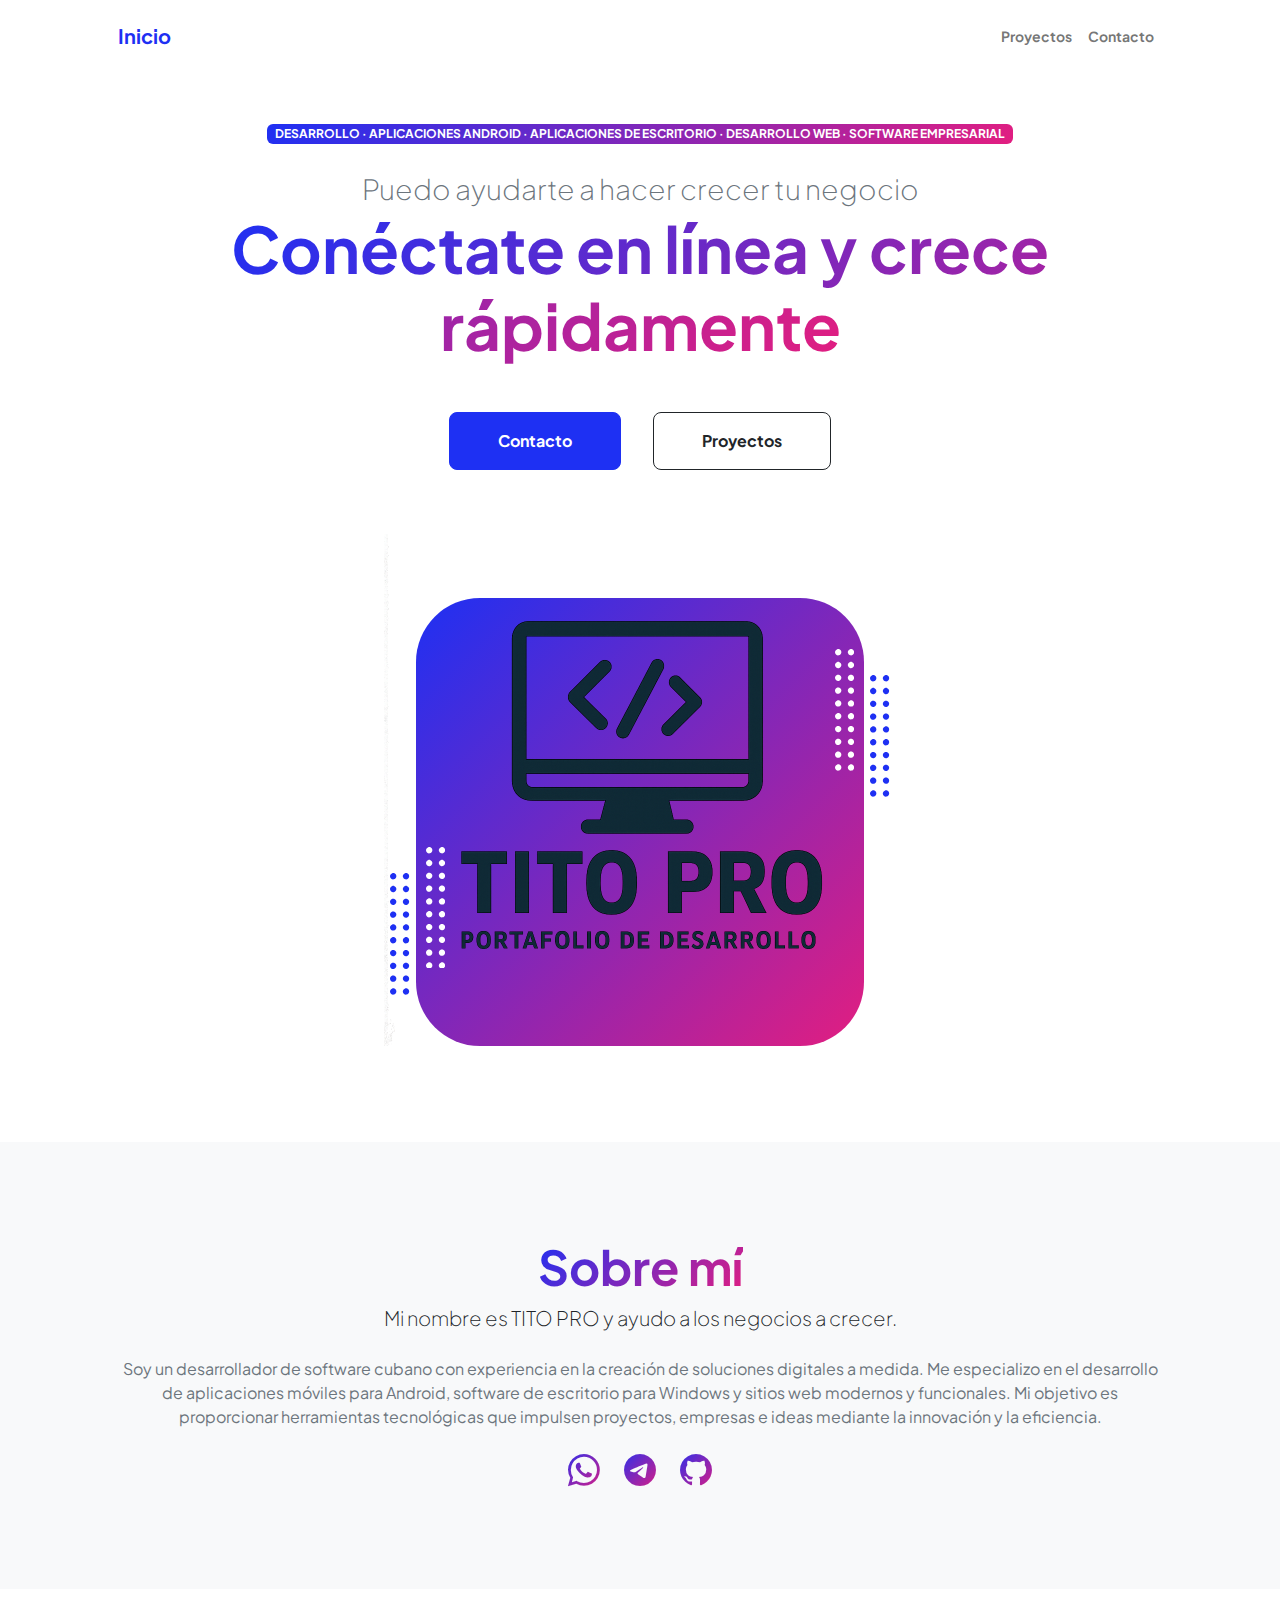
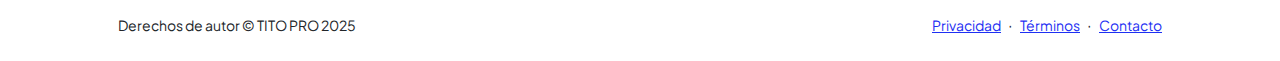
<file: index.html>
<!DOCTYPE html>
<html lang="en">
    <head>
        <meta charset="utf-8" />
        <meta name="viewport" content="width=device-width, initial-scale=1, shrink-to-fit=no" />
        <meta name="description" content="" />
        <meta name="author" content="" />
        <title>Portafolio Personal - TITO PRO</title>
        <!-- Favicon-->
        <link rel="icon" type="image/x-icon" href="assets/favicon.ico" />
        <!-- Custom Google font-->
        <link rel="preconnect" href="https://fonts.googleapis.com" />
        <link rel="preconnect" href="https://fonts.gstatic.com" crossorigin />
        <link href="https://fonts.googleapis.com/css2?family=Plus+Jakarta+Sans:wght@100;200;300;400;500;600;700;800;900&amp;display=swap" rel="stylesheet" />
        <!-- Bootstrap icons-->
        <link href="https://cdn.jsdelivr.net/npm/bootstrap-icons@1.8.1/font/bootstrap-icons.css" rel="stylesheet" />
        <!-- Core theme CSS (includes Bootstrap)-->
        <link href="css/styles.css" rel="stylesheet" />
    </head>
    <body class="d-flex flex-column h-100">
        <main class="flex-shrink-0">
            <!-- Navigation-->
           <nav class="navbar navbar-expand-lg navbar-light bg-white py-3">
            <div class="container px-5">
                <a class="navbar-brand" href="index.html"><span class="fw-bolder text-primary">Inicio</span></a>
                <button class="navbar-toggler" type="button" data-bs-toggle="collapse" data-bs-target="#navbarSupportedContent"
                        aria-controls="navbarSupportedContent" aria-expanded="false" aria-label="Alternar navegación">
                    <span class="navbar-toggler-icon"></span>
                </button>
                <div class="collapse navbar-collapse" id="navbarSupportedContent">
                    <ul class="navbar-nav ms-auto mb-2 mb-lg-0 small fw-bolder">
                        <li class="nav-item"><a class="nav-link" href="projects.html">Proyectos</a></li>
                        <li class="nav-item"><a class="nav-link" href="contact.html">Contacto</a></li>
                    </ul>
                </div>
            </div>
        </nav>
            <!-- Header-->
            <header class="py-5">
                <div class="container px-5 pb-5">
                    <div class="row gx-5 align-items-center">
                        <div class="col-xxl-5">
                            <!-- Header text content-->
                            <div class="text-center text-xxl-start">
                        <div class="badge bg-gradient-primary-to-secondary text-white mb-4">
                            <div class="text-uppercase">Desarrollo · Aplicaciones Android · Aplicaciones de Escritorio · Desarrollo Web · Software Empresarial</div>
                        </div>
                        <div class="fs-3 fw-light text-muted">Puedo ayudarte a hacer crecer tu negocio</div>
                        <h1 class="display-3 fw-bolder mb-5">
                            <span class="text-gradient d-inline">Conéctate en línea y crece rápidamente</span>
                        </h1>
                        <div class="d-grid gap-3 d-sm-flex justify-content-sm-center justify-content-xxl-start mb-3">
                            <a class="btn btn-primary btn-lg px-5 py-3 me-sm-3 fs-6 fw-bolder" href="contact.html">Contacto</a>
                            <a class="btn btn-outline-dark btn-lg px-5 py-3 fs-6 fw-bolder" href="projects.html">Proyectos</a>
                        </div>
                    </div>
                        </div>
                        <div class="col-xxl-7">
                            <!-- Header profile picture-->
                            <div class="d-flex justify-content-center mt-5 mt-xxl-0">
                                <div class="profile bg-gradient-primary-to-secondary">
                                    <!-- TIP: For best results, use a photo with a transparent background like the demo example below-->
                                    <!-- Watch a tutorial on how to do this on YouTube (link)-->
                                    <img class="profile-img" src="Imagen/5.png" alt="..." />
                                    <div class="dots-1">
                                        <!-- SVG Dots-->
                                        <svg version="1.1" xmlns="http://www.w3.org/2000/svg" xmlns:xlink="http://www.w3.org/1999/xlink" x="0px" y="0px" viewBox="0 0 191.6 1215.4" style="enable-background: new 0 0 191.6 1215.4" xml:space="preserve">
                                            <g transform="translate(0.000000,1280.000000) scale(0.100000,-0.100000)">
                                                <path d="M227.7,12788.6c-105-35-200-141-222-248c-43-206,163-412,369-369c155,32,275,190,260,339c-11,105-90,213-190,262        C383.7,12801.6,289.7,12808.6,227.7,12788.6z"></path>
                                                <path d="M1507.7,12788.6c-151-50-253-216-222-362c25-119,136-230,254-255c194-41,395,142,375,339c-11,105-90,213-190,262        C1663.7,12801.6,1569.7,12808.6,1507.7,12788.6z"></path>
                                                <path d="M227.7,11508.6c-105-35-200-141-222-248c-43-206,163-412,369-369c155,32,275,190,260,339c-11,105-90,213-190,262        C383.7,11521.6,289.7,11528.6,227.7,11508.6z"></path>
                                                <path d="M1507.7,11508.6c-151-50-253-216-222-362c25-119,136-230,254-255c194-41,395,142,375,339c-11,105-90,213-190,262        C1663.7,11521.6,1569.7,11528.6,1507.7,11508.6z"></path>
                                                <path d="M227.7,10228.6c-105-35-200-141-222-248c-43-206,163-412,369-369c155,32,275,190,260,339c-11,105-90,213-190,262        C383.7,10241.6,289.7,10248.6,227.7,10228.6z"></path>
                                                <path d="M1507.7,10228.6c-105-35-200-141-222-248c-43-206,163-412,369-369c155,32,275,190,260,339c-11,105-90,213-190,262        C1663.7,10241.6,1569.7,10248.6,1507.7,10228.6z"></path>
                                                <path d="M227.7,8948.6c-105-35-200-141-222-248c-43-206,163-412,369-369c155,32,275,190,260,339c-11,105-90,213-190,262        C383.7,8961.6,289.7,8968.6,227.7,8948.6z"></path>
                                                <path d="M1507.7,8948.6c-105-35-200-141-222-248c-43-206,163-412,369-369c155,32,275,190,260,339c-11,105-90,213-190,262        C1663.7,8961.6,1569.7,8968.6,1507.7,8948.6z"></path>
                                                <path d="M227.7,7668.6c-105-35-200-141-222-248c-43-206,163-412,369-369c155,32,275,190,260,339c-11,105-90,213-190,262        C383.7,7681.6,289.7,7688.6,227.7,7668.6z"></path>
                                                <path d="M1507.7,7668.6c-105-35-200-141-222-248c-43-206,163-412,369-369c155,32,275,190,260,339c-11,105-90,213-190,262        C1663.7,7681.6,1569.7,7688.6,1507.7,7668.6z"></path>
                                                <path d="M227.7,6388.6c-105-35-200-141-222-248c-43-206,163-412,369-369c155,32,275,190,260,339c-11,105-90,213-190,262        C383.7,6401.6,289.7,6408.6,227.7,6388.6z"></path>
                                                <path d="M1507.7,6388.6c-105-35-200-141-222-248c-43-206,163-412,369-369c155,32,275,190,260,339c-11,105-90,213-190,262        C1663.7,6401.6,1569.7,6408.6,1507.7,6388.6z"></path>
                                                <path d="M227.7,5108.6c-105-35-200-141-222-248c-43-206,163-412,369-369c155,32,275,190,260,339c-11,105-90,213-190,262        C383.7,5121.6,289.7,5128.6,227.7,5108.6z"></path>
                                                <path d="M1507.7,5108.6c-105-35-200-141-222-248c-43-206,163-412,369-369c155,32,275,190,260,339c-11,105-90,213-190,262        C1663.7,5121.6,1569.7,5128.6,1507.7,5108.6z"></path>
                                                <path d="M227.7,3828.6c-105-35-200-141-222-248c-43-206,163-412,369-369c155,32,275,190,260,339c-11,105-90,213-190,262        C383.7,3841.6,289.7,3848.6,227.7,3828.6z"></path>
                                                <path d="M1507.7,3828.6c-105-35-200-141-222-248c-43-206,163-412,369-369c155,32,275,190,260,339c-11,105-90,213-190,262        C1663.7,3841.6,1569.7,3848.6,1507.7,3828.6z"></path>
                                                <path d="M227.7,2548.6c-105-35-200-141-222-248c-43-206,163-412,369-369c155,32,275,190,260,339c-11,105-90,213-190,262        C383.7,2561.6,289.7,2568.6,227.7,2548.6z"></path>
                                                <path d="M1507.7,2548.6c-105-35-200-141-222-248c-43-206,163-412,369-369c155,32,275,190,260,339c-11,105-90,213-190,262        C1663.7,2561.6,1569.7,2568.6,1507.7,2548.6z"></path>
                                                <path d="M227.7,1268.6c-105-35-200-141-222-248c-43-206,163-412,369-369c155,32,275,190,260,339c-11,105-90,213-190,262        C383.7,1281.6,289.7,1288.6,227.7,1268.6z"></path>
                                                <path d="M1507.7,1268.6c-105-35-200-141-222-248c-43-206,163-412,369-369c155,32,275,190,260,339c-11,105-90,213-190,262        C1663.7,1281.6,1569.7,1288.6,1507.7,1268.6z"></path>
                                            </g>
                                        </svg>
                                        <!-- END of SVG dots-->
                                    </div>
                                    <div class="dots-2">
                                        <!-- SVG Dots-->
                                        <svg version="1.1" xmlns="http://www.w3.org/2000/svg" xmlns:xlink="http://www.w3.org/1999/xlink" x="0px" y="0px" viewBox="0 0 191.6 1215.4" style="enable-background: new 0 0 191.6 1215.4" xml:space="preserve">
                                            <g transform="translate(0.000000,1280.000000) scale(0.100000,-0.100000)">
                                                <path d="M227.7,12788.6c-105-35-200-141-222-248c-43-206,163-412,369-369c155,32,275,190,260,339c-11,105-90,213-190,262        C383.7,12801.6,289.7,12808.6,227.7,12788.6z"></path>
                                                <path d="M1507.7,12788.6c-151-50-253-216-222-362c25-119,136-230,254-255c194-41,395,142,375,339c-11,105-90,213-190,262        C1663.7,12801.6,1569.7,12808.6,1507.7,12788.6z"></path>
                                                <path d="M227.7,11508.6c-105-35-200-141-222-248c-43-206,163-412,369-369c155,32,275,190,260,339c-11,105-90,213-190,262        C383.7,11521.6,289.7,11528.6,227.7,11508.6z"></path>
                                                <path d="M1507.7,11508.6c-151-50-253-216-222-362c25-119,136-230,254-255c194-41,395,142,375,339c-11,105-90,213-190,262        C1663.7,11521.6,1569.7,11528.6,1507.7,11508.6z"></path>
                                                <path d="M227.7,10228.6c-105-35-200-141-222-248c-43-206,163-412,369-369c155,32,275,190,260,339c-11,105-90,213-190,262        C383.7,10241.6,289.7,10248.6,227.7,10228.6z"></path>
                                                <path d="M1507.7,10228.6c-105-35-200-141-222-248c-43-206,163-412,369-369c155,32,275,190,260,339c-11,105-90,213-190,262        C1663.7,10241.6,1569.7,10248.6,1507.7,10228.6z"></path>
                                                <path d="M227.7,8948.6c-105-35-200-141-222-248c-43-206,163-412,369-369c155,32,275,190,260,339c-11,105-90,213-190,262        C383.7,8961.6,289.7,8968.6,227.7,8948.6z"></path>
                                                <path d="M1507.7,8948.6c-105-35-200-141-222-248c-43-206,163-412,369-369c155,32,275,190,260,339c-11,105-90,213-190,262        C1663.7,8961.6,1569.7,8968.6,1507.7,8948.6z"></path>
                                                <path d="M227.7,7668.6c-105-35-200-141-222-248c-43-206,163-412,369-369c155,32,275,190,260,339c-11,105-90,213-190,262        C383.7,7681.6,289.7,7688.6,227.7,7668.6z"></path>
                                                <path d="M1507.7,7668.6c-105-35-200-141-222-248c-43-206,163-412,369-369c155,32,275,190,260,339c-11,105-90,213-190,262        C1663.7,7681.6,1569.7,7688.6,1507.7,7668.6z"></path>
                                                <path d="M227.7,6388.6c-105-35-200-141-222-248c-43-206,163-412,369-369c155,32,275,190,260,339c-11,105-90,213-190,262        C383.7,6401.6,289.7,6408.6,227.7,6388.6z"></path>
                                                <path d="M1507.7,6388.6c-105-35-200-141-222-248c-43-206,163-412,369-369c155,32,275,190,260,339c-11,105-90,213-190,262        C1663.7,6401.6,1569.7,6408.6,1507.7,6388.6z"></path>
                                                <path d="M227.7,5108.6c-105-35-200-141-222-248c-43-206,163-412,369-369c155,32,275,190,260,339c-11,105-90,213-190,262        C383.7,5121.6,289.7,5128.6,227.7,5108.6z"></path>
                                                <path d="M1507.7,5108.6c-105-35-200-141-222-248c-43-206,163-412,369-369c155,32,275,190,260,339c-11,105-90,213-190,262        C1663.7,5121.6,1569.7,5128.6,1507.7,5108.6z"></path>
                                                <path d="M227.7,3828.6c-105-35-200-141-222-248c-43-206,163-412,369-369c155,32,275,190,260,339c-11,105-90,213-190,262        C383.7,3841.6,289.7,3848.6,227.7,3828.6z"></path>
                                                <path d="M1507.7,3828.6c-105-35-200-141-222-248c-43-206,163-412,369-369c155,32,275,190,260,339c-11,105-90,213-190,262        C1663.7,3841.6,1569.7,3848.6,1507.7,3828.6z"></path>
                                                <path d="M227.7,2548.6c-105-35-200-141-222-248c-43-206,163-412,369-369c155,32,275,190,260,339c-11,105-90,213-190,262        C383.7,2561.6,289.7,2568.6,227.7,2548.6z"></path>
                                                <path d="M1507.7,2548.6c-105-35-200-141-222-248c-43-206,163-412,369-369c155,32,275,190,260,339c-11,105-90,213-190,262        C1663.7,2561.6,1569.7,2568.6,1507.7,2548.6z"></path>
                                                <path d="M227.7,1268.6c-105-35-200-141-222-248c-43-206,163-412,369-369c155,32,275,190,260,339c-11,105-90,213-190,262        C383.7,1281.6,289.7,1288.6,227.7,1268.6z"></path>
                                                <path d="M1507.7,1268.6c-105-35-200-141-222-248c-43-206,163-412,369-369c155,32,275,190,260,339c-11,105-90,213-190,262        C1663.7,1281.6,1569.7,1288.6,1507.7,1268.6z"></path>
                                            </g>
                                        </svg>
                                        <!-- END of SVG dots-->
                                    </div>
                                    <div class="dots-3">
                                        <!-- SVG Dots-->
                                        <svg version="1.1" xmlns="http://www.w3.org/2000/svg" xmlns:xlink="http://www.w3.org/1999/xlink" x="0px" y="0px" viewBox="0 0 191.6 1215.4" style="enable-background: new 0 0 191.6 1215.4" xml:space="preserve">
                                            <g transform="translate(0.000000,1280.000000) scale(0.100000,-0.100000)">
                                                <path d="M227.7,12788.6c-105-35-200-141-222-248c-43-206,163-412,369-369c155,32,275,190,260,339c-11,105-90,213-190,262        C383.7,12801.6,289.7,12808.6,227.7,12788.6z"></path>
                                                <path d="M1507.7,12788.6c-151-50-253-216-222-362c25-119,136-230,254-255c194-41,395,142,375,339c-11,105-90,213-190,262        C1663.7,12801.6,1569.7,12808.6,1507.7,12788.6z"></path>
                                                <path d="M227.7,11508.6c-105-35-200-141-222-248c-43-206,163-412,369-369c155,32,275,190,260,339c-11,105-90,213-190,262        C383.7,11521.6,289.7,11528.6,227.7,11508.6z"></path>
                                                <path d="M1507.7,11508.6c-151-50-253-216-222-362c25-119,136-230,254-255c194-41,395,142,375,339c-11,105-90,213-190,262        C1663.7,11521.6,1569.7,11528.6,1507.7,11508.6z"></path>
                                                <path d="M227.7,10228.6c-105-35-200-141-222-248c-43-206,163-412,369-369c155,32,275,190,260,339c-11,105-90,213-190,262        C383.7,10241.6,289.7,10248.6,227.7,10228.6z"></path>
                                                <path d="M1507.7,10228.6c-105-35-200-141-222-248c-43-206,163-412,369-369c155,32,275,190,260,339c-11,105-90,213-190,262        C1663.7,10241.6,1569.7,10248.6,1507.7,10228.6z"></path>
                                                <path d="M227.7,8948.6c-105-35-200-141-222-248c-43-206,163-412,369-369c155,32,275,190,260,339c-11,105-90,213-190,262        C383.7,8961.6,289.7,8968.6,227.7,8948.6z"></path>
                                                <path d="M1507.7,8948.6c-105-35-200-141-222-248c-43-206,163-412,369-369c155,32,275,190,260,339c-11,105-90,213-190,262        C1663.7,8961.6,1569.7,8968.6,1507.7,8948.6z"></path>
                                                <path d="M227.7,7668.6c-105-35-200-141-222-248c-43-206,163-412,369-369c155,32,275,190,260,339c-11,105-90,213-190,262        C383.7,7681.6,289.7,7688.6,227.7,7668.6z"></path>
                                                <path d="M1507.7,7668.6c-105-35-200-141-222-248c-43-206,163-412,369-369c155,32,275,190,260,339c-11,105-90,213-190,262        C1663.7,7681.6,1569.7,7688.6,1507.7,7668.6z"></path>
                                                <path d="M227.7,6388.6c-105-35-200-141-222-248c-43-206,163-412,369-369c155,32,275,190,260,339c-11,105-90,213-190,262        C383.7,6401.6,289.7,6408.6,227.7,6388.6z"></path>
                                                <path d="M1507.7,6388.6c-105-35-200-141-222-248c-43-206,163-412,369-369c155,32,275,190,260,339c-11,105-90,213-190,262        C1663.7,6401.6,1569.7,6408.6,1507.7,6388.6z"></path>
                                                <path d="M227.7,5108.6c-105-35-200-141-222-248c-43-206,163-412,369-369c155,32,275,190,260,339c-11,105-90,213-190,262        C383.7,5121.6,289.7,5128.6,227.7,5108.6z"></path>
                                                <path d="M1507.7,5108.6c-105-35-200-141-222-248c-43-206,163-412,369-369c155,32,275,190,260,339c-11,105-90,213-190,262        C1663.7,5121.6,1569.7,5128.6,1507.7,5108.6z"></path>
                                                <path d="M227.7,3828.6c-105-35-200-141-222-248c-43-206,163-412,369-369c155,32,275,190,260,339c-11,105-90,213-190,262        C383.7,3841.6,289.7,3848.6,227.7,3828.6z"></path>
                                                <path d="M1507.7,3828.6c-105-35-200-141-222-248c-43-206,163-412,369-369c155,32,275,190,260,339c-11,105-90,213-190,262        C1663.7,3841.6,1569.7,3848.6,1507.7,3828.6z"></path>
                                                <path d="M227.7,2548.6c-105-35-200-141-222-248c-43-206,163-412,369-369c155,32,275,190,260,339c-11,105-90,213-190,262        C383.7,2561.6,289.7,2568.6,227.7,2548.6z"></path>
                                                <path d="M1507.7,2548.6c-105-35-200-141-222-248c-43-206,163-412,369-369c155,32,275,190,260,339c-11,105-90,213-190,262        C1663.7,2561.6,1569.7,2568.6,1507.7,2548.6z"></path>
                                                <path d="M227.7,1268.6c-105-35-200-141-222-248c-43-206,163-412,369-369c155,32,275,190,260,339c-11,105-90,213-190,262        C383.7,1281.6,289.7,1288.6,227.7,1268.6z"></path>
                                                <path d="M1507.7,1268.6c-105-35-200-141-222-248c-43-206,163-412,369-369c155,32,275,190,260,339c-11,105-90,213-190,262        C1663.7,1281.6,1569.7,1288.6,1507.7,1268.6z"></path>
                                            </g>
                                        </svg>
                                        <!-- END of SVG dots-->
                                    </div>
                                    <div class="dots-4">
                                        <!-- SVG Dots-->
                                        <svg version="1.1" xmlns="http://www.w3.org/2000/svg" xmlns:xlink="http://www.w3.org/1999/xlink" x="0px" y="0px" viewBox="0 0 191.6 1215.4" style="enable-background: new 0 0 191.6 1215.4" xml:space="preserve">
                                            <g transform="translate(0.000000,1280.000000) scale(0.100000,-0.100000)">
                                                <path d="M227.7,12788.6c-105-35-200-141-222-248c-43-206,163-412,369-369c155,32,275,190,260,339c-11,105-90,213-190,262        C383.7,12801.6,289.7,12808.6,227.7,12788.6z"></path>
                                                <path d="M1507.7,12788.6c-151-50-253-216-222-362c25-119,136-230,254-255c194-41,395,142,375,339c-11,105-90,213-190,262        C1663.7,12801.6,1569.7,12808.6,1507.7,12788.6z"></path>
                                                <path d="M227.7,11508.6c-105-35-200-141-222-248c-43-206,163-412,369-369c155,32,275,190,260,339c-11,105-90,213-190,262        C383.7,11521.6,289.7,11528.6,227.7,11508.6z"></path>
                                                <path d="M1507.7,11508.6c-151-50-253-216-222-362c25-119,136-230,254-255c194-41,395,142,375,339c-11,105-90,213-190,262        C1663.7,11521.6,1569.7,11528.6,1507.7,11508.6z"></path>
                                                <path d="M227.7,10228.6c-105-35-200-141-222-248c-43-206,163-412,369-369c155,32,275,190,260,339c-11,105-90,213-190,262        C383.7,10241.6,289.7,10248.6,227.7,10228.6z"></path>
                                                <path d="M1507.7,10228.6c-105-35-200-141-222-248c-43-206,163-412,369-369c155,32,275,190,260,339c-11,105-90,213-190,262        C1663.7,10241.6,1569.7,10248.6,1507.7,10228.6z"></path>
                                                <path d="M227.7,8948.6c-105-35-200-141-222-248c-43-206,163-412,369-369c155,32,275,190,260,339c-11,105-90,213-190,262        C383.7,8961.6,289.7,8968.6,227.7,8948.6z"></path>
                                                <path d="M1507.7,8948.6c-105-35-200-141-222-248c-43-206,163-412,369-369c155,32,275,190,260,339c-11,105-90,213-190,262        C1663.7,8961.6,1569.7,8968.6,1507.7,8948.6z"></path>
                                                <path d="M227.7,7668.6c-105-35-200-141-222-248c-43-206,163-412,369-369c155,32,275,190,260,339c-11,105-90,213-190,262        C383.7,7681.6,289.7,7688.6,227.7,7668.6z"></path>
                                                <path d="M1507.7,7668.6c-105-35-200-141-222-248c-43-206,163-412,369-369c155,32,275,190,260,339c-11,105-90,213-190,262        C1663.7,7681.6,1569.7,7688.6,1507.7,7668.6z"></path>
                                                <path d="M227.7,6388.6c-105-35-200-141-222-248c-43-206,163-412,369-369c155,32,275,190,260,339c-11,105-90,213-190,262        C383.7,6401.6,289.7,6408.6,227.7,6388.6z"></path>
                                                <path d="M1507.7,6388.6c-105-35-200-141-222-248c-43-206,163-412,369-369c155,32,275,190,260,339c-11,105-90,213-190,262        C1663.7,6401.6,1569.7,6408.6,1507.7,6388.6z"></path>
                                                <path d="M227.7,5108.6c-105-35-200-141-222-248c-43-206,163-412,369-369c155,32,275,190,260,339c-11,105-90,213-190,262        C383.7,5121.6,289.7,5128.6,227.7,5108.6z"></path>
                                                <path d="M1507.7,5108.6c-105-35-200-141-222-248c-43-206,163-412,369-369c155,32,275,190,260,339c-11,105-90,213-190,262        C1663.7,5121.6,1569.7,5128.6,1507.7,5108.6z"></path>
                                                <path d="M227.7,3828.6c-105-35-200-141-222-248c-43-206,163-412,369-369c155,32,275,190,260,339c-11,105-90,213-190,262        C383.7,3841.6,289.7,3848.6,227.7,3828.6z"></path>
                                                <path d="M1507.7,3828.6c-105-35-200-141-222-248c-43-206,163-412,369-369c155,32,275,190,260,339c-11,105-90,213-190,262        C1663.7,3841.6,1569.7,3848.6,1507.7,3828.6z"></path>
                                                <path d="M227.7,2548.6c-105-35-200-141-222-248c-43-206,163-412,369-369c155,32,275,190,260,339c-11,105-90,213-190,262        C383.7,2561.6,289.7,2568.6,227.7,2548.6z"></path>
                                                <path d="M1507.7,2548.6c-105-35-200-141-222-248c-43-206,163-412,369-369c155,32,275,190,260,339c-11,105-90,213-190,262        C1663.7,2561.6,1569.7,2568.6,1507.7,2548.6z"></path>
                                                <path d="M227.7,1268.6c-105-35-200-141-222-248c-43-206,163-412,369-369c155,32,275,190,260,339c-11,105-90,213-190,262        C383.7,1281.6,289.7,1288.6,227.7,1268.6z"></path>
                                                <path d="M1507.7,1268.6c-105-35-200-141-222-248c-43-206,163-412,369-369c155,32,275,190,260,339c-11,105-90,213-190,262        C1663.7,1281.6,1569.7,1288.6,1507.7,1268.6z"></path>
                                            </g>
                                        </svg>
                                        <!-- END of SVG dots-->
                                    </div>
                                </div>
                            </div>
                        </div>
                    </div>
                </div>
            </header>
            <!-- About Section-->
            <section class="bg-light py-5">
                <div class="container px-5">
                    <div class="row gx-5 justify-content-center">
                        <div class="col-xxl-8">
                            <div class="text-center my-5">
                                <h2 class="display-5 fw-bolder"><span class="text-gradient d-inline">Sobre mí</span></h2>
                                    <p class="lead fw-light mb-4">Mi nombre es TITO PRO y ayudo a los negocios a crecer.</p>
                                    <p class="text-muted">
                                        Soy un desarrollador de software cubano con experiencia en la creación de soluciones digitales a medida. Me especializo en el desarrollo de aplicaciones móviles para Android, software de escritorio para Windows y sitios web modernos y funcionales. Mi objetivo es proporcionar herramientas tecnológicas que impulsen proyectos, empresas e ideas mediante la innovación y la eficiencia.
                                    </p>                                                                   
                                    <div class="d-flex justify-content-center fs-2 gap-4">
                                        <a class="text-gradient" href="https://wa.me/+5356700532" target="_blank"><i class="bi bi-whatsapp"></i></a>
                                        <a class="text-gradient" href="https://t.me/@TITOPRO0126" target="_blank"><i class="bi bi-telegram"></i></a>
                                        <a class="text-gradient" href="https://github.com/TuUsuarioGitHub" target="_blank"><i class="bi bi-github"></i></a>
                                    </div>                                    
                                </div>
                            </div>
                        </div>
                    </div>
                </div>
            </section>
        </main>
        <!-- Footer-->
        <footer class="bg-white py-4 mt-auto">
            <div class="container px-5">
                <div class="row align-items-center justify-content-between flex-column flex-sm-row">
                    <div class="col-auto">
                    <div class="small m-0">Derechos de autor &copy; TITO PRO 2025</div>
                    </div>
                    <div class="col-auto">
                        <a class="small" href="#!">Privacidad</a>
                        <span class="mx-1">&middot;</span>
                        <a class="small" href="#!">Términos</a>
                        <span class="mx-1">&middot;</span>
                        <a class="small" href="#!">Contacto</a>
                    </div>
                </div>
            </div>
        </footer>
        <!-- Bootstrap core JS-->
        <script src="https://cdn.jsdelivr.net/npm/bootstrap@5.2.3/dist/js/bootstrap.bundle.min.js"></script>
        <!-- Core theme JS-->
        <script src="js/scripts.js"></script>
        <script>
            document.addEventListener('contextmenu', event => event.preventDefault());
            document.onkeydown = function(e) {
                if (e.ctrlKey && (e.key === 'u' || e.key === 's' || e.key === 'c' || e.key === 'i')) {
                    return false;
                }
            };
        </script>
        <script>
            document.onkeydown = function (e) {
                // F12
                if (e.key === "F12") {
                    return false;
                }
                // Ctrl+Shift+I, Ctrl+Shift+J
                if (e.ctrlKey && e.shiftKey && (e.key === "I" || e.key === "J")) {
                    return false;
                }
                // Ctrl+U, Ctrl+S, Ctrl+C
                if (e.ctrlKey && (e.key === "U" || e.key === "S" || e.key === "C")) {
                    return false;
                }
                // Ctrl+Shift+C (inspección directa)
                if (e.ctrlKey && e.shiftKey && e.key === "C") {
                    return false;
                }
            };
        
            // Desactiva clic derecho
            document.addEventListener('contextmenu', event => event.preventDefault());
        </script>                
    </body>
</html>
</file>
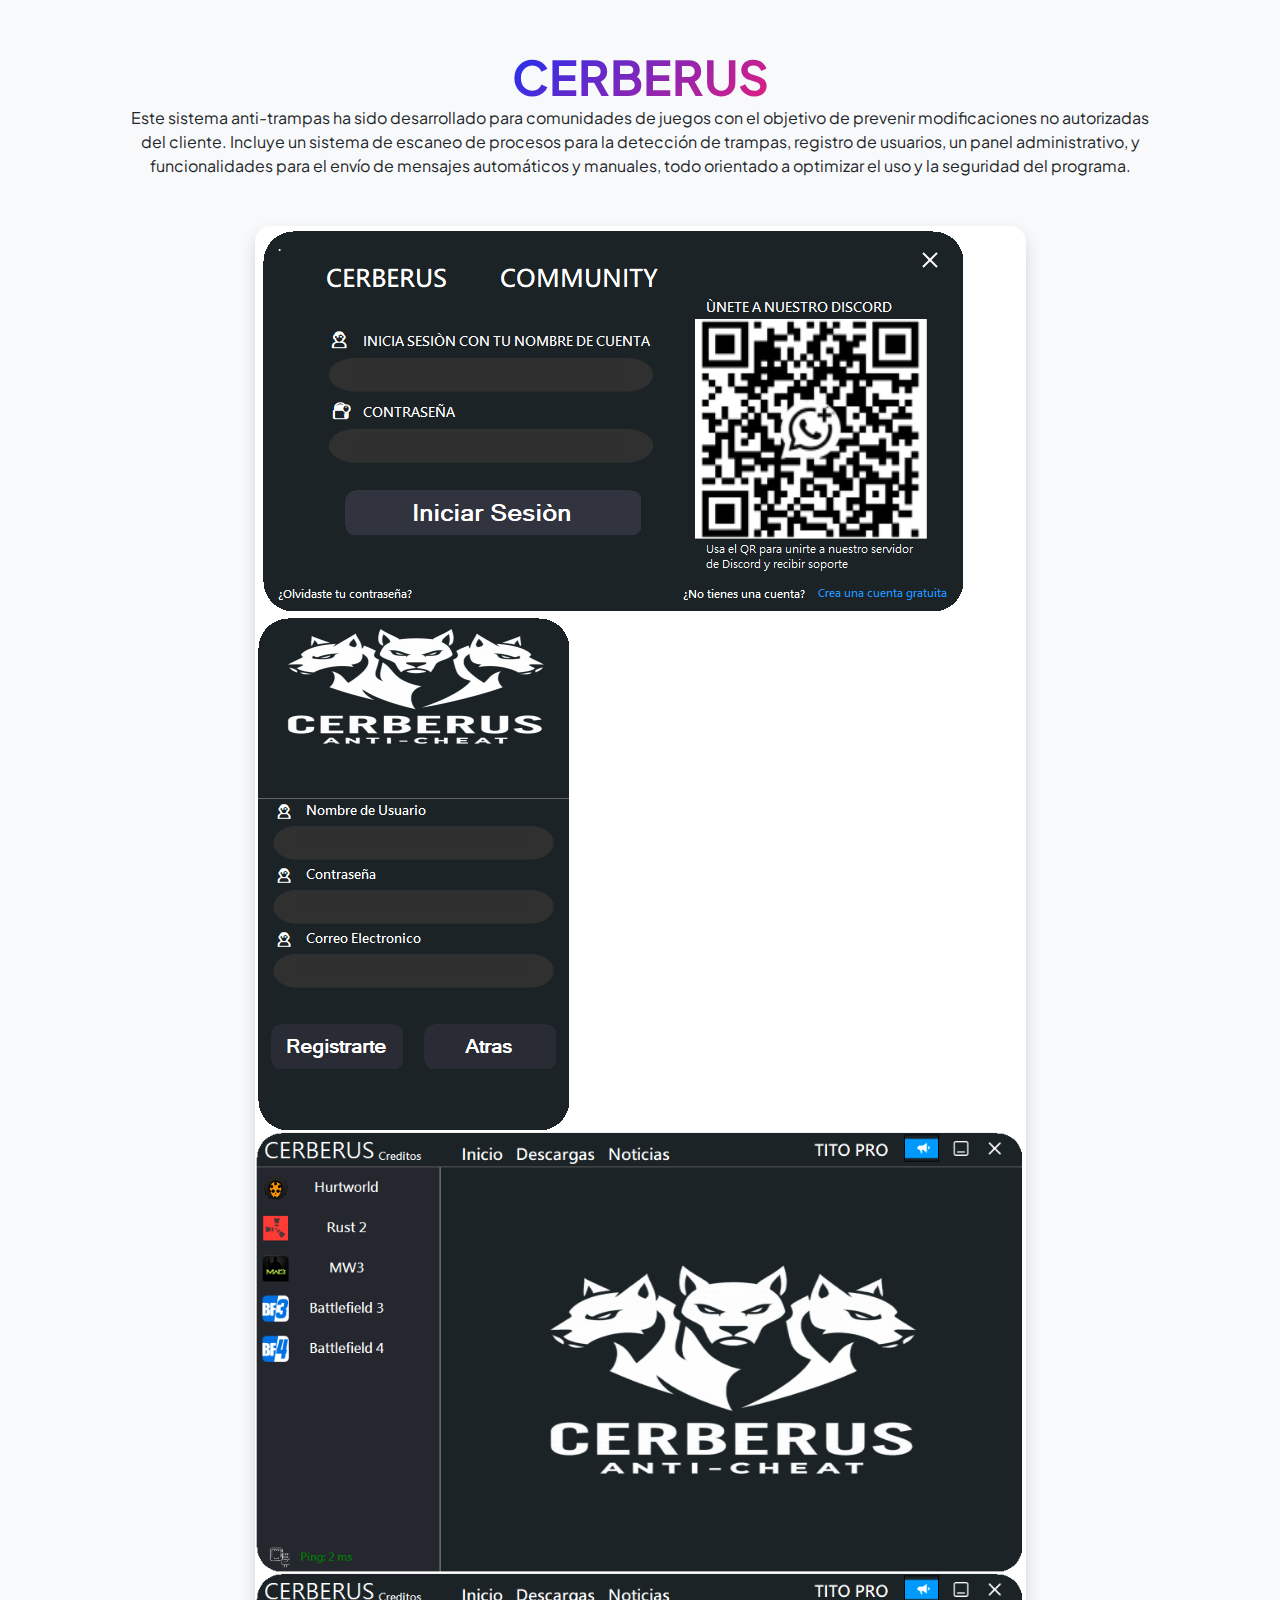
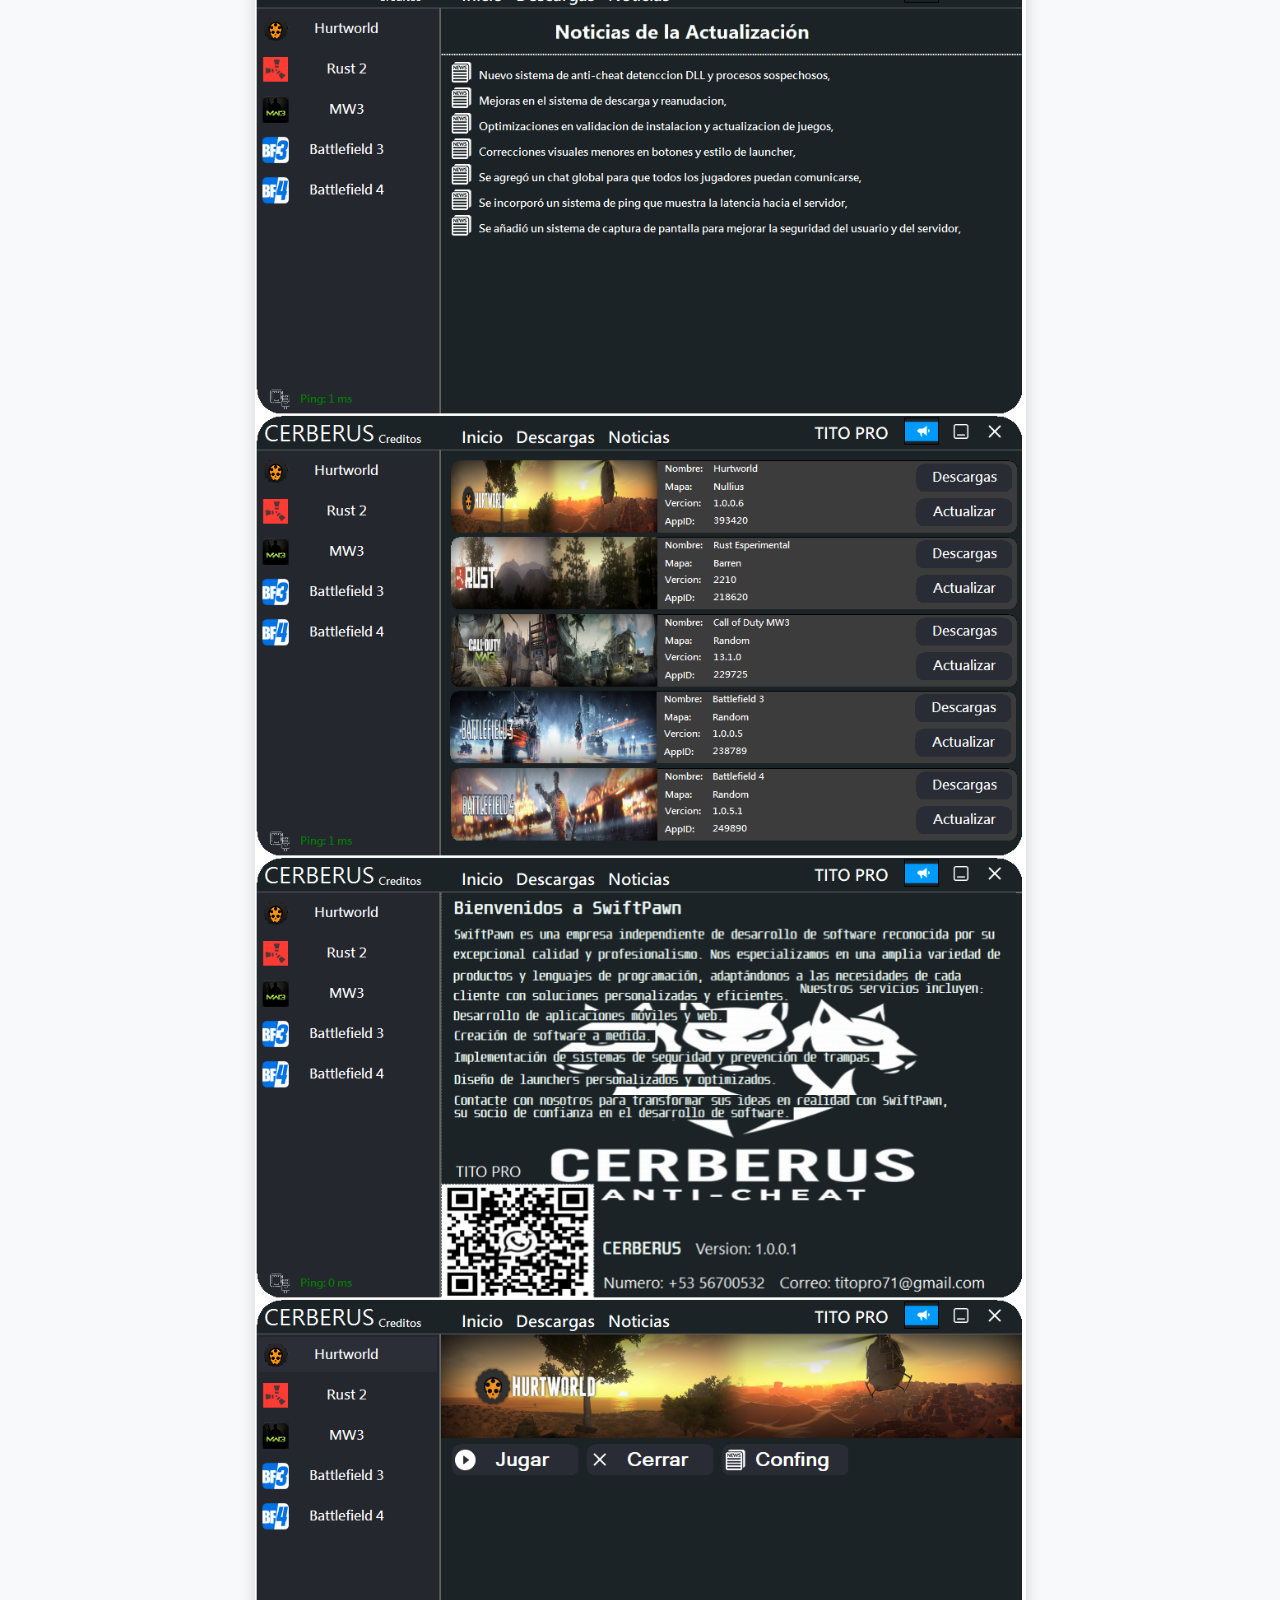
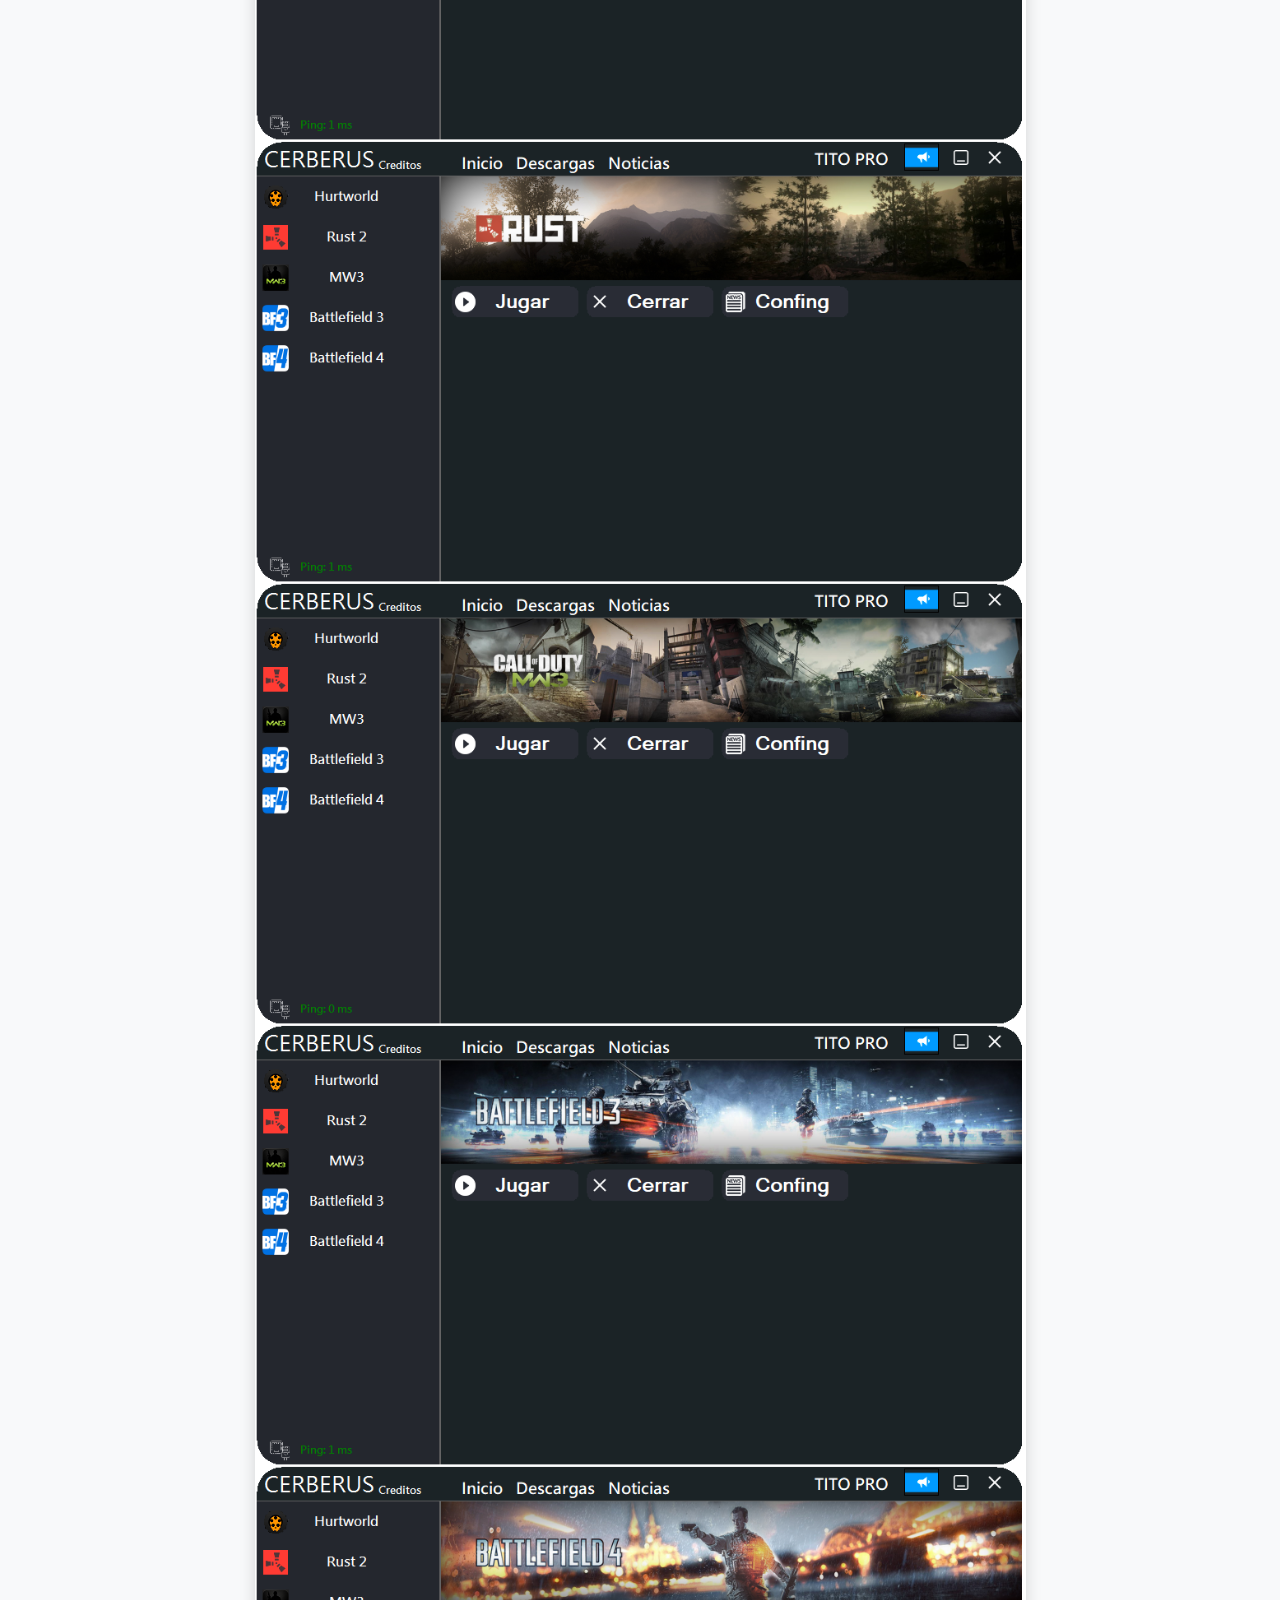
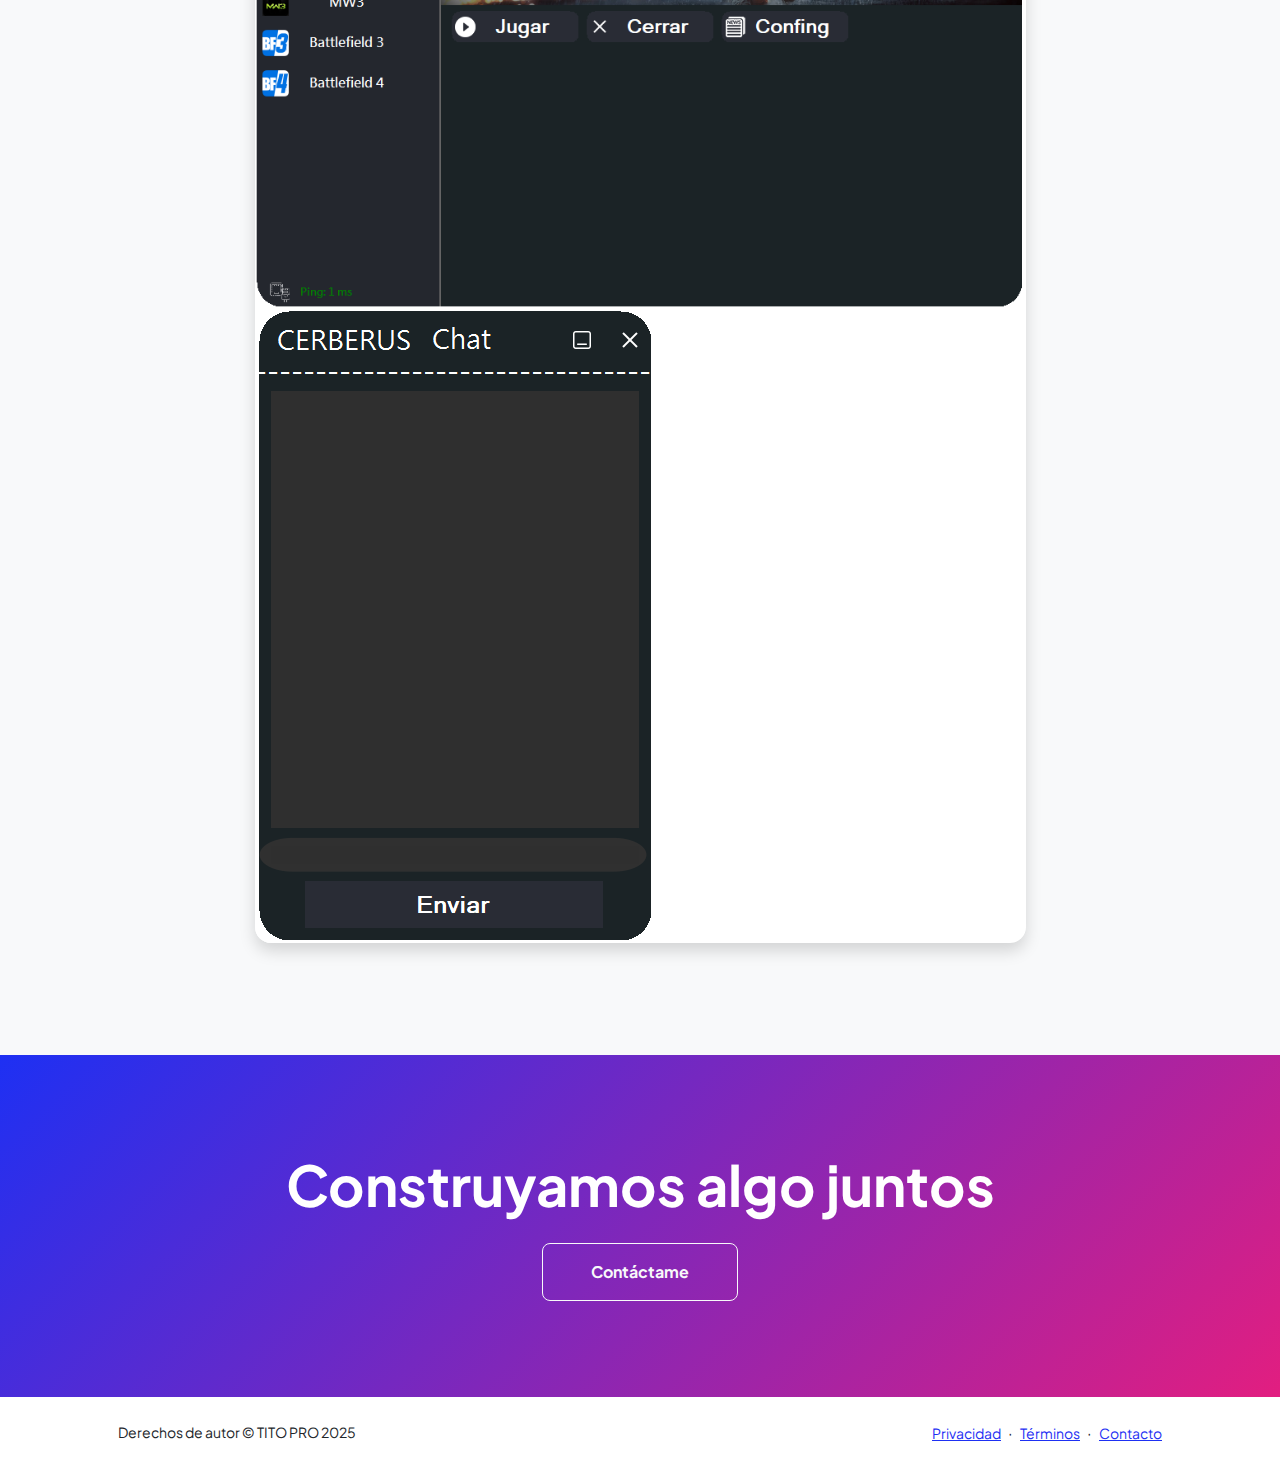
<file: Cerberus.html>
<!DOCTYPE html>
<html lang="es">
<head>
    <meta charset="utf-8" />
    <meta name="viewport" content="width=device-width, initial-scale=1, shrink-to-fit=no" />
    <meta name="description" content="" />
    <meta name="author" content="" />
    <title>CERBERUS</title>
    <link rel="icon" type="image/x-icon" href="assets/favicon.ico" />
    <link rel="preconnect" href="https://fonts.googleapis.com" />
    <link rel="preconnect" href="https://fonts.gstatic.com" crossorigin />
    <link href="https://fonts.googleapis.com/css2?family=Plus+Jakarta+Sans:wght@100;200;300;400;500;600;700;800;900&amp;display=swap" rel="stylesheet" />
    <link href="https://cdn.jsdelivr.net/npm/bootstrap-icons@1.8.1/font/bootstrap-icons.css" rel="stylesheet" />
    <link href="css/styles.css" rel="stylesheet" />
</head>
<body class="d-flex flex-column h-100 bg-light">
<main class="flex-shrink-0">

    <!-- Sección de Proyectos -->
    <section class="py-5">
        <div class="container px-5 mb-5">
            <div class="text-center mb-5">
                <h1 class="display-5 fw-bolder mb-0"><span class="text-gradient d-inline">CERBERUS</span></h1>
                <p>
                    Este sistema anti-trampas ha sido desarrollado para comunidades de juegos con el objetivo de prevenir modificaciones no autorizadas del cliente. 
                    Incluye un sistema de escaneo de procesos para la detección de trampas, registro de usuarios, un panel administrativo, y funcionalidades 
                    para el envío de mensajes automáticos y manuales, todo orientado a optimizar el uso y la seguridad del programa.
                </p> 
            </div>
            <div class="row gx-5 justify-content-center">
                <div class="col-lg-11 col-xl-9 col-xxl-8">
                    <!-- Tarjeta de Proyecto 1 -->
                    <div class="card overflow-hidden shadow rounded-4 border-0 mb-3">
                        <div class="card-body p-0">
                            <div class="d-flex align-items-center">
                                <img class="img-fluid" src="Imagen/CERBERUS/1.png" alt="..." />
                            </div>
                            <div class="d-flex align-items-center">
                                <img class="img-fluid" src="Imagen/CERBERUS/2.png" alt="..." />
                            </div>
                            <div class="d-flex align-items-center">
                                <img class="img-fluid" src="Imagen/CERBERUS/3.png" alt="..." />
                            </div>
                            <div class="d-flex align-items-center">
                                <img class="img-fluid" src="Imagen/CERBERUS/4.png" alt="..." />
                            </div>
                            <div class="d-flex align-items-center">
                                <img class="img-fluid" src="Imagen/CERBERUS/5.png" alt="..." />
                            </div>
                            <div class="d-flex align-items-center">
                                <img class="img-fluid" src="Imagen/CERBERUS/6.png" alt="..." />
                            </div>
                            <div class="d-flex align-items-center">
                                <img class="img-fluid" src="Imagen/CERBERUS/7.png" alt="..." />
                            </div>
                            <div class="d-flex align-items-center">
                                <img class="img-fluid" src="Imagen/CERBERUS/8.png" alt="..." />
                            </div>
                            <div class="d-flex align-items-center">
                                <img class="img-fluid" src="Imagen/CERBERUS/9.png" alt="..." />
                            </div>
                            <div class="d-flex align-items-center">
                                <img class="img-fluid" src="Imagen/CERBERUS/10.png" alt="..." />
                            </div>
                            <div class="d-flex align-items-center">
                                <img class="img-fluid" src="Imagen/CERBERUS/11.png" alt="..." />
                            </div>
                            <div class="d-flex align-items-center">
                                <img class="img-fluid" src="Imagen/CERBERUS/12.png" alt="..." />
                            </div>
                        </div>
                    </div> 
                </div>
            </div>
        </div>
    </section>

    <!-- Sección de llamada a la acción -->
    <section class="py-5 bg-gradient-primary-to-secondary text-white">
        <div class="container px-5 my-5">
            <div class="text-center">
                <h2 class="display-4 fw-bolder mb-4">Construyamos algo juntos</h2>
                <a class="btn btn-outline-light btn-lg px-5 py-3 fs-6 fw-bolder" href="contact.html">Contáctame</a>
            </div>
        </div>
    </section>
</main>

<!-- Pie de página -->
<footer class="bg-white py-4 mt-auto">
    <div class="container px-5">
        <div class="row align-items-center justify-content-between flex-column flex-sm-row">
            <div class="col-auto"><div class="small m-0">Derechos de autor &copy; TITO PRO 2025</div></div>
            <div class="col-auto">
                <a class="small" href="#!">Privacidad</a>
                <span class="mx-1">&middot;</span>
                <a class="small" href="#!">Términos</a>
                <span class="mx-1">&middot;</span>
                <a class="small" href="#!">Contacto</a>
            </div>
        </div>
    </div>
</footer>

<script src="https://cdn.jsdelivr.net/npm/bootstrap@5.2.3/dist/js/bootstrap.bundle.min.js"></script>
<script src="js/scripts.js"></script>
<script>
    document.addEventListener('contextmenu', event => event.preventDefault());
    document.onkeydown = function(e) {
        if (e.ctrlKey && (e.key === 'u' || e.key === 's' || e.key === 'c' || e.key === 'i')) {
            return false;
        }
    };
</script>
<script>
    document.onkeydown = function (e) {
        // F12
        if (e.key === "F12") {
            return false;
        }
        // Ctrl+Shift+I, Ctrl+Shift+J
        if (e.ctrlKey && e.shiftKey && (e.key === "I" || e.key === "J")) {
            return false;
        }
        // Ctrl+U, Ctrl+S, Ctrl+C
        if (e.ctrlKey && (e.key === "U" || e.key === "S" || e.key === "C")) {
            return false;
        }
        // Ctrl+Shift+C (inspección directa)
        if (e.ctrlKey && e.shiftKey && e.key === "C") {
            return false;
        }
    };

    // Desactiva clic derecho
    document.addEventListener('contextmenu', event => event.preventDefault());
</script>

</body>
</html>
</file>
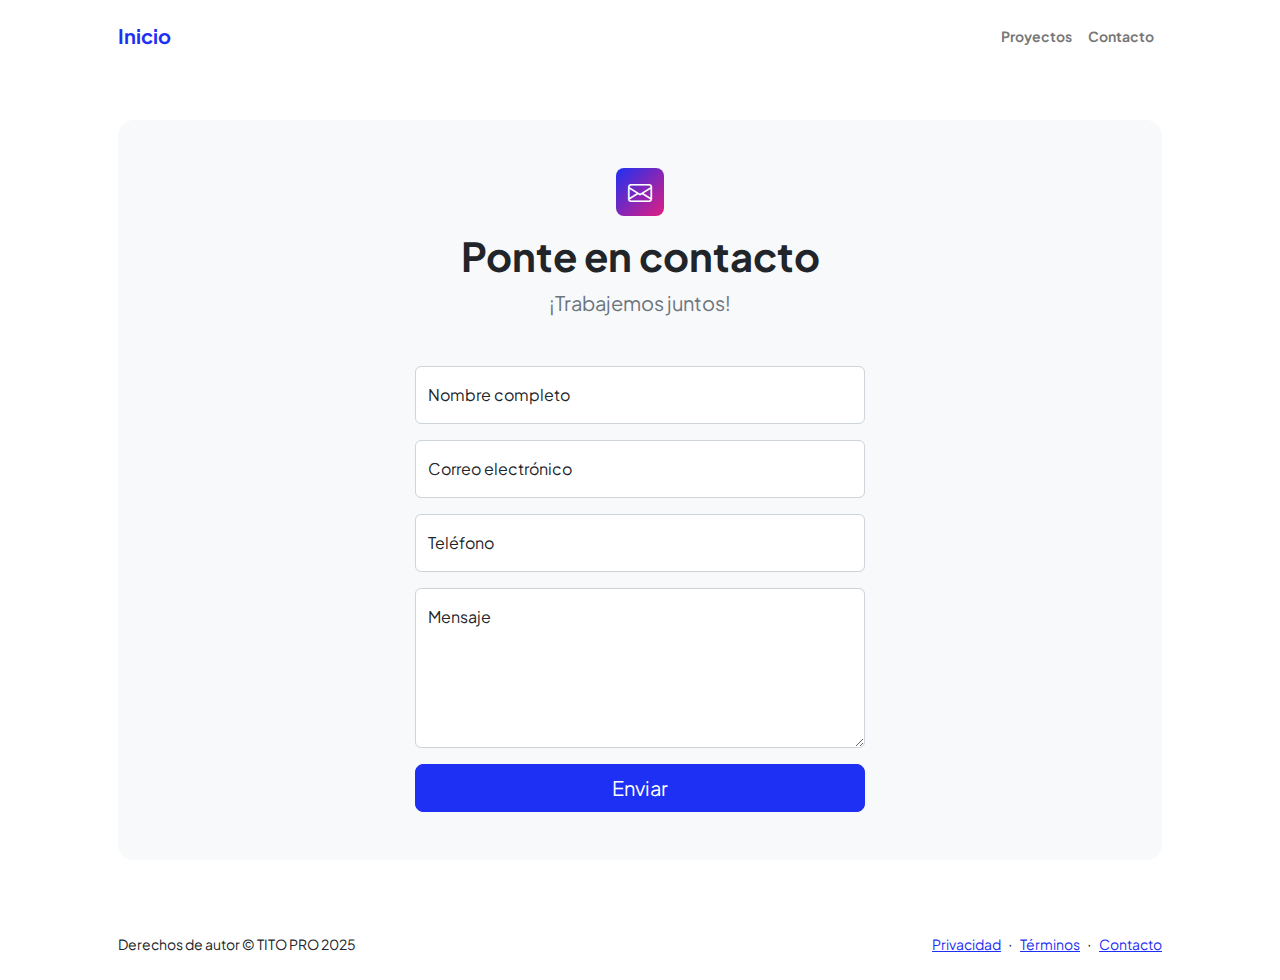
<file: contact.html>
<!DOCTYPE html>
<html lang="es">
<head>
    <meta charset="utf-8" />
    <meta name="viewport" content="width=device-width, initial-scale=1, shrink-to-fit=no" />
    <meta name="description" content />
    <meta name="author" content />
    <title>Portafolio Personal - TITO PRO</title>
    <link rel="icon" type="image/x-icon" href="assets/favicon.ico" />
    <link rel="preconnect" href="https://fonts.googleapis.com" />
    <link rel="preconnect" href="https://fonts.gstatic.com" crossorigin />
    <link href="https://fonts.googleapis.com/css2?family=Plus+Jakarta+Sans:wght@100;200;300;400;500;600;700;800;900&amp;display=swap" rel="stylesheet" />
    <link href="https://cdn.jsdelivr.net/npm/bootstrap-icons@1.8.1/font/bootstrap-icons.css" rel="stylesheet" />
    <link href="css/styles.css" rel="stylesheet" />
</head>
<body class="d-flex flex-column">
<main class="flex-shrink-0">
    <!-- Navegación -->
    <nav class="navbar navbar-expand-lg navbar-light bg-white py-3">
        <div class="container px-5">
            <a class="navbar-brand" href="index.html"><span class="fw-bolder text-primary">Inicio</span></a>
            <button class="navbar-toggler" type="button" data-bs-toggle="collapse" data-bs-target="#navbarSupportedContent"
                    aria-controls="navbarSupportedContent" aria-expanded="false" aria-label="Alternar navegación"><span class="navbar-toggler-icon"></span></button>
            <div class="collapse navbar-collapse" id="navbarSupportedContent">
                <ul class="navbar-nav ms-auto mb-2 mb-lg-0 small fw-bolder">
                    <li class="nav-item"><a class="nav-link" href="projects.html">Proyectos</a></li>
                    <li class="nav-item"><a class="nav-link" href="contact.html">Contacto</a></li>
                </ul>
            </div>
        </div>
    </nav>

    <!-- Contenido de la página -->
    <section class="py-5">
        <div class="container px-5">
            <!-- Formulario de contacto -->
            <div class="bg-light rounded-4 py-5 px-4 px-md-5">
                <div class="text-center mb-5">
                    <div class="feature bg-primary bg-gradient-primary-to-secondary text-white rounded-3 mb-3">
                        <i class="bi bi-envelope"></i>
                    </div>
                    <h1 class="fw-bolder">Ponte en contacto</h1>
                    <p class="lead fw-normal text-muted mb-0">¡Trabajemos juntos!</p>
                </div>
                <div class="row gx-5 justify-content-center">
                    <div class="col-lg-8 col-xl-6">
                        <form id="contactForm" onsubmit="sendMessage(event)">
                            <!-- Nombre -->
                            <div class="form-floating mb-3">
                                <input class="form-control" id="name" type="text" placeholder="Escribe tu nombre..." required />
                                <label for="name">Nombre completo</label>
                            </div>
                            <!-- Correo -->
                            <div class="form-floating mb-3">
                                <input class="form-control" id="email" type="email" placeholder="correo@ejemplo.com" required />
                                <label for="email">Correo electrónico</label>
                            </div>
                            <!-- Teléfono -->
                            <div class="form-floating mb-3">
                                <input class="form-control" id="phone" type="tel" placeholder="(123) 456-7890" required />
                                <label for="phone">Teléfono</label>
                            </div>
                            <!-- Mensaje -->
                            <div class="form-floating mb-3">
                                <textarea class="form-control" id="message" placeholder="Escribe tu mensaje aquí..." style="height: 10rem" required></textarea>
                                <label for="message">Mensaje</label>
                            </div>
                            <!-- Éxito -->
                            <div class="d-none" id="submitSuccessMessage">
                                <div class="text-center mb-3">
                                    <div class="fw-bolder">¡Mensaje enviado con éxito!</div>
                                </div>
                            </div>
                            <!-- Error -->
                            <div class="d-none" id="submitErrorMessage">
                                <div class="text-center text-danger mb-3">¡Error al enviar el mensaje!</div>
                            </div>
                            <!-- Botón -->
                            <div class="d-grid">
                                <button class="btn btn-primary btn-lg" id="submitButton" type="submit">Enviar</button>
                            </div>
                        </form>
                    </div>
                </div>
            </div>
        </div>
    </section>
</main>

<!-- Pie de página -->
<footer class="bg-white py-4 mt-auto">
    <div class="container px-5">
        <div class="row align-items-center justify-content-between flex-column flex-sm-row">
            <div class="col-auto"><div class="small m-0">Derechos de autor &copy; TITO PRO 2025</div></div>
            <div class="col-auto">
                <a class="small" href="#!">Privacidad</a>
                <span class="mx-1">&middot;</span>
                <a class="small" href="#!">Términos</a>
                <span class="mx-1">&middot;</span>
                <a class="small" href="#!">Contacto</a>
            </div>
        </div>
    </div>
</footer>

<script src="https://cdn.jsdelivr.net/npm/bootstrap@5.2.3/dist/js/bootstrap.bundle.min.js"></script>
<script>
    function sendMessage(event) {
        event.preventDefault(); // Prevents the form from refreshing the page

        const name = document.getElementById('name').value;
        const email = document.getElementById('email').value;
        const phone = document.getElementById('phone').value;
        const message = document.getElementById('message').value;
        
        const chatId = "7064330912";  // Replace with your Telegram chat ID
        const botToken = "7843541708:AAGQP0rXOqhd1Zcp737DzLByREna2HD3VVo";  // Replace with your Bot token

        const text = `
            Nombre: ${name}
            Correo: ${email}
            Teléfono: ${phone}
            Mensaje: ${message}
        `;

        fetch(`https://api.telegram.org/bot${botToken}/sendMessage`, {
            method: 'POST',
            headers: {
                'Content-Type': 'application/json',
            },
            body: JSON.stringify({
                chat_id: chatId,
                text: text
            })
        })
        .then(response => response.json())
        .then(data => {
            if (data.ok) {
                document.getElementById('submitSuccessMessage').classList.remove('d-none');
            } else {
                document.getElementById('submitErrorMessage').classList.remove('d-none');
            }
        })
        .catch(error => {
            console.error('Error:', error);
            document.getElementById('submitErrorMessage').classList.remove('d-none');
        });
    }
</script>
<script>
    document.addEventListener('contextmenu', event => event.preventDefault());
    document.onkeydown = function(e) {
        if (e.ctrlKey && (e.key === 'u' || e.key === 's' || e.key === 'c' || e.key === 'i')) {
            return false;
        }
    };
</script>
<script>
    document.onkeydown = function (e) {
        // F12
        if (e.key === "F12") {
            return false;
        }
        // Ctrl+Shift+I, Ctrl+Shift+J
        if (e.ctrlKey && e.shiftKey && (e.key === "I" || e.key === "J")) {
            return false;
        }
        // Ctrl+U, Ctrl+S, Ctrl+C
        if (e.ctrlKey && (e.key === "U" || e.key === "S" || e.key === "C")) {
            return false;
        }
        // Ctrl+Shift+C (inspección directa)
        if (e.ctrlKey && e.shiftKey && e.key === "C") {
            return false;
        }
    };

    // Desactiva clic derecho
    document.addEventListener('contextmenu', event => event.preventDefault());
</script>

</body>
</html>
</file>
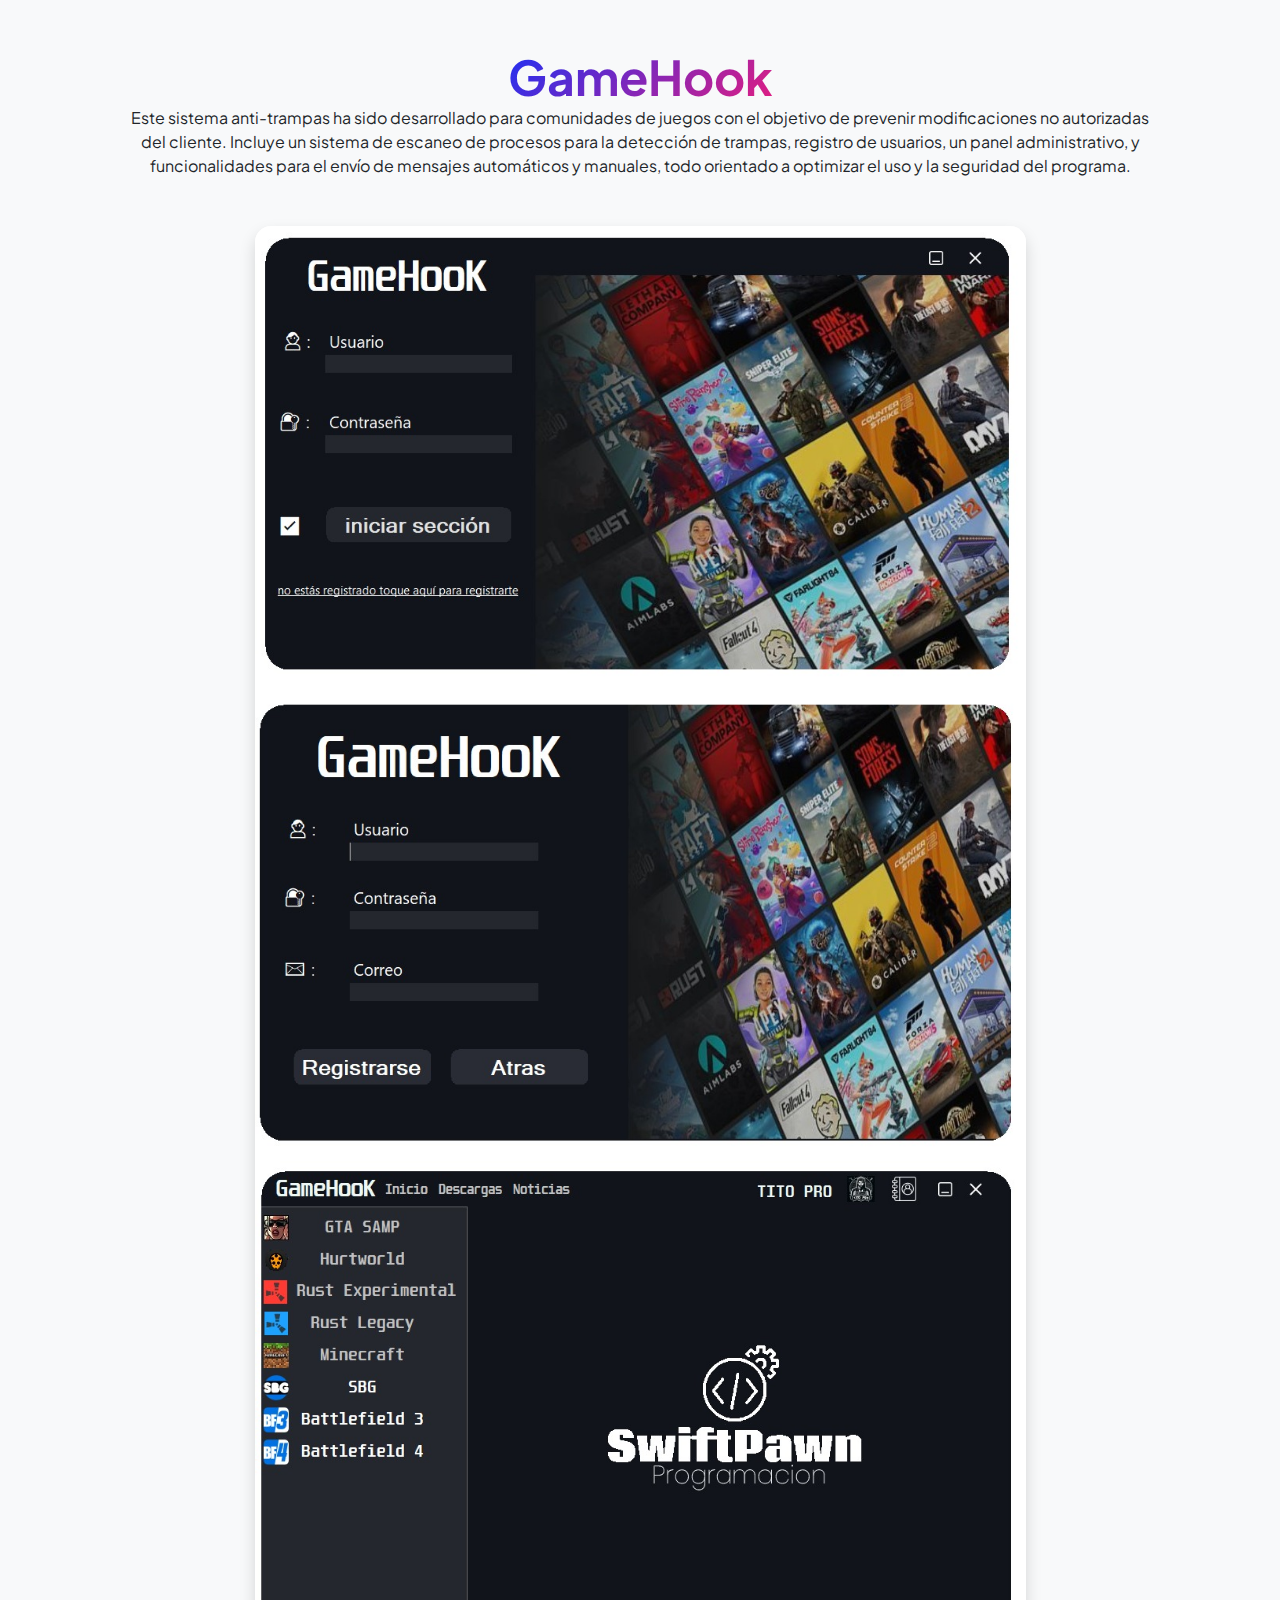
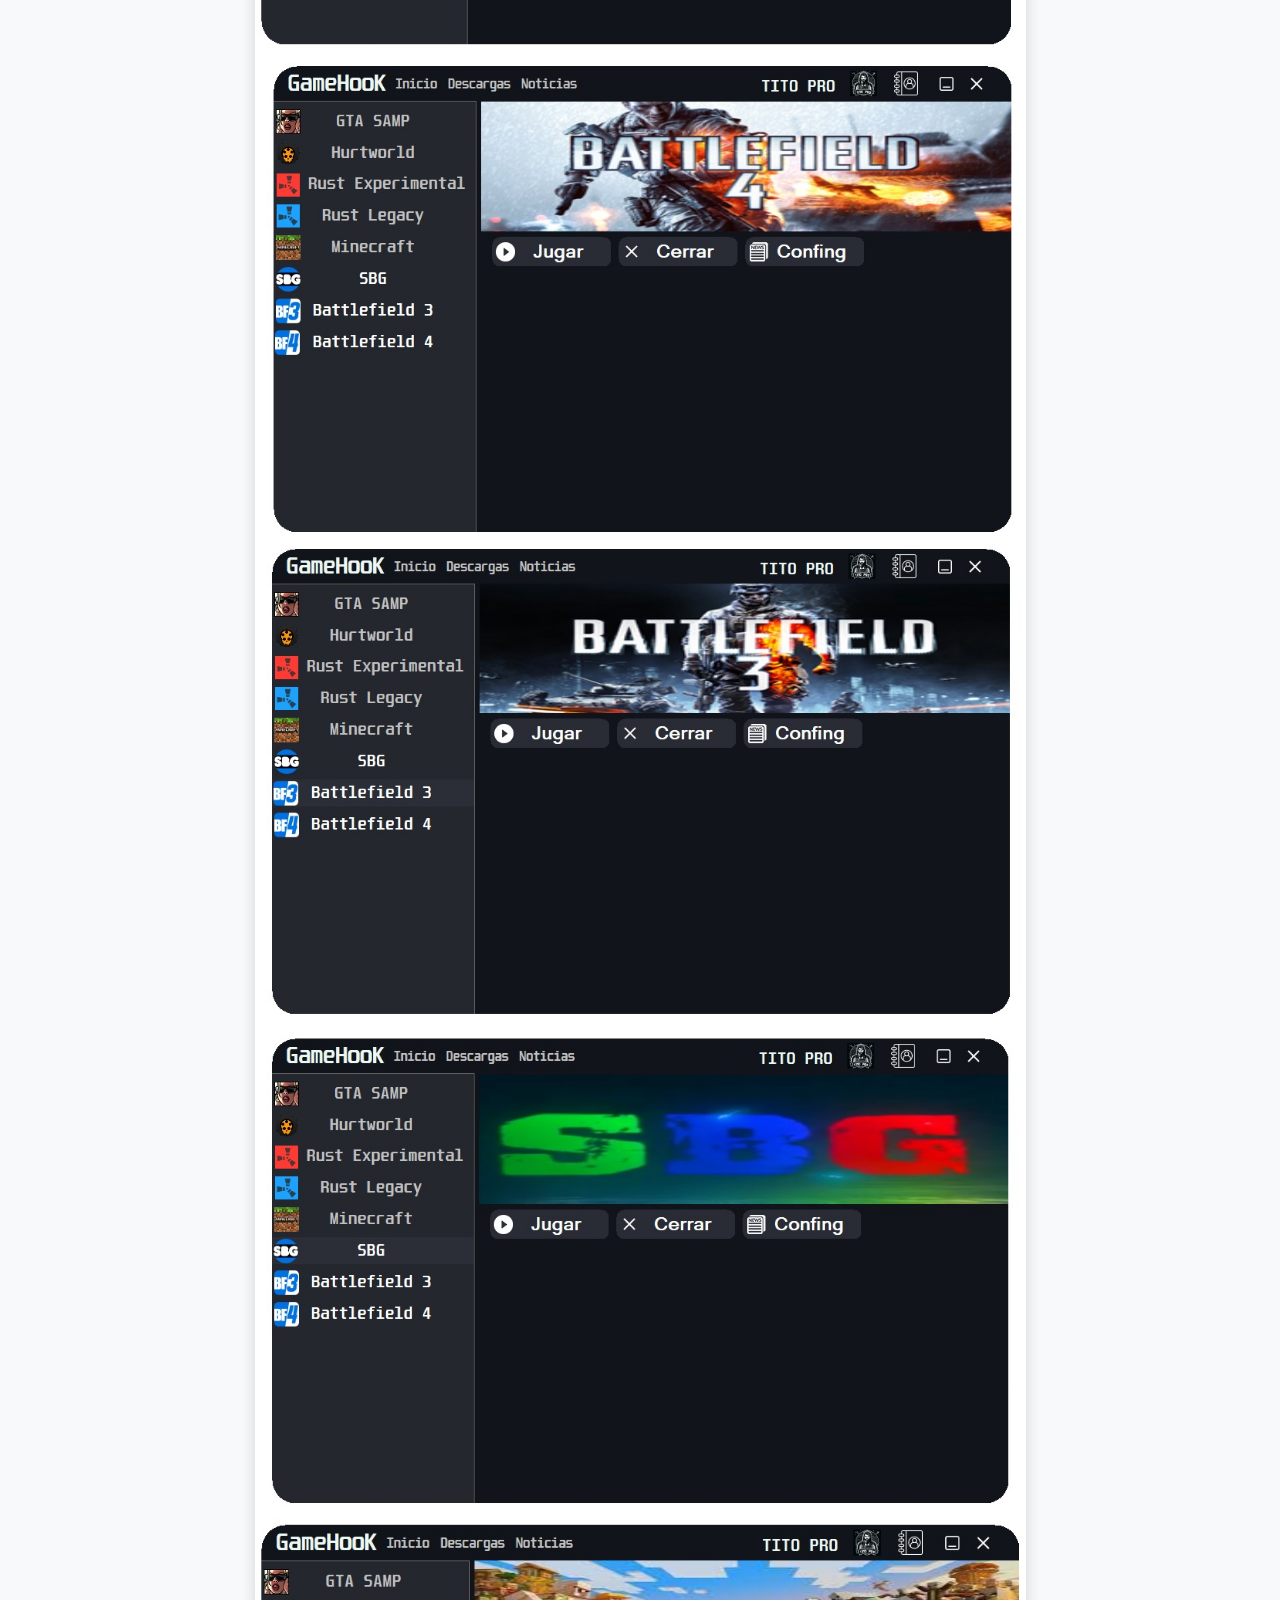
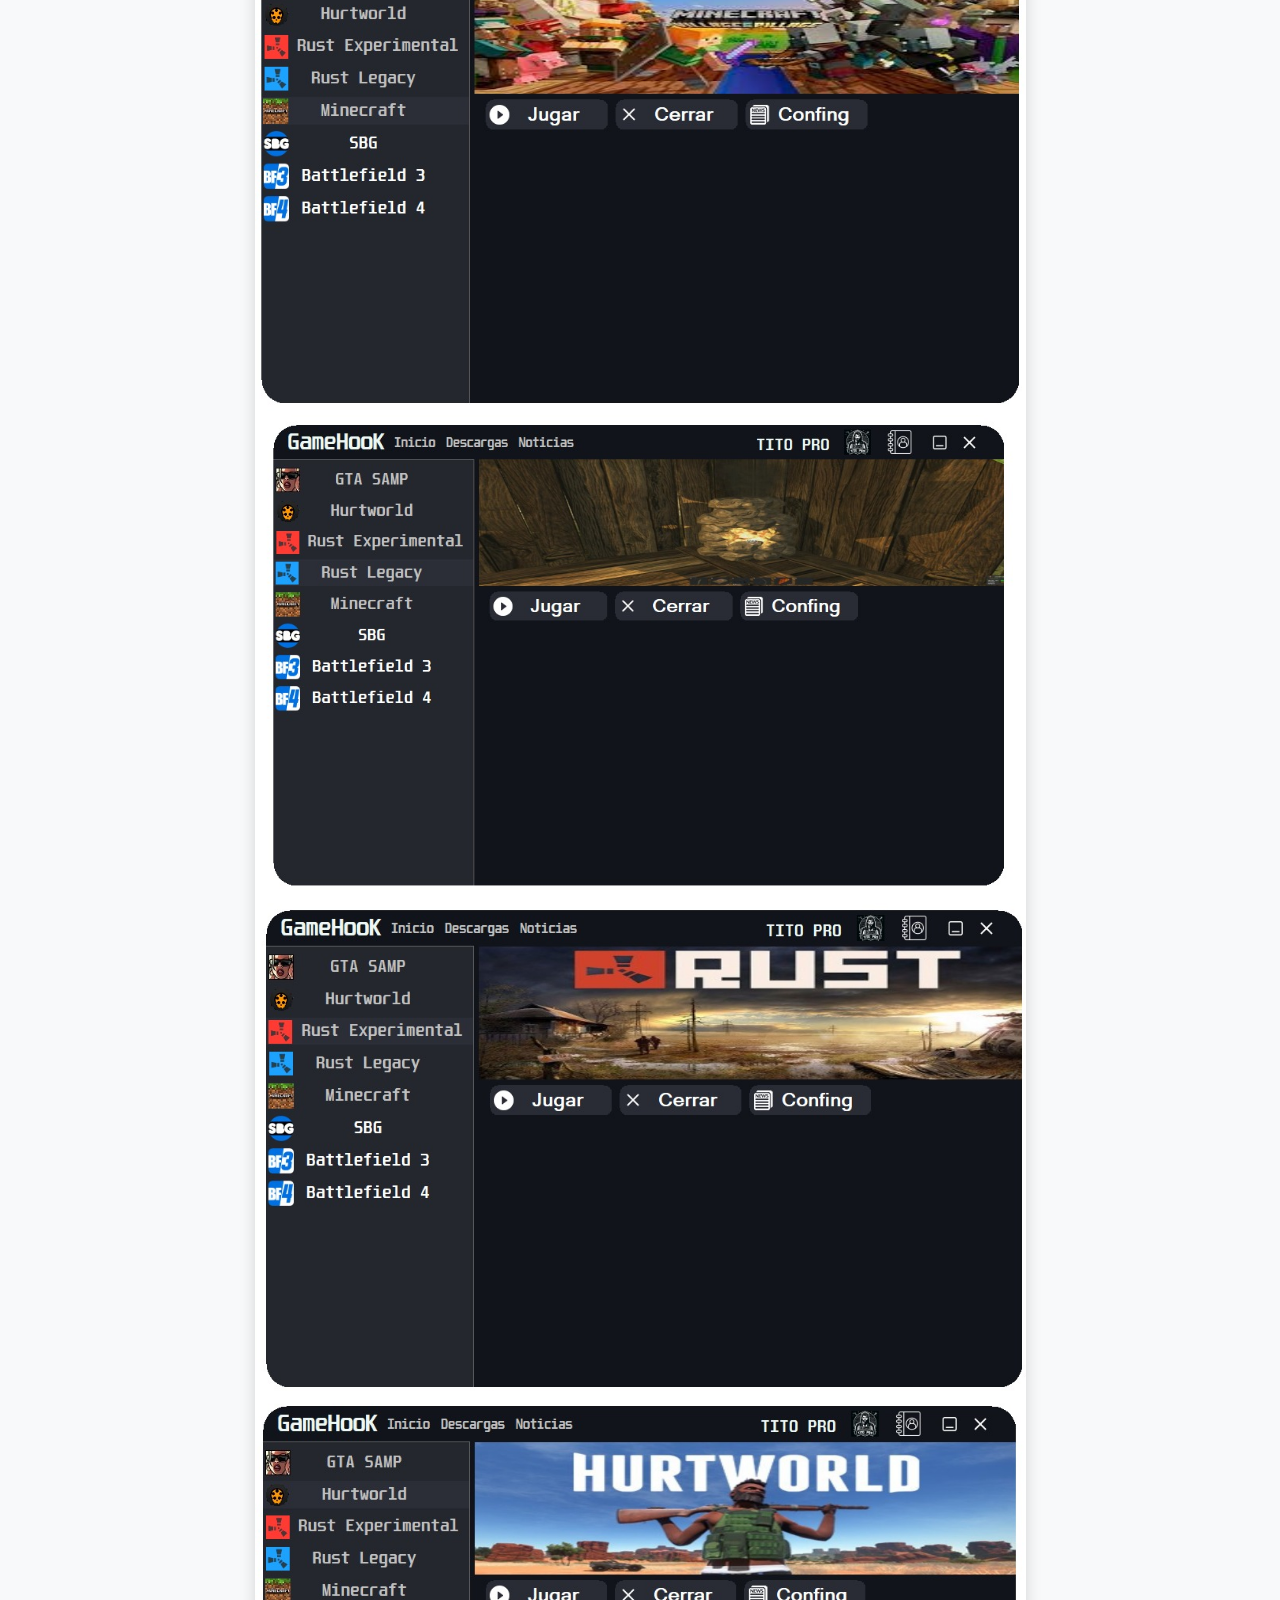
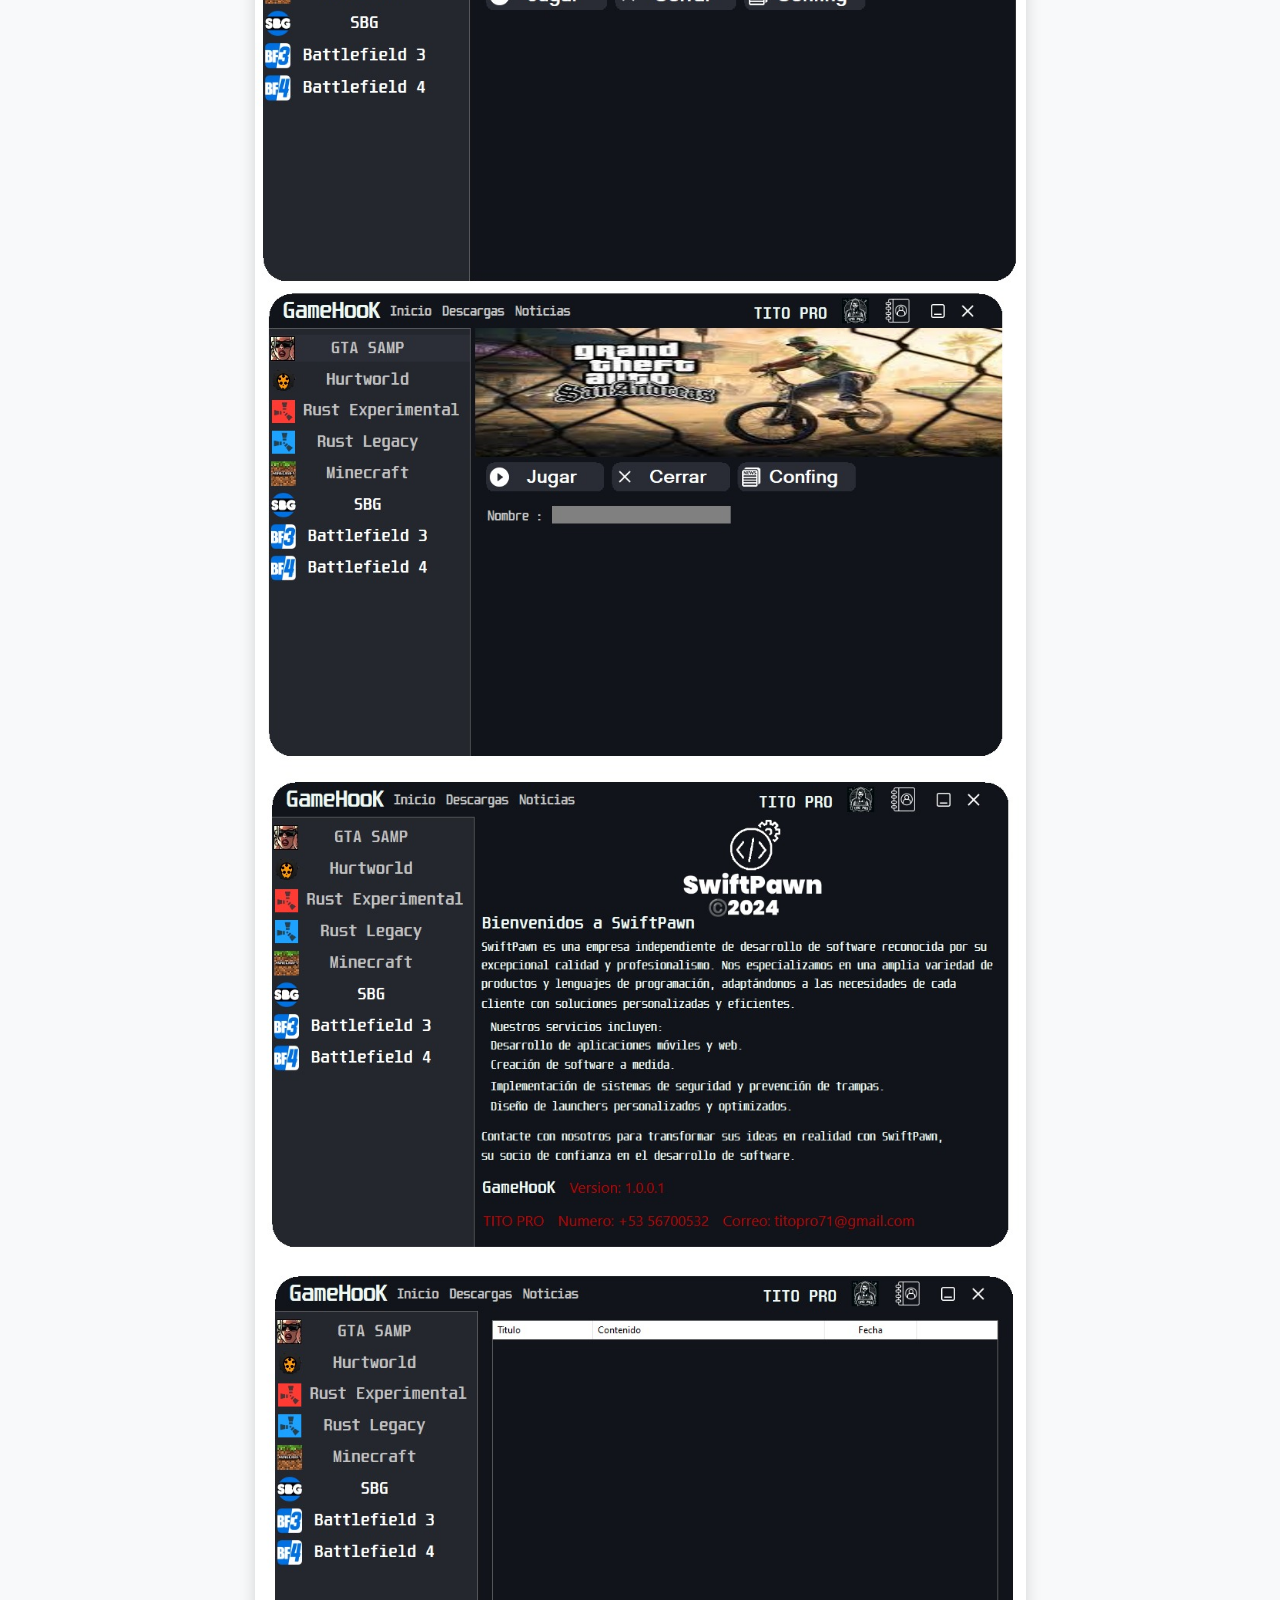
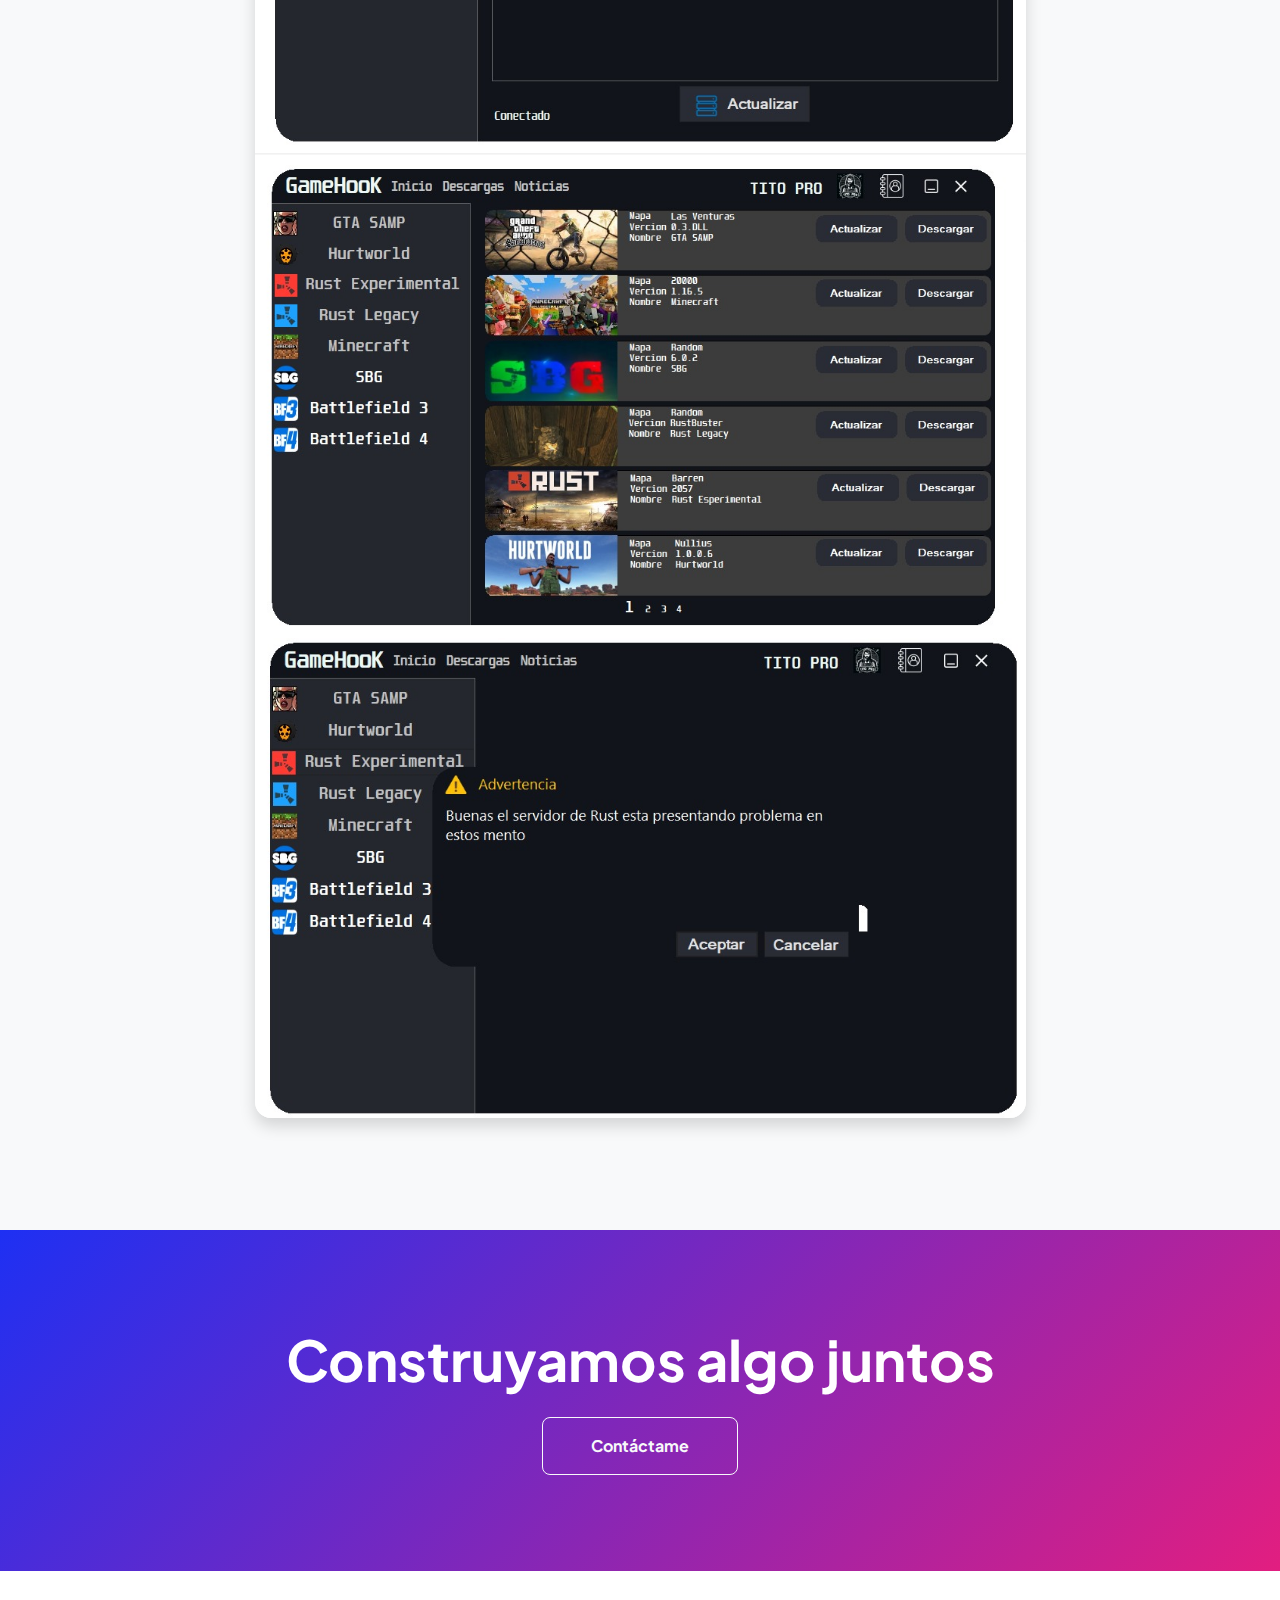
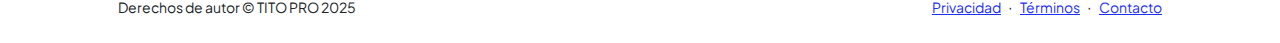
<file: GameHook.html>
<!DOCTYPE html>
<html lang="es">
<head>
    <meta charset="utf-8" />
    <meta name="viewport" content="width=device-width, initial-scale=1, shrink-to-fit=no" />
    <meta name="description" content="" />
    <meta name="author" content="" />
    <title>GameHook</title>
    <link rel="icon" type="image/x-icon" href="assets/favicon.ico" />
    <link rel="preconnect" href="https://fonts.googleapis.com" />
    <link rel="preconnect" href="https://fonts.gstatic.com" crossorigin />
    <link href="https://fonts.googleapis.com/css2?family=Plus+Jakarta+Sans:wght@100;200;300;400;500;600;700;800;900&amp;display=swap" rel="stylesheet" />
    <link href="https://cdn.jsdelivr.net/npm/bootstrap-icons@1.8.1/font/bootstrap-icons.css" rel="stylesheet" />
    <link href="css/styles.css" rel="stylesheet" />
</head>
<body class="d-flex flex-column h-100 bg-light">
<main class="flex-shrink-0">

    <!-- Sección de Proyectos -->
    <section class="py-5">
        <div class="container px-5 mb-5">
            <div class="text-center mb-5">
                <h1 class="display-5 fw-bolder mb-0"><span class="text-gradient d-inline">GameHook</span></h1>
                <p>
                    Este sistema anti-trampas ha sido desarrollado para comunidades de juegos con el objetivo de prevenir modificaciones no autorizadas del cliente. 
                    Incluye un sistema de escaneo de procesos para la detección de trampas, registro de usuarios, un panel administrativo, y funcionalidades 
                    para el envío de mensajes automáticos y manuales, todo orientado a optimizar el uso y la seguridad del programa.
                </p> 
            </div>
            <div class="row gx-5 justify-content-center">
                <div class="col-lg-11 col-xl-9 col-xxl-8">
                    <!-- Tarjeta de Proyecto 1 -->
                    <div class="card overflow-hidden shadow rounded-4 border-0 mb-3">
                        <div class="card-body p-0">
                            <div class="d-flex align-items-center">
                                <img class="img-fluid" src="Imagen/GameHook/1.jpg" alt="..." />
                            </div>
                            <div class="d-flex align-items-center">
                                <img class="img-fluid" src="Imagen/GameHook/2.jpg" alt="..." />
                            </div>
                            <div class="d-flex align-items-center">
                                <img class="img-fluid" src="Imagen/GameHook/3.jpg" alt="..." />
                            </div>
                            <div class="d-flex align-items-center">
                                <img class="img-fluid" src="Imagen/GameHook/4.jpg" alt="..." />
                            </div>
                            <div class="d-flex align-items-center">
                                <img class="img-fluid" src="Imagen/GameHook/5.jpg" alt="..." />
                            </div>
                            <div class="d-flex align-items-center">
                                <img class="img-fluid" src="Imagen/GameHook/6.jpg" alt="..." />
                            </div>
                            <div class="d-flex align-items-center">
                                <img class="img-fluid" src="Imagen/GameHook/7.jpg" alt="..." />
                            </div>
                            <div class="d-flex align-items-center">
                                <img class="img-fluid" src="Imagen/GameHook/8.jpg" alt="..." />
                            </div>
                            <div class="d-flex align-items-center">
                                <img class="img-fluid" src="Imagen/GameHook/9.jpg" alt="..." />
                            </div>
                            <div class="d-flex align-items-center">
                                <img class="img-fluid" src="Imagen/GameHook/10.jpg" alt="..." />
                            </div>
                            <div class="d-flex align-items-center">
                                <img class="img-fluid" src="Imagen/GameHook/11.jpg" alt="..." />
                            </div>
                            <div class="d-flex align-items-center">
                                <img class="img-fluid" src="Imagen/GameHook/12.jpg" alt="..." />
                            </div>
                            <div class="d-flex align-items-center">
                                <img class="img-fluid" src="Imagen/GameHook/13.jpg" alt="..." />
                            </div>
                            <div class="d-flex align-items-center">
                                <img class="img-fluid" src="Imagen/GameHook/14.jpg" alt="..." />
                            </div>
                            <div class="d-flex align-items-center">
                                <img class="img-fluid" src="Imagen/GameHook/15.jpg" alt="..." />
                            </div>
                        </div>
                    </div> 
                </div>
            </div>
        </div>
    </section>

    <!-- Sección de llamada a la acción -->
    <section class="py-5 bg-gradient-primary-to-secondary text-white">
        <div class="container px-5 my-5">
            <div class="text-center">
                <h2 class="display-4 fw-bolder mb-4">Construyamos algo juntos</h2>
                <a class="btn btn-outline-light btn-lg px-5 py-3 fs-6 fw-bolder" href="contact.html">Contáctame</a>
            </div>
        </div>
    </section>
</main>

<!-- Pie de página -->
<footer class="bg-white py-4 mt-auto">
    <div class="container px-5">
        <div class="row align-items-center justify-content-between flex-column flex-sm-row">
            <div class="col-auto"><div class="small m-0">Derechos de autor &copy; TITO PRO 2025</div></div>
            <div class="col-auto">
                <a class="small" href="#!">Privacidad</a>
                <span class="mx-1">&middot;</span>
                <a class="small" href="#!">Términos</a>
                <span class="mx-1">&middot;</span>
                <a class="small" href="#!">Contacto</a>
            </div>
        </div>
    </div>
</footer>

<script src="https://cdn.jsdelivr.net/npm/bootstrap@5.2.3/dist/js/bootstrap.bundle.min.js"></script>
<script src="js/scripts.js"></script>
<script>
    document.addEventListener('contextmenu', event => event.preventDefault());
    document.onkeydown = function(e) {
        if (e.ctrlKey && (e.key === 'u' || e.key === 's' || e.key === 'c' || e.key === 'i')) {
            return false;
        }
    };
</script>
<script>
    document.onkeydown = function (e) {
        // F12
        if (e.key === "F12") {
            return false;
        }
        // Ctrl+Shift+I, Ctrl+Shift+J
        if (e.ctrlKey && e.shiftKey && (e.key === "I" || e.key === "J")) {
            return false;
        }
        // Ctrl+U, Ctrl+S, Ctrl+C
        if (e.ctrlKey && (e.key === "U" || e.key === "S" || e.key === "C")) {
            return false;
        }
        // Ctrl+Shift+C (inspección directa)
        if (e.ctrlKey && e.shiftKey && e.key === "C") {
            return false;
        }
    };

    // Desactiva clic derecho
    document.addEventListener('contextmenu', event => event.preventDefault());
</script>

</body>
</html>
</file>
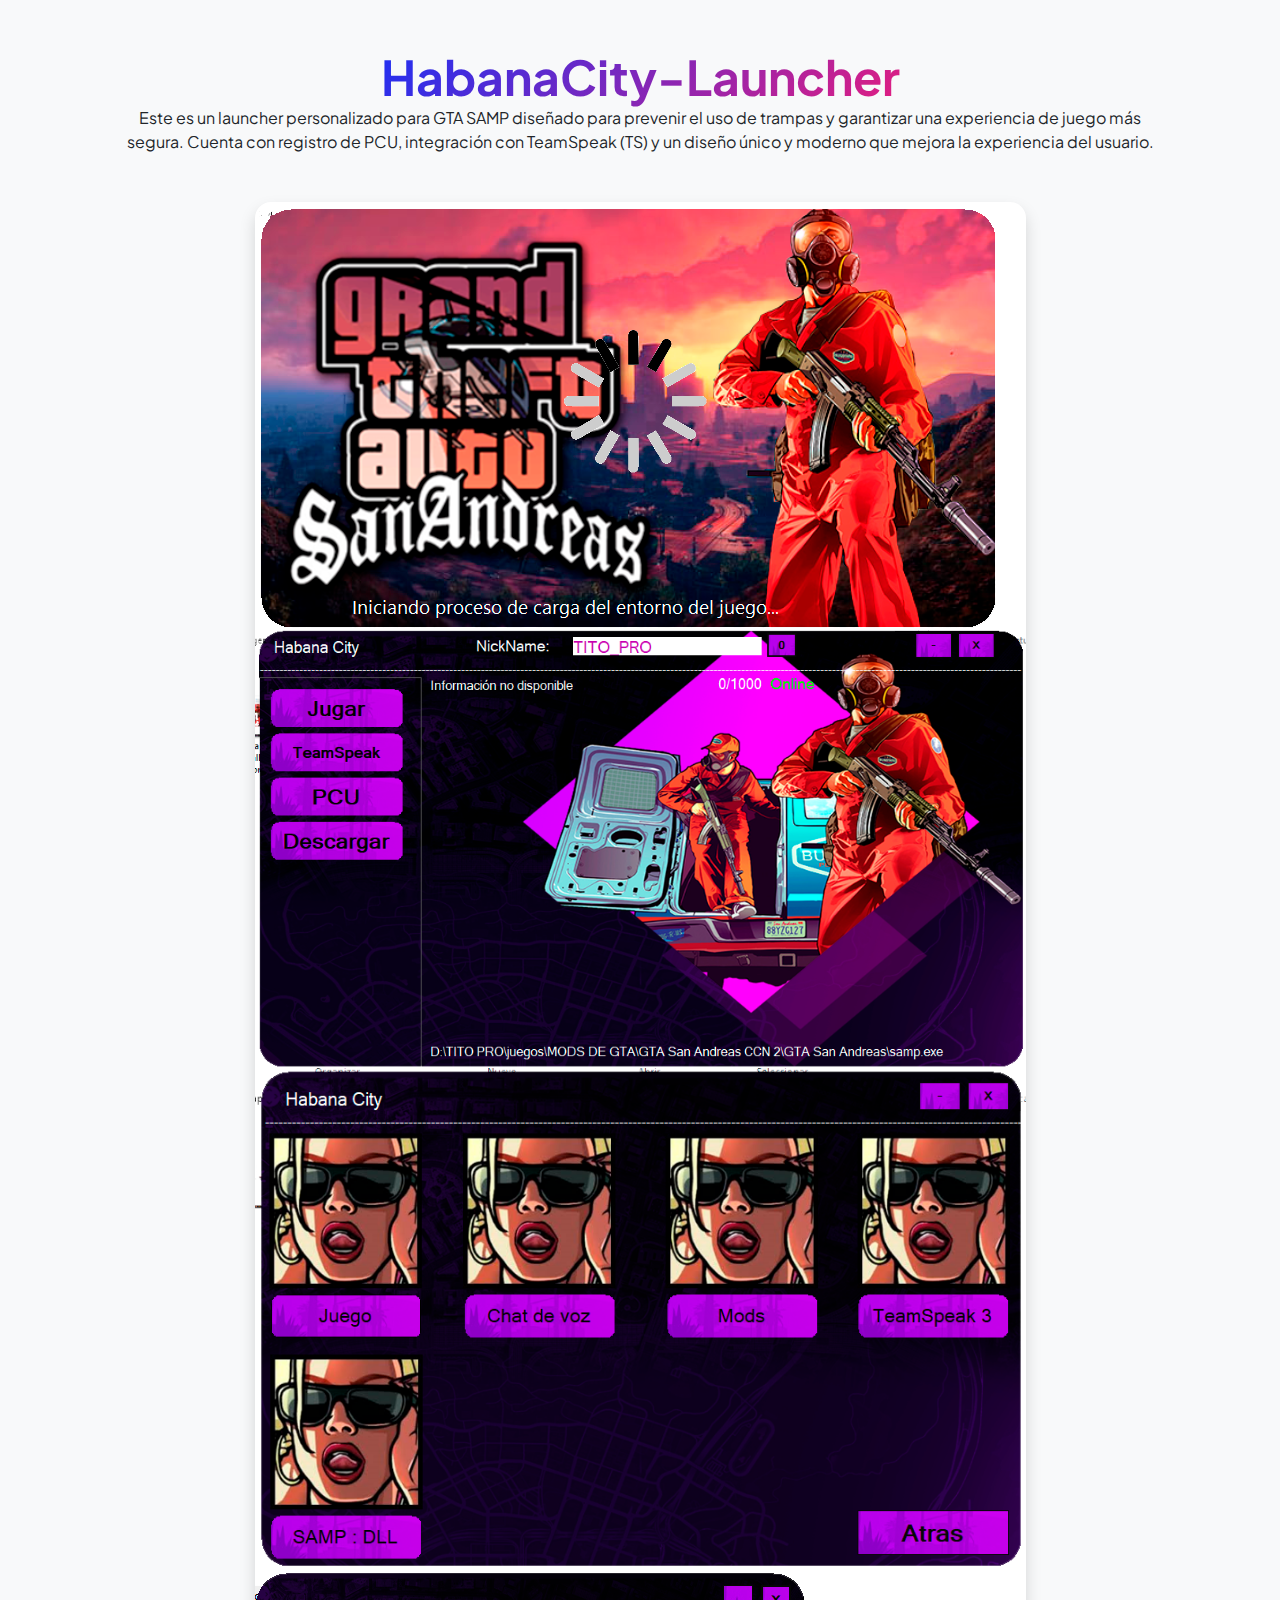
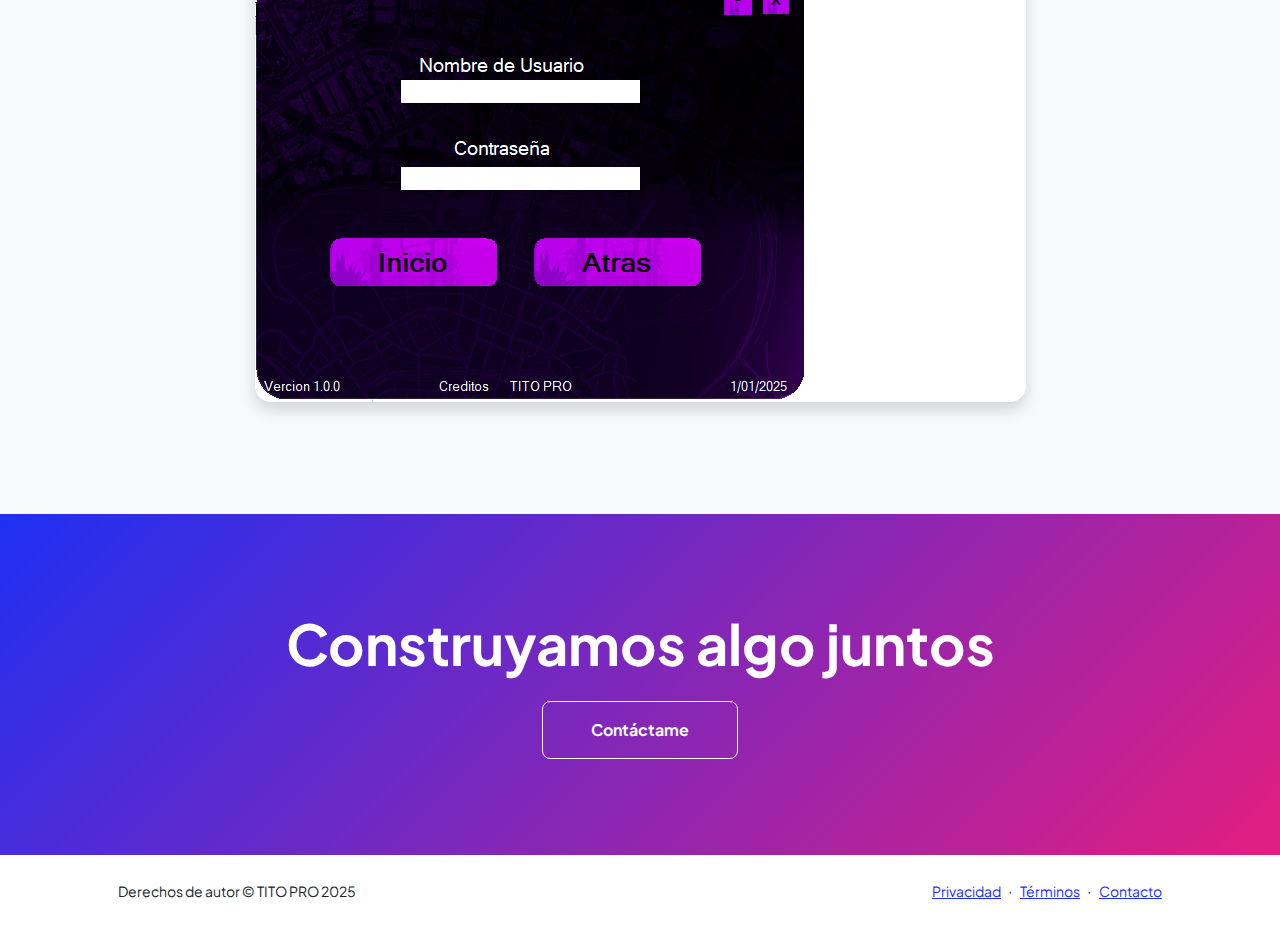
<file: HabanaCity-Launcher.html>
<!DOCTYPE html>
<html lang="es">
<head>
    <meta charset="utf-8" />
    <meta name="viewport" content="width=device-width, initial-scale=1, shrink-to-fit=no" />
    <meta name="description" content="" />
    <meta name="author" content="" />
    <title>HabanaCity-Launcher</title>
    <link rel="icon" type="image/x-icon" href="assets/favicon.ico" />
    <link rel="preconnect" href="https://fonts.googleapis.com" />
    <link rel="preconnect" href="https://fonts.gstatic.com" crossorigin />
    <link href="https://fonts.googleapis.com/css2?family=Plus+Jakarta+Sans:wght@100;200;300;400;500;600;700;800;900&amp;display=swap" rel="stylesheet" />
    <link href="https://cdn.jsdelivr.net/npm/bootstrap-icons@1.8.1/font/bootstrap-icons.css" rel="stylesheet" />
    <link href="css/styles.css" rel="stylesheet" />
</head>
<body class="d-flex flex-column h-100 bg-light">
<main class="flex-shrink-0">
    <!-- Sección de Proyectos -->
    <section class="py-5">
        <div class="container px-5 mb-5">
            <div class="text-center mb-5">
                <h1 class="display-5 fw-bolder mb-0"><span class="text-gradient d-inline">HabanaCity-Launcher</span></h1>
                <p>
                    Este es un launcher personalizado para GTA SAMP diseñado para prevenir el uso de trampas y garantizar una experiencia de juego más segura. 
                    Cuenta con registro de PCU, integración con TeamSpeak (TS) y un diseño único y moderno que mejora la experiencia del usuario.
                </p>
                
            </div>
            <div class="row gx-5 justify-content-center">
                <div class="col-lg-11 col-xl-9 col-xxl-8">
                    <!-- Tarjeta de Proyecto 1 -->
                    <div class="card overflow-hidden shadow rounded-4 border-0 mb-3">
                        <div class="card-body p-0">
                            <div class="d-flex align-items-center">
                                <img class="img-fluid" src="Imagen/HabanaCity-Launcher/1.png" alt="..." />
                            </div>
                            <div class="d-flex align-items-center">
                                <img class="img-fluid" src="Imagen/HabanaCity-Launcher/2.png" alt="..." />
                            </div>
                            <div class="d-flex align-items-center">
                                <img class="img-fluid" src="Imagen/HabanaCity-Launcher/3.png" alt="..." />
                            </div>
                            <div class="d-flex align-items-center">
                                <img class="img-fluid" src="Imagen/HabanaCity-Launcher/4.png" alt="..." />
                            </div>
                        </div>
                    </div> 
                </div>
            </div>
        </div>
    </section>

    <!-- Sección de llamada a la acción -->
    <section class="py-5 bg-gradient-primary-to-secondary text-white">
        <div class="container px-5 my-5">
            <div class="text-center">
                <h2 class="display-4 fw-bolder mb-4">Construyamos algo juntos</h2>
                <a class="btn btn-outline-light btn-lg px-5 py-3 fs-6 fw-bolder" href="contact.html">Contáctame</a>
            </div>
        </div>
    </section>
</main>

<!-- Pie de página -->
<footer class="bg-white py-4 mt-auto">
    <div class="container px-5">
        <div class="row align-items-center justify-content-between flex-column flex-sm-row">
            <div class="col-auto"><div class="small m-0">Derechos de autor &copy; TITO PRO 2025</div></div>
            <div class="col-auto">
                <a class="small" href="#!">Privacidad</a>
                <span class="mx-1">&middot;</span>
                <a class="small" href="#!">Términos</a>
                <span class="mx-1">&middot;</span>
                <a class="small" href="#!">Contacto</a>
            </div>
        </div>
    </div>
</footer>

<script src="https://cdn.jsdelivr.net/npm/bootstrap@5.2.3/dist/js/bootstrap.bundle.min.js"></script>
<script src="js/scripts.js"></script>
<script>
    document.addEventListener('contextmenu', event => event.preventDefault());
    document.onkeydown = function(e) {
        if (e.ctrlKey && (e.key === 'u' || e.key === 's' || e.key === 'c' || e.key === 'i')) {
            return false;
        }
    };
</script>
<script>
    document.onkeydown = function (e) {
        // F12
        if (e.key === "F12") {
            return false;
        }
        // Ctrl+Shift+I, Ctrl+Shift+J
        if (e.ctrlKey && e.shiftKey && (e.key === "I" || e.key === "J")) {
            return false;
        }
        // Ctrl+U, Ctrl+S, Ctrl+C
        if (e.ctrlKey && (e.key === "U" || e.key === "S" || e.key === "C")) {
            return false;
        }
        // Ctrl+Shift+C (inspección directa)
        if (e.ctrlKey && e.shiftKey && e.key === "C") {
            return false;
        }
    };

    // Desactiva clic derecho
    document.addEventListener('contextmenu', event => event.preventDefault());
</script>

</body>
</html>
</file>
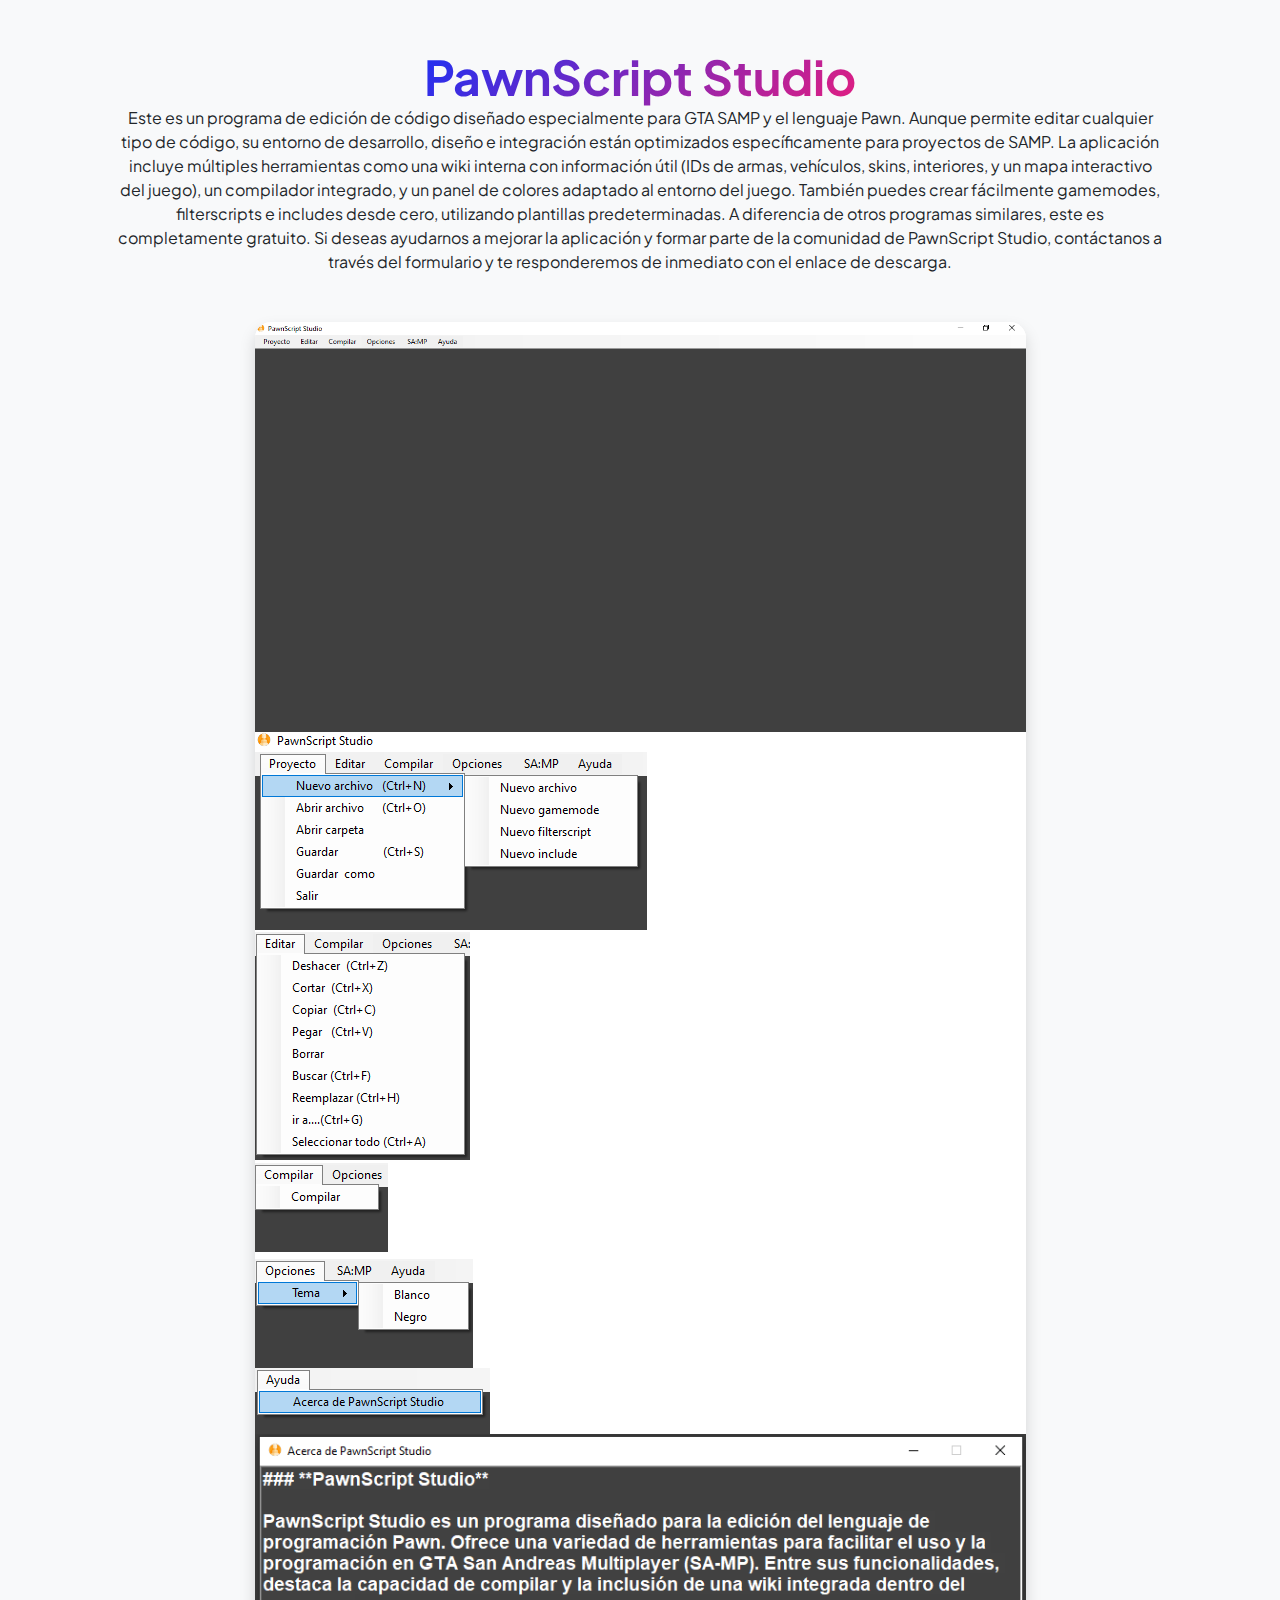
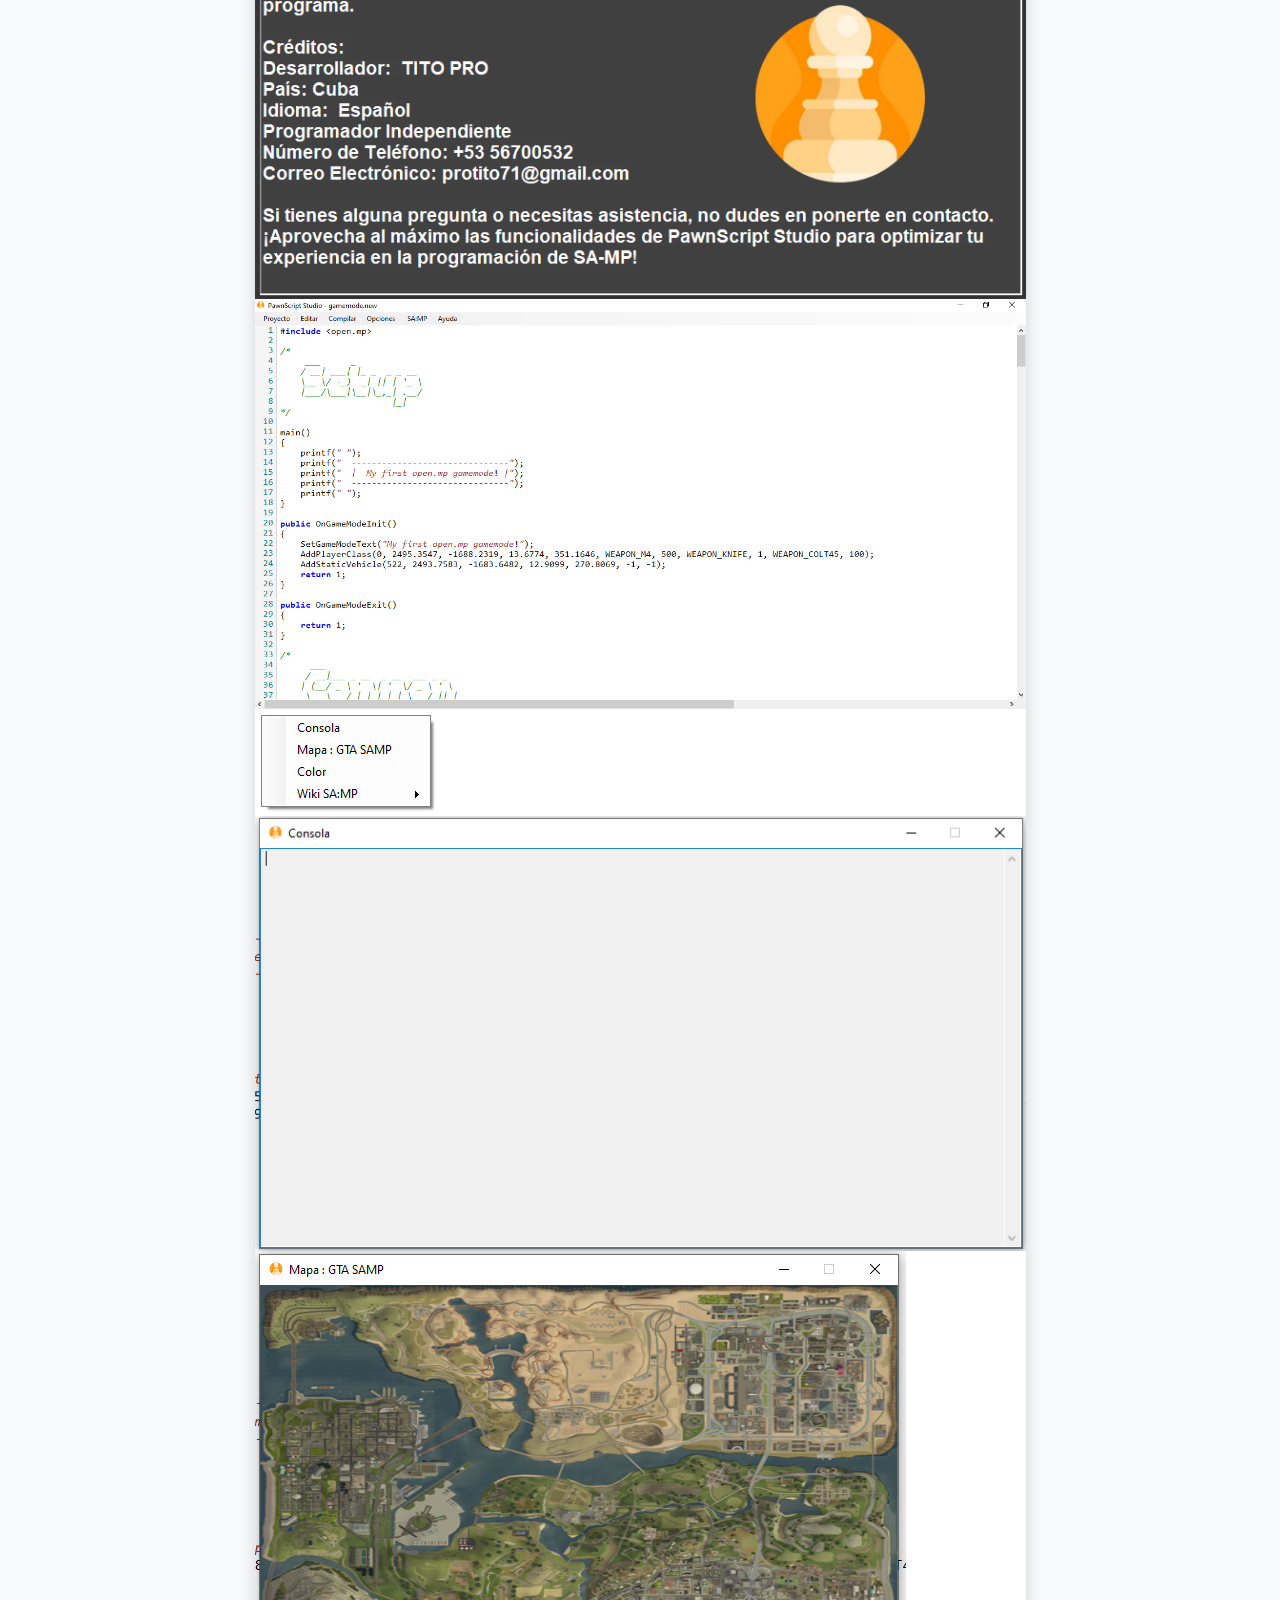
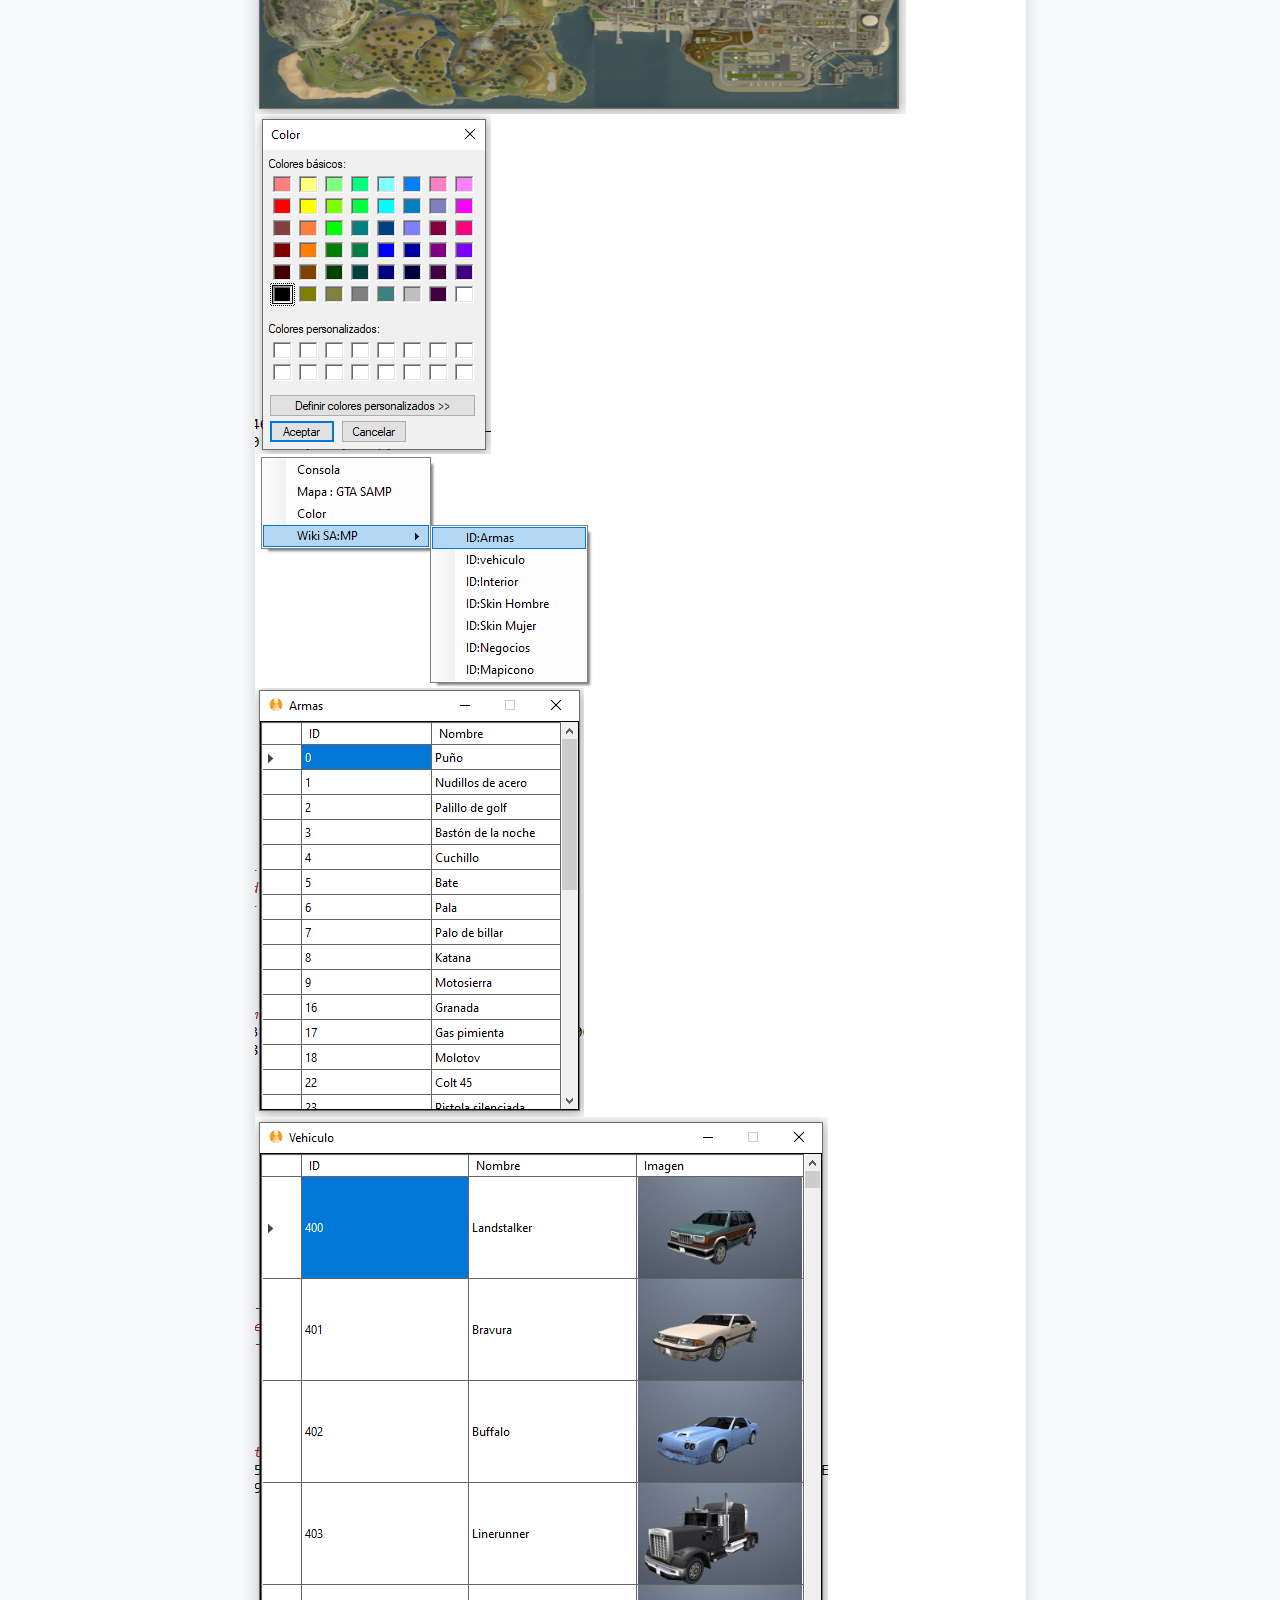
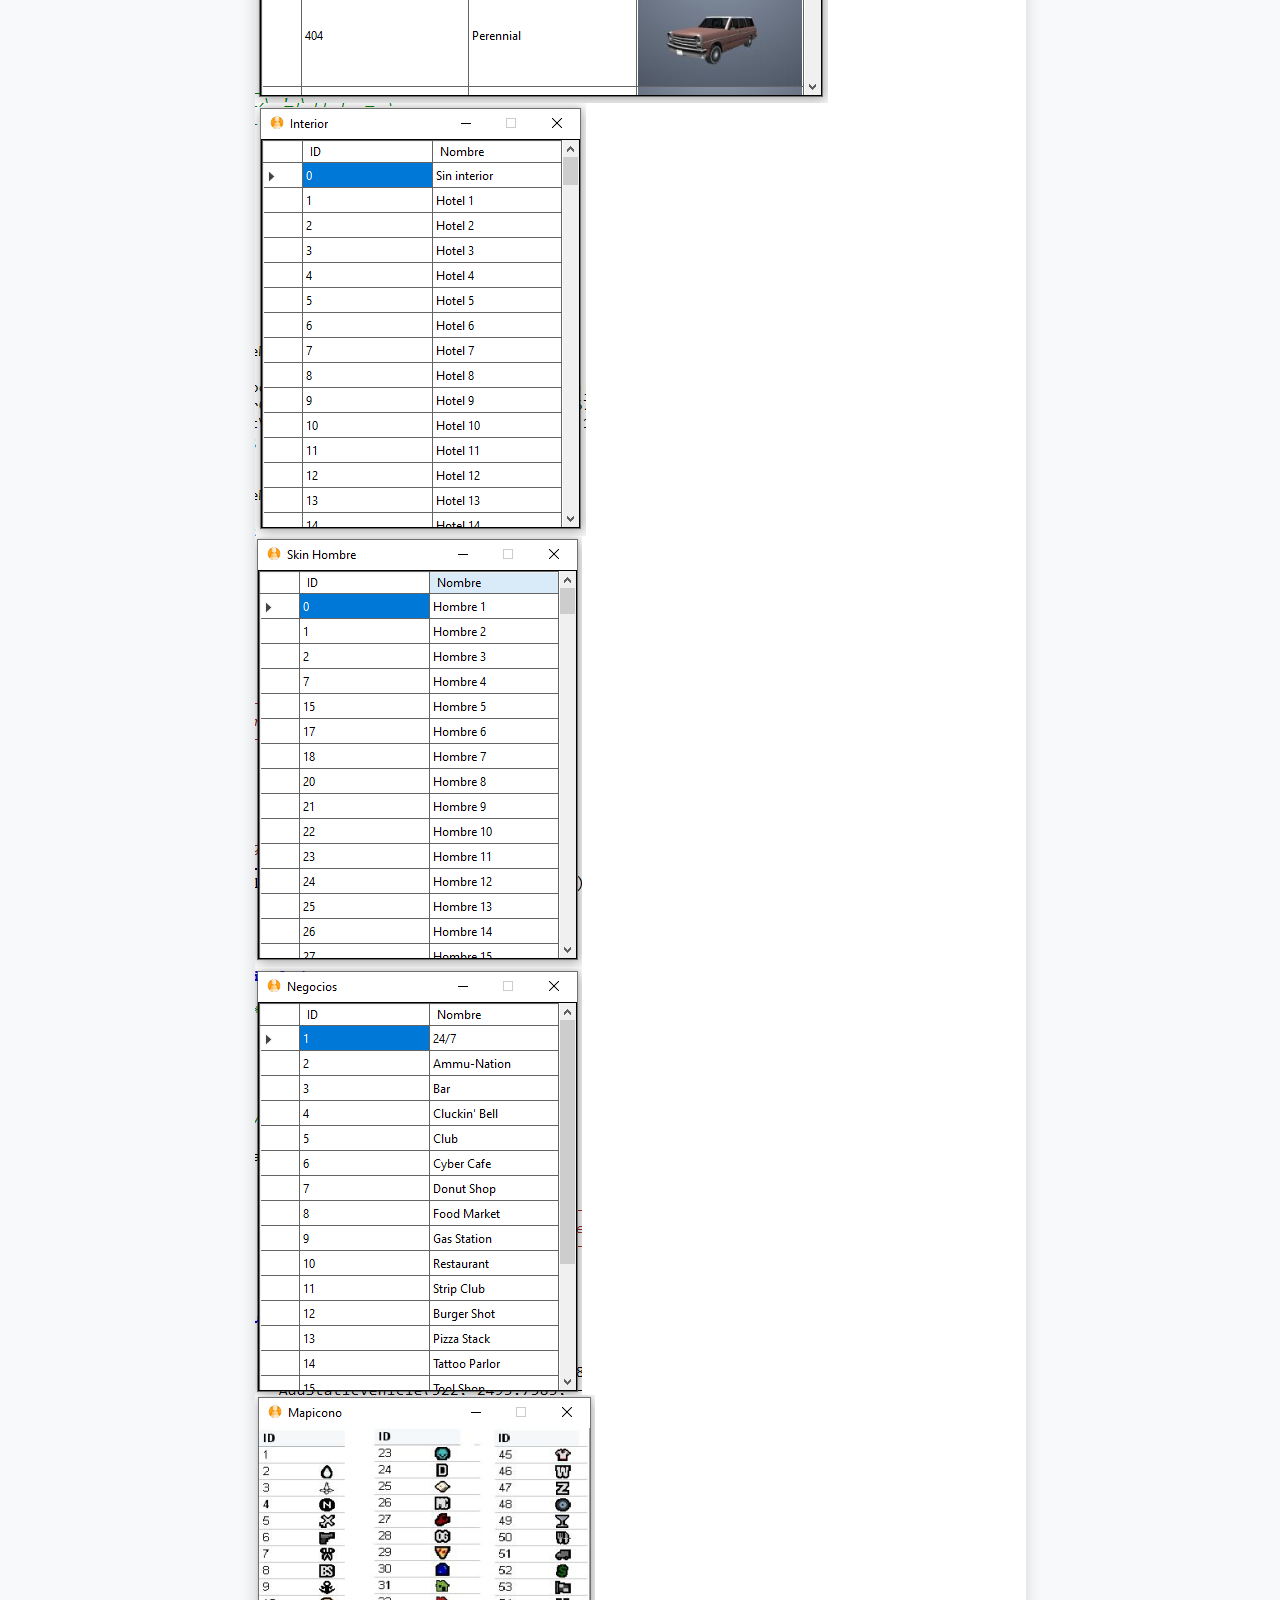
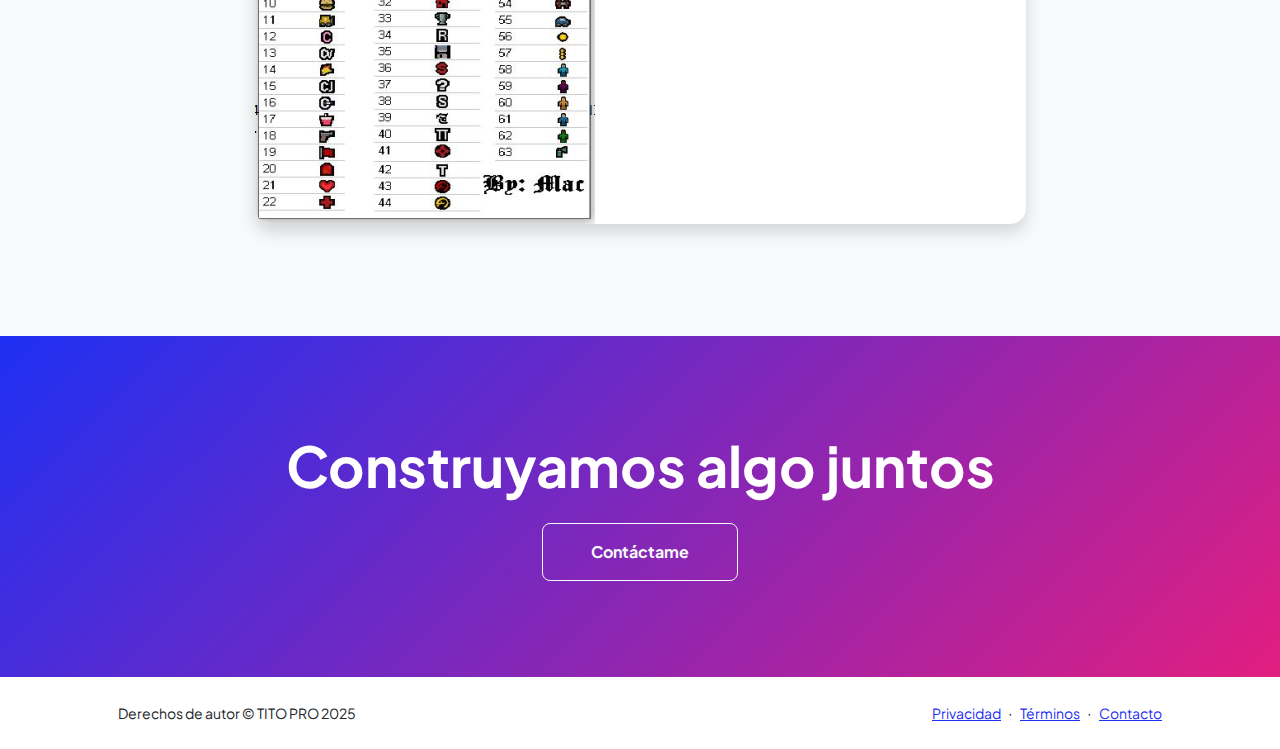
<file: PawnScript Studio.html>
<!DOCTYPE html>
<html lang="es">
<head>
    <meta charset="utf-8" />
    <meta name="viewport" content="width=device-width, initial-scale=1, shrink-to-fit=no" />
    <meta name="description" content="" />
    <meta name="author" content="" />
    <title>PawnScript Studio</title>
    <link rel="icon" type="image/x-icon" href="assets/favicon.ico" />
    <link rel="preconnect" href="https://fonts.googleapis.com" />
    <link rel="preconnect" href="https://fonts.gstatic.com" crossorigin />
    <link href="https://fonts.googleapis.com/css2?family=Plus+Jakarta+Sans:wght@100;200;300;400;500;600;700;800;900&amp;display=swap" rel="stylesheet" />
    <link href="https://cdn.jsdelivr.net/npm/bootstrap-icons@1.8.1/font/bootstrap-icons.css" rel="stylesheet" />
    <link href="css/styles.css" rel="stylesheet" />
</head>
<body class="d-flex flex-column h-100 bg-light">
<main class="flex-shrink-0">
    <!-- Sección de Proyectos -->
    <section class="py-5">
        <div class="container px-5 mb-5">
            <div class="text-center mb-5">
                <h1 class="display-5 fw-bolder mb-0"><span class="text-gradient d-inline">PawnScript Studio</span></h1>
                <p>
                    Este es un programa de edición de código diseñado especialmente para GTA SAMP y el lenguaje Pawn. Aunque permite editar cualquier tipo de código, su entorno de desarrollo, diseño e integración están optimizados específicamente para proyectos de SAMP. 
                    La aplicación incluye múltiples herramientas como una wiki interna con información útil (IDs de armas, vehículos, skins, interiores, y un mapa interactivo del juego), un compilador integrado, y un panel de colores adaptado al entorno del juego.
                    También puedes crear fácilmente gamemodes, filterscripts e includes desde cero, utilizando plantillas predeterminadas.
                    A diferencia de otros programas similares, este es completamente gratuito. Si deseas ayudarnos a mejorar la aplicación y formar parte de la comunidad de PawnScript Studio, contáctanos a través del formulario y te responderemos de inmediato con el enlace de descarga.
                </p>                
            </div>
            <div class="row gx-5 justify-content-center">
                <div class="col-lg-11 col-xl-9 col-xxl-8">
                    <!-- Tarjeta de Proyecto 1 -->
                    <div class="card overflow-hidden shadow rounded-4 border-0 mb-3">
                        <div class="card-body p-0">
                            <div class="d-flex align-items-center">
                                <img class="img-fluid" src="Imagen/PawnScript Studio/1.png" alt="..." />
                            </div>
                            <div class="d-flex align-items-center">
                                <img class="img-fluid" src="Imagen/PawnScript Studio/2.png" alt="..." />
                            </div>
                            <div class="d-flex align-items-center">
                                <img class="img-fluid" src="Imagen/PawnScript Studio/3.png" alt="..." />
                            </div>
                            <div class="d-flex align-items-center">
                                <img class="img-fluid" src="Imagen/PawnScript Studio/4.png" alt="..." />
                            </div>
                            <div class="d-flex align-items-center">
                                <img class="img-fluid" src="Imagen/PawnScript Studio/5.png" alt="..." />
                            </div>
                            <div class="d-flex align-items-center">
                                <img class="img-fluid" src="Imagen/PawnScript Studio/6.png" alt="..." />
                            </div>
                            <div class="d-flex align-items-center">
                                <img class="img-fluid" src="Imagen/PawnScript Studio/7.png" alt="..." />
                            </div>
                            <div class="d-flex align-items-center">
                                <img class="img-fluid" src="Imagen/PawnScript Studio/8.png" alt="..." />
                            </div>
                            <div class="d-flex align-items-center">
                                <img class="img-fluid" src="Imagen/PawnScript Studio/9.png" alt="..." />
                            </div>
                            <div class="d-flex align-items-center">
                                <img class="img-fluid" src="Imagen/PawnScript Studio/10.png" alt="..." />
                            </div>
                            <div class="d-flex align-items-center">
                                <img class="img-fluid" src="Imagen/PawnScript Studio/11.png" alt="..." />
                            </div>
                            <div class="d-flex align-items-center">
                                <img class="img-fluid" src="Imagen/PawnScript Studio/12.png" alt="..." />
                            </div>
                            <div class="d-flex align-items-center">
                                <img class="img-fluid" src="Imagen/PawnScript Studio/13.png" alt="..." />
                            </div>
                            <div class="d-flex align-items-center">
                                <img class="img-fluid" src="Imagen/PawnScript Studio/14.png" alt="..." />
                            </div>
                            <div class="d-flex align-items-center">
                                <img class="img-fluid" src="Imagen/PawnScript Studio/15.png" alt="..." />
                            </div>
                            <div class="d-flex align-items-center">
                                <img class="img-fluid" src="Imagen/PawnScript Studio/16.png" alt="..." />
                            </div>
                            <div class="d-flex align-items-center">
                                <img class="img-fluid" src="Imagen/PawnScript Studio/17.png" alt="..." />
                            </div>
                            <div class="d-flex align-items-center">
                                <img class="img-fluid" src="Imagen/PawnScript Studio/18.png" alt="..." />
                            </div>
                            <div class="d-flex align-items-center">
                                <img class="img-fluid" src="Imagen/PawnScript Studio/19.png" alt="..." />
                            </div>
                        </div>
                    </div> 
                </div>
            </div>
        </div>
    </section>

    <!-- Sección de llamada a la acción -->
    <section class="py-5 bg-gradient-primary-to-secondary text-white">
        <div class="container px-5 my-5">
            <div class="text-center">
                <h2 class="display-4 fw-bolder mb-4">Construyamos algo juntos</h2>
                <a class="btn btn-outline-light btn-lg px-5 py-3 fs-6 fw-bolder" href="contact.html">Contáctame</a>
            </div>
        </div>
    </section>
</main>

<!-- Pie de página -->
<footer class="bg-white py-4 mt-auto">
    <div class="container px-5">
        <div class="row align-items-center justify-content-between flex-column flex-sm-row">
            <div class="col-auto"><div class="small m-0">Derechos de autor &copy; TITO PRO 2025</div></div>
            <div class="col-auto">
                <a class="small" href="#!">Privacidad</a>
                <span class="mx-1">&middot;</span>
                <a class="small" href="#!">Términos</a>
                <span class="mx-1">&middot;</span>
                <a class="small" href="#!">Contacto</a>
            </div>
        </div>
    </div>
</footer>

<script src="https://cdn.jsdelivr.net/npm/bootstrap@5.2.3/dist/js/bootstrap.bundle.min.js"></script>
<script src="js/scripts.js"></script>
<script>
    document.addEventListener('contextmenu', event => event.preventDefault());
    document.onkeydown = function(e) {
        if (e.ctrlKey && (e.key === 'u' || e.key === 's' || e.key === 'c' || e.key === 'i')) {
            return false;
        }
    };
</script>
<script>
    document.onkeydown = function (e) {
        // F12
        if (e.key === "F12") {
            return false;
        }
        // Ctrl+Shift+I, Ctrl+Shift+J
        if (e.ctrlKey && e.shiftKey && (e.key === "I" || e.key === "J")) {
            return false;
        }
        // Ctrl+U, Ctrl+S, Ctrl+C
        if (e.ctrlKey && (e.key === "U" || e.key === "S" || e.key === "C")) {
            return false;
        }
        // Ctrl+Shift+C (inspección directa)
        if (e.ctrlKey && e.shiftKey && e.key === "C") {
            return false;
        }
    };

    // Desactiva clic derecho
    document.addEventListener('contextmenu', event => event.preventDefault());
</script>

</body>
</html>
</file>
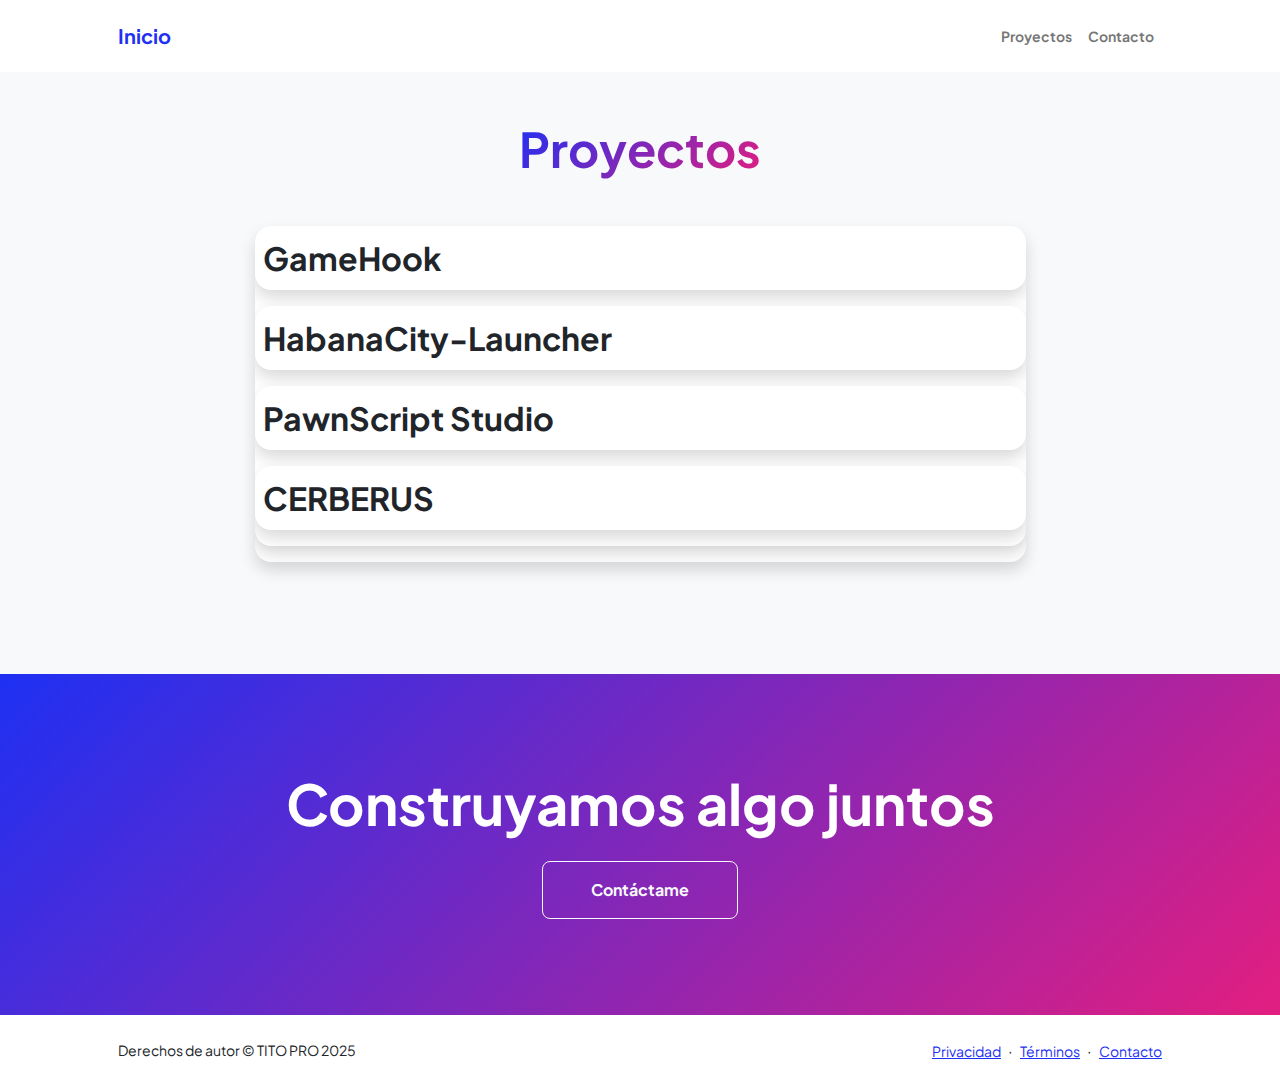
<file: projects.html>
<!DOCTYPE html>
<html lang="es">
<head>
    <meta charset="utf-8" />
    <meta name="viewport" content="width=device-width, initial-scale=1, shrink-to-fit=no" />
    <meta name="description" content="" />
    <meta name="author" content="" />
    <title>Portafolio Personal - TITO PRO</title>
    <link rel="icon" type="image/x-icon" href="assets/favicon.ico" />
    <link rel="preconnect" href="https://fonts.googleapis.com" />
    <link rel="preconnect" href="https://fonts.gstatic.com" crossorigin />
    <link href="https://fonts.googleapis.com/css2?family=Plus+Jakarta+Sans:wght@100;200;300;400;500;600;700;800;900&amp;display=swap" rel="stylesheet" />
    <link href="https://cdn.jsdelivr.net/npm/bootstrap-icons@1.8.1/font/bootstrap-icons.css" rel="stylesheet" />
    <link href="css/styles.css" rel="stylesheet" />
</head>
<body class="d-flex flex-column h-100 bg-light">
<main class="flex-shrink-0">
    <!-- Navegación -->
    <nav class="navbar navbar-expand-lg navbar-light bg-white py-3">
        <div class="container px-5">
            <a class="navbar-brand" href="index.html"><span class="fw-bolder text-primary">Inicio</span></a>
            <button class="navbar-toggler" type="button" data-bs-toggle="collapse" data-bs-target="#navbarSupportedContent" aria-controls="navbarSupportedContent" aria-expanded="false" aria-label="Alternar navegación"><span class="navbar-toggler-icon"></span></button>
            <div class="collapse navbar-collapse" id="navbarSupportedContent">
                <ul class="navbar-nav ms-auto mb-2 mb-lg-0 small fw-bolder">
                    <li class="nav-item"><a class="nav-link" href="projects.html">Proyectos</a></li>
                    <li class="nav-item"><a class="nav-link" href="contact.html">Contacto</a></li>
                </ul>
            </div>
        </div>
    </nav>

    <!-- Sección de Proyectos -->
    <section class="py-5">
        <div class="container px-5 mb-5">
            <div class="text-center mb-5">
                <h1 class="display-5 fw-bolder mb-0"><span class="text-gradient d-inline">Proyectos</span></h1>
            </div>
            <div class="row gx-5 justify-content-center">
                <div class="col-lg-11 col-xl-9 col-xxl-8">
                    <!-- Tarjeta de Proyecto 1 -->
                    <div class="card overflow-hidden shadow rounded-4 border-0 mb-3">
                    <div class="card shadow rounded-4 border-0 mb-3 w-auto">
                    <div class="card shadow rounded-4 border-0 mb-3" style="display: inline-block;">
                        <div class="card-body p-2">
                            <a href="./GameHook.html" target="_blank" 
                               class="fw-bolder fs-2 text-dark text-decoration-none">
                                GameHook
                            </a>
                        </div>
                    </div>
                    <!-- Tarjeta de Proyecto 2 -->
                    <div class="card shadow rounded-4 border-0 mb-3" style="display: inline-block;">
                        <div class="card-body p-2">
                            <a href="./HabanaCity-Launcher.html" target="_blank" 
                               class="fw-bolder fs-2 text-dark text-decoration-none">
                                HabanaCity-Launcher
                            </a>
                        </div>
                    </div>
                    <!-- Tarjeta de Proyecto 3 -->
                    <div class="card shadow rounded-4 border-0 mb-3" style="display: inline-block;">
                        <div class="card-body p-2">
                            <a href="./PawnScript Studio.html" target="_blank" 
                               class="fw-bolder fs-2 text-dark text-decoration-none">
                                PawnScript Studio
                            </a>
                        </div>
                    </div>
                    <!-- Tarjeta de Proyecto 3 -->
                    <div class="card shadow rounded-4 border-0 mb-3" style="display: inline-block;">
                        <div class="card-body p-2">
                            <a href="./Cerberus.html" target="_blank" 
                               class="fw-bolder fs-2 text-dark text-decoration-none">
                                CERBERUS
                            </a>
                        </div>
                    </div>               
                </div>
            </div>
        </div>
    </section>

    <!-- Sección de llamada a la acción -->
    <section class="py-5 bg-gradient-primary-to-secondary text-white">
        <div class="container px-5 my-5">
            <div class="text-center">
                <h2 class="display-4 fw-bolder mb-4">Construyamos algo juntos</h2>
                <a class="btn btn-outline-light btn-lg px-5 py-3 fs-6 fw-bolder" href="contact.html">Contáctame</a>
            </div>
        </div>
    </section>
</main>

<!-- Pie de página -->
<footer class="bg-white py-4 mt-auto">
    <div class="container px-5">
        <div class="row align-items-center justify-content-between flex-column flex-sm-row">
            <div class="col-auto"><div class="small m-0">Derechos de autor &copy; TITO PRO 2025</div></div>
            <div class="col-auto">
                <a class="small" href="#!">Privacidad</a>
                <span class="mx-1">&middot;</span>
                <a class="small" href="#!">Términos</a>
                <span class="mx-1">&middot;</span>
                <a class="small" href="#!">Contacto</a>
            </div>
        </div>
    </div>
</footer>

<script src="https://cdn.jsdelivr.net/npm/bootstrap@5.2.3/dist/js/bootstrap.bundle.min.js"></script>
<script src="js/scripts.js"></script>
<script>
    document.addEventListener('contextmenu', event => event.preventDefault());
    document.onkeydown = function(e) {
        if (e.ctrlKey && (e.key === 'u' || e.key === 's' || e.key === 'c' || e.key === 'i')) {
            return false;
        }
    };
</script>
<script>
    document.onkeydown = function (e) {
        // F12
        if (e.key === "F12") {
            return false;
        }
        // Ctrl+Shift+I, Ctrl+Shift+J
        if (e.ctrlKey && e.shiftKey && (e.key === "I" || e.key === "J")) {
            return false;
        }
        // Ctrl+U, Ctrl+S, Ctrl+C
        if (e.ctrlKey && (e.key === "U" || e.key === "S" || e.key === "C")) {
            return false;
        }
        // Ctrl+Shift+C (inspección directa)
        if (e.ctrlKey && e.shiftKey && e.key === "C") {
            return false;
        }
    };

    // Desactiva clic derecho
    document.addEventListener('contextmenu', event => event.preventDefault());
</script>

</body>
</html>
</file>
<file: css/styles.css>
@charset "UTF-8";
/*!
* TITO PRO - Personal v1.0.1 
* Copyright 2025 TITO PRO
*/
:root {
  --bs-blue: #1e30f3;
  --bs-indigo: #6610f2;
  --bs-purple: #6f42c1;
  --bs-pink: #e21e80;
  --bs-red: #dc3545;
  --bs-orange: #fd7e14;
  --bs-yellow: #ffc107;
  --bs-green: #198754;
  --bs-teal: #20c997;
  --bs-cyan: #0dcaf0;
  --bs-black: #000;
  --bs-white: #fff;
  --bs-gray: #6c757d;
  --bs-gray-dark: #343a40;
  --bs-gray-100: #f8f9fa;
  --bs-gray-200: #e9ecef;
  --bs-gray-300: #dee2e6;
  --bs-gray-400: #ced4da;
  --bs-gray-500: #adb5bd;
  --bs-gray-600: #6c757d;
  --bs-gray-700: #495057;
  --bs-gray-800: #343a40;
  --bs-gray-900: #212529;
  --bs-primary: #1e30f3;
  --bs-secondary: #e21e80;
  --bs-success: #198754;
  --bs-info: #0dcaf0;
  --bs-warning: #ffc107;
  --bs-danger: #dc3545;
  --bs-light: #f8f9fa;
  --bs-dark: #212529;
  --bs-primary-rgb: 30, 48, 243;
  --bs-secondary-rgb: 226, 30, 128;
  --bs-success-rgb: 25, 135, 84;
  --bs-info-rgb: 13, 202, 240;
  --bs-warning-rgb: 255, 193, 7;
  --bs-danger-rgb: 220, 53, 69;
  --bs-light-rgb: 248, 249, 250;
  --bs-dark-rgb: 33, 37, 41;
  --bs-white-rgb: 255, 255, 255;
  --bs-black-rgb: 0, 0, 0;
  --bs-body-color-rgb: 33, 37, 41;
  --bs-body-bg-rgb: 255, 255, 255;
  --bs-font-sans-serif: "Plus Jakarta Sans";
  --bs-font-monospace: SFMono-Regular, Menlo, Monaco, Consolas, "Liberation Mono", "Courier New", monospace;
  --bs-gradient: linear-gradient(180deg, rgba(255, 255, 255, 0.15), rgba(255, 255, 255, 0));
  --bs-body-font-family: var(--bs-font-sans-serif);
  --bs-body-font-size: 1rem;
  --bs-body-font-weight: 400;
  --bs-body-line-height: 1.5;
  --bs-body-color: #212529;
  --bs-body-bg: #fff;
  --bs-border-width: 1px;
  --bs-border-style: solid;
  --bs-border-color: #dee2e6;
  --bs-border-color-translucent: rgba(0, 0, 0, 0.175);
  --bs-border-radius: 0.375rem;
  --bs-border-radius-sm: 0.25rem;
  --bs-border-radius-lg: 0.5rem;
  --bs-border-radius-xl: 1rem;
  --bs-border-radius-2xl: 2rem;
  --bs-border-radius-pill: 50rem;
  --bs-link-color: #1e30f3;
  --bs-link-hover-color: #1826c2;
  --bs-code-color: #e21e80;
  --bs-highlight-bg: #fff3cd;
}

*,
*::before,
*::after {
  box-sizing: border-box;
}

@media (prefers-reduced-motion: no-preference) {
  :root {
    scroll-behavior: smooth;
  }
}

body {
  margin: 0;
  font-family: var(--bs-body-font-family);
  font-size: var(--bs-body-font-size);
  font-weight: var(--bs-body-font-weight);
  line-height: var(--bs-body-line-height);
  color: var(--bs-body-color);
  text-align: var(--bs-body-text-align);
  background-color: var(--bs-body-bg);
  -webkit-text-size-adjust: 100%;
  -webkit-tap-highlight-color: rgba(0, 0, 0, 0);
}

hr {
  margin: 1rem 0;
  color: inherit;
  border: 0;
  border-top: 1px solid;
  opacity: 0.25;
}

h6, .h6, h5, .h5, h4, .h4, h3, .h3, h2, .h2, h1, .h1 {
  margin-top: 0;
  margin-bottom: 0.5rem;
  font-weight: 500;
  line-height: 1.2;
}

h1, .h1 {
  font-size: calc(1.375rem + 1.5vw);
}
@media (min-width: 1200px) {
  h1, .h1 {
    font-size: 2.5rem;
  }
}

h2, .h2 {
  font-size: calc(1.325rem + 0.9vw);
}
@media (min-width: 1200px) {
  h2, .h2 {
    font-size: 2rem;
  }
}

h3, .h3 {
  font-size: calc(1.3rem + 0.6vw);
}
@media (min-width: 1200px) {
  h3, .h3 {
    font-size: 1.75rem;
  }
}

h4, .h4 {
  font-size: calc(1.275rem + 0.3vw);
}
@media (min-width: 1200px) {
  h4, .h4 {
    font-size: 1.5rem;
  }
}

h5, .h5 {
  font-size: 1.25rem;
}

h6, .h6 {
  font-size: 1rem;
}

p {
  margin-top: 0;
  margin-bottom: 1rem;
}

abbr[title] {
  -webkit-text-decoration: underline dotted;
          text-decoration: underline dotted;
  cursor: help;
  -webkit-text-decoration-skip-ink: none;
          text-decoration-skip-ink: none;
}

address {
  margin-bottom: 1rem;
  font-style: normal;
  line-height: inherit;
}

ol,
ul {
  padding-left: 2rem;
}

ol,
ul,
dl {
  margin-top: 0;
  margin-bottom: 1rem;
}

ol ol,
ul ul,
ol ul,
ul ol {
  margin-bottom: 0;
}

dt {
  font-weight: 700;
}

dd {
  margin-bottom: 0.5rem;
  margin-left: 0;
}

blockquote {
  margin: 0 0 1rem;
}

b,
strong {
  font-weight: bolder;
}

small, .small {
  font-size: 0.875em;
}

mark, .mark {
  padding: 0.1875em;
  background-color: var(--bs-highlight-bg);
}

sub,
sup {
  position: relative;
  font-size: 0.75em;
  line-height: 0;
  vertical-align: baseline;
}

sub {
  bottom: -0.25em;
}

sup {
  top: -0.5em;
}

a {
  color: var(--bs-link-color);
  text-decoration: underline;
}
a:hover {
  color: var(--bs-link-hover-color);
}

a:not([href]):not([class]), a:not([href]):not([class]):hover {
  color: inherit;
  text-decoration: none;
}

pre,
code,
kbd,
samp {
  font-family: var(--bs-font-monospace);
  font-size: 1em;
}

pre {
  display: block;
  margin-top: 0;
  margin-bottom: 1rem;
  overflow: auto;
  font-size: 0.875em;
}
pre code {
  font-size: inherit;
  color: inherit;
  word-break: normal;
}

code {
  font-size: 0.875em;
  color: var(--bs-code-color);
  word-wrap: break-word;
}
a > code {
  color: inherit;
}

kbd {
  padding: 0.1875rem 0.375rem;
  font-size: 0.875em;
  color: var(--bs-body-bg);
  background-color: var(--bs-body-color);
  border-radius: 0.25rem;
}
kbd kbd {
  padding: 0;
  font-size: 1em;
}

figure {
  margin: 0 0 1rem;
}

img,
svg {
  vertical-align: middle;
}

table {
  caption-side: bottom;
  border-collapse: collapse;
}

caption {
  padding-top: 0.5rem;
  padding-bottom: 0.5rem;
  color: #6c757d;
  text-align: left;
}

th {
  text-align: inherit;
  text-align: -webkit-match-parent;
}

thead,
tbody,
tfoot,
tr,
td,
th {
  border-color: inherit;
  border-style: solid;
  border-width: 0;
}

label {
  display: inline-block;
}

button {
  border-radius: 0;
}

button:focus:not(:focus-visible) {
  outline: 0;
}

input,
button,
select,
optgroup,
textarea {
  margin: 0;
  font-family: inherit;
  font-size: inherit;
  line-height: inherit;
}

button,
select {
  text-transform: none;
}

[role=button] {
  cursor: pointer;
}

select {
  word-wrap: normal;
}
select:disabled {
  opacity: 1;
}

[list]:not([type=date]):not([type=datetime-local]):not([type=month]):not([type=week]):not([type=time])::-webkit-calendar-picker-indicator {
  display: none !important;
}

button,
[type=button],
[type=reset],
[type=submit] {
  -webkit-appearance: button;
}
button:not(:disabled),
[type=button]:not(:disabled),
[type=reset]:not(:disabled),
[type=submit]:not(:disabled) {
  cursor: pointer;
}

::-moz-focus-inner {
  padding: 0;
  border-style: none;
}

textarea {
  resize: vertical;
}

fieldset {
  min-width: 0;
  padding: 0;
  margin: 0;
  border: 0;
}

legend {
  float: left;
  width: 100%;
  padding: 0;
  margin-bottom: 0.5rem;
  font-size: calc(1.275rem + 0.3vw);
  line-height: inherit;
}
@media (min-width: 1200px) {
  legend {
    font-size: 1.5rem;
  }
}
legend + * {
  clear: left;
}

::-webkit-datetime-edit-fields-wrapper,
::-webkit-datetime-edit-text,
::-webkit-datetime-edit-minute,
::-webkit-datetime-edit-hour-field,
::-webkit-datetime-edit-day-field,
::-webkit-datetime-edit-month-field,
::-webkit-datetime-edit-year-field {
  padding: 0;
}

::-webkit-inner-spin-button {
  height: auto;
}

[type=search] {
  outline-offset: -2px;
  -webkit-appearance: textfield;
}

/* rtl:raw:
[type="tel"],
[type="url"],
[type="email"],
[type="number"] {
  direction: ltr;
}
*/
::-webkit-search-decoration {
  -webkit-appearance: none;
}

::-webkit-color-swatch-wrapper {
  padding: 0;
}

::file-selector-button {
  font: inherit;
  -webkit-appearance: button;
}

output {
  display: inline-block;
}

iframe {
  border: 0;
}

summary {
  display: list-item;
  cursor: pointer;
}

progress {
  vertical-align: baseline;
}

[hidden] {
  display: none !important;
}

.lead {
  font-size: 1.25rem;
  font-weight: 300;
}

.display-1 {
  font-size: calc(1.625rem + 4.5vw);
  font-weight: 300;
  line-height: 1.2;
}
@media (min-width: 1200px) {
  .display-1 {
    font-size: 5rem;
  }
}

.display-2 {
  font-size: calc(1.575rem + 3.9vw);
  font-weight: 300;
  line-height: 1.2;
}
@media (min-width: 1200px) {
  .display-2 {
    font-size: 4.5rem;
  }
}

.display-3 {
  font-size: calc(1.525rem + 3.3vw);
  font-weight: 300;
  line-height: 1.2;
}
@media (min-width: 1200px) {
  .display-3 {
    font-size: 4rem;
  }
}

.display-4 {
  font-size: calc(1.475rem + 2.7vw);
  font-weight: 300;
  line-height: 1.2;
}
@media (min-width: 1200px) {
  .display-4 {
    font-size: 3.5rem;
  }
}

.display-5 {
  font-size: calc(1.425rem + 2.1vw);
  font-weight: 300;
  line-height: 1.2;
}
@media (min-width: 1200px) {
  .display-5 {
    font-size: 3rem;
  }
}

.display-6 {
  font-size: calc(1.375rem + 1.5vw);
  font-weight: 300;
  line-height: 1.2;
}
@media (min-width: 1200px) {
  .display-6 {
    font-size: 2.5rem;
  }
}

.list-unstyled {
  padding-left: 0;
  list-style: none;
}

.list-inline {
  padding-left: 0;
  list-style: none;
}

.list-inline-item {
  display: inline-block;
}
.list-inline-item:not(:last-child) {
  margin-right: 0.5rem;
}

.initialism {
  font-size: 0.875em;
  text-transform: uppercase;
}

.blockquote {
  margin-bottom: 1rem;
  font-size: 1.25rem;
}
.blockquote > :last-child {
  margin-bottom: 0;
}

.blockquote-footer {
  margin-top: -1rem;
  margin-bottom: 1rem;
  font-size: 0.875em;
  color: #6c757d;
}
.blockquote-footer::before {
  content: "— ";
}

.img-fluid {
  max-width: 100%;
  height: auto;
}

.img-thumbnail {
  padding: 0.25rem;
  background-color: #fff;
  border: 1px solid var(--bs-border-color);
  border-radius: 0.375rem;
  max-width: 100%;
  height: auto;
}

.figure {
  display: inline-block;
}

.figure-img {
  margin-bottom: 0.5rem;
  line-height: 1;
}

.figure-caption {
  font-size: 0.875em;
  color: #6c757d;
}

.container,
.container-fluid,
.container-xxl,
.container-xl,
.container-lg,
.container-md,
.container-sm {
  --bs-gutter-x: 1.5rem;
  --bs-gutter-y: 0;
  width: 100%;
  padding-right: calc(var(--bs-gutter-x) * 0.5);
  padding-left: calc(var(--bs-gutter-x) * 0.5);
  margin-right: auto;
  margin-left: auto;
}

@media (min-width: 576px) {
  .container-sm, .container {
    max-width: 540px;
  }
}
@media (min-width: 768px) {
  .container-md, .container-sm, .container {
    max-width: 720px;
  }
}
@media (min-width: 992px) {
  .container-lg, .container-md, .container-sm, .container {
    max-width: 960px;
  }
}
@media (min-width: 1200px) {
  .container-xl, .container-lg, .container-md, .container-sm, .container {
    max-width: 1140px;
  }
}
@media (min-width: 1400px) {
  .container-xxl, .container-xl, .container-lg, .container-md, .container-sm, .container {
    max-width: 1320px;
  }
}
.row {
  --bs-gutter-x: 1.5rem;
  --bs-gutter-y: 0;
  display: flex;
  flex-wrap: wrap;
  margin-top: calc(-1 * var(--bs-gutter-y));
  margin-right: calc(-0.5 * var(--bs-gutter-x));
  margin-left: calc(-0.5 * var(--bs-gutter-x));
}
.row > * {
  flex-shrink: 0;
  width: 100%;
  max-width: 100%;
  padding-right: calc(var(--bs-gutter-x) * 0.5);
  padding-left: calc(var(--bs-gutter-x) * 0.5);
  margin-top: var(--bs-gutter-y);
}

.col {
  flex: 1 0 0%;
}

.row-cols-auto > * {
  flex: 0 0 auto;
  width: auto;
}

.row-cols-1 > * {
  flex: 0 0 auto;
  width: 100%;
}

.row-cols-2 > * {
  flex: 0 0 auto;
  width: 50%;
}

.row-cols-3 > * {
  flex: 0 0 auto;
  width: 33.3333333333%;
}

.row-cols-4 > * {
  flex: 0 0 auto;
  width: 25%;
}

.row-cols-5 > * {
  flex: 0 0 auto;
  width: 20%;
}

.row-cols-6 > * {
  flex: 0 0 auto;
  width: 16.6666666667%;
}

.col-auto {
  flex: 0 0 auto;
  width: auto;
}

.col-1 {
  flex: 0 0 auto;
  width: 8.33333333%;
}

.col-2 {
  flex: 0 0 auto;
  width: 16.66666667%;
}

.col-3 {
  flex: 0 0 auto;
  width: 25%;
}

.col-4 {
  flex: 0 0 auto;
  width: 33.33333333%;
}

.col-5 {
  flex: 0 0 auto;
  width: 41.66666667%;
}

.col-6 {
  flex: 0 0 auto;
  width: 50%;
}

.col-7 {
  flex: 0 0 auto;
  width: 58.33333333%;
}

.col-8 {
  flex: 0 0 auto;
  width: 66.66666667%;
}

.col-9 {
  flex: 0 0 auto;
  width: 75%;
}

.col-10 {
  flex: 0 0 auto;
  width: 83.33333333%;
}

.col-11 {
  flex: 0 0 auto;
  width: 91.66666667%;
}

.col-12 {
  flex: 0 0 auto;
  width: 100%;
}

.offset-1 {
  margin-left: 8.33333333%;
}

.offset-2 {
  margin-left: 16.66666667%;
}

.offset-3 {
  margin-left: 25%;
}

.offset-4 {
  margin-left: 33.33333333%;
}

.offset-5 {
  margin-left: 41.66666667%;
}

.offset-6 {
  margin-left: 50%;
}

.offset-7 {
  margin-left: 58.33333333%;
}

.offset-8 {
  margin-left: 66.66666667%;
}

.offset-9 {
  margin-left: 75%;
}

.offset-10 {
  margin-left: 83.33333333%;
}

.offset-11 {
  margin-left: 91.66666667%;
}

.g-0,
.gx-0 {
  --bs-gutter-x: 0;
}

.g-0,
.gy-0 {
  --bs-gutter-y: 0;
}

.g-1,
.gx-1 {
  --bs-gutter-x: 0.25rem;
}

.g-1,
.gy-1 {
  --bs-gutter-y: 0.25rem;
}

.g-2,
.gx-2 {
  --bs-gutter-x: 0.5rem;
}

.g-2,
.gy-2 {
  --bs-gutter-y: 0.5rem;
}

.g-3,
.gx-3 {
  --bs-gutter-x: 1rem;
}

.g-3,
.gy-3 {
  --bs-gutter-y: 1rem;
}

.g-4,
.gx-4 {
  --bs-gutter-x: 1.5rem;
}

.g-4,
.gy-4 {
  --bs-gutter-y: 1.5rem;
}

.g-5,
.gx-5 {
  --bs-gutter-x: 3rem;
}

.g-5,
.gy-5 {
  --bs-gutter-y: 3rem;
}

@media (min-width: 576px) {
  .col-sm {
    flex: 1 0 0%;
  }
  .row-cols-sm-auto > * {
    flex: 0 0 auto;
    width: auto;
  }
  .row-cols-sm-1 > * {
    flex: 0 0 auto;
    width: 100%;
  }
  .row-cols-sm-2 > * {
    flex: 0 0 auto;
    width: 50%;
  }
  .row-cols-sm-3 > * {
    flex: 0 0 auto;
    width: 33.3333333333%;
  }
  .row-cols-sm-4 > * {
    flex: 0 0 auto;
    width: 25%;
  }
  .row-cols-sm-5 > * {
    flex: 0 0 auto;
    width: 20%;
  }
  .row-cols-sm-6 > * {
    flex: 0 0 auto;
    width: 16.6666666667%;
  }
  .col-sm-auto {
    flex: 0 0 auto;
    width: auto;
  }
  .col-sm-1 {
    flex: 0 0 auto;
    width: 8.33333333%;
  }
  .col-sm-2 {
    flex: 0 0 auto;
    width: 16.66666667%;
  }
  .col-sm-3 {
    flex: 0 0 auto;
    width: 25%;
  }
  .col-sm-4 {
    flex: 0 0 auto;
    width: 33.33333333%;
  }
  .col-sm-5 {
    flex: 0 0 auto;
    width: 41.66666667%;
  }
  .col-sm-6 {
    flex: 0 0 auto;
    width: 50%;
  }
  .col-sm-7 {
    flex: 0 0 auto;
    width: 58.33333333%;
  }
  .col-sm-8 {
    flex: 0 0 auto;
    width: 66.66666667%;
  }
  .col-sm-9 {
    flex: 0 0 auto;
    width: 75%;
  }
  .col-sm-10 {
    flex: 0 0 auto;
    width: 83.33333333%;
  }
  .col-sm-11 {
    flex: 0 0 auto;
    width: 91.66666667%;
  }
  .col-sm-12 {
    flex: 0 0 auto;
    width: 100%;
  }
  .offset-sm-0 {
    margin-left: 0;
  }
  .offset-sm-1 {
    margin-left: 8.33333333%;
  }
  .offset-sm-2 {
    margin-left: 16.66666667%;
  }
  .offset-sm-3 {
    margin-left: 25%;
  }
  .offset-sm-4 {
    margin-left: 33.33333333%;
  }
  .offset-sm-5 {
    margin-left: 41.66666667%;
  }
  .offset-sm-6 {
    margin-left: 50%;
  }
  .offset-sm-7 {
    margin-left: 58.33333333%;
  }
  .offset-sm-8 {
    margin-left: 66.66666667%;
  }
  .offset-sm-9 {
    margin-left: 75%;
  }
  .offset-sm-10 {
    margin-left: 83.33333333%;
  }
  .offset-sm-11 {
    margin-left: 91.66666667%;
  }
  .g-sm-0,
  .gx-sm-0 {
    --bs-gutter-x: 0;
  }
  .g-sm-0,
  .gy-sm-0 {
    --bs-gutter-y: 0;
  }
  .g-sm-1,
  .gx-sm-1 {
    --bs-gutter-x: 0.25rem;
  }
  .g-sm-1,
  .gy-sm-1 {
    --bs-gutter-y: 0.25rem;
  }
  .g-sm-2,
  .gx-sm-2 {
    --bs-gutter-x: 0.5rem;
  }
  .g-sm-2,
  .gy-sm-2 {
    --bs-gutter-y: 0.5rem;
  }
  .g-sm-3,
  .gx-sm-3 {
    --bs-gutter-x: 1rem;
  }
  .g-sm-3,
  .gy-sm-3 {
    --bs-gutter-y: 1rem;
  }
  .g-sm-4,
  .gx-sm-4 {
    --bs-gutter-x: 1.5rem;
  }
  .g-sm-4,
  .gy-sm-4 {
    --bs-gutter-y: 1.5rem;
  }
  .g-sm-5,
  .gx-sm-5 {
    --bs-gutter-x: 3rem;
  }
  .g-sm-5,
  .gy-sm-5 {
    --bs-gutter-y: 3rem;
  }
}
@media (min-width: 768px) {
  .col-md {
    flex: 1 0 0%;
  }
  .row-cols-md-auto > * {
    flex: 0 0 auto;
    width: auto;
  }
  .row-cols-md-1 > * {
    flex: 0 0 auto;
    width: 100%;
  }
  .row-cols-md-2 > * {
    flex: 0 0 auto;
    width: 50%;
  }
  .row-cols-md-3 > * {
    flex: 0 0 auto;
    width: 33.3333333333%;
  }
  .row-cols-md-4 > * {
    flex: 0 0 auto;
    width: 25%;
  }
  .row-cols-md-5 > * {
    flex: 0 0 auto;
    width: 20%;
  }
  .row-cols-md-6 > * {
    flex: 0 0 auto;
    width: 16.6666666667%;
  }
  .col-md-auto {
    flex: 0 0 auto;
    width: auto;
  }
  .col-md-1 {
    flex: 0 0 auto;
    width: 8.33333333%;
  }
  .col-md-2 {
    flex: 0 0 auto;
    width: 16.66666667%;
  }
  .col-md-3 {
    flex: 0 0 auto;
    width: 25%;
  }
  .col-md-4 {
    flex: 0 0 auto;
    width: 33.33333333%;
  }
  .col-md-5 {
    flex: 0 0 auto;
    width: 41.66666667%;
  }
  .col-md-6 {
    flex: 0 0 auto;
    width: 50%;
  }
  .col-md-7 {
    flex: 0 0 auto;
    width: 58.33333333%;
  }
  .col-md-8 {
    flex: 0 0 auto;
    width: 66.66666667%;
  }
  .col-md-9 {
    flex: 0 0 auto;
    width: 75%;
  }
  .col-md-10 {
    flex: 0 0 auto;
    width: 83.33333333%;
  }
  .col-md-11 {
    flex: 0 0 auto;
    width: 91.66666667%;
  }
  .col-md-12 {
    flex: 0 0 auto;
    width: 100%;
  }
  .offset-md-0 {
    margin-left: 0;
  }
  .offset-md-1 {
    margin-left: 8.33333333%;
  }
  .offset-md-2 {
    margin-left: 16.66666667%;
  }
  .offset-md-3 {
    margin-left: 25%;
  }
  .offset-md-4 {
    margin-left: 33.33333333%;
  }
  .offset-md-5 {
    margin-left: 41.66666667%;
  }
  .offset-md-6 {
    margin-left: 50%;
  }
  .offset-md-7 {
    margin-left: 58.33333333%;
  }
  .offset-md-8 {
    margin-left: 66.66666667%;
  }
  .offset-md-9 {
    margin-left: 75%;
  }
  .offset-md-10 {
    margin-left: 83.33333333%;
  }
  .offset-md-11 {
    margin-left: 91.66666667%;
  }
  .g-md-0,
  .gx-md-0 {
    --bs-gutter-x: 0;
  }
  .g-md-0,
  .gy-md-0 {
    --bs-gutter-y: 0;
  }
  .g-md-1,
  .gx-md-1 {
    --bs-gutter-x: 0.25rem;
  }
  .g-md-1,
  .gy-md-1 {
    --bs-gutter-y: 0.25rem;
  }
  .g-md-2,
  .gx-md-2 {
    --bs-gutter-x: 0.5rem;
  }
  .g-md-2,
  .gy-md-2 {
    --bs-gutter-y: 0.5rem;
  }
  .g-md-3,
  .gx-md-3 {
    --bs-gutter-x: 1rem;
  }
  .g-md-3,
  .gy-md-3 {
    --bs-gutter-y: 1rem;
  }
  .g-md-4,
  .gx-md-4 {
    --bs-gutter-x: 1.5rem;
  }
  .g-md-4,
  .gy-md-4 {
    --bs-gutter-y: 1.5rem;
  }
  .g-md-5,
  .gx-md-5 {
    --bs-gutter-x: 3rem;
  }
  .g-md-5,
  .gy-md-5 {
    --bs-gutter-y: 3rem;
  }
}
@media (min-width: 992px) {
  .col-lg {
    flex: 1 0 0%;
  }
  .row-cols-lg-auto > * {
    flex: 0 0 auto;
    width: auto;
  }
  .row-cols-lg-1 > * {
    flex: 0 0 auto;
    width: 100%;
  }
  .row-cols-lg-2 > * {
    flex: 0 0 auto;
    width: 50%;
  }
  .row-cols-lg-3 > * {
    flex: 0 0 auto;
    width: 33.3333333333%;
  }
  .row-cols-lg-4 > * {
    flex: 0 0 auto;
    width: 25%;
  }
  .row-cols-lg-5 > * {
    flex: 0 0 auto;
    width: 20%;
  }
  .row-cols-lg-6 > * {
    flex: 0 0 auto;
    width: 16.6666666667%;
  }
  .col-lg-auto {
    flex: 0 0 auto;
    width: auto;
  }
  .col-lg-1 {
    flex: 0 0 auto;
    width: 8.33333333%;
  }
  .col-lg-2 {
    flex: 0 0 auto;
    width: 16.66666667%;
  }
  .col-lg-3 {
    flex: 0 0 auto;
    width: 25%;
  }
  .col-lg-4 {
    flex: 0 0 auto;
    width: 33.33333333%;
  }
  .col-lg-5 {
    flex: 0 0 auto;
    width: 41.66666667%;
  }
  .col-lg-6 {
    flex: 0 0 auto;
    width: 50%;
  }
  .col-lg-7 {
    flex: 0 0 auto;
    width: 58.33333333%;
  }
  .col-lg-8 {
    flex: 0 0 auto;
    width: 66.66666667%;
  }
  .col-lg-9 {
    flex: 0 0 auto;
    width: 75%;
  }
  .col-lg-10 {
    flex: 0 0 auto;
    width: 83.33333333%;
  }
  .col-lg-11 {
    flex: 0 0 auto;
    width: 91.66666667%;
  }
  .col-lg-12 {
    flex: 0 0 auto;
    width: 100%;
  }
  .offset-lg-0 {
    margin-left: 0;
  }
  .offset-lg-1 {
    margin-left: 8.33333333%;
  }
  .offset-lg-2 {
    margin-left: 16.66666667%;
  }
  .offset-lg-3 {
    margin-left: 25%;
  }
  .offset-lg-4 {
    margin-left: 33.33333333%;
  }
  .offset-lg-5 {
    margin-left: 41.66666667%;
  }
  .offset-lg-6 {
    margin-left: 50%;
  }
  .offset-lg-7 {
    margin-left: 58.33333333%;
  }
  .offset-lg-8 {
    margin-left: 66.66666667%;
  }
  .offset-lg-9 {
    margin-left: 75%;
  }
  .offset-lg-10 {
    margin-left: 83.33333333%;
  }
  .offset-lg-11 {
    margin-left: 91.66666667%;
  }
  .g-lg-0,
  .gx-lg-0 {
    --bs-gutter-x: 0;
  }
  .g-lg-0,
  .gy-lg-0 {
    --bs-gutter-y: 0;
  }
  .g-lg-1,
  .gx-lg-1 {
    --bs-gutter-x: 0.25rem;
  }
  .g-lg-1,
  .gy-lg-1 {
    --bs-gutter-y: 0.25rem;
  }
  .g-lg-2,
  .gx-lg-2 {
    --bs-gutter-x: 0.5rem;
  }
  .g-lg-2,
  .gy-lg-2 {
    --bs-gutter-y: 0.5rem;
  }
  .g-lg-3,
  .gx-lg-3 {
    --bs-gutter-x: 1rem;
  }
  .g-lg-3,
  .gy-lg-3 {
    --bs-gutter-y: 1rem;
  }
  .g-lg-4,
  .gx-lg-4 {
    --bs-gutter-x: 1.5rem;
  }
  .g-lg-4,
  .gy-lg-4 {
    --bs-gutter-y: 1.5rem;
  }
  .g-lg-5,
  .gx-lg-5 {
    --bs-gutter-x: 3rem;
  }
  .g-lg-5,
  .gy-lg-5 {
    --bs-gutter-y: 3rem;
  }
}
@media (min-width: 1200px) {
  .col-xl {
    flex: 1 0 0%;
  }
  .row-cols-xl-auto > * {
    flex: 0 0 auto;
    width: auto;
  }
  .row-cols-xl-1 > * {
    flex: 0 0 auto;
    width: 100%;
  }
  .row-cols-xl-2 > * {
    flex: 0 0 auto;
    width: 50%;
  }
  .row-cols-xl-3 > * {
    flex: 0 0 auto;
    width: 33.3333333333%;
  }
  .row-cols-xl-4 > * {
    flex: 0 0 auto;
    width: 25%;
  }
  .row-cols-xl-5 > * {
    flex: 0 0 auto;
    width: 20%;
  }
  .row-cols-xl-6 > * {
    flex: 0 0 auto;
    width: 16.6666666667%;
  }
  .col-xl-auto {
    flex: 0 0 auto;
    width: auto;
  }
  .col-xl-1 {
    flex: 0 0 auto;
    width: 8.33333333%;
  }
  .col-xl-2 {
    flex: 0 0 auto;
    width: 16.66666667%;
  }
  .col-xl-3 {
    flex: 0 0 auto;
    width: 25%;
  }
  .col-xl-4 {
    flex: 0 0 auto;
    width: 33.33333333%;
  }
  .col-xl-5 {
    flex: 0 0 auto;
    width: 41.66666667%;
  }
  .col-xl-6 {
    flex: 0 0 auto;
    width: 50%;
  }
  .col-xl-7 {
    flex: 0 0 auto;
    width: 58.33333333%;
  }
  .col-xl-8 {
    flex: 0 0 auto;
    width: 66.66666667%;
  }
  .col-xl-9 {
    flex: 0 0 auto;
    width: 75%;
  }
  .col-xl-10 {
    flex: 0 0 auto;
    width: 83.33333333%;
  }
  .col-xl-11 {
    flex: 0 0 auto;
    width: 91.66666667%;
  }
  .col-xl-12 {
    flex: 0 0 auto;
    width: 100%;
  }
  .offset-xl-0 {
    margin-left: 0;
  }
  .offset-xl-1 {
    margin-left: 8.33333333%;
  }
  .offset-xl-2 {
    margin-left: 16.66666667%;
  }
  .offset-xl-3 {
    margin-left: 25%;
  }
  .offset-xl-4 {
    margin-left: 33.33333333%;
  }
  .offset-xl-5 {
    margin-left: 41.66666667%;
  }
  .offset-xl-6 {
    margin-left: 50%;
  }
  .offset-xl-7 {
    margin-left: 58.33333333%;
  }
  .offset-xl-8 {
    margin-left: 66.66666667%;
  }
  .offset-xl-9 {
    margin-left: 75%;
  }
  .offset-xl-10 {
    margin-left: 83.33333333%;
  }
  .offset-xl-11 {
    margin-left: 91.66666667%;
  }
  .g-xl-0,
  .gx-xl-0 {
    --bs-gutter-x: 0;
  }
  .g-xl-0,
  .gy-xl-0 {
    --bs-gutter-y: 0;
  }
  .g-xl-1,
  .gx-xl-1 {
    --bs-gutter-x: 0.25rem;
  }
  .g-xl-1,
  .gy-xl-1 {
    --bs-gutter-y: 0.25rem;
  }
  .g-xl-2,
  .gx-xl-2 {
    --bs-gutter-x: 0.5rem;
  }
  .g-xl-2,
  .gy-xl-2 {
    --bs-gutter-y: 0.5rem;
  }
  .g-xl-3,
  .gx-xl-3 {
    --bs-gutter-x: 1rem;
  }
  .g-xl-3,
  .gy-xl-3 {
    --bs-gutter-y: 1rem;
  }
  .g-xl-4,
  .gx-xl-4 {
    --bs-gutter-x: 1.5rem;
  }
  .g-xl-4,
  .gy-xl-4 {
    --bs-gutter-y: 1.5rem;
  }
  .g-xl-5,
  .gx-xl-5 {
    --bs-gutter-x: 3rem;
  }
  .g-xl-5,
  .gy-xl-5 {
    --bs-gutter-y: 3rem;
  }
}
@media (min-width: 1400px) {
  .col-xxl {
    flex: 1 0 0%;
  }
  .row-cols-xxl-auto > * {
    flex: 0 0 auto;
    width: auto;
  }
  .row-cols-xxl-1 > * {
    flex: 0 0 auto;
    width: 100%;
  }
  .row-cols-xxl-2 > * {
    flex: 0 0 auto;
    width: 50%;
  }
  .row-cols-xxl-3 > * {
    flex: 0 0 auto;
    width: 33.3333333333%;
  }
  .row-cols-xxl-4 > * {
    flex: 0 0 auto;
    width: 25%;
  }
  .row-cols-xxl-5 > * {
    flex: 0 0 auto;
    width: 20%;
  }
  .row-cols-xxl-6 > * {
    flex: 0 0 auto;
    width: 16.6666666667%;
  }
  .col-xxl-auto {
    flex: 0 0 auto;
    width: auto;
  }
  .col-xxl-1 {
    flex: 0 0 auto;
    width: 8.33333333%;
  }
  .col-xxl-2 {
    flex: 0 0 auto;
    width: 16.66666667%;
  }
  .col-xxl-3 {
    flex: 0 0 auto;
    width: 25%;
  }
  .col-xxl-4 {
    flex: 0 0 auto;
    width: 33.33333333%;
  }
  .col-xxl-5 {
    flex: 0 0 auto;
    width: 41.66666667%;
  }
  .col-xxl-6 {
    flex: 0 0 auto;
    width: 50%;
  }
  .col-xxl-7 {
    flex: 0 0 auto;
    width: 58.33333333%;
  }
  .col-xxl-8 {
    flex: 0 0 auto;
    width: 66.66666667%;
  }
  .col-xxl-9 {
    flex: 0 0 auto;
    width: 75%;
  }
  .col-xxl-10 {
    flex: 0 0 auto;
    width: 83.33333333%;
  }
  .col-xxl-11 {
    flex: 0 0 auto;
    width: 91.66666667%;
  }
  .col-xxl-12 {
    flex: 0 0 auto;
    width: 100%;
  }
  .offset-xxl-0 {
    margin-left: 0;
  }
  .offset-xxl-1 {
    margin-left: 8.33333333%;
  }
  .offset-xxl-2 {
    margin-left: 16.66666667%;
  }
  .offset-xxl-3 {
    margin-left: 25%;
  }
  .offset-xxl-4 {
    margin-left: 33.33333333%;
  }
  .offset-xxl-5 {
    margin-left: 41.66666667%;
  }
  .offset-xxl-6 {
    margin-left: 50%;
  }
  .offset-xxl-7 {
    margin-left: 58.33333333%;
  }
  .offset-xxl-8 {
    margin-left: 66.66666667%;
  }
  .offset-xxl-9 {
    margin-left: 75%;
  }
  .offset-xxl-10 {
    margin-left: 83.33333333%;
  }
  .offset-xxl-11 {
    margin-left: 91.66666667%;
  }
  .g-xxl-0,
  .gx-xxl-0 {
    --bs-gutter-x: 0;
  }
  .g-xxl-0,
  .gy-xxl-0 {
    --bs-gutter-y: 0;
  }
  .g-xxl-1,
  .gx-xxl-1 {
    --bs-gutter-x: 0.25rem;
  }
  .g-xxl-1,
  .gy-xxl-1 {
    --bs-gutter-y: 0.25rem;
  }
  .g-xxl-2,
  .gx-xxl-2 {
    --bs-gutter-x: 0.5rem;
  }
  .g-xxl-2,
  .gy-xxl-2 {
    --bs-gutter-y: 0.5rem;
  }
  .g-xxl-3,
  .gx-xxl-3 {
    --bs-gutter-x: 1rem;
  }
  .g-xxl-3,
  .gy-xxl-3 {
    --bs-gutter-y: 1rem;
  }
  .g-xxl-4,
  .gx-xxl-4 {
    --bs-gutter-x: 1.5rem;
  }
  .g-xxl-4,
  .gy-xxl-4 {
    --bs-gutter-y: 1.5rem;
  }
  .g-xxl-5,
  .gx-xxl-5 {
    --bs-gutter-x: 3rem;
  }
  .g-xxl-5,
  .gy-xxl-5 {
    --bs-gutter-y: 3rem;
  }
}
.table {
  --bs-table-color: var(--bs-body-color);
  --bs-table-bg: transparent;
  --bs-table-border-color: var(--bs-border-color);
  --bs-table-accent-bg: transparent;
  --bs-table-striped-color: var(--bs-body-color);
  --bs-table-striped-bg: rgba(0, 0, 0, 0.05);
  --bs-table-active-color: var(--bs-body-color);
  --bs-table-active-bg: rgba(0, 0, 0, 0.1);
  --bs-table-hover-color: var(--bs-body-color);
  --bs-table-hover-bg: rgba(0, 0, 0, 0.075);
  width: 100%;
  margin-bottom: 1rem;
  color: var(--bs-table-color);
  vertical-align: top;
  border-color: var(--bs-table-border-color);
}
.table > :not(caption) > * > * {
  padding: 0.5rem 0.5rem;
  background-color: var(--bs-table-bg);
  border-bottom-width: 1px;
  box-shadow: inset 0 0 0 9999px var(--bs-table-accent-bg);
}
.table > tbody {
  vertical-align: inherit;
}
.table > thead {
  vertical-align: bottom;
}

.table-group-divider {
  border-top: 2px solid currentcolor;
}

.caption-top {
  caption-side: top;
}

.table-sm > :not(caption) > * > * {
  padding: 0.25rem 0.25rem;
}

.table-bordered > :not(caption) > * {
  border-width: 1px 0;
}
.table-bordered > :not(caption) > * > * {
  border-width: 0 1px;
}

.table-borderless > :not(caption) > * > * {
  border-bottom-width: 0;
}
.table-borderless > :not(:first-child) {
  border-top-width: 0;
}

.table-striped > tbody > tr:nth-of-type(odd) > * {
  --bs-table-accent-bg: var(--bs-table-striped-bg);
  color: var(--bs-table-striped-color);
}

.table-striped-columns > :not(caption) > tr > :nth-child(even) {
  --bs-table-accent-bg: var(--bs-table-striped-bg);
  color: var(--bs-table-striped-color);
}

.table-active {
  --bs-table-accent-bg: var(--bs-table-active-bg);
  color: var(--bs-table-active-color);
}

.table-hover > tbody > tr:hover > * {
  --bs-table-accent-bg: var(--bs-table-hover-bg);
  color: var(--bs-table-hover-color);
}

.table-primary {
  --bs-table-color: #000;
  --bs-table-bg: #d2d6fd;
  --bs-table-border-color: #bdc1e4;
  --bs-table-striped-bg: #c8cbf0;
  --bs-table-striped-color: #000;
  --bs-table-active-bg: #bdc1e4;
  --bs-table-active-color: #000;
  --bs-table-hover-bg: #c2c6ea;
  --bs-table-hover-color: #000;
  color: var(--bs-table-color);
  border-color: var(--bs-table-border-color);
}

.table-secondary {
  --bs-table-color: #000;
  --bs-table-bg: #f9d2e6;
  --bs-table-border-color: #e0bdcf;
  --bs-table-striped-bg: #edc8db;
  --bs-table-striped-color: #000;
  --bs-table-active-bg: #e0bdcf;
  --bs-table-active-color: #000;
  --bs-table-hover-bg: #e6c2d5;
  --bs-table-hover-color: #000;
  color: var(--bs-table-color);
  border-color: var(--bs-table-border-color);
}

.table-success {
  --bs-table-color: #000;
  --bs-table-bg: #d1e7dd;
  --bs-table-border-color: #bcd0c7;
  --bs-table-striped-bg: #c7dbd2;
  --bs-table-striped-color: #000;
  --bs-table-active-bg: #bcd0c7;
  --bs-table-active-color: #000;
  --bs-table-hover-bg: #c1d6cc;
  --bs-table-hover-color: #000;
  color: var(--bs-table-color);
  border-color: var(--bs-table-border-color);
}

.table-info {
  --bs-table-color: #000;
  --bs-table-bg: #cff4fc;
  --bs-table-border-color: #badce3;
  --bs-table-striped-bg: #c5e8ef;
  --bs-table-striped-color: #000;
  --bs-table-active-bg: #badce3;
  --bs-table-active-color: #000;
  --bs-table-hover-bg: #bfe2e9;
  --bs-table-hover-color: #000;
  color: var(--bs-table-color);
  border-color: var(--bs-table-border-color);
}

.table-warning {
  --bs-table-color: #000;
  --bs-table-bg: #fff3cd;
  --bs-table-border-color: #e6dbb9;
  --bs-table-striped-bg: #f2e7c3;
  --bs-table-striped-color: #000;
  --bs-table-active-bg: #e6dbb9;
  --bs-table-active-color: #000;
  --bs-table-hover-bg: #ece1be;
  --bs-table-hover-color: #000;
  color: var(--bs-table-color);
  border-color: var(--bs-table-border-color);
}

.table-danger {
  --bs-table-color: #000;
  --bs-table-bg: #f8d7da;
  --bs-table-border-color: #dfc2c4;
  --bs-table-striped-bg: #eccccf;
  --bs-table-striped-color: #000;
  --bs-table-active-bg: #dfc2c4;
  --bs-table-active-color: #000;
  --bs-table-hover-bg: #e5c7ca;
  --bs-table-hover-color: #000;
  color: var(--bs-table-color);
  border-color: var(--bs-table-border-color);
}

.table-light {
  --bs-table-color: #000;
  --bs-table-bg: #f8f9fa;
  --bs-table-border-color: #dfe0e1;
  --bs-table-striped-bg: #ecedee;
  --bs-table-striped-color: #000;
  --bs-table-active-bg: #dfe0e1;
  --bs-table-active-color: #000;
  --bs-table-hover-bg: #e5e6e7;
  --bs-table-hover-color: #000;
  color: var(--bs-table-color);
  border-color: var(--bs-table-border-color);
}

.table-dark {
  --bs-table-color: #fff;
  --bs-table-bg: #212529;
  --bs-table-border-color: #373b3e;
  --bs-table-striped-bg: #2c3034;
  --bs-table-striped-color: #fff;
  --bs-table-active-bg: #373b3e;
  --bs-table-active-color: #fff;
  --bs-table-hover-bg: #323539;
  --bs-table-hover-color: #fff;
  color: var(--bs-table-color);
  border-color: var(--bs-table-border-color);
}

.table-responsive {
  overflow-x: auto;
  -webkit-overflow-scrolling: touch;
}

@media (max-width: 575.98px) {
  .table-responsive-sm {
    overflow-x: auto;
    -webkit-overflow-scrolling: touch;
  }
}
@media (max-width: 767.98px) {
  .table-responsive-md {
    overflow-x: auto;
    -webkit-overflow-scrolling: touch;
  }
}
@media (max-width: 991.98px) {
  .table-responsive-lg {
    overflow-x: auto;
    -webkit-overflow-scrolling: touch;
  }
}
@media (max-width: 1199.98px) {
  .table-responsive-xl {
    overflow-x: auto;
    -webkit-overflow-scrolling: touch;
  }
}
@media (max-width: 1399.98px) {
  .table-responsive-xxl {
    overflow-x: auto;
    -webkit-overflow-scrolling: touch;
  }
}
.form-label {
  margin-bottom: 0.5rem;
}

.col-form-label {
  padding-top: calc(0.375rem + 1px);
  padding-bottom: calc(0.375rem + 1px);
  margin-bottom: 0;
  font-size: inherit;
  line-height: 1.5;
}

.col-form-label-lg {
  padding-top: calc(0.5rem + 1px);
  padding-bottom: calc(0.5rem + 1px);
  font-size: 1.25rem;
}

.col-form-label-sm {
  padding-top: calc(0.25rem + 1px);
  padding-bottom: calc(0.25rem + 1px);
  font-size: 0.875rem;
}

.form-text {
  margin-top: 0.25rem;
  font-size: 0.875em;
  color: #6c757d;
}

.form-control {
  display: block;
  width: 100%;
  padding: 0.375rem 0.75rem;
  font-size: 1rem;
  font-weight: 400;
  line-height: 1.5;
  color: #212529;
  background-color: #fff;
  background-clip: padding-box;
  border: 1px solid #ced4da;
  -webkit-appearance: none;
     -moz-appearance: none;
          appearance: none;
  border-radius: 0.375rem;
  transition: border-color 0.15s ease-in-out, box-shadow 0.15s ease-in-out;
}
@media (prefers-reduced-motion: reduce) {
  .form-control {
    transition: none;
  }
}
.form-control[type=file] {
  overflow: hidden;
}
.form-control[type=file]:not(:disabled):not([readonly]) {
  cursor: pointer;
}
.form-control:focus {
  color: #212529;
  background-color: #fff;
  border-color: #8f98f9;
  outline: 0;
  box-shadow: 0 0 0 0.25rem rgba(30, 48, 243, 0.25);
}
.form-control::-webkit-date-and-time-value {
  height: 1.5em;
}
.form-control::-moz-placeholder {
  color: #6c757d;
  opacity: 1;
}
.form-control::placeholder {
  color: #6c757d;
  opacity: 1;
}
.form-control:disabled {
  background-color: #e9ecef;
  opacity: 1;
}
.form-control::file-selector-button {
  padding: 0.375rem 0.75rem;
  margin: -0.375rem -0.75rem;
  -webkit-margin-end: 0.75rem;
          margin-inline-end: 0.75rem;
  color: #212529;
  background-color: #e9ecef;
  pointer-events: none;
  border-color: inherit;
  border-style: solid;
  border-width: 0;
  border-inline-end-width: 1px;
  border-radius: 0;
  transition: color 0.15s ease-in-out, background-color 0.15s ease-in-out, border-color 0.15s ease-in-out, box-shadow 0.15s ease-in-out;
}
@media (prefers-reduced-motion: reduce) {
  .form-control::file-selector-button {
    transition: none;
  }
}
.form-control:hover:not(:disabled):not([readonly])::file-selector-button {
  background-color: #dde0e3;
}

.form-control-plaintext {
  display: block;
  width: 100%;
  padding: 0.375rem 0;
  margin-bottom: 0;
  line-height: 1.5;
  color: #212529;
  background-color: transparent;
  border: solid transparent;
  border-width: 1px 0;
}
.form-control-plaintext:focus {
  outline: 0;
}
.form-control-plaintext.form-control-sm, .form-control-plaintext.form-control-lg {
  padding-right: 0;
  padding-left: 0;
}

.form-control-sm {
  min-height: calc(1.5em + 0.5rem + 2px);
  padding: 0.25rem 0.5rem;
  font-size: 0.875rem;
  border-radius: 0.25rem;
}
.form-control-sm::file-selector-button {
  padding: 0.25rem 0.5rem;
  margin: -0.25rem -0.5rem;
  -webkit-margin-end: 0.5rem;
          margin-inline-end: 0.5rem;
}

.form-control-lg {
  min-height: calc(1.5em + 1rem + 2px);
  padding: 0.5rem 1rem;
  font-size: 1.25rem;
  border-radius: 0.5rem;
}
.form-control-lg::file-selector-button {
  padding: 0.5rem 1rem;
  margin: -0.5rem -1rem;
  -webkit-margin-end: 1rem;
          margin-inline-end: 1rem;
}

textarea.form-control {
  min-height: calc(1.5em + 0.75rem + 2px);
}
textarea.form-control-sm {
  min-height: calc(1.5em + 0.5rem + 2px);
}
textarea.form-control-lg {
  min-height: calc(1.5em + 1rem + 2px);
}

.form-control-color {
  width: 3rem;
  height: calc(1.5em + 0.75rem + 2px);
  padding: 0.375rem;
}
.form-control-color:not(:disabled):not([readonly]) {
  cursor: pointer;
}
.form-control-color::-moz-color-swatch {
  border: 0 !important;
  border-radius: 0.375rem;
}
.form-control-color::-webkit-color-swatch {
  border-radius: 0.375rem;
}
.form-control-color.form-control-sm {
  height: calc(1.5em + 0.5rem + 2px);
}
.form-control-color.form-control-lg {
  height: calc(1.5em + 1rem + 2px);
}

.form-select {
  display: block;
  width: 100%;
  padding: 0.375rem 2.25rem 0.375rem 0.75rem;
  -moz-padding-start: calc(0.75rem - 3px);
  font-size: 1rem;
  font-weight: 400;
  line-height: 1.5;
  color: #212529;
  background-color: #fff;
  background-image: url("data:image/svg+xml,%3csvg xmlns='http://www.w3.org/2000/svg' viewBox='0 0 16 16'%3e%3cpath fill='none' stroke='%23343a40' stroke-linecap='round' stroke-linejoin='round' stroke-width='2' d='m2 5 6 6 6-6'/%3e%3c/svg%3e");
  background-repeat: no-repeat;
  background-position: right 0.75rem center;
  background-size: 16px 12px;
  border: 1px solid #ced4da;
  border-radius: 0.375rem;
  transition: border-color 0.15s ease-in-out, box-shadow 0.15s ease-in-out;
  -webkit-appearance: none;
     -moz-appearance: none;
          appearance: none;
}
@media (prefers-reduced-motion: reduce) {
  .form-select {
    transition: none;
  }
}
.form-select:focus {
  border-color: #8f98f9;
  outline: 0;
  box-shadow: 0 0 0 0.25rem rgba(30, 48, 243, 0.25);
}
.form-select[multiple], .form-select[size]:not([size="1"]) {
  padding-right: 0.75rem;
  background-image: none;
}
.form-select:disabled {
  background-color: #e9ecef;
}
.form-select:-moz-focusring {
  color: transparent;
  text-shadow: 0 0 0 #212529;
}

.form-select-sm {
  padding-top: 0.25rem;
  padding-bottom: 0.25rem;
  padding-left: 0.5rem;
  font-size: 0.875rem;
  border-radius: 0.25rem;
}

.form-select-lg {
  padding-top: 0.5rem;
  padding-bottom: 0.5rem;
  padding-left: 1rem;
  font-size: 1.25rem;
  border-radius: 0.5rem;
}

.form-check {
  display: block;
  min-height: 1.5rem;
  padding-left: 1.5em;
  margin-bottom: 0.125rem;
}
.form-check .form-check-input {
  float: left;
  margin-left: -1.5em;
}

.form-check-reverse {
  padding-right: 1.5em;
  padding-left: 0;
  text-align: right;
}
.form-check-reverse .form-check-input {
  float: right;
  margin-right: -1.5em;
  margin-left: 0;
}

.form-check-input {
  width: 1em;
  height: 1em;
  margin-top: 0.25em;
  vertical-align: top;
  background-color: #fff;
  background-repeat: no-repeat;
  background-position: center;
  background-size: contain;
  border: 1px solid rgba(0, 0, 0, 0.25);
  -webkit-appearance: none;
     -moz-appearance: none;
          appearance: none;
  -webkit-print-color-adjust: exact;
          print-color-adjust: exact;
}
.form-check-input[type=checkbox] {
  border-radius: 0.25em;
}
.form-check-input[type=radio] {
  border-radius: 50%;
}
.form-check-input:active {
  filter: brightness(90%);
}
.form-check-input:focus {
  border-color: #8f98f9;
  outline: 0;
  box-shadow: 0 0 0 0.25rem rgba(30, 48, 243, 0.25);
}
.form-check-input:checked {
  background-color: #1e30f3;
  border-color: #1e30f3;
}
.form-check-input:checked[type=checkbox] {
  background-image: url("data:image/svg+xml,%3csvg xmlns='http://www.w3.org/2000/svg' viewBox='0 0 20 20'%3e%3cpath fill='none' stroke='%23fff' stroke-linecap='round' stroke-linejoin='round' stroke-width='3' d='m6 10 3 3 6-6'/%3e%3c/svg%3e");
}
.form-check-input:checked[type=radio] {
  background-image: url("data:image/svg+xml,%3csvg xmlns='http://www.w3.org/2000/svg' viewBox='-4 -4 8 8'%3e%3ccircle r='2' fill='%23fff'/%3e%3c/svg%3e");
}
.form-check-input[type=checkbox]:indeterminate {
  background-color: #1e30f3;
  border-color: #1e30f3;
  background-image: url("data:image/svg+xml,%3csvg xmlns='http://www.w3.org/2000/svg' viewBox='0 0 20 20'%3e%3cpath fill='none' stroke='%23fff' stroke-linecap='round' stroke-linejoin='round' stroke-width='3' d='M6 10h8'/%3e%3c/svg%3e");
}
.form-check-input:disabled {
  pointer-events: none;
  filter: none;
  opacity: 0.5;
}
.form-check-input[disabled] ~ .form-check-label, .form-check-input:disabled ~ .form-check-label {
  cursor: default;
  opacity: 0.5;
}

.form-switch {
  padding-left: 2.5em;
}
.form-switch .form-check-input {
  width: 2em;
  margin-left: -2.5em;
  background-image: url("data:image/svg+xml,%3csvg xmlns='http://www.w3.org/2000/svg' viewBox='-4 -4 8 8'%3e%3ccircle r='3' fill='rgba%280, 0, 0, 0.25%29'/%3e%3c/svg%3e");
  background-position: left center;
  border-radius: 2em;
  transition: background-position 0.15s ease-in-out;
}
@media (prefers-reduced-motion: reduce) {
  .form-switch .form-check-input {
    transition: none;
  }
}
.form-switch .form-check-input:focus {
  background-image: url("data:image/svg+xml,%3csvg xmlns='http://www.w3.org/2000/svg' viewBox='-4 -4 8 8'%3e%3ccircle r='3' fill='%238f98f9'/%3e%3c/svg%3e");
}
.form-switch .form-check-input:checked {
  background-position: right center;
  background-image: url("data:image/svg+xml,%3csvg xmlns='http://www.w3.org/2000/svg' viewBox='-4 -4 8 8'%3e%3ccircle r='3' fill='%23fff'/%3e%3c/svg%3e");
}
.form-switch.form-check-reverse {
  padding-right: 2.5em;
  padding-left: 0;
}
.form-switch.form-check-reverse .form-check-input {
  margin-right: -2.5em;
  margin-left: 0;
}

.form-check-inline {
  display: inline-block;
  margin-right: 1rem;
}

.btn-check {
  position: absolute;
  clip: rect(0, 0, 0, 0);
  pointer-events: none;
}
.btn-check[disabled] + .btn, .btn-check:disabled + .btn {
  pointer-events: none;
  filter: none;
  opacity: 0.65;
}

.form-range {
  width: 100%;
  height: 1.5rem;
  padding: 0;
  background-color: transparent;
  -webkit-appearance: none;
     -moz-appearance: none;
          appearance: none;
}
.form-range:focus {
  outline: 0;
}
.form-range:focus::-webkit-slider-thumb {
  box-shadow: 0 0 0 1px #fff, 0 0 0 0.25rem rgba(30, 48, 243, 0.25);
}
.form-range:focus::-moz-range-thumb {
  box-shadow: 0 0 0 1px #fff, 0 0 0 0.25rem rgba(30, 48, 243, 0.25);
}
.form-range::-moz-focus-outer {
  border: 0;
}
.form-range::-webkit-slider-thumb {
  width: 1rem;
  height: 1rem;
  margin-top: -0.25rem;
  background-color: #1e30f3;
  border: 0;
  border-radius: 1rem;
  -webkit-transition: background-color 0.15s ease-in-out, border-color 0.15s ease-in-out, box-shadow 0.15s ease-in-out;
  transition: background-color 0.15s ease-in-out, border-color 0.15s ease-in-out, box-shadow 0.15s ease-in-out;
  -webkit-appearance: none;
          appearance: none;
}
@media (prefers-reduced-motion: reduce) {
  .form-range::-webkit-slider-thumb {
    -webkit-transition: none;
    transition: none;
  }
}
.form-range::-webkit-slider-thumb:active {
  background-color: #bcc1fb;
}
.form-range::-webkit-slider-runnable-track {
  width: 100%;
  height: 0.5rem;
  color: transparent;
  cursor: pointer;
  background-color: #dee2e6;
  border-color: transparent;
  border-radius: 1rem;
}
.form-range::-moz-range-thumb {
  width: 1rem;
  height: 1rem;
  background-color: #1e30f3;
  border: 0;
  border-radius: 1rem;
  -moz-transition: background-color 0.15s ease-in-out, border-color 0.15s ease-in-out, box-shadow 0.15s ease-in-out;
  transition: background-color 0.15s ease-in-out, border-color 0.15s ease-in-out, box-shadow 0.15s ease-in-out;
  -moz-appearance: none;
       appearance: none;
}
@media (prefers-reduced-motion: reduce) {
  .form-range::-moz-range-thumb {
    -moz-transition: none;
    transition: none;
  }
}
.form-range::-moz-range-thumb:active {
  background-color: #bcc1fb;
}
.form-range::-moz-range-track {
  width: 100%;
  height: 0.5rem;
  color: transparent;
  cursor: pointer;
  background-color: #dee2e6;
  border-color: transparent;
  border-radius: 1rem;
}
.form-range:disabled {
  pointer-events: none;
}
.form-range:disabled::-webkit-slider-thumb {
  background-color: #adb5bd;
}
.form-range:disabled::-moz-range-thumb {
  background-color: #adb5bd;
}

.form-floating {
  position: relative;
}
.form-floating > .form-control,
.form-floating > .form-control-plaintext,
.form-floating > .form-select {
  height: calc(3.5rem + 2px);
  line-height: 1.25;
}
.form-floating > label {
  position: absolute;
  top: 0;
  left: 0;
  width: 100%;
  height: 100%;
  padding: 1rem 0.75rem;
  overflow: hidden;
  text-align: start;
  text-overflow: ellipsis;
  white-space: nowrap;
  pointer-events: none;
  border: 1px solid transparent;
  transform-origin: 0 0;
  transition: opacity 0.1s ease-in-out, transform 0.1s ease-in-out;
}
@media (prefers-reduced-motion: reduce) {
  .form-floating > label {
    transition: none;
  }
}
.form-floating > .form-control,
.form-floating > .form-control-plaintext {
  padding: 1rem 0.75rem;
}
.form-floating > .form-control::-moz-placeholder, .form-floating > .form-control-plaintext::-moz-placeholder {
  color: transparent;
}
.form-floating > .form-control::placeholder,
.form-floating > .form-control-plaintext::placeholder {
  color: transparent;
}
.form-floating > .form-control:not(:-moz-placeholder-shown), .form-floating > .form-control-plaintext:not(:-moz-placeholder-shown) {
  padding-top: 1.625rem;
  padding-bottom: 0.625rem;
}
.form-floating > .form-control:focus, .form-floating > .form-control:not(:placeholder-shown),
.form-floating > .form-control-plaintext:focus,
.form-floating > .form-control-plaintext:not(:placeholder-shown) {
  padding-top: 1.625rem;
  padding-bottom: 0.625rem;
}
.form-floating > .form-control:-webkit-autofill,
.form-floating > .form-control-plaintext:-webkit-autofill {
  padding-top: 1.625rem;
  padding-bottom: 0.625rem;
}
.form-floating > .form-select {
  padding-top: 1.625rem;
  padding-bottom: 0.625rem;
}
.form-floating > .form-control:not(:-moz-placeholder-shown) ~ label {
  opacity: 0.65;
  transform: scale(0.85) translateY(-0.5rem) translateX(0.15rem);
}
.form-floating > .form-control:focus ~ label,
.form-floating > .form-control:not(:placeholder-shown) ~ label,
.form-floating > .form-control-plaintext ~ label,
.form-floating > .form-select ~ label {
  opacity: 0.65;
  transform: scale(0.85) translateY(-0.5rem) translateX(0.15rem);
}
.form-floating > .form-control:-webkit-autofill ~ label {
  opacity: 0.65;
  transform: scale(0.85) translateY(-0.5rem) translateX(0.15rem);
}
.form-floating > .form-control-plaintext ~ label {
  border-width: 1px 0;
}

.input-group {
  position: relative;
  display: flex;
  flex-wrap: wrap;
  align-items: stretch;
  width: 100%;
}
.input-group > .form-control,
.input-group > .form-select,
.input-group > .form-floating {
  position: relative;
  flex: 1 1 auto;
  width: 1%;
  min-width: 0;
}
.input-group > .form-control:focus,
.input-group > .form-select:focus,
.input-group > .form-floating:focus-within {
  z-index: 5;
}
.input-group .btn {
  position: relative;
  z-index: 2;
}
.input-group .btn:focus {
  z-index: 5;
}

.input-group-text {
  display: flex;
  align-items: center;
  padding: 0.375rem 0.75rem;
  font-size: 1rem;
  font-weight: 400;
  line-height: 1.5;
  color: #212529;
  text-align: center;
  white-space: nowrap;
  background-color: #e9ecef;
  border: 1px solid #ced4da;
  border-radius: 0.375rem;
}

.input-group-lg > .form-control,
.input-group-lg > .form-select,
.input-group-lg > .input-group-text,
.input-group-lg > .btn {
  padding: 0.5rem 1rem;
  font-size: 1.25rem;
  border-radius: 0.5rem;
}

.input-group-sm > .form-control,
.input-group-sm > .form-select,
.input-group-sm > .input-group-text,
.input-group-sm > .btn {
  padding: 0.25rem 0.5rem;
  font-size: 0.875rem;
  border-radius: 0.25rem;
}

.input-group-lg > .form-select,
.input-group-sm > .form-select {
  padding-right: 3rem;
}

.input-group:not(.has-validation) > :not(:last-child):not(.dropdown-toggle):not(.dropdown-menu):not(.form-floating),
.input-group:not(.has-validation) > .dropdown-toggle:nth-last-child(n+3),
.input-group:not(.has-validation) > .form-floating:not(:last-child) > .form-control,
.input-group:not(.has-validation) > .form-floating:not(:last-child) > .form-select {
  border-top-right-radius: 0;
  border-bottom-right-radius: 0;
}
.input-group.has-validation > :nth-last-child(n+3):not(.dropdown-toggle):not(.dropdown-menu):not(.form-floating),
.input-group.has-validation > .dropdown-toggle:nth-last-child(n+4),
.input-group.has-validation > .form-floating:nth-last-child(n+3) > .form-control,
.input-group.has-validation > .form-floating:nth-last-child(n+3) > .form-select {
  border-top-right-radius: 0;
  border-bottom-right-radius: 0;
}
.input-group > :not(:first-child):not(.dropdown-menu):not(.valid-tooltip):not(.valid-feedback):not(.invalid-tooltip):not(.invalid-feedback) {
  margin-left: -1px;
  border-top-left-radius: 0;
  border-bottom-left-radius: 0;
}
.input-group > .form-floating:not(:first-child) > .form-control,
.input-group > .form-floating:not(:first-child) > .form-select {
  border-top-left-radius: 0;
  border-bottom-left-radius: 0;
}

.valid-feedback {
  display: none;
  width: 100%;
  margin-top: 0.25rem;
  font-size: 0.875em;
  color: #198754;
}

.valid-tooltip {
  position: absolute;
  top: 100%;
  z-index: 5;
  display: none;
  max-width: 100%;
  padding: 0.25rem 0.5rem;
  margin-top: 0.1rem;
  font-size: 0.875rem;
  color: #fff;
  background-color: rgba(25, 135, 84, 0.9);
  border-radius: 0.375rem;
}

.was-validated :valid ~ .valid-feedback,
.was-validated :valid ~ .valid-tooltip,
.is-valid ~ .valid-feedback,
.is-valid ~ .valid-tooltip {
  display: block;
}

.was-validated .form-control:valid, .form-control.is-valid {
  border-color: #198754;
  padding-right: calc(1.5em + 0.75rem);
  background-image: url("data:image/svg+xml,%3csvg xmlns='http://www.w3.org/2000/svg' viewBox='0 0 8 8'%3e%3cpath fill='%23198754' d='M2.3 6.73.6 4.53c-.4-1.04.46-1.4 1.1-.8l1.1 1.4 3.4-3.8c.6-.63 1.6-.27 1.2.7l-4 4.6c-.43.5-.8.4-1.1.1z'/%3e%3c/svg%3e");
  background-repeat: no-repeat;
  background-position: right calc(0.375em + 0.1875rem) center;
  background-size: calc(0.75em + 0.375rem) calc(0.75em + 0.375rem);
}
.was-validated .form-control:valid:focus, .form-control.is-valid:focus {
  border-color: #198754;
  box-shadow: 0 0 0 0.25rem rgba(25, 135, 84, 0.25);
}

.was-validated textarea.form-control:valid, textarea.form-control.is-valid {
  padding-right: calc(1.5em + 0.75rem);
  background-position: top calc(0.375em + 0.1875rem) right calc(0.375em + 0.1875rem);
}

.was-validated .form-select:valid, .form-select.is-valid {
  border-color: #198754;
}
.was-validated .form-select:valid:not([multiple]):not([size]), .was-validated .form-select:valid:not([multiple])[size="1"], .form-select.is-valid:not([multiple]):not([size]), .form-select.is-valid:not([multiple])[size="1"] {
  padding-right: 4.125rem;
  background-image: url("data:image/svg+xml,%3csvg xmlns='http://www.w3.org/2000/svg' viewBox='0 0 16 16'%3e%3cpath fill='none' stroke='%23343a40' stroke-linecap='round' stroke-linejoin='round' stroke-width='2' d='m2 5 6 6 6-6'/%3e%3c/svg%3e"), url("data:image/svg+xml,%3csvg xmlns='http://www.w3.org/2000/svg' viewBox='0 0 8 8'%3e%3cpath fill='%23198754' d='M2.3 6.73.6 4.53c-.4-1.04.46-1.4 1.1-.8l1.1 1.4 3.4-3.8c.6-.63 1.6-.27 1.2.7l-4 4.6c-.43.5-.8.4-1.1.1z'/%3e%3c/svg%3e");
  background-position: right 0.75rem center, center right 2.25rem;
  background-size: 16px 12px, calc(0.75em + 0.375rem) calc(0.75em + 0.375rem);
}
.was-validated .form-select:valid:focus, .form-select.is-valid:focus {
  border-color: #198754;
  box-shadow: 0 0 0 0.25rem rgba(25, 135, 84, 0.25);
}

.was-validated .form-control-color:valid, .form-control-color.is-valid {
  width: calc(3rem + calc(1.5em + 0.75rem));
}

.was-validated .form-check-input:valid, .form-check-input.is-valid {
  border-color: #198754;
}
.was-validated .form-check-input:valid:checked, .form-check-input.is-valid:checked {
  background-color: #198754;
}
.was-validated .form-check-input:valid:focus, .form-check-input.is-valid:focus {
  box-shadow: 0 0 0 0.25rem rgba(25, 135, 84, 0.25);
}
.was-validated .form-check-input:valid ~ .form-check-label, .form-check-input.is-valid ~ .form-check-label {
  color: #198754;
}

.form-check-inline .form-check-input ~ .valid-feedback {
  margin-left: 0.5em;
}

.was-validated .input-group > .form-control:not(:focus):valid, .input-group > .form-control:not(:focus).is-valid,
.was-validated .input-group > .form-select:not(:focus):valid,
.input-group > .form-select:not(:focus).is-valid,
.was-validated .input-group > .form-floating:not(:focus-within):valid,
.input-group > .form-floating:not(:focus-within).is-valid {
  z-index: 3;
}

.invalid-feedback {
  display: none;
  width: 100%;
  margin-top: 0.25rem;
  font-size: 0.875em;
  color: #dc3545;
}

.invalid-tooltip {
  position: absolute;
  top: 100%;
  z-index: 5;
  display: none;
  max-width: 100%;
  padding: 0.25rem 0.5rem;
  margin-top: 0.1rem;
  font-size: 0.875rem;
  color: #fff;
  background-color: rgba(220, 53, 69, 0.9);
  border-radius: 0.375rem;
}

.was-validated :invalid ~ .invalid-feedback,
.was-validated :invalid ~ .invalid-tooltip,
.is-invalid ~ .invalid-feedback,
.is-invalid ~ .invalid-tooltip {
  display: block;
}

.was-validated .form-control:invalid, .form-control.is-invalid {
  border-color: #dc3545;
  padding-right: calc(1.5em + 0.75rem);
  background-image: url("data:image/svg+xml,%3csvg xmlns='http://www.w3.org/2000/svg' viewBox='0 0 12 12' width='12' height='12' fill='none' stroke='%23dc3545'%3e%3ccircle cx='6' cy='6' r='4.5'/%3e%3cpath stroke-linejoin='round' d='M5.8 3.6h.4L6 6.5z'/%3e%3ccircle cx='6' cy='8.2' r='.6' fill='%23dc3545' stroke='none'/%3e%3c/svg%3e");
  background-repeat: no-repeat;
  background-position: right calc(0.375em + 0.1875rem) center;
  background-size: calc(0.75em + 0.375rem) calc(0.75em + 0.375rem);
}
.was-validated .form-control:invalid:focus, .form-control.is-invalid:focus {
  border-color: #dc3545;
  box-shadow: 0 0 0 0.25rem rgba(220, 53, 69, 0.25);
}

.was-validated textarea.form-control:invalid, textarea.form-control.is-invalid {
  padding-right: calc(1.5em + 0.75rem);
  background-position: top calc(0.375em + 0.1875rem) right calc(0.375em + 0.1875rem);
}

.was-validated .form-select:invalid, .form-select.is-invalid {
  border-color: #dc3545;
}
.was-validated .form-select:invalid:not([multiple]):not([size]), .was-validated .form-select:invalid:not([multiple])[size="1"], .form-select.is-invalid:not([multiple]):not([size]), .form-select.is-invalid:not([multiple])[size="1"] {
  padding-right: 4.125rem;
  background-image: url("data:image/svg+xml,%3csvg xmlns='http://www.w3.org/2000/svg' viewBox='0 0 16 16'%3e%3cpath fill='none' stroke='%23343a40' stroke-linecap='round' stroke-linejoin='round' stroke-width='2' d='m2 5 6 6 6-6'/%3e%3c/svg%3e"), url("data:image/svg+xml,%3csvg xmlns='http://www.w3.org/2000/svg' viewBox='0 0 12 12' width='12' height='12' fill='none' stroke='%23dc3545'%3e%3ccircle cx='6' cy='6' r='4.5'/%3e%3cpath stroke-linejoin='round' d='M5.8 3.6h.4L6 6.5z'/%3e%3ccircle cx='6' cy='8.2' r='.6' fill='%23dc3545' stroke='none'/%3e%3c/svg%3e");
  background-position: right 0.75rem center, center right 2.25rem;
  background-size: 16px 12px, calc(0.75em + 0.375rem) calc(0.75em + 0.375rem);
}
.was-validated .form-select:invalid:focus, .form-select.is-invalid:focus {
  border-color: #dc3545;
  box-shadow: 0 0 0 0.25rem rgba(220, 53, 69, 0.25);
}

.was-validated .form-control-color:invalid, .form-control-color.is-invalid {
  width: calc(3rem + calc(1.5em + 0.75rem));
}

.was-validated .form-check-input:invalid, .form-check-input.is-invalid {
  border-color: #dc3545;
}
.was-validated .form-check-input:invalid:checked, .form-check-input.is-invalid:checked {
  background-color: #dc3545;
}
.was-validated .form-check-input:invalid:focus, .form-check-input.is-invalid:focus {
  box-shadow: 0 0 0 0.25rem rgba(220, 53, 69, 0.25);
}
.was-validated .form-check-input:invalid ~ .form-check-label, .form-check-input.is-invalid ~ .form-check-label {
  color: #dc3545;
}

.form-check-inline .form-check-input ~ .invalid-feedback {
  margin-left: 0.5em;
}

.was-validated .input-group > .form-control:not(:focus):invalid, .input-group > .form-control:not(:focus).is-invalid,
.was-validated .input-group > .form-select:not(:focus):invalid,
.input-group > .form-select:not(:focus).is-invalid,
.was-validated .input-group > .form-floating:not(:focus-within):invalid,
.input-group > .form-floating:not(:focus-within).is-invalid {
  z-index: 4;
}

.btn {
  --bs-btn-padding-x: 0.75rem;
  --bs-btn-padding-y: 0.375rem;
  --bs-btn-font-family: ;
  --bs-btn-font-size: 1rem;
  --bs-btn-font-weight: 400;
  --bs-btn-line-height: 1.5;
  --bs-btn-color: #212529;
  --bs-btn-bg: transparent;
  --bs-btn-border-width: 1px;
  --bs-btn-border-color: transparent;
  --bs-btn-border-radius: 0.375rem;
  --bs-btn-hover-border-color: transparent;
  --bs-btn-box-shadow: inset 0 1px 0 rgba(255, 255, 255, 0.15), 0 1px 1px rgba(0, 0, 0, 0.075);
  --bs-btn-disabled-opacity: 0.65;
  --bs-btn-focus-box-shadow: 0 0 0 0.25rem rgba(var(--bs-btn-focus-shadow-rgb), .5);
  display: inline-block;
  padding: var(--bs-btn-padding-y) var(--bs-btn-padding-x);
  font-family: var(--bs-btn-font-family);
  font-size: var(--bs-btn-font-size);
  font-weight: var(--bs-btn-font-weight);
  line-height: var(--bs-btn-line-height);
  color: var(--bs-btn-color);
  text-align: center;
  text-decoration: none;
  vertical-align: middle;
  cursor: pointer;
  -webkit-user-select: none;
     -moz-user-select: none;
          user-select: none;
  border: var(--bs-btn-border-width) solid var(--bs-btn-border-color);
  border-radius: var(--bs-btn-border-radius);
  background-color: var(--bs-btn-bg);
  transition: color 0.15s ease-in-out, background-color 0.15s ease-in-out, border-color 0.15s ease-in-out, box-shadow 0.15s ease-in-out;
}
@media (prefers-reduced-motion: reduce) {
  .btn {
    transition: none;
  }
}
.btn:hover {
  color: var(--bs-btn-hover-color);
  background-color: var(--bs-btn-hover-bg);
  border-color: var(--bs-btn-hover-border-color);
}
.btn-check + .btn:hover {
  color: var(--bs-btn-color);
  background-color: var(--bs-btn-bg);
  border-color: var(--bs-btn-border-color);
}
.btn:focus-visible {
  color: var(--bs-btn-hover-color);
  background-color: var(--bs-btn-hover-bg);
  border-color: var(--bs-btn-hover-border-color);
  outline: 0;
  box-shadow: var(--bs-btn-focus-box-shadow);
}
.btn-check:focus-visible + .btn {
  border-color: var(--bs-btn-hover-border-color);
  outline: 0;
  box-shadow: var(--bs-btn-focus-box-shadow);
}
.btn-check:checked + .btn, :not(.btn-check) + .btn:active, .btn:first-child:active, .btn.active, .btn.show {
  color: var(--bs-btn-active-color);
  background-color: var(--bs-btn-active-bg);
  border-color: var(--bs-btn-active-border-color);
}
.btn-check:checked + .btn:focus-visible, :not(.btn-check) + .btn:active:focus-visible, .btn:first-child:active:focus-visible, .btn.active:focus-visible, .btn.show:focus-visible {
  box-shadow: var(--bs-btn-focus-box-shadow);
}
.btn:disabled, .btn.disabled, fieldset:disabled .btn {
  color: var(--bs-btn-disabled-color);
  pointer-events: none;
  background-color: var(--bs-btn-disabled-bg);
  border-color: var(--bs-btn-disabled-border-color);
  opacity: var(--bs-btn-disabled-opacity);
}

.btn-primary {
  --bs-btn-color: #fff;
  --bs-btn-bg: #1e30f3;
  --bs-btn-border-color: #1e30f3;
  --bs-btn-hover-color: #fff;
  --bs-btn-hover-bg: #1a29cf;
  --bs-btn-hover-border-color: #1826c2;
  --bs-btn-focus-shadow-rgb: 64, 79, 245;
  --bs-btn-active-color: #fff;
  --bs-btn-active-bg: #1826c2;
  --bs-btn-active-border-color: #1724b6;
  --bs-btn-active-shadow: inset 0 3px 5px rgba(0, 0, 0, 0.125);
  --bs-btn-disabled-color: #fff;
  --bs-btn-disabled-bg: #1e30f3;
  --bs-btn-disabled-border-color: #1e30f3;
}

.btn-secondary {
  --bs-btn-color: #000;
  --bs-btn-bg: #e21e80;
  --bs-btn-border-color: #e21e80;
  --bs-btn-hover-color: #000;
  --bs-btn-hover-bg: #e64093;
  --bs-btn-hover-border-color: #e5358d;
  --bs-btn-focus-shadow-rgb: 192, 26, 109;
  --bs-btn-active-color: #000;
  --bs-btn-active-bg: #e84b99;
  --bs-btn-active-border-color: #e5358d;
  --bs-btn-active-shadow: inset 0 3px 5px rgba(0, 0, 0, 0.125);
  --bs-btn-disabled-color: #000;
  --bs-btn-disabled-bg: #e21e80;
  --bs-btn-disabled-border-color: #e21e80;
}

.btn-success {
  --bs-btn-color: #fff;
  --bs-btn-bg: #198754;
  --bs-btn-border-color: #198754;
  --bs-btn-hover-color: #fff;
  --bs-btn-hover-bg: #157347;
  --bs-btn-hover-border-color: #146c43;
  --bs-btn-focus-shadow-rgb: 60, 153, 110;
  --bs-btn-active-color: #fff;
  --bs-btn-active-bg: #146c43;
  --bs-btn-active-border-color: #13653f;
  --bs-btn-active-shadow: inset 0 3px 5px rgba(0, 0, 0, 0.125);
  --bs-btn-disabled-color: #fff;
  --bs-btn-disabled-bg: #198754;
  --bs-btn-disabled-border-color: #198754;
}

.btn-info {
  --bs-btn-color: #000;
  --bs-btn-bg: #0dcaf0;
  --bs-btn-border-color: #0dcaf0;
  --bs-btn-hover-color: #000;
  --bs-btn-hover-bg: #31d2f2;
  --bs-btn-hover-border-color: #25cff2;
  --bs-btn-focus-shadow-rgb: 11, 172, 204;
  --bs-btn-active-color: #000;
  --bs-btn-active-bg: #3dd5f3;
  --bs-btn-active-border-color: #25cff2;
  --bs-btn-active-shadow: inset 0 3px 5px rgba(0, 0, 0, 0.125);
  --bs-btn-disabled-color: #000;
  --bs-btn-disabled-bg: #0dcaf0;
  --bs-btn-disabled-border-color: #0dcaf0;
}

.btn-warning {
  --bs-btn-color: #000;
  --bs-btn-bg: #ffc107;
  --bs-btn-border-color: #ffc107;
  --bs-btn-hover-color: #000;
  --bs-btn-hover-bg: #ffca2c;
  --bs-btn-hover-border-color: #ffc720;
  --bs-btn-focus-shadow-rgb: 217, 164, 6;
  --bs-btn-active-color: #000;
  --bs-btn-active-bg: #ffcd39;
  --bs-btn-active-border-color: #ffc720;
  --bs-btn-active-shadow: inset 0 3px 5px rgba(0, 0, 0, 0.125);
  --bs-btn-disabled-color: #000;
  --bs-btn-disabled-bg: #ffc107;
  --bs-btn-disabled-border-color: #ffc107;
}

.btn-danger {
  --bs-btn-color: #fff;
  --bs-btn-bg: #dc3545;
  --bs-btn-border-color: #dc3545;
  --bs-btn-hover-color: #fff;
  --bs-btn-hover-bg: #bb2d3b;
  --bs-btn-hover-border-color: #b02a37;
  --bs-btn-focus-shadow-rgb: 225, 83, 97;
  --bs-btn-active-color: #fff;
  --bs-btn-active-bg: #b02a37;
  --bs-btn-active-border-color: #a52834;
  --bs-btn-active-shadow: inset 0 3px 5px rgba(0, 0, 0, 0.125);
  --bs-btn-disabled-color: #fff;
  --bs-btn-disabled-bg: #dc3545;
  --bs-btn-disabled-border-color: #dc3545;
}

.btn-light {
  --bs-btn-color: #000;
  --bs-btn-bg: #f8f9fa;
  --bs-btn-border-color: #f8f9fa;
  --bs-btn-hover-color: #000;
  --bs-btn-hover-bg: #d3d4d5;
  --bs-btn-hover-border-color: #c6c7c8;
  --bs-btn-focus-shadow-rgb: 211, 212, 213;
  --bs-btn-active-color: #000;
  --bs-btn-active-bg: #c6c7c8;
  --bs-btn-active-border-color: #babbbc;
  --bs-btn-active-shadow: inset 0 3px 5px rgba(0, 0, 0, 0.125);
  --bs-btn-disabled-color: #000;
  --bs-btn-disabled-bg: #f8f9fa;
  --bs-btn-disabled-border-color: #f8f9fa;
}

.btn-dark {
  --bs-btn-color: #fff;
  --bs-btn-bg: #212529;
  --bs-btn-border-color: #212529;
  --bs-btn-hover-color: #fff;
  --bs-btn-hover-bg: #424649;
  --bs-btn-hover-border-color: #373b3e;
  --bs-btn-focus-shadow-rgb: 66, 70, 73;
  --bs-btn-active-color: #fff;
  --bs-btn-active-bg: #4d5154;
  --bs-btn-active-border-color: #373b3e;
  --bs-btn-active-shadow: inset 0 3px 5px rgba(0, 0, 0, 0.125);
  --bs-btn-disabled-color: #fff;
  --bs-btn-disabled-bg: #212529;
  --bs-btn-disabled-border-color: #212529;
}

.btn-outline-primary {
  --bs-btn-color: #1e30f3;
  --bs-btn-border-color: #1e30f3;
  --bs-btn-hover-color: #fff;
  --bs-btn-hover-bg: #1e30f3;
  --bs-btn-hover-border-color: #1e30f3;
  --bs-btn-focus-shadow-rgb: 30, 48, 243;
  --bs-btn-active-color: #fff;
  --bs-btn-active-bg: #1e30f3;
  --bs-btn-active-border-color: #1e30f3;
  --bs-btn-active-shadow: inset 0 3px 5px rgba(0, 0, 0, 0.125);
  --bs-btn-disabled-color: #1e30f3;
  --bs-btn-disabled-bg: transparent;
  --bs-btn-disabled-border-color: #1e30f3;
  --bs-gradient: none;
}

.btn-outline-secondary {
  --bs-btn-color: #e21e80;
  --bs-btn-border-color: #e21e80;
  --bs-btn-hover-color: #000;
  --bs-btn-hover-bg: #e21e80;
  --bs-btn-hover-border-color: #e21e80;
  --bs-btn-focus-shadow-rgb: 226, 30, 128;
  --bs-btn-active-color: #000;
  --bs-btn-active-bg: #e21e80;
  --bs-btn-active-border-color: #e21e80;
  --bs-btn-active-shadow: inset 0 3px 5px rgba(0, 0, 0, 0.125);
  --bs-btn-disabled-color: #e21e80;
  --bs-btn-disabled-bg: transparent;
  --bs-btn-disabled-border-color: #e21e80;
  --bs-gradient: none;
}

.btn-outline-success {
  --bs-btn-color: #198754;
  --bs-btn-border-color: #198754;
  --bs-btn-hover-color: #fff;
  --bs-btn-hover-bg: #198754;
  --bs-btn-hover-border-color: #198754;
  --bs-btn-focus-shadow-rgb: 25, 135, 84;
  --bs-btn-active-color: #fff;
  --bs-btn-active-bg: #198754;
  --bs-btn-active-border-color: #198754;
  --bs-btn-active-shadow: inset 0 3px 5px rgba(0, 0, 0, 0.125);
  --bs-btn-disabled-color: #198754;
  --bs-btn-disabled-bg: transparent;
  --bs-btn-disabled-border-color: #198754;
  --bs-gradient: none;
}

.btn-outline-info {
  --bs-btn-color: #0dcaf0;
  --bs-btn-border-color: #0dcaf0;
  --bs-btn-hover-color: #000;
  --bs-btn-hover-bg: #0dcaf0;
  --bs-btn-hover-border-color: #0dcaf0;
  --bs-btn-focus-shadow-rgb: 13, 202, 240;
  --bs-btn-active-color: #000;
  --bs-btn-active-bg: #0dcaf0;
  --bs-btn-active-border-color: #0dcaf0;
  --bs-btn-active-shadow: inset 0 3px 5px rgba(0, 0, 0, 0.125);
  --bs-btn-disabled-color: #0dcaf0;
  --bs-btn-disabled-bg: transparent;
  --bs-btn-disabled-border-color: #0dcaf0;
  --bs-gradient: none;
}

.btn-outline-warning {
  --bs-btn-color: #ffc107;
  --bs-btn-border-color: #ffc107;
  --bs-btn-hover-color: #000;
  --bs-btn-hover-bg: #ffc107;
  --bs-btn-hover-border-color: #ffc107;
  --bs-btn-focus-shadow-rgb: 255, 193, 7;
  --bs-btn-active-color: #000;
  --bs-btn-active-bg: #ffc107;
  --bs-btn-active-border-color: #ffc107;
  --bs-btn-active-shadow: inset 0 3px 5px rgba(0, 0, 0, 0.125);
  --bs-btn-disabled-color: #ffc107;
  --bs-btn-disabled-bg: transparent;
  --bs-btn-disabled-border-color: #ffc107;
  --bs-gradient: none;
}

.btn-outline-danger {
  --bs-btn-color: #dc3545;
  --bs-btn-border-color: #dc3545;
  --bs-btn-hover-color: #fff;
  --bs-btn-hover-bg: #dc3545;
  --bs-btn-hover-border-color: #dc3545;
  --bs-btn-focus-shadow-rgb: 220, 53, 69;
  --bs-btn-active-color: #fff;
  --bs-btn-active-bg: #dc3545;
  --bs-btn-active-border-color: #dc3545;
  --bs-btn-active-shadow: inset 0 3px 5px rgba(0, 0, 0, 0.125);
  --bs-btn-disabled-color: #dc3545;
  --bs-btn-disabled-bg: transparent;
  --bs-btn-disabled-border-color: #dc3545;
  --bs-gradient: none;
}

.btn-outline-light {
  --bs-btn-color: #f8f9fa;
  --bs-btn-border-color: #f8f9fa;
  --bs-btn-hover-color: #000;
  --bs-btn-hover-bg: #f8f9fa;
  --bs-btn-hover-border-color: #f8f9fa;
  --bs-btn-focus-shadow-rgb: 248, 249, 250;
  --bs-btn-active-color: #000;
  --bs-btn-active-bg: #f8f9fa;
  --bs-btn-active-border-color: #f8f9fa;
  --bs-btn-active-shadow: inset 0 3px 5px rgba(0, 0, 0, 0.125);
  --bs-btn-disabled-color: #f8f9fa;
  --bs-btn-disabled-bg: transparent;
  --bs-btn-disabled-border-color: #f8f9fa;
  --bs-gradient: none;
}

.btn-outline-dark {
  --bs-btn-color: #212529;
  --bs-btn-border-color: #212529;
  --bs-btn-hover-color: #fff;
  --bs-btn-hover-bg: #212529;
  --bs-btn-hover-border-color: #212529;
  --bs-btn-focus-shadow-rgb: 33, 37, 41;
  --bs-btn-active-color: #fff;
  --bs-btn-active-bg: #212529;
  --bs-btn-active-border-color: #212529;
  --bs-btn-active-shadow: inset 0 3px 5px rgba(0, 0, 0, 0.125);
  --bs-btn-disabled-color: #212529;
  --bs-btn-disabled-bg: transparent;
  --bs-btn-disabled-border-color: #212529;
  --bs-gradient: none;
}

.btn-link {
  --bs-btn-font-weight: 400;
  --bs-btn-color: var(--bs-link-color);
  --bs-btn-bg: transparent;
  --bs-btn-border-color: transparent;
  --bs-btn-hover-color: var(--bs-link-hover-color);
  --bs-btn-hover-border-color: transparent;
  --bs-btn-active-color: var(--bs-link-hover-color);
  --bs-btn-active-border-color: transparent;
  --bs-btn-disabled-color: #6c757d;
  --bs-btn-disabled-border-color: transparent;
  --bs-btn-box-shadow: none;
  --bs-btn-focus-shadow-rgb: 64, 79, 245;
  text-decoration: underline;
}
.btn-link:focus-visible {
  color: var(--bs-btn-color);
}
.btn-link:hover {
  color: var(--bs-btn-hover-color);
}

.btn-lg, .btn-group-lg > .btn {
  --bs-btn-padding-y: 0.5rem;
  --bs-btn-padding-x: 1rem;
  --bs-btn-font-size: 1.25rem;
  --bs-btn-border-radius: 0.5rem;
}

.btn-sm, .btn-group-sm > .btn {
  --bs-btn-padding-y: 0.25rem;
  --bs-btn-padding-x: 0.5rem;
  --bs-btn-font-size: 0.875rem;
  --bs-btn-border-radius: 0.25rem;
}

.fade {
  transition: opacity 0.15s linear;
}
@media (prefers-reduced-motion: reduce) {
  .fade {
    transition: none;
  }
}
.fade:not(.show) {
  opacity: 0;
}

.collapse:not(.show) {
  display: none;
}

.collapsing {
  height: 0;
  overflow: hidden;
  transition: height 0.35s ease;
}
@media (prefers-reduced-motion: reduce) {
  .collapsing {
    transition: none;
  }
}
.collapsing.collapse-horizontal {
  width: 0;
  height: auto;
  transition: width 0.35s ease;
}
@media (prefers-reduced-motion: reduce) {
  .collapsing.collapse-horizontal {
    transition: none;
  }
}

.dropup,
.dropend,
.dropdown,
.dropstart,
.dropup-center,
.dropdown-center {
  position: relative;
}

.dropdown-toggle {
  white-space: nowrap;
}
.dropdown-toggle::after {
  display: inline-block;
  margin-left: 0.255em;
  vertical-align: 0.255em;
  content: "";
  border-top: 0.3em solid;
  border-right: 0.3em solid transparent;
  border-bottom: 0;
  border-left: 0.3em solid transparent;
}
.dropdown-toggle:empty::after {
  margin-left: 0;
}

.dropdown-menu {
  --bs-dropdown-zindex: 1000;
  --bs-dropdown-min-width: 10rem;
  --bs-dropdown-padding-x: 0;
  --bs-dropdown-padding-y: 0.5rem;
  --bs-dropdown-spacer: 0.125rem;
  --bs-dropdown-font-size: 1rem;
  --bs-dropdown-color: #212529;
  --bs-dropdown-bg: #fff;
  --bs-dropdown-border-color: var(--bs-border-color-translucent);
  --bs-dropdown-border-radius: 0.375rem;
  --bs-dropdown-border-width: 1px;
  --bs-dropdown-inner-border-radius: calc(0.375rem - 1px);
  --bs-dropdown-divider-bg: var(--bs-border-color-translucent);
  --bs-dropdown-divider-margin-y: 0.5rem;
  --bs-dropdown-box-shadow: 0 0.5rem 1rem rgba(0, 0, 0, 0.15);
  --bs-dropdown-link-color: #212529;
  --bs-dropdown-link-hover-color: #1e2125;
  --bs-dropdown-link-hover-bg: #e9ecef;
  --bs-dropdown-link-active-color: #fff;
  --bs-dropdown-link-active-bg: #1e30f3;
  --bs-dropdown-link-disabled-color: #adb5bd;
  --bs-dropdown-item-padding-x: 1rem;
  --bs-dropdown-item-padding-y: 0.25rem;
  --bs-dropdown-header-color: #6c757d;
  --bs-dropdown-header-padding-x: 1rem;
  --bs-dropdown-header-padding-y: 0.5rem;
  position: absolute;
  z-index: var(--bs-dropdown-zindex);
  display: none;
  min-width: var(--bs-dropdown-min-width);
  padding: var(--bs-dropdown-padding-y) var(--bs-dropdown-padding-x);
  margin: 0;
  font-size: var(--bs-dropdown-font-size);
  color: var(--bs-dropdown-color);
  text-align: left;
  list-style: none;
  background-color: var(--bs-dropdown-bg);
  background-clip: padding-box;
  border: var(--bs-dropdown-border-width) solid var(--bs-dropdown-border-color);
  border-radius: var(--bs-dropdown-border-radius);
}
.dropdown-menu[data-bs-popper] {
  top: 100%;
  left: 0;
  margin-top: var(--bs-dropdown-spacer);
}

.dropdown-menu-start {
  --bs-position: start;
}
.dropdown-menu-start[data-bs-popper] {
  right: auto;
  left: 0;
}

.dropdown-menu-end {
  --bs-position: end;
}
.dropdown-menu-end[data-bs-popper] {
  right: 0;
  left: auto;
}

@media (min-width: 576px) {
  .dropdown-menu-sm-start {
    --bs-position: start;
  }
  .dropdown-menu-sm-start[data-bs-popper] {
    right: auto;
    left: 0;
  }
  .dropdown-menu-sm-end {
    --bs-position: end;
  }
  .dropdown-menu-sm-end[data-bs-popper] {
    right: 0;
    left: auto;
  }
}
@media (min-width: 768px) {
  .dropdown-menu-md-start {
    --bs-position: start;
  }
  .dropdown-menu-md-start[data-bs-popper] {
    right: auto;
    left: 0;
  }
  .dropdown-menu-md-end {
    --bs-position: end;
  }
  .dropdown-menu-md-end[data-bs-popper] {
    right: 0;
    left: auto;
  }
}
@media (min-width: 992px) {
  .dropdown-menu-lg-start {
    --bs-position: start;
  }
  .dropdown-menu-lg-start[data-bs-popper] {
    right: auto;
    left: 0;
  }
  .dropdown-menu-lg-end {
    --bs-position: end;
  }
  .dropdown-menu-lg-end[data-bs-popper] {
    right: 0;
    left: auto;
  }
}
@media (min-width: 1200px) {
  .dropdown-menu-xl-start {
    --bs-position: start;
  }
  .dropdown-menu-xl-start[data-bs-popper] {
    right: auto;
    left: 0;
  }
  .dropdown-menu-xl-end {
    --bs-position: end;
  }
  .dropdown-menu-xl-end[data-bs-popper] {
    right: 0;
    left: auto;
  }
}
@media (min-width: 1400px) {
  .dropdown-menu-xxl-start {
    --bs-position: start;
  }
  .dropdown-menu-xxl-start[data-bs-popper] {
    right: auto;
    left: 0;
  }
  .dropdown-menu-xxl-end {
    --bs-position: end;
  }
  .dropdown-menu-xxl-end[data-bs-popper] {
    right: 0;
    left: auto;
  }
}
.dropup .dropdown-menu[data-bs-popper] {
  top: auto;
  bottom: 100%;
  margin-top: 0;
  margin-bottom: var(--bs-dropdown-spacer);
}
.dropup .dropdown-toggle::after {
  display: inline-block;
  margin-left: 0.255em;
  vertical-align: 0.255em;
  content: "";
  border-top: 0;
  border-right: 0.3em solid transparent;
  border-bottom: 0.3em solid;
  border-left: 0.3em solid transparent;
}
.dropup .dropdown-toggle:empty::after {
  margin-left: 0;
}

.dropend .dropdown-menu[data-bs-popper] {
  top: 0;
  right: auto;
  left: 100%;
  margin-top: 0;
  margin-left: var(--bs-dropdown-spacer);
}
.dropend .dropdown-toggle::after {
  display: inline-block;
  margin-left: 0.255em;
  vertical-align: 0.255em;
  content: "";
  border-top: 0.3em solid transparent;
  border-right: 0;
  border-bottom: 0.3em solid transparent;
  border-left: 0.3em solid;
}
.dropend .dropdown-toggle:empty::after {
  margin-left: 0;
}
.dropend .dropdown-toggle::after {
  vertical-align: 0;
}

.dropstart .dropdown-menu[data-bs-popper] {
  top: 0;
  right: 100%;
  left: auto;
  margin-top: 0;
  margin-right: var(--bs-dropdown-spacer);
}
.dropstart .dropdown-toggle::after {
  display: inline-block;
  margin-left: 0.255em;
  vertical-align: 0.255em;
  content: "";
}
.dropstart .dropdown-toggle::after {
  display: none;
}
.dropstart .dropdown-toggle::before {
  display: inline-block;
  margin-right: 0.255em;
  vertical-align: 0.255em;
  content: "";
  border-top: 0.3em solid transparent;
  border-right: 0.3em solid;
  border-bottom: 0.3em solid transparent;
}
.dropstart .dropdown-toggle:empty::after {
  margin-left: 0;
}
.dropstart .dropdown-toggle::before {
  vertical-align: 0;
}

.dropdown-divider {
  height: 0;
  margin: var(--bs-dropdown-divider-margin-y) 0;
  overflow: hidden;
  border-top: 1px solid var(--bs-dropdown-divider-bg);
  opacity: 1;
}

.dropdown-item {
  display: block;
  width: 100%;
  padding: var(--bs-dropdown-item-padding-y) var(--bs-dropdown-item-padding-x);
  clear: both;
  font-weight: 400;
  color: var(--bs-dropdown-link-color);
  text-align: inherit;
  text-decoration: none;
  white-space: nowrap;
  background-color: transparent;
  border: 0;
}
.dropdown-item:hover, .dropdown-item:focus {
  color: var(--bs-dropdown-link-hover-color);
  background-color: var(--bs-dropdown-link-hover-bg);
}
.dropdown-item.active, .dropdown-item:active {
  color: var(--bs-dropdown-link-active-color);
  text-decoration: none;
  background-color: var(--bs-dropdown-link-active-bg);
}
.dropdown-item.disabled, .dropdown-item:disabled {
  color: var(--bs-dropdown-link-disabled-color);
  pointer-events: none;
  background-color: transparent;
}

.dropdown-menu.show {
  display: block;
}

.dropdown-header {
  display: block;
  padding: var(--bs-dropdown-header-padding-y) var(--bs-dropdown-header-padding-x);
  margin-bottom: 0;
  font-size: 0.875rem;
  color: var(--bs-dropdown-header-color);
  white-space: nowrap;
}

.dropdown-item-text {
  display: block;
  padding: var(--bs-dropdown-item-padding-y) var(--bs-dropdown-item-padding-x);
  color: var(--bs-dropdown-link-color);
}

.dropdown-menu-dark {
  --bs-dropdown-color: #dee2e6;
  --bs-dropdown-bg: #343a40;
  --bs-dropdown-border-color: var(--bs-border-color-translucent);
  --bs-dropdown-box-shadow: ;
  --bs-dropdown-link-color: #dee2e6;
  --bs-dropdown-link-hover-color: #fff;
  --bs-dropdown-divider-bg: var(--bs-border-color-translucent);
  --bs-dropdown-link-hover-bg: rgba(255, 255, 255, 0.15);
  --bs-dropdown-link-active-color: #fff;
  --bs-dropdown-link-active-bg: #1e30f3;
  --bs-dropdown-link-disabled-color: #adb5bd;
  --bs-dropdown-header-color: #adb5bd;
}

.btn-group,
.btn-group-vertical {
  position: relative;
  display: inline-flex;
  vertical-align: middle;
}
.btn-group > .btn,
.btn-group-vertical > .btn {
  position: relative;
  flex: 1 1 auto;
}
.btn-group > .btn-check:checked + .btn,
.btn-group > .btn-check:focus + .btn,
.btn-group > .btn:hover,
.btn-group > .btn:focus,
.btn-group > .btn:active,
.btn-group > .btn.active,
.btn-group-vertical > .btn-check:checked + .btn,
.btn-group-vertical > .btn-check:focus + .btn,
.btn-group-vertical > .btn:hover,
.btn-group-vertical > .btn:focus,
.btn-group-vertical > .btn:active,
.btn-group-vertical > .btn.active {
  z-index: 1;
}

.btn-toolbar {
  display: flex;
  flex-wrap: wrap;
  justify-content: flex-start;
}
.btn-toolbar .input-group {
  width: auto;
}

.btn-group {
  border-radius: 0.375rem;
}
.btn-group > :not(.btn-check:first-child) + .btn,
.btn-group > .btn-group:not(:first-child) {
  margin-left: -1px;
}
.btn-group > .btn:not(:last-child):not(.dropdown-toggle),
.btn-group > .btn.dropdown-toggle-split:first-child,
.btn-group > .btn-group:not(:last-child) > .btn {
  border-top-right-radius: 0;
  border-bottom-right-radius: 0;
}
.btn-group > .btn:nth-child(n+3),
.btn-group > :not(.btn-check) + .btn,
.btn-group > .btn-group:not(:first-child) > .btn {
  border-top-left-radius: 0;
  border-bottom-left-radius: 0;
}

.dropdown-toggle-split {
  padding-right: 0.5625rem;
  padding-left: 0.5625rem;
}
.dropdown-toggle-split::after, .dropup .dropdown-toggle-split::after, .dropend .dropdown-toggle-split::after {
  margin-left: 0;
}
.dropstart .dropdown-toggle-split::before {
  margin-right: 0;
}

.btn-sm + .dropdown-toggle-split, .btn-group-sm > .btn + .dropdown-toggle-split {
  padding-right: 0.375rem;
  padding-left: 0.375rem;
}

.btn-lg + .dropdown-toggle-split, .btn-group-lg > .btn + .dropdown-toggle-split {
  padding-right: 0.75rem;
  padding-left: 0.75rem;
}

.btn-group-vertical {
  flex-direction: column;
  align-items: flex-start;
  justify-content: center;
}
.btn-group-vertical > .btn,
.btn-group-vertical > .btn-group {
  width: 100%;
}
.btn-group-vertical > .btn:not(:first-child),
.btn-group-vertical > .btn-group:not(:first-child) {
  margin-top: -1px;
}
.btn-group-vertical > .btn:not(:last-child):not(.dropdown-toggle),
.btn-group-vertical > .btn-group:not(:last-child) > .btn {
  border-bottom-right-radius: 0;
  border-bottom-left-radius: 0;
}
.btn-group-vertical > .btn ~ .btn,
.btn-group-vertical > .btn-group:not(:first-child) > .btn {
  border-top-left-radius: 0;
  border-top-right-radius: 0;
}

.nav {
  --bs-nav-link-padding-x: 1rem;
  --bs-nav-link-padding-y: 0.5rem;
  --bs-nav-link-font-weight: ;
  --bs-nav-link-color: var(--bs-link-color);
  --bs-nav-link-hover-color: var(--bs-link-hover-color);
  --bs-nav-link-disabled-color: #6c757d;
  display: flex;
  flex-wrap: wrap;
  padding-left: 0;
  margin-bottom: 0;
  list-style: none;
}

.nav-link {
  display: block;
  padding: var(--bs-nav-link-padding-y) var(--bs-nav-link-padding-x);
  font-size: var(--bs-nav-link-font-size);
  font-weight: var(--bs-nav-link-font-weight);
  color: var(--bs-nav-link-color);
  text-decoration: none;
  transition: color 0.15s ease-in-out, background-color 0.15s ease-in-out, border-color 0.15s ease-in-out;
}
@media (prefers-reduced-motion: reduce) {
  .nav-link {
    transition: none;
  }
}
.nav-link:hover, .nav-link:focus {
  color: var(--bs-nav-link-hover-color);
}
.nav-link.disabled {
  color: var(--bs-nav-link-disabled-color);
  pointer-events: none;
  cursor: default;
}

.nav-tabs {
  --bs-nav-tabs-border-width: 1px;
  --bs-nav-tabs-border-color: #dee2e6;
  --bs-nav-tabs-border-radius: 0.375rem;
  --bs-nav-tabs-link-hover-border-color: #e9ecef #e9ecef #dee2e6;
  --bs-nav-tabs-link-active-color: #495057;
  --bs-nav-tabs-link-active-bg: #fff;
  --bs-nav-tabs-link-active-border-color: #dee2e6 #dee2e6 #fff;
  border-bottom: var(--bs-nav-tabs-border-width) solid var(--bs-nav-tabs-border-color);
}
.nav-tabs .nav-link {
  margin-bottom: calc(-1 * var(--bs-nav-tabs-border-width));
  background: none;
  border: var(--bs-nav-tabs-border-width) solid transparent;
  border-top-left-radius: var(--bs-nav-tabs-border-radius);
  border-top-right-radius: var(--bs-nav-tabs-border-radius);
}
.nav-tabs .nav-link:hover, .nav-tabs .nav-link:focus {
  isolation: isolate;
  border-color: var(--bs-nav-tabs-link-hover-border-color);
}
.nav-tabs .nav-link.disabled, .nav-tabs .nav-link:disabled {
  color: var(--bs-nav-link-disabled-color);
  background-color: transparent;
  border-color: transparent;
}
.nav-tabs .nav-link.active,
.nav-tabs .nav-item.show .nav-link {
  color: var(--bs-nav-tabs-link-active-color);
  background-color: var(--bs-nav-tabs-link-active-bg);
  border-color: var(--bs-nav-tabs-link-active-border-color);
}
.nav-tabs .dropdown-menu {
  margin-top: calc(-1 * var(--bs-nav-tabs-border-width));
  border-top-left-radius: 0;
  border-top-right-radius: 0;
}

.nav-pills {
  --bs-nav-pills-border-radius: 0.375rem;
  --bs-nav-pills-link-active-color: #fff;
  --bs-nav-pills-link-active-bg: #1e30f3;
}
.nav-pills .nav-link {
  background: none;
  border: 0;
  border-radius: var(--bs-nav-pills-border-radius);
}
.nav-pills .nav-link:disabled {
  color: var(--bs-nav-link-disabled-color);
  background-color: transparent;
  border-color: transparent;
}
.nav-pills .nav-link.active,
.nav-pills .show > .nav-link {
  color: var(--bs-nav-pills-link-active-color);
  background-color: var(--bs-nav-pills-link-active-bg);
}

.nav-fill > .nav-link,
.nav-fill .nav-item {
  flex: 1 1 auto;
  text-align: center;
}

.nav-justified > .nav-link,
.nav-justified .nav-item {
  flex-basis: 0;
  flex-grow: 1;
  text-align: center;
}

.nav-fill .nav-item .nav-link,
.nav-justified .nav-item .nav-link {
  width: 100%;
}

.tab-content > .tab-pane {
  display: none;
}
.tab-content > .active {
  display: block;
}

.navbar {
  --bs-navbar-padding-x: 0;
  --bs-navbar-padding-y: 0.5rem;
  --bs-navbar-color: rgba(0, 0, 0, 0.55);
  --bs-navbar-hover-color: rgba(0, 0, 0, 0.7);
  --bs-navbar-disabled-color: rgba(0, 0, 0, 0.3);
  --bs-navbar-active-color: rgba(0, 0, 0, 0.9);
  --bs-navbar-brand-padding-y: 0.3125rem;
  --bs-navbar-brand-margin-end: 1rem;
  --bs-navbar-brand-font-size: 1.25rem;
  --bs-navbar-brand-color: rgba(0, 0, 0, 0.9);
  --bs-navbar-brand-hover-color: rgba(0, 0, 0, 0.9);
  --bs-navbar-nav-link-padding-x: 0.5rem;
  --bs-navbar-toggler-padding-y: 0.25rem;
  --bs-navbar-toggler-padding-x: 0.75rem;
  --bs-navbar-toggler-font-size: 1.25rem;
  --bs-navbar-toggler-icon-bg: url("data:image/svg+xml,%3csvg xmlns='http://www.w3.org/2000/svg' viewBox='0 0 30 30'%3e%3cpath stroke='rgba%280, 0, 0, 0.55%29' stroke-linecap='round' stroke-miterlimit='10' stroke-width='2' d='M4 7h22M4 15h22M4 23h22'/%3e%3c/svg%3e");
  --bs-navbar-toggler-border-color: rgba(0, 0, 0, 0.1);
  --bs-navbar-toggler-border-radius: 0.375rem;
  --bs-navbar-toggler-focus-width: 0.25rem;
  --bs-navbar-toggler-transition: box-shadow 0.15s ease-in-out;
  position: relative;
  display: flex;
  flex-wrap: wrap;
  align-items: center;
  justify-content: space-between;
  padding: var(--bs-navbar-padding-y) var(--bs-navbar-padding-x);
}
.navbar > .container,
.navbar > .container-fluid,
.navbar > .container-sm,
.navbar > .container-md,
.navbar > .container-lg,
.navbar > .container-xl,
.navbar > .container-xxl {
  display: flex;
  flex-wrap: inherit;
  align-items: center;
  justify-content: space-between;
}
.navbar-brand {
  padding-top: var(--bs-navbar-brand-padding-y);
  padding-bottom: var(--bs-navbar-brand-padding-y);
  margin-right: var(--bs-navbar-brand-margin-end);
  font-size: var(--bs-navbar-brand-font-size);
  color: var(--bs-navbar-brand-color);
  text-decoration: none;
  white-space: nowrap;
}
.navbar-brand:hover, .navbar-brand:focus {
  color: var(--bs-navbar-brand-hover-color);
}

.navbar-nav {
  --bs-nav-link-padding-x: 0;
  --bs-nav-link-padding-y: 0.5rem;
  --bs-nav-link-font-weight: ;
  --bs-nav-link-color: var(--bs-navbar-color);
  --bs-nav-link-hover-color: var(--bs-navbar-hover-color);
  --bs-nav-link-disabled-color: var(--bs-navbar-disabled-color);
  display: flex;
  flex-direction: column;
  padding-left: 0;
  margin-bottom: 0;
  list-style: none;
}
.navbar-nav .show > .nav-link,
.navbar-nav .nav-link.active {
  color: var(--bs-navbar-active-color);
}
.navbar-nav .dropdown-menu {
  position: static;
}

.navbar-text {
  padding-top: 0.5rem;
  padding-bottom: 0.5rem;
  color: var(--bs-navbar-color);
}
.navbar-text a,
.navbar-text a:hover,
.navbar-text a:focus {
  color: var(--bs-navbar-active-color);
}

.navbar-collapse {
  flex-basis: 100%;
  flex-grow: 1;
  align-items: center;
}

.navbar-toggler {
  padding: var(--bs-navbar-toggler-padding-y) var(--bs-navbar-toggler-padding-x);
  font-size: var(--bs-navbar-toggler-font-size);
  line-height: 1;
  color: var(--bs-navbar-color);
  background-color: transparent;
  border: var(--bs-border-width) solid var(--bs-navbar-toggler-border-color);
  border-radius: var(--bs-navbar-toggler-border-radius);
  transition: var(--bs-navbar-toggler-transition);
}
@media (prefers-reduced-motion: reduce) {
  .navbar-toggler {
    transition: none;
  }
}
.navbar-toggler:hover {
  text-decoration: none;
}
.navbar-toggler:focus {
  text-decoration: none;
  outline: 0;
  box-shadow: 0 0 0 var(--bs-navbar-toggler-focus-width);
}

.navbar-toggler-icon {
  display: inline-block;
  width: 1.5em;
  height: 1.5em;
  vertical-align: middle;
  background-image: var(--bs-navbar-toggler-icon-bg);
  background-repeat: no-repeat;
  background-position: center;
  background-size: 100%;
}

.navbar-nav-scroll {
  max-height: var(--bs-scroll-height, 75vh);
  overflow-y: auto;
}

@media (min-width: 576px) {
  .navbar-expand-sm {
    flex-wrap: nowrap;
    justify-content: flex-start;
  }
  .navbar-expand-sm .navbar-nav {
    flex-direction: row;
  }
  .navbar-expand-sm .navbar-nav .dropdown-menu {
    position: absolute;
  }
  .navbar-expand-sm .navbar-nav .nav-link {
    padding-right: var(--bs-navbar-nav-link-padding-x);
    padding-left: var(--bs-navbar-nav-link-padding-x);
  }
  .navbar-expand-sm .navbar-nav-scroll {
    overflow: visible;
  }
  .navbar-expand-sm .navbar-collapse {
    display: flex !important;
    flex-basis: auto;
  }
  .navbar-expand-sm .navbar-toggler {
    display: none;
  }
  .navbar-expand-sm .offcanvas {
    position: static;
    z-index: auto;
    flex-grow: 1;
    width: auto !important;
    height: auto !important;
    visibility: visible !important;
    background-color: transparent !important;
    border: 0 !important;
    transform: none !important;
    transition: none;
  }
  .navbar-expand-sm .offcanvas .offcanvas-header {
    display: none;
  }
  .navbar-expand-sm .offcanvas .offcanvas-body {
    display: flex;
    flex-grow: 0;
    padding: 0;
    overflow-y: visible;
  }
}
@media (min-width: 768px) {
  .navbar-expand-md {
    flex-wrap: nowrap;
    justify-content: flex-start;
  }
  .navbar-expand-md .navbar-nav {
    flex-direction: row;
  }
  .navbar-expand-md .navbar-nav .dropdown-menu {
    position: absolute;
  }
  .navbar-expand-md .navbar-nav .nav-link {
    padding-right: var(--bs-navbar-nav-link-padding-x);
    padding-left: var(--bs-navbar-nav-link-padding-x);
  }
  .navbar-expand-md .navbar-nav-scroll {
    overflow: visible;
  }
  .navbar-expand-md .navbar-collapse {
    display: flex !important;
    flex-basis: auto;
  }
  .navbar-expand-md .navbar-toggler {
    display: none;
  }
  .navbar-expand-md .offcanvas {
    position: static;
    z-index: auto;
    flex-grow: 1;
    width: auto !important;
    height: auto !important;
    visibility: visible !important;
    background-color: transparent !important;
    border: 0 !important;
    transform: none !important;
    transition: none;
  }
  .navbar-expand-md .offcanvas .offcanvas-header {
    display: none;
  }
  .navbar-expand-md .offcanvas .offcanvas-body {
    display: flex;
    flex-grow: 0;
    padding: 0;
    overflow-y: visible;
  }
}
@media (min-width: 992px) {
  .navbar-expand-lg {
    flex-wrap: nowrap;
    justify-content: flex-start;
  }
  .navbar-expand-lg .navbar-nav {
    flex-direction: row;
  }
  .navbar-expand-lg .navbar-nav .dropdown-menu {
    position: absolute;
  }
  .navbar-expand-lg .navbar-nav .nav-link {
    padding-right: var(--bs-navbar-nav-link-padding-x);
    padding-left: var(--bs-navbar-nav-link-padding-x);
  }
  .navbar-expand-lg .navbar-nav-scroll {
    overflow: visible;
  }
  .navbar-expand-lg .navbar-collapse {
    display: flex !important;
    flex-basis: auto;
  }
  .navbar-expand-lg .navbar-toggler {
    display: none;
  }
  .navbar-expand-lg .offcanvas {
    position: static;
    z-index: auto;
    flex-grow: 1;
    width: auto !important;
    height: auto !important;
    visibility: visible !important;
    background-color: transparent !important;
    border: 0 !important;
    transform: none !important;
    transition: none;
  }
  .navbar-expand-lg .offcanvas .offcanvas-header {
    display: none;
  }
  .navbar-expand-lg .offcanvas .offcanvas-body {
    display: flex;
    flex-grow: 0;
    padding: 0;
    overflow-y: visible;
  }
}
@media (min-width: 1200px) {
  .navbar-expand-xl {
    flex-wrap: nowrap;
    justify-content: flex-start;
  }
  .navbar-expand-xl .navbar-nav {
    flex-direction: row;
  }
  .navbar-expand-xl .navbar-nav .dropdown-menu {
    position: absolute;
  }
  .navbar-expand-xl .navbar-nav .nav-link {
    padding-right: var(--bs-navbar-nav-link-padding-x);
    padding-left: var(--bs-navbar-nav-link-padding-x);
  }
  .navbar-expand-xl .navbar-nav-scroll {
    overflow: visible;
  }
  .navbar-expand-xl .navbar-collapse {
    display: flex !important;
    flex-basis: auto;
  }
  .navbar-expand-xl .navbar-toggler {
    display: none;
  }
  .navbar-expand-xl .offcanvas {
    position: static;
    z-index: auto;
    flex-grow: 1;
    width: auto !important;
    height: auto !important;
    visibility: visible !important;
    background-color: transparent !important;
    border: 0 !important;
    transform: none !important;
    transition: none;
  }
  .navbar-expand-xl .offcanvas .offcanvas-header {
    display: none;
  }
  .navbar-expand-xl .offcanvas .offcanvas-body {
    display: flex;
    flex-grow: 0;
    padding: 0;
    overflow-y: visible;
  }
}
@media (min-width: 1400px) {
  .navbar-expand-xxl {
    flex-wrap: nowrap;
    justify-content: flex-start;
  }
  .navbar-expand-xxl .navbar-nav {
    flex-direction: row;
  }
  .navbar-expand-xxl .navbar-nav .dropdown-menu {
    position: absolute;
  }
  .navbar-expand-xxl .navbar-nav .nav-link {
    padding-right: var(--bs-navbar-nav-link-padding-x);
    padding-left: var(--bs-navbar-nav-link-padding-x);
  }
  .navbar-expand-xxl .navbar-nav-scroll {
    overflow: visible;
  }
  .navbar-expand-xxl .navbar-collapse {
    display: flex !important;
    flex-basis: auto;
  }
  .navbar-expand-xxl .navbar-toggler {
    display: none;
  }
  .navbar-expand-xxl .offcanvas {
    position: static;
    z-index: auto;
    flex-grow: 1;
    width: auto !important;
    height: auto !important;
    visibility: visible !important;
    background-color: transparent !important;
    border: 0 !important;
    transform: none !important;
    transition: none;
  }
  .navbar-expand-xxl .offcanvas .offcanvas-header {
    display: none;
  }
  .navbar-expand-xxl .offcanvas .offcanvas-body {
    display: flex;
    flex-grow: 0;
    padding: 0;
    overflow-y: visible;
  }
}
.navbar-expand {
  flex-wrap: nowrap;
  justify-content: flex-start;
}
.navbar-expand .navbar-nav {
  flex-direction: row;
}
.navbar-expand .navbar-nav .dropdown-menu {
  position: absolute;
}
.navbar-expand .navbar-nav .nav-link {
  padding-right: var(--bs-navbar-nav-link-padding-x);
  padding-left: var(--bs-navbar-nav-link-padding-x);
}
.navbar-expand .navbar-nav-scroll {
  overflow: visible;
}
.navbar-expand .navbar-collapse {
  display: flex !important;
  flex-basis: auto;
}
.navbar-expand .navbar-toggler {
  display: none;
}
.navbar-expand .offcanvas {
  position: static;
  z-index: auto;
  flex-grow: 1;
  width: auto !important;
  height: auto !important;
  visibility: visible !important;
  background-color: transparent !important;
  border: 0 !important;
  transform: none !important;
  transition: none;
}
.navbar-expand .offcanvas .offcanvas-header {
  display: none;
}
.navbar-expand .offcanvas .offcanvas-body {
  display: flex;
  flex-grow: 0;
  padding: 0;
  overflow-y: visible;
}

.navbar-dark {
  --bs-navbar-color: rgba(255, 255, 255, 0.55);
  --bs-navbar-hover-color: rgba(255, 255, 255, 0.75);
  --bs-navbar-disabled-color: rgba(255, 255, 255, 0.25);
  --bs-navbar-active-color: #fff;
  --bs-navbar-brand-color: #fff;
  --bs-navbar-brand-hover-color: #fff;
  --bs-navbar-toggler-border-color: rgba(255, 255, 255, 0.1);
  --bs-navbar-toggler-icon-bg: url("data:image/svg+xml,%3csvg xmlns='http://www.w3.org/2000/svg' viewBox='0 0 30 30'%3e%3cpath stroke='rgba%28255, 255, 255, 0.55%29' stroke-linecap='round' stroke-miterlimit='10' stroke-width='2' d='M4 7h22M4 15h22M4 23h22'/%3e%3c/svg%3e");
}

.card {
  --bs-card-spacer-y: 1rem;
  --bs-card-spacer-x: 1rem;
  --bs-card-title-spacer-y: 0.5rem;
  --bs-card-border-width: 1px;
  --bs-card-border-color: var(--bs-border-color-translucent);
  --bs-card-border-radius: 0.375rem;
  --bs-card-box-shadow: ;
  --bs-card-inner-border-radius: calc(0.375rem - 1px);
  --bs-card-cap-padding-y: 0.5rem;
  --bs-card-cap-padding-x: 1rem;
  --bs-card-cap-bg: rgba(0, 0, 0, 0.03);
  --bs-card-cap-color: ;
  --bs-card-height: ;
  --bs-card-color: ;
  --bs-card-bg: #fff;
  --bs-card-img-overlay-padding: 1rem;
  --bs-card-group-margin: 0.75rem;
  position: relative;
  display: flex;
  flex-direction: column;
  min-width: 0;
  height: var(--bs-card-height);
  word-wrap: break-word;
  background-color: var(--bs-card-bg);
  background-clip: border-box;
  border: var(--bs-card-border-width) solid var(--bs-card-border-color);
  border-radius: var(--bs-card-border-radius);
}
.card > hr {
  margin-right: 0;
  margin-left: 0;
}
.card > .list-group {
  border-top: inherit;
  border-bottom: inherit;
}
.card > .list-group:first-child {
  border-top-width: 0;
  border-top-left-radius: var(--bs-card-inner-border-radius);
  border-top-right-radius: var(--bs-card-inner-border-radius);
}
.card > .list-group:last-child {
  border-bottom-width: 0;
  border-bottom-right-radius: var(--bs-card-inner-border-radius);
  border-bottom-left-radius: var(--bs-card-inner-border-radius);
}
.card > .card-header + .list-group,
.card > .list-group + .card-footer {
  border-top: 0;
}

.card-body {
  flex: 1 1 auto;
  padding: var(--bs-card-spacer-y) var(--bs-card-spacer-x);
  color: var(--bs-card-color);
}

.card-title {
  margin-bottom: var(--bs-card-title-spacer-y);
}

.card-subtitle {
  margin-top: calc(-0.5 * var(--bs-card-title-spacer-y));
  margin-bottom: 0;
}

.card-text:last-child {
  margin-bottom: 0;
}

.card-link + .card-link {
  margin-left: var(--bs-card-spacer-x);
}

.card-header {
  padding: var(--bs-card-cap-padding-y) var(--bs-card-cap-padding-x);
  margin-bottom: 0;
  color: var(--bs-card-cap-color);
  background-color: var(--bs-card-cap-bg);
  border-bottom: var(--bs-card-border-width) solid var(--bs-card-border-color);
}
.card-header:first-child {
  border-radius: var(--bs-card-inner-border-radius) var(--bs-card-inner-border-radius) 0 0;
}

.card-footer {
  padding: var(--bs-card-cap-padding-y) var(--bs-card-cap-padding-x);
  color: var(--bs-card-cap-color);
  background-color: var(--bs-card-cap-bg);
  border-top: var(--bs-card-border-width) solid var(--bs-card-border-color);
}
.card-footer:last-child {
  border-radius: 0 0 var(--bs-card-inner-border-radius) var(--bs-card-inner-border-radius);
}

.card-header-tabs {
  margin-right: calc(-0.5 * var(--bs-card-cap-padding-x));
  margin-bottom: calc(-1 * var(--bs-card-cap-padding-y));
  margin-left: calc(-0.5 * var(--bs-card-cap-padding-x));
  border-bottom: 0;
}
.card-header-tabs .nav-link.active {
  background-color: var(--bs-card-bg);
  border-bottom-color: var(--bs-card-bg);
}

.card-header-pills {
  margin-right: calc(-0.5 * var(--bs-card-cap-padding-x));
  margin-left: calc(-0.5 * var(--bs-card-cap-padding-x));
}

.card-img-overlay {
  position: absolute;
  top: 0;
  right: 0;
  bottom: 0;
  left: 0;
  padding: var(--bs-card-img-overlay-padding);
  border-radius: var(--bs-card-inner-border-radius);
}

.card-img,
.card-img-top,
.card-img-bottom {
  width: 100%;
}

.card-img,
.card-img-top {
  border-top-left-radius: var(--bs-card-inner-border-radius);
  border-top-right-radius: var(--bs-card-inner-border-radius);
}

.card-img,
.card-img-bottom {
  border-bottom-right-radius: var(--bs-card-inner-border-radius);
  border-bottom-left-radius: var(--bs-card-inner-border-radius);
}

.card-group > .card {
  margin-bottom: var(--bs-card-group-margin);
}
@media (min-width: 576px) {
  .card-group {
    display: flex;
    flex-flow: row wrap;
  }
  .card-group > .card {
    flex: 1 0 0%;
    margin-bottom: 0;
  }
  .card-group > .card + .card {
    margin-left: 0;
    border-left: 0;
  }
  .card-group > .card:not(:last-child) {
    border-top-right-radius: 0;
    border-bottom-right-radius: 0;
  }
  .card-group > .card:not(:last-child) .card-img-top,
  .card-group > .card:not(:last-child) .card-header {
    border-top-right-radius: 0;
  }
  .card-group > .card:not(:last-child) .card-img-bottom,
  .card-group > .card:not(:last-child) .card-footer {
    border-bottom-right-radius: 0;
  }
  .card-group > .card:not(:first-child) {
    border-top-left-radius: 0;
    border-bottom-left-radius: 0;
  }
  .card-group > .card:not(:first-child) .card-img-top,
  .card-group > .card:not(:first-child) .card-header {
    border-top-left-radius: 0;
  }
  .card-group > .card:not(:first-child) .card-img-bottom,
  .card-group > .card:not(:first-child) .card-footer {
    border-bottom-left-radius: 0;
  }
}

.accordion {
  --bs-accordion-color: #212529;
  --bs-accordion-bg: #fff;
  --bs-accordion-transition: color 0.15s ease-in-out, background-color 0.15s ease-in-out, border-color 0.15s ease-in-out, box-shadow 0.15s ease-in-out, border-radius 0.15s ease;
  --bs-accordion-border-color: var(--bs-border-color);
  --bs-accordion-border-width: 1px;
  --bs-accordion-border-radius: 0.375rem;
  --bs-accordion-inner-border-radius: calc(0.375rem - 1px);
  --bs-accordion-btn-padding-x: 1.25rem;
  --bs-accordion-btn-padding-y: 1rem;
  --bs-accordion-btn-color: #212529;
  --bs-accordion-btn-bg: var(--bs-accordion-bg);
  --bs-accordion-btn-icon: url("data:image/svg+xml,%3csvg xmlns='http://www.w3.org/2000/svg' viewBox='0 0 16 16' fill='%23212529'%3e%3cpath fill-rule='evenodd' d='M1.646 4.646a.5.5 0 0 1 .708 0L8 10.293l5.646-5.647a.5.5 0 0 1 .708.708l-6 6a.5.5 0 0 1-.708 0l-6-6a.5.5 0 0 1 0-.708z'/%3e%3c/svg%3e");
  --bs-accordion-btn-icon-width: 1.25rem;
  --bs-accordion-btn-icon-transform: rotate(-180deg);
  --bs-accordion-btn-icon-transition: transform 0.2s ease-in-out;
  --bs-accordion-btn-active-icon: url("data:image/svg+xml,%3csvg xmlns='http://www.w3.org/2000/svg' viewBox='0 0 16 16' fill='%231b2bdb'%3e%3cpath fill-rule='evenodd' d='M1.646 4.646a.5.5 0 0 1 .708 0L8 10.293l5.646-5.647a.5.5 0 0 1 .708.708l-6 6a.5.5 0 0 1-.708 0l-6-6a.5.5 0 0 1 0-.708z'/%3e%3c/svg%3e");
  --bs-accordion-btn-focus-border-color: #8f98f9;
  --bs-accordion-btn-focus-box-shadow: 0 0 0 0.25rem rgba(30, 48, 243, 0.25);
  --bs-accordion-body-padding-x: 1.25rem;
  --bs-accordion-body-padding-y: 1rem;
  --bs-accordion-active-color: #1b2bdb;
  --bs-accordion-active-bg: #e9eafe;
}

.accordion-button {
  position: relative;
  display: flex;
  align-items: center;
  width: 100%;
  padding: var(--bs-accordion-btn-padding-y) var(--bs-accordion-btn-padding-x);
  font-size: 1rem;
  color: var(--bs-accordion-btn-color);
  text-align: left;
  background-color: var(--bs-accordion-btn-bg);
  border: 0;
  border-radius: 0;
  overflow-anchor: none;
  transition: var(--bs-accordion-transition);
}
@media (prefers-reduced-motion: reduce) {
  .accordion-button {
    transition: none;
  }
}
.accordion-button:not(.collapsed) {
  color: var(--bs-accordion-active-color);
  background-color: var(--bs-accordion-active-bg);
  box-shadow: inset 0 calc(-1 * var(--bs-accordion-border-width)) 0 var(--bs-accordion-border-color);
}
.accordion-button:not(.collapsed)::after {
  background-image: var(--bs-accordion-btn-active-icon);
  transform: var(--bs-accordion-btn-icon-transform);
}
.accordion-button::after {
  flex-shrink: 0;
  width: var(--bs-accordion-btn-icon-width);
  height: var(--bs-accordion-btn-icon-width);
  margin-left: auto;
  content: "";
  background-image: var(--bs-accordion-btn-icon);
  background-repeat: no-repeat;
  background-size: var(--bs-accordion-btn-icon-width);
  transition: var(--bs-accordion-btn-icon-transition);
}
@media (prefers-reduced-motion: reduce) {
  .accordion-button::after {
    transition: none;
  }
}
.accordion-button:hover {
  z-index: 2;
}
.accordion-button:focus {
  z-index: 3;
  border-color: var(--bs-accordion-btn-focus-border-color);
  outline: 0;
  box-shadow: var(--bs-accordion-btn-focus-box-shadow);
}

.accordion-header {
  margin-bottom: 0;
}

.accordion-item {
  color: var(--bs-accordion-color);
  background-color: var(--bs-accordion-bg);
  border: var(--bs-accordion-border-width) solid var(--bs-accordion-border-color);
}
.accordion-item:first-of-type {
  border-top-left-radius: var(--bs-accordion-border-radius);
  border-top-right-radius: var(--bs-accordion-border-radius);
}
.accordion-item:first-of-type .accordion-button {
  border-top-left-radius: var(--bs-accordion-inner-border-radius);
  border-top-right-radius: var(--bs-accordion-inner-border-radius);
}
.accordion-item:not(:first-of-type) {
  border-top: 0;
}
.accordion-item:last-of-type {
  border-bottom-right-radius: var(--bs-accordion-border-radius);
  border-bottom-left-radius: var(--bs-accordion-border-radius);
}
.accordion-item:last-of-type .accordion-button.collapsed {
  border-bottom-right-radius: var(--bs-accordion-inner-border-radius);
  border-bottom-left-radius: var(--bs-accordion-inner-border-radius);
}
.accordion-item:last-of-type .accordion-collapse {
  border-bottom-right-radius: var(--bs-accordion-border-radius);
  border-bottom-left-radius: var(--bs-accordion-border-radius);
}

.accordion-body {
  padding: var(--bs-accordion-body-padding-y) var(--bs-accordion-body-padding-x);
}

.accordion-flush .accordion-collapse {
  border-width: 0;
}
.accordion-flush .accordion-item {
  border-right: 0;
  border-left: 0;
  border-radius: 0;
}
.accordion-flush .accordion-item:first-child {
  border-top: 0;
}
.accordion-flush .accordion-item:last-child {
  border-bottom: 0;
}
.accordion-flush .accordion-item .accordion-button, .accordion-flush .accordion-item .accordion-button.collapsed {
  border-radius: 0;
}

.breadcrumb {
  --bs-breadcrumb-padding-x: 0;
  --bs-breadcrumb-padding-y: 0;
  --bs-breadcrumb-margin-bottom: 1rem;
  --bs-breadcrumb-bg: ;
  --bs-breadcrumb-border-radius: ;
  --bs-breadcrumb-divider-color: #6c757d;
  --bs-breadcrumb-item-padding-x: 0.5rem;
  --bs-breadcrumb-item-active-color: #6c757d;
  display: flex;
  flex-wrap: wrap;
  padding: var(--bs-breadcrumb-padding-y) var(--bs-breadcrumb-padding-x);
  margin-bottom: var(--bs-breadcrumb-margin-bottom);
  font-size: var(--bs-breadcrumb-font-size);
  list-style: none;
  background-color: var(--bs-breadcrumb-bg);
  border-radius: var(--bs-breadcrumb-border-radius);
}

.breadcrumb-item + .breadcrumb-item {
  padding-left: var(--bs-breadcrumb-item-padding-x);
}
.breadcrumb-item + .breadcrumb-item::before {
  float: left;
  padding-right: var(--bs-breadcrumb-item-padding-x);
  color: var(--bs-breadcrumb-divider-color);
  content: var(--bs-breadcrumb-divider, "/") /* rtl: var(--bs-breadcrumb-divider, "/") */;
}
.breadcrumb-item.active {
  color: var(--bs-breadcrumb-item-active-color);
}

.pagination {
  --bs-pagination-padding-x: 0.75rem;
  --bs-pagination-padding-y: 0.375rem;
  --bs-pagination-font-size: 1rem;
  --bs-pagination-color: var(--bs-link-color);
  --bs-pagination-bg: #fff;
  --bs-pagination-border-width: 1px;
  --bs-pagination-border-color: #dee2e6;
  --bs-pagination-border-radius: 0.375rem;
  --bs-pagination-hover-color: var(--bs-link-hover-color);
  --bs-pagination-hover-bg: #e9ecef;
  --bs-pagination-hover-border-color: #dee2e6;
  --bs-pagination-focus-color: var(--bs-link-hover-color);
  --bs-pagination-focus-bg: #e9ecef;
  --bs-pagination-focus-box-shadow: 0 0 0 0.25rem rgba(30, 48, 243, 0.25);
  --bs-pagination-active-color: #fff;
  --bs-pagination-active-bg: #1e30f3;
  --bs-pagination-active-border-color: #1e30f3;
  --bs-pagination-disabled-color: #6c757d;
  --bs-pagination-disabled-bg: #fff;
  --bs-pagination-disabled-border-color: #dee2e6;
  display: flex;
  padding-left: 0;
  list-style: none;
}

.page-link {
  position: relative;
  display: block;
  padding: var(--bs-pagination-padding-y) var(--bs-pagination-padding-x);
  font-size: var(--bs-pagination-font-size);
  color: var(--bs-pagination-color);
  text-decoration: none;
  background-color: var(--bs-pagination-bg);
  border: var(--bs-pagination-border-width) solid var(--bs-pagination-border-color);
  transition: color 0.15s ease-in-out, background-color 0.15s ease-in-out, border-color 0.15s ease-in-out, box-shadow 0.15s ease-in-out;
}
@media (prefers-reduced-motion: reduce) {
  .page-link {
    transition: none;
  }
}
.page-link:hover {
  z-index: 2;
  color: var(--bs-pagination-hover-color);
  background-color: var(--bs-pagination-hover-bg);
  border-color: var(--bs-pagination-hover-border-color);
}
.page-link:focus {
  z-index: 3;
  color: var(--bs-pagination-focus-color);
  background-color: var(--bs-pagination-focus-bg);
  outline: 0;
  box-shadow: var(--bs-pagination-focus-box-shadow);
}
.page-link.active, .active > .page-link {
  z-index: 3;
  color: var(--bs-pagination-active-color);
  background-color: var(--bs-pagination-active-bg);
  border-color: var(--bs-pagination-active-border-color);
}
.page-link.disabled, .disabled > .page-link {
  color: var(--bs-pagination-disabled-color);
  pointer-events: none;
  background-color: var(--bs-pagination-disabled-bg);
  border-color: var(--bs-pagination-disabled-border-color);
}

.page-item:not(:first-child) .page-link {
  margin-left: -1px;
}
.page-item:first-child .page-link {
  border-top-left-radius: var(--bs-pagination-border-radius);
  border-bottom-left-radius: var(--bs-pagination-border-radius);
}
.page-item:last-child .page-link {
  border-top-right-radius: var(--bs-pagination-border-radius);
  border-bottom-right-radius: var(--bs-pagination-border-radius);
}

.pagination-lg {
  --bs-pagination-padding-x: 1.5rem;
  --bs-pagination-padding-y: 0.75rem;
  --bs-pagination-font-size: 1.25rem;
  --bs-pagination-border-radius: 0.5rem;
}

.pagination-sm {
  --bs-pagination-padding-x: 0.5rem;
  --bs-pagination-padding-y: 0.25rem;
  --bs-pagination-font-size: 0.875rem;
  --bs-pagination-border-radius: 0.25rem;
}

.badge {
  --bs-badge-padding-x: 0.65em;
  --bs-badge-padding-y: 0.35em;
  --bs-badge-font-size: 0.75em;
  --bs-badge-font-weight: 700;
  --bs-badge-color: #fff;
  --bs-badge-border-radius: 0.375rem;
  display: inline-block;
  padding: var(--bs-badge-padding-y) var(--bs-badge-padding-x);
  font-size: var(--bs-badge-font-size);
  font-weight: var(--bs-badge-font-weight);
  line-height: 1;
  color: var(--bs-badge-color);
  text-align: center;
  white-space: nowrap;
  vertical-align: baseline;
  border-radius: var(--bs-badge-border-radius);
}
.badge:empty {
  display: none;
}

.btn .badge {
  position: relative;
  top: -1px;
}

.alert {
  --bs-alert-bg: transparent;
  --bs-alert-padding-x: 1rem;
  --bs-alert-padding-y: 1rem;
  --bs-alert-margin-bottom: 1rem;
  --bs-alert-color: inherit;
  --bs-alert-border-color: transparent;
  --bs-alert-border: 1px solid var(--bs-alert-border-color);
  --bs-alert-border-radius: 0.375rem;
  position: relative;
  padding: var(--bs-alert-padding-y) var(--bs-alert-padding-x);
  margin-bottom: var(--bs-alert-margin-bottom);
  color: var(--bs-alert-color);
  background-color: var(--bs-alert-bg);
  border: var(--bs-alert-border);
  border-radius: var(--bs-alert-border-radius);
}

.alert-heading {
  color: inherit;
}

.alert-link {
  font-weight: 700;
}

.alert-dismissible {
  padding-right: 3rem;
}
.alert-dismissible .btn-close {
  position: absolute;
  top: 0;
  right: 0;
  z-index: 2;
  padding: 1.25rem 1rem;
}

.alert-primary {
  --bs-alert-color: #121d92;
  --bs-alert-bg: #d2d6fd;
  --bs-alert-border-color: #bcc1fb;
}
.alert-primary .alert-link {
  color: #0e1775;
}

.alert-secondary {
  --bs-alert-color: #88124d;
  --bs-alert-bg: #f9d2e6;
  --bs-alert-border-color: #f6bcd9;
}
.alert-secondary .alert-link {
  color: #6d0e3e;
}

.alert-success {
  --bs-alert-color: #0f5132;
  --bs-alert-bg: #d1e7dd;
  --bs-alert-border-color: #badbcc;
}
.alert-success .alert-link {
  color: #0c4128;
}

.alert-info {
  --bs-alert-color: #055160;
  --bs-alert-bg: #cff4fc;
  --bs-alert-border-color: #b6effb;
}
.alert-info .alert-link {
  color: #04414d;
}

.alert-warning {
  --bs-alert-color: #664d03;
  --bs-alert-bg: #fff3cd;
  --bs-alert-border-color: #ffecb5;
}
.alert-warning .alert-link {
  color: #523e02;
}

.alert-danger {
  --bs-alert-color: #842029;
  --bs-alert-bg: #f8d7da;
  --bs-alert-border-color: #f5c2c7;
}
.alert-danger .alert-link {
  color: #6a1a21;
}

.alert-light {
  --bs-alert-color: #636464;
  --bs-alert-bg: #fefefe;
  --bs-alert-border-color: #fdfdfe;
}
.alert-light .alert-link {
  color: #4f5050;
}

.alert-dark {
  --bs-alert-color: #141619;
  --bs-alert-bg: #d3d3d4;
  --bs-alert-border-color: #bcbebf;
}
.alert-dark .alert-link {
  color: #101214;
}

@keyframes progress-bar-stripes {
  0% {
    background-position-x: 1rem;
  }
}
.progress {
  --bs-progress-height: 1rem;
  --bs-progress-font-size: 0.75rem;
  --bs-progress-bg: #e9ecef;
  --bs-progress-border-radius: 0.375rem;
  --bs-progress-box-shadow: inset 0 1px 2px rgba(0, 0, 0, 0.075);
  --bs-progress-bar-color: #fff;
  --bs-progress-bar-bg: #1e30f3;
  --bs-progress-bar-transition: width 0.6s ease;
  display: flex;
  height: var(--bs-progress-height);
  overflow: hidden;
  font-size: var(--bs-progress-font-size);
  background-color: var(--bs-progress-bg);
  border-radius: var(--bs-progress-border-radius);
}

.progress-bar {
  display: flex;
  flex-direction: column;
  justify-content: center;
  overflow: hidden;
  color: var(--bs-progress-bar-color);
  text-align: center;
  white-space: nowrap;
  background-color: var(--bs-progress-bar-bg);
  transition: var(--bs-progress-bar-transition);
}
@media (prefers-reduced-motion: reduce) {
  .progress-bar {
    transition: none;
  }
}

.progress-bar-striped {
  background-image: linear-gradient(45deg, rgba(255, 255, 255, 0.15) 25%, transparent 25%, transparent 50%, rgba(255, 255, 255, 0.15) 50%, rgba(255, 255, 255, 0.15) 75%, transparent 75%, transparent);
  background-size: var(--bs-progress-height) var(--bs-progress-height);
}

.progress-bar-animated {
  animation: 1s linear infinite progress-bar-stripes;
}
@media (prefers-reduced-motion: reduce) {
  .progress-bar-animated {
    animation: none;
  }
}

.list-group {
  --bs-list-group-color: #212529;
  --bs-list-group-bg: #fff;
  --bs-list-group-border-color: rgba(0, 0, 0, 0.125);
  --bs-list-group-border-width: 1px;
  --bs-list-group-border-radius: 0.375rem;
  --bs-list-group-item-padding-x: 1rem;
  --bs-list-group-item-padding-y: 0.5rem;
  --bs-list-group-action-color: #495057;
  --bs-list-group-action-hover-color: #495057;
  --bs-list-group-action-hover-bg: #f8f9fa;
  --bs-list-group-action-active-color: #212529;
  --bs-list-group-action-active-bg: #e9ecef;
  --bs-list-group-disabled-color: #6c757d;
  --bs-list-group-disabled-bg: #fff;
  --bs-list-group-active-color: #fff;
  --bs-list-group-active-bg: #1e30f3;
  --bs-list-group-active-border-color: #1e30f3;
  display: flex;
  flex-direction: column;
  padding-left: 0;
  margin-bottom: 0;
  border-radius: var(--bs-list-group-border-radius);
}

.list-group-numbered {
  list-style-type: none;
  counter-reset: section;
}
.list-group-numbered > .list-group-item::before {
  content: counters(section, ".") ". ";
  counter-increment: section;
}

.list-group-item-action {
  width: 100%;
  color: var(--bs-list-group-action-color);
  text-align: inherit;
}
.list-group-item-action:hover, .list-group-item-action:focus {
  z-index: 1;
  color: var(--bs-list-group-action-hover-color);
  text-decoration: none;
  background-color: var(--bs-list-group-action-hover-bg);
}
.list-group-item-action:active {
  color: var(--bs-list-group-action-active-color);
  background-color: var(--bs-list-group-action-active-bg);
}

.list-group-item {
  position: relative;
  display: block;
  padding: var(--bs-list-group-item-padding-y) var(--bs-list-group-item-padding-x);
  color: var(--bs-list-group-color);
  text-decoration: none;
  background-color: var(--bs-list-group-bg);
  border: var(--bs-list-group-border-width) solid var(--bs-list-group-border-color);
}
.list-group-item:first-child {
  border-top-left-radius: inherit;
  border-top-right-radius: inherit;
}
.list-group-item:last-child {
  border-bottom-right-radius: inherit;
  border-bottom-left-radius: inherit;
}
.list-group-item.disabled, .list-group-item:disabled {
  color: var(--bs-list-group-disabled-color);
  pointer-events: none;
  background-color: var(--bs-list-group-disabled-bg);
}
.list-group-item.active {
  z-index: 2;
  color: var(--bs-list-group-active-color);
  background-color: var(--bs-list-group-active-bg);
  border-color: var(--bs-list-group-active-border-color);
}
.list-group-item + .list-group-item {
  border-top-width: 0;
}
.list-group-item + .list-group-item.active {
  margin-top: calc(-1 * var(--bs-list-group-border-width));
  border-top-width: var(--bs-list-group-border-width);
}

.list-group-horizontal {
  flex-direction: row;
}
.list-group-horizontal > .list-group-item:first-child:not(:last-child) {
  border-bottom-left-radius: var(--bs-list-group-border-radius);
  border-top-right-radius: 0;
}
.list-group-horizontal > .list-group-item:last-child:not(:first-child) {
  border-top-right-radius: var(--bs-list-group-border-radius);
  border-bottom-left-radius: 0;
}
.list-group-horizontal > .list-group-item.active {
  margin-top: 0;
}
.list-group-horizontal > .list-group-item + .list-group-item {
  border-top-width: var(--bs-list-group-border-width);
  border-left-width: 0;
}
.list-group-horizontal > .list-group-item + .list-group-item.active {
  margin-left: calc(-1 * var(--bs-list-group-border-width));
  border-left-width: var(--bs-list-group-border-width);
}

@media (min-width: 576px) {
  .list-group-horizontal-sm {
    flex-direction: row;
  }
  .list-group-horizontal-sm > .list-group-item:first-child:not(:last-child) {
    border-bottom-left-radius: var(--bs-list-group-border-radius);
    border-top-right-radius: 0;
  }
  .list-group-horizontal-sm > .list-group-item:last-child:not(:first-child) {
    border-top-right-radius: var(--bs-list-group-border-radius);
    border-bottom-left-radius: 0;
  }
  .list-group-horizontal-sm > .list-group-item.active {
    margin-top: 0;
  }
  .list-group-horizontal-sm > .list-group-item + .list-group-item {
    border-top-width: var(--bs-list-group-border-width);
    border-left-width: 0;
  }
  .list-group-horizontal-sm > .list-group-item + .list-group-item.active {
    margin-left: calc(-1 * var(--bs-list-group-border-width));
    border-left-width: var(--bs-list-group-border-width);
  }
}
@media (min-width: 768px) {
  .list-group-horizontal-md {
    flex-direction: row;
  }
  .list-group-horizontal-md > .list-group-item:first-child:not(:last-child) {
    border-bottom-left-radius: var(--bs-list-group-border-radius);
    border-top-right-radius: 0;
  }
  .list-group-horizontal-md > .list-group-item:last-child:not(:first-child) {
    border-top-right-radius: var(--bs-list-group-border-radius);
    border-bottom-left-radius: 0;
  }
  .list-group-horizontal-md > .list-group-item.active {
    margin-top: 0;
  }
  .list-group-horizontal-md > .list-group-item + .list-group-item {
    border-top-width: var(--bs-list-group-border-width);
    border-left-width: 0;
  }
  .list-group-horizontal-md > .list-group-item + .list-group-item.active {
    margin-left: calc(-1 * var(--bs-list-group-border-width));
    border-left-width: var(--bs-list-group-border-width);
  }
}
@media (min-width: 992px) {
  .list-group-horizontal-lg {
    flex-direction: row;
  }
  .list-group-horizontal-lg > .list-group-item:first-child:not(:last-child) {
    border-bottom-left-radius: var(--bs-list-group-border-radius);
    border-top-right-radius: 0;
  }
  .list-group-horizontal-lg > .list-group-item:last-child:not(:first-child) {
    border-top-right-radius: var(--bs-list-group-border-radius);
    border-bottom-left-radius: 0;
  }
  .list-group-horizontal-lg > .list-group-item.active {
    margin-top: 0;
  }
  .list-group-horizontal-lg > .list-group-item + .list-group-item {
    border-top-width: var(--bs-list-group-border-width);
    border-left-width: 0;
  }
  .list-group-horizontal-lg > .list-group-item + .list-group-item.active {
    margin-left: calc(-1 * var(--bs-list-group-border-width));
    border-left-width: var(--bs-list-group-border-width);
  }
}
@media (min-width: 1200px) {
  .list-group-horizontal-xl {
    flex-direction: row;
  }
  .list-group-horizontal-xl > .list-group-item:first-child:not(:last-child) {
    border-bottom-left-radius: var(--bs-list-group-border-radius);
    border-top-right-radius: 0;
  }
  .list-group-horizontal-xl > .list-group-item:last-child:not(:first-child) {
    border-top-right-radius: var(--bs-list-group-border-radius);
    border-bottom-left-radius: 0;
  }
  .list-group-horizontal-xl > .list-group-item.active {
    margin-top: 0;
  }
  .list-group-horizontal-xl > .list-group-item + .list-group-item {
    border-top-width: var(--bs-list-group-border-width);
    border-left-width: 0;
  }
  .list-group-horizontal-xl > .list-group-item + .list-group-item.active {
    margin-left: calc(-1 * var(--bs-list-group-border-width));
    border-left-width: var(--bs-list-group-border-width);
  }
}
@media (min-width: 1400px) {
  .list-group-horizontal-xxl {
    flex-direction: row;
  }
  .list-group-horizontal-xxl > .list-group-item:first-child:not(:last-child) {
    border-bottom-left-radius: var(--bs-list-group-border-radius);
    border-top-right-radius: 0;
  }
  .list-group-horizontal-xxl > .list-group-item:last-child:not(:first-child) {
    border-top-right-radius: var(--bs-list-group-border-radius);
    border-bottom-left-radius: 0;
  }
  .list-group-horizontal-xxl > .list-group-item.active {
    margin-top: 0;
  }
  .list-group-horizontal-xxl > .list-group-item + .list-group-item {
    border-top-width: var(--bs-list-group-border-width);
    border-left-width: 0;
  }
  .list-group-horizontal-xxl > .list-group-item + .list-group-item.active {
    margin-left: calc(-1 * var(--bs-list-group-border-width));
    border-left-width: var(--bs-list-group-border-width);
  }
}
.list-group-flush {
  border-radius: 0;
}
.list-group-flush > .list-group-item {
  border-width: 0 0 var(--bs-list-group-border-width);
}
.list-group-flush > .list-group-item:last-child {
  border-bottom-width: 0;
}

.list-group-item-primary {
  color: #121d92;
  background-color: #d2d6fd;
}
.list-group-item-primary.list-group-item-action:hover, .list-group-item-primary.list-group-item-action:focus {
  color: #121d92;
  background-color: #bdc1e4;
}
.list-group-item-primary.list-group-item-action.active {
  color: #fff;
  background-color: #121d92;
  border-color: #121d92;
}

.list-group-item-secondary {
  color: #88124d;
  background-color: #f9d2e6;
}
.list-group-item-secondary.list-group-item-action:hover, .list-group-item-secondary.list-group-item-action:focus {
  color: #88124d;
  background-color: #e0bdcf;
}
.list-group-item-secondary.list-group-item-action.active {
  color: #fff;
  background-color: #88124d;
  border-color: #88124d;
}

.list-group-item-success {
  color: #0f5132;
  background-color: #d1e7dd;
}
.list-group-item-success.list-group-item-action:hover, .list-group-item-success.list-group-item-action:focus {
  color: #0f5132;
  background-color: #bcd0c7;
}
.list-group-item-success.list-group-item-action.active {
  color: #fff;
  background-color: #0f5132;
  border-color: #0f5132;
}

.list-group-item-info {
  color: #055160;
  background-color: #cff4fc;
}
.list-group-item-info.list-group-item-action:hover, .list-group-item-info.list-group-item-action:focus {
  color: #055160;
  background-color: #badce3;
}
.list-group-item-info.list-group-item-action.active {
  color: #fff;
  background-color: #055160;
  border-color: #055160;
}

.list-group-item-warning {
  color: #664d03;
  background-color: #fff3cd;
}
.list-group-item-warning.list-group-item-action:hover, .list-group-item-warning.list-group-item-action:focus {
  color: #664d03;
  background-color: #e6dbb9;
}
.list-group-item-warning.list-group-item-action.active {
  color: #fff;
  background-color: #664d03;
  border-color: #664d03;
}

.list-group-item-danger {
  color: #842029;
  background-color: #f8d7da;
}
.list-group-item-danger.list-group-item-action:hover, .list-group-item-danger.list-group-item-action:focus {
  color: #842029;
  background-color: #dfc2c4;
}
.list-group-item-danger.list-group-item-action.active {
  color: #fff;
  background-color: #842029;
  border-color: #842029;
}

.list-group-item-light {
  color: #636464;
  background-color: #fefefe;
}
.list-group-item-light.list-group-item-action:hover, .list-group-item-light.list-group-item-action:focus {
  color: #636464;
  background-color: #e5e5e5;
}
.list-group-item-light.list-group-item-action.active {
  color: #fff;
  background-color: #636464;
  border-color: #636464;
}

.list-group-item-dark {
  color: #141619;
  background-color: #d3d3d4;
}
.list-group-item-dark.list-group-item-action:hover, .list-group-item-dark.list-group-item-action:focus {
  color: #141619;
  background-color: #bebebf;
}
.list-group-item-dark.list-group-item-action.active {
  color: #fff;
  background-color: #141619;
  border-color: #141619;
}

.btn-close {
  box-sizing: content-box;
  width: 1em;
  height: 1em;
  padding: 0.25em 0.25em;
  color: #000;
  background: transparent url("data:image/svg+xml,%3csvg xmlns='http://www.w3.org/2000/svg' viewBox='0 0 16 16' fill='%23000'%3e%3cpath d='M.293.293a1 1 0 0 1 1.414 0L8 6.586 14.293.293a1 1 0 1 1 1.414 1.414L9.414 8l6.293 6.293a1 1 0 0 1-1.414 1.414L8 9.414l-6.293 6.293a1 1 0 0 1-1.414-1.414L6.586 8 .293 1.707a1 1 0 0 1 0-1.414z'/%3e%3c/svg%3e") center/1em auto no-repeat;
  border: 0;
  border-radius: 0.375rem;
  opacity: 0.5;
}
.btn-close:hover {
  color: #000;
  text-decoration: none;
  opacity: 0.75;
}
.btn-close:focus {
  outline: 0;
  box-shadow: 0 0 0 0.25rem rgba(30, 48, 243, 0.25);
  opacity: 1;
}
.btn-close:disabled, .btn-close.disabled {
  pointer-events: none;
  -webkit-user-select: none;
     -moz-user-select: none;
          user-select: none;
  opacity: 0.25;
}

.btn-close-white {
  filter: invert(1) grayscale(100%) brightness(200%);
}

.toast {
  --bs-toast-zindex: 1090;
  --bs-toast-padding-x: 0.75rem;
  --bs-toast-padding-y: 0.5rem;
  --bs-toast-spacing: 1.5rem;
  --bs-toast-max-width: 350px;
  --bs-toast-font-size: 0.875rem;
  --bs-toast-color: ;
  --bs-toast-bg: rgba(255, 255, 255, 0.85);
  --bs-toast-border-width: 1px;
  --bs-toast-border-color: var(--bs-border-color-translucent);
  --bs-toast-border-radius: 0.375rem;
  --bs-toast-box-shadow: 0 0.5rem 1rem rgba(0, 0, 0, 0.15);
  --bs-toast-header-color: #6c757d;
  --bs-toast-header-bg: rgba(255, 255, 255, 0.85);
  --bs-toast-header-border-color: rgba(0, 0, 0, 0.05);
  width: var(--bs-toast-max-width);
  max-width: 100%;
  font-size: var(--bs-toast-font-size);
  color: var(--bs-toast-color);
  pointer-events: auto;
  background-color: var(--bs-toast-bg);
  background-clip: padding-box;
  border: var(--bs-toast-border-width) solid var(--bs-toast-border-color);
  box-shadow: var(--bs-toast-box-shadow);
  border-radius: var(--bs-toast-border-radius);
}
.toast.showing {
  opacity: 0;
}
.toast:not(.show) {
  display: none;
}

.toast-container {
  --bs-toast-zindex: 1090;
  position: absolute;
  z-index: var(--bs-toast-zindex);
  width: -moz-max-content;
  width: max-content;
  max-width: 100%;
  pointer-events: none;
}
.toast-container > :not(:last-child) {
  margin-bottom: var(--bs-toast-spacing);
}

.toast-header {
  display: flex;
  align-items: center;
  padding: var(--bs-toast-padding-y) var(--bs-toast-padding-x);
  color: var(--bs-toast-header-color);
  background-color: var(--bs-toast-header-bg);
  background-clip: padding-box;
  border-bottom: var(--bs-toast-border-width) solid var(--bs-toast-header-border-color);
  border-top-left-radius: calc(var(--bs-toast-border-radius) - var(--bs-toast-border-width));
  border-top-right-radius: calc(var(--bs-toast-border-radius) - var(--bs-toast-border-width));
}
.toast-header .btn-close {
  margin-right: calc(-0.5 * var(--bs-toast-padding-x));
  margin-left: var(--bs-toast-padding-x);
}

.toast-body {
  padding: var(--bs-toast-padding-x);
  word-wrap: break-word;
}

.modal {
  --bs-modal-zindex: 1055;
  --bs-modal-width: 500px;
  --bs-modal-padding: 1rem;
  --bs-modal-margin: 0.5rem;
  --bs-modal-color: ;
  --bs-modal-bg: #fff;
  --bs-modal-border-color: var(--bs-border-color-translucent);
  --bs-modal-border-width: 1px;
  --bs-modal-border-radius: 0.5rem;
  --bs-modal-box-shadow: 0 0.125rem 0.25rem rgba(0, 0, 0, 0.075);
  --bs-modal-inner-border-radius: calc(0.5rem - 1px);
  --bs-modal-header-padding-x: 1rem;
  --bs-modal-header-padding-y: 1rem;
  --bs-modal-header-padding: 1rem 1rem;
  --bs-modal-header-border-color: var(--bs-border-color);
  --bs-modal-header-border-width: 1px;
  --bs-modal-title-line-height: 1.5;
  --bs-modal-footer-gap: 0.5rem;
  --bs-modal-footer-bg: ;
  --bs-modal-footer-border-color: var(--bs-border-color);
  --bs-modal-footer-border-width: 1px;
  position: fixed;
  top: 0;
  left: 0;
  z-index: var(--bs-modal-zindex);
  display: none;
  width: 100%;
  height: 100%;
  overflow-x: hidden;
  overflow-y: auto;
  outline: 0;
}

.modal-dialog {
  position: relative;
  width: auto;
  margin: var(--bs-modal-margin);
  pointer-events: none;
}
.modal.fade .modal-dialog {
  transition: transform 0.3s ease-out;
  transform: translate(0, -50px);
}
@media (prefers-reduced-motion: reduce) {
  .modal.fade .modal-dialog {
    transition: none;
  }
}
.modal.show .modal-dialog {
  transform: none;
}
.modal.modal-static .modal-dialog {
  transform: scale(1.02);
}

.modal-dialog-scrollable {
  height: calc(100% - var(--bs-modal-margin) * 2);
}
.modal-dialog-scrollable .modal-content {
  max-height: 100%;
  overflow: hidden;
}
.modal-dialog-scrollable .modal-body {
  overflow-y: auto;
}

.modal-dialog-centered {
  display: flex;
  align-items: center;
  min-height: calc(100% - var(--bs-modal-margin) * 2);
}

.modal-content {
  position: relative;
  display: flex;
  flex-direction: column;
  width: 100%;
  color: var(--bs-modal-color);
  pointer-events: auto;
  background-color: var(--bs-modal-bg);
  background-clip: padding-box;
  border: var(--bs-modal-border-width) solid var(--bs-modal-border-color);
  border-radius: var(--bs-modal-border-radius);
  outline: 0;
}

.modal-backdrop {
  --bs-backdrop-zindex: 1050;
  --bs-backdrop-bg: #000;
  --bs-backdrop-opacity: 0.5;
  position: fixed;
  top: 0;
  left: 0;
  z-index: var(--bs-backdrop-zindex);
  width: 100vw;
  height: 100vh;
  background-color: var(--bs-backdrop-bg);
}
.modal-backdrop.fade {
  opacity: 0;
}
.modal-backdrop.show {
  opacity: var(--bs-backdrop-opacity);
}

.modal-header {
  display: flex;
  flex-shrink: 0;
  align-items: center;
  justify-content: space-between;
  padding: var(--bs-modal-header-padding);
  border-bottom: var(--bs-modal-header-border-width) solid var(--bs-modal-header-border-color);
  border-top-left-radius: var(--bs-modal-inner-border-radius);
  border-top-right-radius: var(--bs-modal-inner-border-radius);
}
.modal-header .btn-close {
  padding: calc(var(--bs-modal-header-padding-y) * 0.5) calc(var(--bs-modal-header-padding-x) * 0.5);
  margin: calc(-0.5 * var(--bs-modal-header-padding-y)) calc(-0.5 * var(--bs-modal-header-padding-x)) calc(-0.5 * var(--bs-modal-header-padding-y)) auto;
}

.modal-title {
  margin-bottom: 0;
  line-height: var(--bs-modal-title-line-height);
}

.modal-body {
  position: relative;
  flex: 1 1 auto;
  padding: var(--bs-modal-padding);
}

.modal-footer {
  display: flex;
  flex-shrink: 0;
  flex-wrap: wrap;
  align-items: center;
  justify-content: flex-end;
  padding: calc(var(--bs-modal-padding) - var(--bs-modal-footer-gap) * 0.5);
  background-color: var(--bs-modal-footer-bg);
  border-top: var(--bs-modal-footer-border-width) solid var(--bs-modal-footer-border-color);
  border-bottom-right-radius: var(--bs-modal-inner-border-radius);
  border-bottom-left-radius: var(--bs-modal-inner-border-radius);
}
.modal-footer > * {
  margin: calc(var(--bs-modal-footer-gap) * 0.5);
}

@media (min-width: 576px) {
  .modal {
    --bs-modal-margin: 1.75rem;
    --bs-modal-box-shadow: 0 0.5rem 1rem rgba(0, 0, 0, 0.15);
  }
  .modal-dialog {
    max-width: var(--bs-modal-width);
    margin-right: auto;
    margin-left: auto;
  }
  .modal-sm {
    --bs-modal-width: 300px;
  }
}
@media (min-width: 992px) {
  .modal-lg,
  .modal-xl {
    --bs-modal-width: 800px;
  }
}
@media (min-width: 1200px) {
  .modal-xl {
    --bs-modal-width: 1140px;
  }
}
.modal-fullscreen {
  width: 100vw;
  max-width: none;
  height: 100%;
  margin: 0;
}
.modal-fullscreen .modal-content {
  height: 100%;
  border: 0;
  border-radius: 0;
}
.modal-fullscreen .modal-header,
.modal-fullscreen .modal-footer {
  border-radius: 0;
}
.modal-fullscreen .modal-body {
  overflow-y: auto;
}

@media (max-width: 575.98px) {
  .modal-fullscreen-sm-down {
    width: 100vw;
    max-width: none;
    height: 100%;
    margin: 0;
  }
  .modal-fullscreen-sm-down .modal-content {
    height: 100%;
    border: 0;
    border-radius: 0;
  }
  .modal-fullscreen-sm-down .modal-header,
  .modal-fullscreen-sm-down .modal-footer {
    border-radius: 0;
  }
  .modal-fullscreen-sm-down .modal-body {
    overflow-y: auto;
  }
}
@media (max-width: 767.98px) {
  .modal-fullscreen-md-down {
    width: 100vw;
    max-width: none;
    height: 100%;
    margin: 0;
  }
  .modal-fullscreen-md-down .modal-content {
    height: 100%;
    border: 0;
    border-radius: 0;
  }
  .modal-fullscreen-md-down .modal-header,
  .modal-fullscreen-md-down .modal-footer {
    border-radius: 0;
  }
  .modal-fullscreen-md-down .modal-body {
    overflow-y: auto;
  }
}
@media (max-width: 991.98px) {
  .modal-fullscreen-lg-down {
    width: 100vw;
    max-width: none;
    height: 100%;
    margin: 0;
  }
  .modal-fullscreen-lg-down .modal-content {
    height: 100%;
    border: 0;
    border-radius: 0;
  }
  .modal-fullscreen-lg-down .modal-header,
  .modal-fullscreen-lg-down .modal-footer {
    border-radius: 0;
  }
  .modal-fullscreen-lg-down .modal-body {
    overflow-y: auto;
  }
}
@media (max-width: 1199.98px) {
  .modal-fullscreen-xl-down {
    width: 100vw;
    max-width: none;
    height: 100%;
    margin: 0;
  }
  .modal-fullscreen-xl-down .modal-content {
    height: 100%;
    border: 0;
    border-radius: 0;
  }
  .modal-fullscreen-xl-down .modal-header,
  .modal-fullscreen-xl-down .modal-footer {
    border-radius: 0;
  }
  .modal-fullscreen-xl-down .modal-body {
    overflow-y: auto;
  }
}
@media (max-width: 1399.98px) {
  .modal-fullscreen-xxl-down {
    width: 100vw;
    max-width: none;
    height: 100%;
    margin: 0;
  }
  .modal-fullscreen-xxl-down .modal-content {
    height: 100%;
    border: 0;
    border-radius: 0;
  }
  .modal-fullscreen-xxl-down .modal-header,
  .modal-fullscreen-xxl-down .modal-footer {
    border-radius: 0;
  }
  .modal-fullscreen-xxl-down .modal-body {
    overflow-y: auto;
  }
}
.tooltip {
  --bs-tooltip-zindex: 1080;
  --bs-tooltip-max-width: 200px;
  --bs-tooltip-padding-x: 0.5rem;
  --bs-tooltip-padding-y: 0.25rem;
  --bs-tooltip-margin: ;
  --bs-tooltip-font-size: 0.875rem;
  --bs-tooltip-color: #fff;
  --bs-tooltip-bg: #000;
  --bs-tooltip-border-radius: 0.375rem;
  --bs-tooltip-opacity: 0.9;
  --bs-tooltip-arrow-width: 0.8rem;
  --bs-tooltip-arrow-height: 0.4rem;
  z-index: var(--bs-tooltip-zindex);
  display: block;
  padding: var(--bs-tooltip-arrow-height);
  margin: var(--bs-tooltip-margin);
  font-family: var(--bs-font-sans-serif);
  font-style: normal;
  font-weight: 400;
  line-height: 1.5;
  text-align: left;
  text-align: start;
  text-decoration: none;
  text-shadow: none;
  text-transform: none;
  letter-spacing: normal;
  word-break: normal;
  white-space: normal;
  word-spacing: normal;
  line-break: auto;
  font-size: var(--bs-tooltip-font-size);
  word-wrap: break-word;
  opacity: 0;
}
.tooltip.show {
  opacity: var(--bs-tooltip-opacity);
}
.tooltip .tooltip-arrow {
  display: block;
  width: var(--bs-tooltip-arrow-width);
  height: var(--bs-tooltip-arrow-height);
}
.tooltip .tooltip-arrow::before {
  position: absolute;
  content: "";
  border-color: transparent;
  border-style: solid;
}

.bs-tooltip-top .tooltip-arrow, .bs-tooltip-auto[data-popper-placement^=top] .tooltip-arrow {
  bottom: 0;
}
.bs-tooltip-top .tooltip-arrow::before, .bs-tooltip-auto[data-popper-placement^=top] .tooltip-arrow::before {
  top: -1px;
  border-width: var(--bs-tooltip-arrow-height) calc(var(--bs-tooltip-arrow-width) * 0.5) 0;
  border-top-color: var(--bs-tooltip-bg);
}

/* rtl:begin:ignore */
.bs-tooltip-end .tooltip-arrow, .bs-tooltip-auto[data-popper-placement^=right] .tooltip-arrow {
  left: 0;
  width: var(--bs-tooltip-arrow-height);
  height: var(--bs-tooltip-arrow-width);
}
.bs-tooltip-end .tooltip-arrow::before, .bs-tooltip-auto[data-popper-placement^=right] .tooltip-arrow::before {
  right: -1px;
  border-width: calc(var(--bs-tooltip-arrow-width) * 0.5) var(--bs-tooltip-arrow-height) calc(var(--bs-tooltip-arrow-width) * 0.5) 0;
  border-right-color: var(--bs-tooltip-bg);
}

/* rtl:end:ignore */
.bs-tooltip-bottom .tooltip-arrow, .bs-tooltip-auto[data-popper-placement^=bottom] .tooltip-arrow {
  top: 0;
}
.bs-tooltip-bottom .tooltip-arrow::before, .bs-tooltip-auto[data-popper-placement^=bottom] .tooltip-arrow::before {
  bottom: -1px;
  border-width: 0 calc(var(--bs-tooltip-arrow-width) * 0.5) var(--bs-tooltip-arrow-height);
  border-bottom-color: var(--bs-tooltip-bg);
}

/* rtl:begin:ignore */
.bs-tooltip-start .tooltip-arrow, .bs-tooltip-auto[data-popper-placement^=left] .tooltip-arrow {
  right: 0;
  width: var(--bs-tooltip-arrow-height);
  height: var(--bs-tooltip-arrow-width);
}
.bs-tooltip-start .tooltip-arrow::before, .bs-tooltip-auto[data-popper-placement^=left] .tooltip-arrow::before {
  left: -1px;
  border-width: calc(var(--bs-tooltip-arrow-width) * 0.5) 0 calc(var(--bs-tooltip-arrow-width) * 0.5) var(--bs-tooltip-arrow-height);
  border-left-color: var(--bs-tooltip-bg);
}

/* rtl:end:ignore */
.tooltip-inner {
  max-width: var(--bs-tooltip-max-width);
  padding: var(--bs-tooltip-padding-y) var(--bs-tooltip-padding-x);
  color: var(--bs-tooltip-color);
  text-align: center;
  background-color: var(--bs-tooltip-bg);
  border-radius: var(--bs-tooltip-border-radius);
}

.popover {
  --bs-popover-zindex: 1070;
  --bs-popover-max-width: 276px;
  --bs-popover-font-size: 0.875rem;
  --bs-popover-bg: #fff;
  --bs-popover-border-width: 1px;
  --bs-popover-border-color: var(--bs-border-color-translucent);
  --bs-popover-border-radius: 0.5rem;
  --bs-popover-inner-border-radius: calc(0.5rem - 1px);
  --bs-popover-box-shadow: 0 0.5rem 1rem rgba(0, 0, 0, 0.15);
  --bs-popover-header-padding-x: 1rem;
  --bs-popover-header-padding-y: 0.5rem;
  --bs-popover-header-font-size: 1rem;
  --bs-popover-header-color: ;
  --bs-popover-header-bg: #f0f0f0;
  --bs-popover-body-padding-x: 1rem;
  --bs-popover-body-padding-y: 1rem;
  --bs-popover-body-color: #212529;
  --bs-popover-arrow-width: 1rem;
  --bs-popover-arrow-height: 0.5rem;
  --bs-popover-arrow-border: var(--bs-popover-border-color);
  z-index: var(--bs-popover-zindex);
  display: block;
  max-width: var(--bs-popover-max-width);
  font-family: var(--bs-font-sans-serif);
  font-style: normal;
  font-weight: 400;
  line-height: 1.5;
  text-align: left;
  text-align: start;
  text-decoration: none;
  text-shadow: none;
  text-transform: none;
  letter-spacing: normal;
  word-break: normal;
  white-space: normal;
  word-spacing: normal;
  line-break: auto;
  font-size: var(--bs-popover-font-size);
  word-wrap: break-word;
  background-color: var(--bs-popover-bg);
  background-clip: padding-box;
  border: var(--bs-popover-border-width) solid var(--bs-popover-border-color);
  border-radius: var(--bs-popover-border-radius);
}
.popover .popover-arrow {
  display: block;
  width: var(--bs-popover-arrow-width);
  height: var(--bs-popover-arrow-height);
}
.popover .popover-arrow::before, .popover .popover-arrow::after {
  position: absolute;
  display: block;
  content: "";
  border-color: transparent;
  border-style: solid;
  border-width: 0;
}

.bs-popover-top > .popover-arrow, .bs-popover-auto[data-popper-placement^=top] > .popover-arrow {
  bottom: calc(-1 * (var(--bs-popover-arrow-height)) - var(--bs-popover-border-width));
}
.bs-popover-top > .popover-arrow::before, .bs-popover-auto[data-popper-placement^=top] > .popover-arrow::before, .bs-popover-top > .popover-arrow::after, .bs-popover-auto[data-popper-placement^=top] > .popover-arrow::after {
  border-width: var(--bs-popover-arrow-height) calc(var(--bs-popover-arrow-width) * 0.5) 0;
}
.bs-popover-top > .popover-arrow::before, .bs-popover-auto[data-popper-placement^=top] > .popover-arrow::before {
  bottom: 0;
  border-top-color: var(--bs-popover-arrow-border);
}
.bs-popover-top > .popover-arrow::after, .bs-popover-auto[data-popper-placement^=top] > .popover-arrow::after {
  bottom: var(--bs-popover-border-width);
  border-top-color: var(--bs-popover-bg);
}

/* rtl:begin:ignore */
.bs-popover-end > .popover-arrow, .bs-popover-auto[data-popper-placement^=right] > .popover-arrow {
  left: calc(-1 * (var(--bs-popover-arrow-height)) - var(--bs-popover-border-width));
  width: var(--bs-popover-arrow-height);
  height: var(--bs-popover-arrow-width);
}
.bs-popover-end > .popover-arrow::before, .bs-popover-auto[data-popper-placement^=right] > .popover-arrow::before, .bs-popover-end > .popover-arrow::after, .bs-popover-auto[data-popper-placement^=right] > .popover-arrow::after {
  border-width: calc(var(--bs-popover-arrow-width) * 0.5) var(--bs-popover-arrow-height) calc(var(--bs-popover-arrow-width) * 0.5) 0;
}
.bs-popover-end > .popover-arrow::before, .bs-popover-auto[data-popper-placement^=right] > .popover-arrow::before {
  left: 0;
  border-right-color: var(--bs-popover-arrow-border);
}
.bs-popover-end > .popover-arrow::after, .bs-popover-auto[data-popper-placement^=right] > .popover-arrow::after {
  left: var(--bs-popover-border-width);
  border-right-color: var(--bs-popover-bg);
}

/* rtl:end:ignore */
.bs-popover-bottom > .popover-arrow, .bs-popover-auto[data-popper-placement^=bottom] > .popover-arrow {
  top: calc(-1 * (var(--bs-popover-arrow-height)) - var(--bs-popover-border-width));
}
.bs-popover-bottom > .popover-arrow::before, .bs-popover-auto[data-popper-placement^=bottom] > .popover-arrow::before, .bs-popover-bottom > .popover-arrow::after, .bs-popover-auto[data-popper-placement^=bottom] > .popover-arrow::after {
  border-width: 0 calc(var(--bs-popover-arrow-width) * 0.5) var(--bs-popover-arrow-height);
}
.bs-popover-bottom > .popover-arrow::before, .bs-popover-auto[data-popper-placement^=bottom] > .popover-arrow::before {
  top: 0;
  border-bottom-color: var(--bs-popover-arrow-border);
}
.bs-popover-bottom > .popover-arrow::after, .bs-popover-auto[data-popper-placement^=bottom] > .popover-arrow::after {
  top: var(--bs-popover-border-width);
  border-bottom-color: var(--bs-popover-bg);
}
.bs-popover-bottom .popover-header::before, .bs-popover-auto[data-popper-placement^=bottom] .popover-header::before {
  position: absolute;
  top: 0;
  left: 50%;
  display: block;
  width: var(--bs-popover-arrow-width);
  margin-left: calc(-0.5 * var(--bs-popover-arrow-width));
  content: "";
  border-bottom: var(--bs-popover-border-width) solid var(--bs-popover-header-bg);
}

/* rtl:begin:ignore */
.bs-popover-start > .popover-arrow, .bs-popover-auto[data-popper-placement^=left] > .popover-arrow {
  right: calc(-1 * (var(--bs-popover-arrow-height)) - var(--bs-popover-border-width));
  width: var(--bs-popover-arrow-height);
  height: var(--bs-popover-arrow-width);
}
.bs-popover-start > .popover-arrow::before, .bs-popover-auto[data-popper-placement^=left] > .popover-arrow::before, .bs-popover-start > .popover-arrow::after, .bs-popover-auto[data-popper-placement^=left] > .popover-arrow::after {
  border-width: calc(var(--bs-popover-arrow-width) * 0.5) 0 calc(var(--bs-popover-arrow-width) * 0.5) var(--bs-popover-arrow-height);
}
.bs-popover-start > .popover-arrow::before, .bs-popover-auto[data-popper-placement^=left] > .popover-arrow::before {
  right: 0;
  border-left-color: var(--bs-popover-arrow-border);
}
.bs-popover-start > .popover-arrow::after, .bs-popover-auto[data-popper-placement^=left] > .popover-arrow::after {
  right: var(--bs-popover-border-width);
  border-left-color: var(--bs-popover-bg);
}

/* rtl:end:ignore */
.popover-header {
  padding: var(--bs-popover-header-padding-y) var(--bs-popover-header-padding-x);
  margin-bottom: 0;
  font-size: var(--bs-popover-header-font-size);
  color: var(--bs-popover-header-color);
  background-color: var(--bs-popover-header-bg);
  border-bottom: var(--bs-popover-border-width) solid var(--bs-popover-border-color);
  border-top-left-radius: var(--bs-popover-inner-border-radius);
  border-top-right-radius: var(--bs-popover-inner-border-radius);
}
.popover-header:empty {
  display: none;
}

.popover-body {
  padding: var(--bs-popover-body-padding-y) var(--bs-popover-body-padding-x);
  color: var(--bs-popover-body-color);
}

.carousel {
  position: relative;
}

.carousel.pointer-event {
  touch-action: pan-y;
}

.carousel-inner {
  position: relative;
  width: 100%;
  overflow: hidden;
}
.carousel-inner::after {
  display: block;
  clear: both;
  content: "";
}

.carousel-item {
  position: relative;
  display: none;
  float: left;
  width: 100%;
  margin-right: -100%;
  -webkit-backface-visibility: hidden;
          backface-visibility: hidden;
  transition: transform 0.6s ease-in-out;
}
@media (prefers-reduced-motion: reduce) {
  .carousel-item {
    transition: none;
  }
}

.carousel-item.active,
.carousel-item-next,
.carousel-item-prev {
  display: block;
}

.carousel-item-next:not(.carousel-item-start),
.active.carousel-item-end {
  transform: translateX(100%);
}

.carousel-item-prev:not(.carousel-item-end),
.active.carousel-item-start {
  transform: translateX(-100%);
}

.carousel-fade .carousel-item {
  opacity: 0;
  transition-property: opacity;
  transform: none;
}
.carousel-fade .carousel-item.active,
.carousel-fade .carousel-item-next.carousel-item-start,
.carousel-fade .carousel-item-prev.carousel-item-end {
  z-index: 1;
  opacity: 1;
}
.carousel-fade .active.carousel-item-start,
.carousel-fade .active.carousel-item-end {
  z-index: 0;
  opacity: 0;
  transition: opacity 0s 0.6s;
}
@media (prefers-reduced-motion: reduce) {
  .carousel-fade .active.carousel-item-start,
  .carousel-fade .active.carousel-item-end {
    transition: none;
  }
}

.carousel-control-prev,
.carousel-control-next {
  position: absolute;
  top: 0;
  bottom: 0;
  z-index: 1;
  display: flex;
  align-items: center;
  justify-content: center;
  width: 15%;
  padding: 0;
  color: #fff;
  text-align: center;
  background: none;
  border: 0;
  opacity: 0.5;
  transition: opacity 0.15s ease;
}
@media (prefers-reduced-motion: reduce) {
  .carousel-control-prev,
  .carousel-control-next {
    transition: none;
  }
}
.carousel-control-prev:hover, .carousel-control-prev:focus,
.carousel-control-next:hover,
.carousel-control-next:focus {
  color: #fff;
  text-decoration: none;
  outline: 0;
  opacity: 0.9;
}

.carousel-control-prev {
  left: 0;
}

.carousel-control-next {
  right: 0;
}

.carousel-control-prev-icon,
.carousel-control-next-icon {
  display: inline-block;
  width: 2rem;
  height: 2rem;
  background-repeat: no-repeat;
  background-position: 50%;
  background-size: 100% 100%;
}

/* rtl:options: {
  "autoRename": true,
  "stringMap":[ {
    "name"    : "prev-next",
    "search"  : "prev",
    "replace" : "next"
  } ]
} */
.carousel-control-prev-icon {
  background-image: url("data:image/svg+xml,%3csvg xmlns='http://www.w3.org/2000/svg' viewBox='0 0 16 16' fill='%23fff'%3e%3cpath d='M11.354 1.646a.5.5 0 0 1 0 .708L5.707 8l5.647 5.646a.5.5 0 0 1-.708.708l-6-6a.5.5 0 0 1 0-.708l6-6a.5.5 0 0 1 .708 0z'/%3e%3c/svg%3e");
}

.carousel-control-next-icon {
  background-image: url("data:image/svg+xml,%3csvg xmlns='http://www.w3.org/2000/svg' viewBox='0 0 16 16' fill='%23fff'%3e%3cpath d='M4.646 1.646a.5.5 0 0 1 .708 0l6 6a.5.5 0 0 1 0 .708l-6 6a.5.5 0 0 1-.708-.708L10.293 8 4.646 2.354a.5.5 0 0 1 0-.708z'/%3e%3c/svg%3e");
}

.carousel-indicators {
  position: absolute;
  right: 0;
  bottom: 0;
  left: 0;
  z-index: 2;
  display: flex;
  justify-content: center;
  padding: 0;
  margin-right: 15%;
  margin-bottom: 1rem;
  margin-left: 15%;
  list-style: none;
}
.carousel-indicators [data-bs-target] {
  box-sizing: content-box;
  flex: 0 1 auto;
  width: 30px;
  height: 3px;
  padding: 0;
  margin-right: 3px;
  margin-left: 3px;
  text-indent: -999px;
  cursor: pointer;
  background-color: #fff;
  background-clip: padding-box;
  border: 0;
  border-top: 10px solid transparent;
  border-bottom: 10px solid transparent;
  opacity: 0.5;
  transition: opacity 0.6s ease;
}
@media (prefers-reduced-motion: reduce) {
  .carousel-indicators [data-bs-target] {
    transition: none;
  }
}
.carousel-indicators .active {
  opacity: 1;
}

.carousel-caption {
  position: absolute;
  right: 15%;
  bottom: 1.25rem;
  left: 15%;
  padding-top: 1.25rem;
  padding-bottom: 1.25rem;
  color: #fff;
  text-align: center;
}

.carousel-dark .carousel-control-prev-icon,
.carousel-dark .carousel-control-next-icon {
  filter: invert(1) grayscale(100);
}
.carousel-dark .carousel-indicators [data-bs-target] {
  background-color: #000;
}
.carousel-dark .carousel-caption {
  color: #000;
}

.spinner-grow,
.spinner-border {
  display: inline-block;
  width: var(--bs-spinner-width);
  height: var(--bs-spinner-height);
  vertical-align: var(--bs-spinner-vertical-align);
  border-radius: 50%;
  animation: var(--bs-spinner-animation-speed) linear infinite var(--bs-spinner-animation-name);
}

@keyframes spinner-border {
  to {
    transform: rotate(360deg) /* rtl:ignore */;
  }
}
.spinner-border {
  --bs-spinner-width: 2rem;
  --bs-spinner-height: 2rem;
  --bs-spinner-vertical-align: -0.125em;
  --bs-spinner-border-width: 0.25em;
  --bs-spinner-animation-speed: 0.75s;
  --bs-spinner-animation-name: spinner-border;
  border: var(--bs-spinner-border-width) solid currentcolor;
  border-right-color: transparent;
}

.spinner-border-sm {
  --bs-spinner-width: 1rem;
  --bs-spinner-height: 1rem;
  --bs-spinner-border-width: 0.2em;
}

@keyframes spinner-grow {
  0% {
    transform: scale(0);
  }
  50% {
    opacity: 1;
    transform: none;
  }
}
.spinner-grow {
  --bs-spinner-width: 2rem;
  --bs-spinner-height: 2rem;
  --bs-spinner-vertical-align: -0.125em;
  --bs-spinner-animation-speed: 0.75s;
  --bs-spinner-animation-name: spinner-grow;
  background-color: currentcolor;
  opacity: 0;
}

.spinner-grow-sm {
  --bs-spinner-width: 1rem;
  --bs-spinner-height: 1rem;
}

@media (prefers-reduced-motion: reduce) {
  .spinner-border,
  .spinner-grow {
    --bs-spinner-animation-speed: 1.5s;
  }
}
.offcanvas, .offcanvas-xxl, .offcanvas-xl, .offcanvas-lg, .offcanvas-md, .offcanvas-sm {
  --bs-offcanvas-zindex: 1045;
  --bs-offcanvas-width: 400px;
  --bs-offcanvas-height: 30vh;
  --bs-offcanvas-padding-x: 1rem;
  --bs-offcanvas-padding-y: 1rem;
  --bs-offcanvas-color: ;
  --bs-offcanvas-bg: #fff;
  --bs-offcanvas-border-width: 1px;
  --bs-offcanvas-border-color: var(--bs-border-color-translucent);
  --bs-offcanvas-box-shadow: 0 0.125rem 0.25rem rgba(0, 0, 0, 0.075);
}

@media (max-width: 575.98px) {
  .offcanvas-sm {
    position: fixed;
    bottom: 0;
    z-index: var(--bs-offcanvas-zindex);
    display: flex;
    flex-direction: column;
    max-width: 100%;
    color: var(--bs-offcanvas-color);
    visibility: hidden;
    background-color: var(--bs-offcanvas-bg);
    background-clip: padding-box;
    outline: 0;
    transition: transform 0.3s ease-in-out;
  }
}
@media (max-width: 575.98px) and (prefers-reduced-motion: reduce) {
  .offcanvas-sm {
    transition: none;
  }
}
@media (max-width: 575.98px) {
  .offcanvas-sm.offcanvas-start {
    top: 0;
    left: 0;
    width: var(--bs-offcanvas-width);
    border-right: var(--bs-offcanvas-border-width) solid var(--bs-offcanvas-border-color);
    transform: translateX(-100%);
  }
}
@media (max-width: 575.98px) {
  .offcanvas-sm.offcanvas-end {
    top: 0;
    right: 0;
    width: var(--bs-offcanvas-width);
    border-left: var(--bs-offcanvas-border-width) solid var(--bs-offcanvas-border-color);
    transform: translateX(100%);
  }
}
@media (max-width: 575.98px) {
  .offcanvas-sm.offcanvas-top {
    top: 0;
    right: 0;
    left: 0;
    height: var(--bs-offcanvas-height);
    max-height: 100%;
    border-bottom: var(--bs-offcanvas-border-width) solid var(--bs-offcanvas-border-color);
    transform: translateY(-100%);
  }
}
@media (max-width: 575.98px) {
  .offcanvas-sm.offcanvas-bottom {
    right: 0;
    left: 0;
    height: var(--bs-offcanvas-height);
    max-height: 100%;
    border-top: var(--bs-offcanvas-border-width) solid var(--bs-offcanvas-border-color);
    transform: translateY(100%);
  }
}
@media (max-width: 575.98px) {
  .offcanvas-sm.showing, .offcanvas-sm.show:not(.hiding) {
    transform: none;
  }
}
@media (max-width: 575.98px) {
  .offcanvas-sm.showing, .offcanvas-sm.hiding, .offcanvas-sm.show {
    visibility: visible;
  }
}
@media (min-width: 576px) {
  .offcanvas-sm {
    --bs-offcanvas-height: auto;
    --bs-offcanvas-border-width: 0;
    background-color: transparent !important;
  }
  .offcanvas-sm .offcanvas-header {
    display: none;
  }
  .offcanvas-sm .offcanvas-body {
    display: flex;
    flex-grow: 0;
    padding: 0;
    overflow-y: visible;
    background-color: transparent !important;
  }
}

@media (max-width: 767.98px) {
  .offcanvas-md {
    position: fixed;
    bottom: 0;
    z-index: var(--bs-offcanvas-zindex);
    display: flex;
    flex-direction: column;
    max-width: 100%;
    color: var(--bs-offcanvas-color);
    visibility: hidden;
    background-color: var(--bs-offcanvas-bg);
    background-clip: padding-box;
    outline: 0;
    transition: transform 0.3s ease-in-out;
  }
}
@media (max-width: 767.98px) and (prefers-reduced-motion: reduce) {
  .offcanvas-md {
    transition: none;
  }
}
@media (max-width: 767.98px) {
  .offcanvas-md.offcanvas-start {
    top: 0;
    left: 0;
    width: var(--bs-offcanvas-width);
    border-right: var(--bs-offcanvas-border-width) solid var(--bs-offcanvas-border-color);
    transform: translateX(-100%);
  }
}
@media (max-width: 767.98px) {
  .offcanvas-md.offcanvas-end {
    top: 0;
    right: 0;
    width: var(--bs-offcanvas-width);
    border-left: var(--bs-offcanvas-border-width) solid var(--bs-offcanvas-border-color);
    transform: translateX(100%);
  }
}
@media (max-width: 767.98px) {
  .offcanvas-md.offcanvas-top {
    top: 0;
    right: 0;
    left: 0;
    height: var(--bs-offcanvas-height);
    max-height: 100%;
    border-bottom: var(--bs-offcanvas-border-width) solid var(--bs-offcanvas-border-color);
    transform: translateY(-100%);
  }
}
@media (max-width: 767.98px) {
  .offcanvas-md.offcanvas-bottom {
    right: 0;
    left: 0;
    height: var(--bs-offcanvas-height);
    max-height: 100%;
    border-top: var(--bs-offcanvas-border-width) solid var(--bs-offcanvas-border-color);
    transform: translateY(100%);
  }
}
@media (max-width: 767.98px) {
  .offcanvas-md.showing, .offcanvas-md.show:not(.hiding) {
    transform: none;
  }
}
@media (max-width: 767.98px) {
  .offcanvas-md.showing, .offcanvas-md.hiding, .offcanvas-md.show {
    visibility: visible;
  }
}
@media (min-width: 768px) {
  .offcanvas-md {
    --bs-offcanvas-height: auto;
    --bs-offcanvas-border-width: 0;
    background-color: transparent !important;
  }
  .offcanvas-md .offcanvas-header {
    display: none;
  }
  .offcanvas-md .offcanvas-body {
    display: flex;
    flex-grow: 0;
    padding: 0;
    overflow-y: visible;
    background-color: transparent !important;
  }
}

@media (max-width: 991.98px) {
  .offcanvas-lg {
    position: fixed;
    bottom: 0;
    z-index: var(--bs-offcanvas-zindex);
    display: flex;
    flex-direction: column;
    max-width: 100%;
    color: var(--bs-offcanvas-color);
    visibility: hidden;
    background-color: var(--bs-offcanvas-bg);
    background-clip: padding-box;
    outline: 0;
    transition: transform 0.3s ease-in-out;
  }
}
@media (max-width: 991.98px) and (prefers-reduced-motion: reduce) {
  .offcanvas-lg {
    transition: none;
  }
}
@media (max-width: 991.98px) {
  .offcanvas-lg.offcanvas-start {
    top: 0;
    left: 0;
    width: var(--bs-offcanvas-width);
    border-right: var(--bs-offcanvas-border-width) solid var(--bs-offcanvas-border-color);
    transform: translateX(-100%);
  }
}
@media (max-width: 991.98px) {
  .offcanvas-lg.offcanvas-end {
    top: 0;
    right: 0;
    width: var(--bs-offcanvas-width);
    border-left: var(--bs-offcanvas-border-width) solid var(--bs-offcanvas-border-color);
    transform: translateX(100%);
  }
}
@media (max-width: 991.98px) {
  .offcanvas-lg.offcanvas-top {
    top: 0;
    right: 0;
    left: 0;
    height: var(--bs-offcanvas-height);
    max-height: 100%;
    border-bottom: var(--bs-offcanvas-border-width) solid var(--bs-offcanvas-border-color);
    transform: translateY(-100%);
  }
}
@media (max-width: 991.98px) {
  .offcanvas-lg.offcanvas-bottom {
    right: 0;
    left: 0;
    height: var(--bs-offcanvas-height);
    max-height: 100%;
    border-top: var(--bs-offcanvas-border-width) solid var(--bs-offcanvas-border-color);
    transform: translateY(100%);
  }
}
@media (max-width: 991.98px) {
  .offcanvas-lg.showing, .offcanvas-lg.show:not(.hiding) {
    transform: none;
  }
}
@media (max-width: 991.98px) {
  .offcanvas-lg.showing, .offcanvas-lg.hiding, .offcanvas-lg.show {
    visibility: visible;
  }
}
@media (min-width: 992px) {
  .offcanvas-lg {
    --bs-offcanvas-height: auto;
    --bs-offcanvas-border-width: 0;
    background-color: transparent !important;
  }
  .offcanvas-lg .offcanvas-header {
    display: none;
  }
  .offcanvas-lg .offcanvas-body {
    display: flex;
    flex-grow: 0;
    padding: 0;
    overflow-y: visible;
    background-color: transparent !important;
  }
}

@media (max-width: 1199.98px) {
  .offcanvas-xl {
    position: fixed;
    bottom: 0;
    z-index: var(--bs-offcanvas-zindex);
    display: flex;
    flex-direction: column;
    max-width: 100%;
    color: var(--bs-offcanvas-color);
    visibility: hidden;
    background-color: var(--bs-offcanvas-bg);
    background-clip: padding-box;
    outline: 0;
    transition: transform 0.3s ease-in-out;
  }
}
@media (max-width: 1199.98px) and (prefers-reduced-motion: reduce) {
  .offcanvas-xl {
    transition: none;
  }
}
@media (max-width: 1199.98px) {
  .offcanvas-xl.offcanvas-start {
    top: 0;
    left: 0;
    width: var(--bs-offcanvas-width);
    border-right: var(--bs-offcanvas-border-width) solid var(--bs-offcanvas-border-color);
    transform: translateX(-100%);
  }
}
@media (max-width: 1199.98px) {
  .offcanvas-xl.offcanvas-end {
    top: 0;
    right: 0;
    width: var(--bs-offcanvas-width);
    border-left: var(--bs-offcanvas-border-width) solid var(--bs-offcanvas-border-color);
    transform: translateX(100%);
  }
}
@media (max-width: 1199.98px) {
  .offcanvas-xl.offcanvas-top {
    top: 0;
    right: 0;
    left: 0;
    height: var(--bs-offcanvas-height);
    max-height: 100%;
    border-bottom: var(--bs-offcanvas-border-width) solid var(--bs-offcanvas-border-color);
    transform: translateY(-100%);
  }
}
@media (max-width: 1199.98px) {
  .offcanvas-xl.offcanvas-bottom {
    right: 0;
    left: 0;
    height: var(--bs-offcanvas-height);
    max-height: 100%;
    border-top: var(--bs-offcanvas-border-width) solid var(--bs-offcanvas-border-color);
    transform: translateY(100%);
  }
}
@media (max-width: 1199.98px) {
  .offcanvas-xl.showing, .offcanvas-xl.show:not(.hiding) {
    transform: none;
  }
}
@media (max-width: 1199.98px) {
  .offcanvas-xl.showing, .offcanvas-xl.hiding, .offcanvas-xl.show {
    visibility: visible;
  }
}
@media (min-width: 1200px) {
  .offcanvas-xl {
    --bs-offcanvas-height: auto;
    --bs-offcanvas-border-width: 0;
    background-color: transparent !important;
  }
  .offcanvas-xl .offcanvas-header {
    display: none;
  }
  .offcanvas-xl .offcanvas-body {
    display: flex;
    flex-grow: 0;
    padding: 0;
    overflow-y: visible;
    background-color: transparent !important;
  }
}

@media (max-width: 1399.98px) {
  .offcanvas-xxl {
    position: fixed;
    bottom: 0;
    z-index: var(--bs-offcanvas-zindex);
    display: flex;
    flex-direction: column;
    max-width: 100%;
    color: var(--bs-offcanvas-color);
    visibility: hidden;
    background-color: var(--bs-offcanvas-bg);
    background-clip: padding-box;
    outline: 0;
    transition: transform 0.3s ease-in-out;
  }
}
@media (max-width: 1399.98px) and (prefers-reduced-motion: reduce) {
  .offcanvas-xxl {
    transition: none;
  }
}
@media (max-width: 1399.98px) {
  .offcanvas-xxl.offcanvas-start {
    top: 0;
    left: 0;
    width: var(--bs-offcanvas-width);
    border-right: var(--bs-offcanvas-border-width) solid var(--bs-offcanvas-border-color);
    transform: translateX(-100%);
  }
}
@media (max-width: 1399.98px) {
  .offcanvas-xxl.offcanvas-end {
    top: 0;
    right: 0;
    width: var(--bs-offcanvas-width);
    border-left: var(--bs-offcanvas-border-width) solid var(--bs-offcanvas-border-color);
    transform: translateX(100%);
  }
}
@media (max-width: 1399.98px) {
  .offcanvas-xxl.offcanvas-top {
    top: 0;
    right: 0;
    left: 0;
    height: var(--bs-offcanvas-height);
    max-height: 100%;
    border-bottom: var(--bs-offcanvas-border-width) solid var(--bs-offcanvas-border-color);
    transform: translateY(-100%);
  }
}
@media (max-width: 1399.98px) {
  .offcanvas-xxl.offcanvas-bottom {
    right: 0;
    left: 0;
    height: var(--bs-offcanvas-height);
    max-height: 100%;
    border-top: var(--bs-offcanvas-border-width) solid var(--bs-offcanvas-border-color);
    transform: translateY(100%);
  }
}
@media (max-width: 1399.98px) {
  .offcanvas-xxl.showing, .offcanvas-xxl.show:not(.hiding) {
    transform: none;
  }
}
@media (max-width: 1399.98px) {
  .offcanvas-xxl.showing, .offcanvas-xxl.hiding, .offcanvas-xxl.show {
    visibility: visible;
  }
}
@media (min-width: 1400px) {
  .offcanvas-xxl {
    --bs-offcanvas-height: auto;
    --bs-offcanvas-border-width: 0;
    background-color: transparent !important;
  }
  .offcanvas-xxl .offcanvas-header {
    display: none;
  }
  .offcanvas-xxl .offcanvas-body {
    display: flex;
    flex-grow: 0;
    padding: 0;
    overflow-y: visible;
    background-color: transparent !important;
  }
}

.offcanvas {
  position: fixed;
  bottom: 0;
  z-index: var(--bs-offcanvas-zindex);
  display: flex;
  flex-direction: column;
  max-width: 100%;
  color: var(--bs-offcanvas-color);
  visibility: hidden;
  background-color: var(--bs-offcanvas-bg);
  background-clip: padding-box;
  outline: 0;
  transition: transform 0.3s ease-in-out;
}
@media (prefers-reduced-motion: reduce) {
  .offcanvas {
    transition: none;
  }
}
.offcanvas.offcanvas-start {
  top: 0;
  left: 0;
  width: var(--bs-offcanvas-width);
  border-right: var(--bs-offcanvas-border-width) solid var(--bs-offcanvas-border-color);
  transform: translateX(-100%);
}
.offcanvas.offcanvas-end {
  top: 0;
  right: 0;
  width: var(--bs-offcanvas-width);
  border-left: var(--bs-offcanvas-border-width) solid var(--bs-offcanvas-border-color);
  transform: translateX(100%);
}
.offcanvas.offcanvas-top {
  top: 0;
  right: 0;
  left: 0;
  height: var(--bs-offcanvas-height);
  max-height: 100%;
  border-bottom: var(--bs-offcanvas-border-width) solid var(--bs-offcanvas-border-color);
  transform: translateY(-100%);
}
.offcanvas.offcanvas-bottom {
  right: 0;
  left: 0;
  height: var(--bs-offcanvas-height);
  max-height: 100%;
  border-top: var(--bs-offcanvas-border-width) solid var(--bs-offcanvas-border-color);
  transform: translateY(100%);
}
.offcanvas.showing, .offcanvas.show:not(.hiding) {
  transform: none;
}
.offcanvas.showing, .offcanvas.hiding, .offcanvas.show {
  visibility: visible;
}

.offcanvas-backdrop {
  position: fixed;
  top: 0;
  left: 0;
  z-index: 1040;
  width: 100vw;
  height: 100vh;
  background-color: #000;
}
.offcanvas-backdrop.fade {
  opacity: 0;
}
.offcanvas-backdrop.show {
  opacity: 0.5;
}

.offcanvas-header {
  display: flex;
  align-items: center;
  justify-content: space-between;
  padding: var(--bs-offcanvas-padding-y) var(--bs-offcanvas-padding-x);
}
.offcanvas-header .btn-close {
  padding: calc(var(--bs-offcanvas-padding-y) * 0.5) calc(var(--bs-offcanvas-padding-x) * 0.5);
  margin-top: calc(-0.5 * var(--bs-offcanvas-padding-y));
  margin-right: calc(-0.5 * var(--bs-offcanvas-padding-x));
  margin-bottom: calc(-0.5 * var(--bs-offcanvas-padding-y));
}

.offcanvas-title {
  margin-bottom: 0;
  line-height: 1.5;
}

.offcanvas-body {
  flex-grow: 1;
  padding: var(--bs-offcanvas-padding-y) var(--bs-offcanvas-padding-x);
  overflow-y: auto;
}

.placeholder {
  display: inline-block;
  min-height: 1em;
  vertical-align: middle;
  cursor: wait;
  background-color: currentcolor;
  opacity: 0.5;
}
.placeholder.btn::before {
  display: inline-block;
  content: "";
}

.placeholder-xs {
  min-height: 0.6em;
}

.placeholder-sm {
  min-height: 0.8em;
}

.placeholder-lg {
  min-height: 1.2em;
}

.placeholder-glow .placeholder {
  animation: placeholder-glow 2s ease-in-out infinite;
}

@keyframes placeholder-glow {
  50% {
    opacity: 0.2;
  }
}
.placeholder-wave {
  -webkit-mask-image: linear-gradient(130deg, #000 55%, rgba(0, 0, 0, 0.8) 75%, #000 95%);
          mask-image: linear-gradient(130deg, #000 55%, rgba(0, 0, 0, 0.8) 75%, #000 95%);
  -webkit-mask-size: 200% 100%;
          mask-size: 200% 100%;
  animation: placeholder-wave 2s linear infinite;
}

@keyframes placeholder-wave {
  100% {
    -webkit-mask-position: -200% 0%;
            mask-position: -200% 0%;
  }
}
.clearfix::after {
  display: block;
  clear: both;
  content: "";
}

.text-bg-primary {
  color: #fff !important;
  background-color: RGBA(30, 48, 243, var(--bs-bg-opacity, 1)) !important;
}

.text-bg-secondary {
  color: #000 !important;
  background-color: RGBA(226, 30, 128, var(--bs-bg-opacity, 1)) !important;
}

.text-bg-success {
  color: #fff !important;
  background-color: RGBA(25, 135, 84, var(--bs-bg-opacity, 1)) !important;
}

.text-bg-info {
  color: #000 !important;
  background-color: RGBA(13, 202, 240, var(--bs-bg-opacity, 1)) !important;
}

.text-bg-warning {
  color: #000 !important;
  background-color: RGBA(255, 193, 7, var(--bs-bg-opacity, 1)) !important;
}

.text-bg-danger {
  color: #fff !important;
  background-color: RGBA(220, 53, 69, var(--bs-bg-opacity, 1)) !important;
}

.text-bg-light {
  color: #000 !important;
  background-color: RGBA(248, 249, 250, var(--bs-bg-opacity, 1)) !important;
}

.text-bg-dark {
  color: #fff !important;
  background-color: RGBA(33, 37, 41, var(--bs-bg-opacity, 1)) !important;
}

.link-primary {
  color: #1e30f3 !important;
}
.link-primary:hover, .link-primary:focus {
  color: #1826c2 !important;
}

.link-secondary {
  color: #e21e80 !important;
}
.link-secondary:hover, .link-secondary:focus {
  color: #e84b99 !important;
}

.link-success {
  color: #198754 !important;
}
.link-success:hover, .link-success:focus {
  color: #146c43 !important;
}

.link-info {
  color: #0dcaf0 !important;
}
.link-info:hover, .link-info:focus {
  color: #3dd5f3 !important;
}

.link-warning {
  color: #ffc107 !important;
}
.link-warning:hover, .link-warning:focus {
  color: #ffcd39 !important;
}

.link-danger {
  color: #dc3545 !important;
}
.link-danger:hover, .link-danger:focus {
  color: #b02a37 !important;
}

.link-light {
  color: #f8f9fa !important;
}
.link-light:hover, .link-light:focus {
  color: #f9fafb !important;
}

.link-dark {
  color: #212529 !important;
}
.link-dark:hover, .link-dark:focus {
  color: #1a1e21 !important;
}

.ratio {
  position: relative;
  width: 100%;
}
.ratio::before {
  display: block;
  padding-top: var(--bs-aspect-ratio);
  content: "";
}
.ratio > * {
  position: absolute;
  top: 0;
  left: 0;
  width: 100%;
  height: 100%;
}

.ratio-1x1 {
  --bs-aspect-ratio: 100%;
}

.ratio-4x3 {
  --bs-aspect-ratio: 75%;
}

.ratio-16x9 {
  --bs-aspect-ratio: 56.25%;
}

.ratio-21x9 {
  --bs-aspect-ratio: 42.8571428571%;
}

.fixed-top {
  position: fixed;
  top: 0;
  right: 0;
  left: 0;
  z-index: 1030;
}

.fixed-bottom {
  position: fixed;
  right: 0;
  bottom: 0;
  left: 0;
  z-index: 1030;
}

.sticky-top {
  position: sticky;
  top: 0;
  z-index: 1020;
}

.sticky-bottom {
  position: sticky;
  bottom: 0;
  z-index: 1020;
}

@media (min-width: 576px) {
  .sticky-sm-top {
    position: sticky;
    top: 0;
    z-index: 1020;
  }
  .sticky-sm-bottom {
    position: sticky;
    bottom: 0;
    z-index: 1020;
  }
}
@media (min-width: 768px) {
  .sticky-md-top {
    position: sticky;
    top: 0;
    z-index: 1020;
  }
  .sticky-md-bottom {
    position: sticky;
    bottom: 0;
    z-index: 1020;
  }
}
@media (min-width: 992px) {
  .sticky-lg-top {
    position: sticky;
    top: 0;
    z-index: 1020;
  }
  .sticky-lg-bottom {
    position: sticky;
    bottom: 0;
    z-index: 1020;
  }
}
@media (min-width: 1200px) {
  .sticky-xl-top {
    position: sticky;
    top: 0;
    z-index: 1020;
  }
  .sticky-xl-bottom {
    position: sticky;
    bottom: 0;
    z-index: 1020;
  }
}
@media (min-width: 1400px) {
  .sticky-xxl-top {
    position: sticky;
    top: 0;
    z-index: 1020;
  }
  .sticky-xxl-bottom {
    position: sticky;
    bottom: 0;
    z-index: 1020;
  }
}
.hstack {
  display: flex;
  flex-direction: row;
  align-items: center;
  align-self: stretch;
}

.vstack {
  display: flex;
  flex: 1 1 auto;
  flex-direction: column;
  align-self: stretch;
}

.visually-hidden,
.visually-hidden-focusable:not(:focus):not(:focus-within) {
  position: absolute !important;
  width: 1px !important;
  height: 1px !important;
  padding: 0 !important;
  margin: -1px !important;
  overflow: hidden !important;
  clip: rect(0, 0, 0, 0) !important;
  white-space: nowrap !important;
  border: 0 !important;
}

.stretched-link::after {
  position: absolute;
  top: 0;
  right: 0;
  bottom: 0;
  left: 0;
  z-index: 1;
  content: "";
}

.text-truncate {
  overflow: hidden;
  text-overflow: ellipsis;
  white-space: nowrap;
}

.vr {
  display: inline-block;
  align-self: stretch;
  width: 1px;
  min-height: 1em;
  background-color: currentcolor;
  opacity: 0.25;
}

.align-baseline {
  vertical-align: baseline !important;
}

.align-top {
  vertical-align: top !important;
}

.align-middle {
  vertical-align: middle !important;
}

.align-bottom {
  vertical-align: bottom !important;
}

.align-text-bottom {
  vertical-align: text-bottom !important;
}

.align-text-top {
  vertical-align: text-top !important;
}

.float-start {
  float: left !important;
}

.float-end {
  float: right !important;
}

.float-none {
  float: none !important;
}

.opacity-0 {
  opacity: 0 !important;
}

.opacity-25 {
  opacity: 0.25 !important;
}

.opacity-50 {
  opacity: 0.5 !important;
}

.opacity-75 {
  opacity: 0.75 !important;
}

.opacity-100 {
  opacity: 1 !important;
}

.overflow-auto {
  overflow: auto !important;
}

.overflow-hidden {
  overflow: hidden !important;
}

.overflow-visible {
  overflow: visible !important;
}

.overflow-scroll {
  overflow: scroll !important;
}

.d-inline {
  display: inline !important;
}

.d-inline-block {
  display: inline-block !important;
}

.d-block {
  display: block !important;
}

.d-grid {
  display: grid !important;
}

.d-table {
  display: table !important;
}

.d-table-row {
  display: table-row !important;
}

.d-table-cell {
  display: table-cell !important;
}

.d-flex {
  display: flex !important;
}

.d-inline-flex {
  display: inline-flex !important;
}

.d-none {
  display: none !important;
}

.shadow {
  box-shadow: 0 0.5rem 1rem rgba(0, 0, 0, 0.15) !important;
}

.shadow-sm {
  box-shadow: 0 0.125rem 0.25rem rgba(0, 0, 0, 0.075) !important;
}

.shadow-lg {
  box-shadow: 0 1rem 3rem rgba(0, 0, 0, 0.175) !important;
}

.shadow-none {
  box-shadow: none !important;
}

.position-static {
  position: static !important;
}

.position-relative {
  position: relative !important;
}

.position-absolute {
  position: absolute !important;
}

.position-fixed {
  position: fixed !important;
}

.position-sticky {
  position: sticky !important;
}

.top-0 {
  top: 0 !important;
}

.top-50 {
  top: 50% !important;
}

.top-100 {
  top: 100% !important;
}

.bottom-0 {
  bottom: 0 !important;
}

.bottom-50 {
  bottom: 50% !important;
}

.bottom-100 {
  bottom: 100% !important;
}

.start-0 {
  left: 0 !important;
}

.start-50 {
  left: 50% !important;
}

.start-100 {
  left: 100% !important;
}

.end-0 {
  right: 0 !important;
}

.end-50 {
  right: 50% !important;
}

.end-100 {
  right: 100% !important;
}

.translate-middle {
  transform: translate(-50%, -50%) !important;
}

.translate-middle-x {
  transform: translateX(-50%) !important;
}

.translate-middle-y {
  transform: translateY(-50%) !important;
}

.border {
  border: var(--bs-border-width) var(--bs-border-style) var(--bs-border-color) !important;
}

.border-0 {
  border: 0 !important;
}

.border-top {
  border-top: var(--bs-border-width) var(--bs-border-style) var(--bs-border-color) !important;
}

.border-top-0 {
  border-top: 0 !important;
}

.border-end {
  border-right: var(--bs-border-width) var(--bs-border-style) var(--bs-border-color) !important;
}

.border-end-0 {
  border-right: 0 !important;
}

.border-bottom {
  border-bottom: var(--bs-border-width) var(--bs-border-style) var(--bs-border-color) !important;
}

.border-bottom-0 {
  border-bottom: 0 !important;
}

.border-start {
  border-left: var(--bs-border-width) var(--bs-border-style) var(--bs-border-color) !important;
}

.border-start-0 {
  border-left: 0 !important;
}

.border-primary {
  --bs-border-opacity: 1;
  border-color: rgba(var(--bs-primary-rgb), var(--bs-border-opacity)) !important;
}

.border-secondary {
  --bs-border-opacity: 1;
  border-color: rgba(var(--bs-secondary-rgb), var(--bs-border-opacity)) !important;
}

.border-success {
  --bs-border-opacity: 1;
  border-color: rgba(var(--bs-success-rgb), var(--bs-border-opacity)) !important;
}

.border-info {
  --bs-border-opacity: 1;
  border-color: rgba(var(--bs-info-rgb), var(--bs-border-opacity)) !important;
}

.border-warning {
  --bs-border-opacity: 1;
  border-color: rgba(var(--bs-warning-rgb), var(--bs-border-opacity)) !important;
}

.border-danger {
  --bs-border-opacity: 1;
  border-color: rgba(var(--bs-danger-rgb), var(--bs-border-opacity)) !important;
}

.border-light {
  --bs-border-opacity: 1;
  border-color: rgba(var(--bs-light-rgb), var(--bs-border-opacity)) !important;
}

.border-dark {
  --bs-border-opacity: 1;
  border-color: rgba(var(--bs-dark-rgb), var(--bs-border-opacity)) !important;
}

.border-white {
  --bs-border-opacity: 1;
  border-color: rgba(var(--bs-white-rgb), var(--bs-border-opacity)) !important;
}

.border-1 {
  --bs-border-width: 1px;
}

.border-2 {
  --bs-border-width: 2px;
}

.border-3 {
  --bs-border-width: 3px;
}

.border-4 {
  --bs-border-width: 4px;
}

.border-5 {
  --bs-border-width: 5px;
}

.border-opacity-10 {
  --bs-border-opacity: 0.1;
}

.border-opacity-25 {
  --bs-border-opacity: 0.25;
}

.border-opacity-50 {
  --bs-border-opacity: 0.5;
}

.border-opacity-75 {
  --bs-border-opacity: 0.75;
}

.border-opacity-100 {
  --bs-border-opacity: 1;
}

.w-25 {
  width: 25% !important;
}

.w-50 {
  width: 50% !important;
}

.w-75 {
  width: 75% !important;
}

.w-100 {
  width: 100% !important;
}

.w-auto {
  width: auto !important;
}

.mw-100 {
  max-width: 100% !important;
}

.vw-100 {
  width: 100vw !important;
}

.min-vw-100 {
  min-width: 100vw !important;
}

.h-25 {
  height: 25% !important;
}

.h-50 {
  height: 50% !important;
}

.h-75 {
  height: 75% !important;
}

.h-100 {
  height: 100% !important;
}

.h-auto {
  height: auto !important;
}

.mh-100 {
  max-height: 100% !important;
}

.vh-100 {
  height: 100vh !important;
}

.min-vh-100 {
  min-height: 100vh !important;
}

.flex-fill {
  flex: 1 1 auto !important;
}

.flex-row {
  flex-direction: row !important;
}

.flex-column {
  flex-direction: column !important;
}

.flex-row-reverse {
  flex-direction: row-reverse !important;
}

.flex-column-reverse {
  flex-direction: column-reverse !important;
}

.flex-grow-0 {
  flex-grow: 0 !important;
}

.flex-grow-1 {
  flex-grow: 1 !important;
}

.flex-shrink-0 {
  flex-shrink: 0 !important;
}

.flex-shrink-1 {
  flex-shrink: 1 !important;
}

.flex-wrap {
  flex-wrap: wrap !important;
}

.flex-nowrap {
  flex-wrap: nowrap !important;
}

.flex-wrap-reverse {
  flex-wrap: wrap-reverse !important;
}

.justify-content-start {
  justify-content: flex-start !important;
}

.justify-content-end {
  justify-content: flex-end !important;
}

.justify-content-center {
  justify-content: center !important;
}

.justify-content-between {
  justify-content: space-between !important;
}

.justify-content-around {
  justify-content: space-around !important;
}

.justify-content-evenly {
  justify-content: space-evenly !important;
}

.align-items-start {
  align-items: flex-start !important;
}

.align-items-end {
  align-items: flex-end !important;
}

.align-items-center {
  align-items: center !important;
}

.align-items-baseline {
  align-items: baseline !important;
}

.align-items-stretch {
  align-items: stretch !important;
}

.align-content-start {
  align-content: flex-start !important;
}

.align-content-end {
  align-content: flex-end !important;
}

.align-content-center {
  align-content: center !important;
}

.align-content-between {
  align-content: space-between !important;
}

.align-content-around {
  align-content: space-around !important;
}

.align-content-stretch {
  align-content: stretch !important;
}

.align-self-auto {
  align-self: auto !important;
}

.align-self-start {
  align-self: flex-start !important;
}

.align-self-end {
  align-self: flex-end !important;
}

.align-self-center {
  align-self: center !important;
}

.align-self-baseline {
  align-self: baseline !important;
}

.align-self-stretch {
  align-self: stretch !important;
}

.order-first {
  order: -1 !important;
}

.order-0 {
  order: 0 !important;
}

.order-1 {
  order: 1 !important;
}

.order-2 {
  order: 2 !important;
}

.order-3 {
  order: 3 !important;
}

.order-4 {
  order: 4 !important;
}

.order-5 {
  order: 5 !important;
}

.order-last {
  order: 6 !important;
}

.m-0 {
  margin: 0 !important;
}

.m-1 {
  margin: 0.25rem !important;
}

.m-2 {
  margin: 0.5rem !important;
}

.m-3 {
  margin: 1rem !important;
}

.m-4 {
  margin: 1.5rem !important;
}

.m-5 {
  margin: 3rem !important;
}

.m-auto {
  margin: auto !important;
}

.mx-0 {
  margin-right: 0 !important;
  margin-left: 0 !important;
}

.mx-1 {
  margin-right: 0.25rem !important;
  margin-left: 0.25rem !important;
}

.mx-2 {
  margin-right: 0.5rem !important;
  margin-left: 0.5rem !important;
}

.mx-3 {
  margin-right: 1rem !important;
  margin-left: 1rem !important;
}

.mx-4 {
  margin-right: 1.5rem !important;
  margin-left: 1.5rem !important;
}

.mx-5 {
  margin-right: 3rem !important;
  margin-left: 3rem !important;
}

.mx-auto {
  margin-right: auto !important;
  margin-left: auto !important;
}

.my-0 {
  margin-top: 0 !important;
  margin-bottom: 0 !important;
}

.my-1 {
  margin-top: 0.25rem !important;
  margin-bottom: 0.25rem !important;
}

.my-2 {
  margin-top: 0.5rem !important;
  margin-bottom: 0.5rem !important;
}

.my-3 {
  margin-top: 1rem !important;
  margin-bottom: 1rem !important;
}

.my-4 {
  margin-top: 1.5rem !important;
  margin-bottom: 1.5rem !important;
}

.my-5 {
  margin-top: 3rem !important;
  margin-bottom: 3rem !important;
}

.my-auto {
  margin-top: auto !important;
  margin-bottom: auto !important;
}

.mt-0 {
  margin-top: 0 !important;
}

.mt-1 {
  margin-top: 0.25rem !important;
}

.mt-2 {
  margin-top: 0.5rem !important;
}

.mt-3 {
  margin-top: 1rem !important;
}

.mt-4 {
  margin-top: 1.5rem !important;
}

.mt-5 {
  margin-top: 3rem !important;
}

.mt-auto {
  margin-top: auto !important;
}

.me-0 {
  margin-right: 0 !important;
}

.me-1 {
  margin-right: 0.25rem !important;
}

.me-2 {
  margin-right: 0.5rem !important;
}

.me-3 {
  margin-right: 1rem !important;
}

.me-4 {
  margin-right: 1.5rem !important;
}

.me-5 {
  margin-right: 3rem !important;
}

.me-auto {
  margin-right: auto !important;
}

.mb-0 {
  margin-bottom: 0 !important;
}

.mb-1 {
  margin-bottom: 0.25rem !important;
}

.mb-2 {
  margin-bottom: 0.5rem !important;
}

.mb-3 {
  margin-bottom: 1rem !important;
}

.mb-4 {
  margin-bottom: 1.5rem !important;
}

.mb-5 {
  margin-bottom: 3rem !important;
}

.mb-auto {
  margin-bottom: auto !important;
}

.ms-0 {
  margin-left: 0 !important;
}

.ms-1 {
  margin-left: 0.25rem !important;
}

.ms-2 {
  margin-left: 0.5rem !important;
}

.ms-3 {
  margin-left: 1rem !important;
}

.ms-4 {
  margin-left: 1.5rem !important;
}

.ms-5 {
  margin-left: 3rem !important;
}

.ms-auto {
  margin-left: auto !important;
}

.m-n1 {
  margin: -0.25rem !important;
}

.m-n2 {
  margin: -0.5rem !important;
}

.m-n3 {
  margin: -1rem !important;
}

.m-n4 {
  margin: -1.5rem !important;
}

.m-n5 {
  margin: -3rem !important;
}

.mx-n1 {
  margin-right: -0.25rem !important;
  margin-left: -0.25rem !important;
}

.mx-n2 {
  margin-right: -0.5rem !important;
  margin-left: -0.5rem !important;
}

.mx-n3 {
  margin-right: -1rem !important;
  margin-left: -1rem !important;
}

.mx-n4 {
  margin-right: -1.5rem !important;
  margin-left: -1.5rem !important;
}

.mx-n5 {
  margin-right: -3rem !important;
  margin-left: -3rem !important;
}

.my-n1 {
  margin-top: -0.25rem !important;
  margin-bottom: -0.25rem !important;
}

.my-n2 {
  margin-top: -0.5rem !important;
  margin-bottom: -0.5rem !important;
}

.my-n3 {
  margin-top: -1rem !important;
  margin-bottom: -1rem !important;
}

.my-n4 {
  margin-top: -1.5rem !important;
  margin-bottom: -1.5rem !important;
}

.my-n5 {
  margin-top: -3rem !important;
  margin-bottom: -3rem !important;
}

.mt-n1 {
  margin-top: -0.25rem !important;
}

.mt-n2 {
  margin-top: -0.5rem !important;
}

.mt-n3 {
  margin-top: -1rem !important;
}

.mt-n4 {
  margin-top: -1.5rem !important;
}

.mt-n5 {
  margin-top: -3rem !important;
}

.me-n1 {
  margin-right: -0.25rem !important;
}

.me-n2 {
  margin-right: -0.5rem !important;
}

.me-n3 {
  margin-right: -1rem !important;
}

.me-n4 {
  margin-right: -1.5rem !important;
}

.me-n5 {
  margin-right: -3rem !important;
}

.mb-n1 {
  margin-bottom: -0.25rem !important;
}

.mb-n2 {
  margin-bottom: -0.5rem !important;
}

.mb-n3 {
  margin-bottom: -1rem !important;
}

.mb-n4 {
  margin-bottom: -1.5rem !important;
}

.mb-n5 {
  margin-bottom: -3rem !important;
}

.ms-n1 {
  margin-left: -0.25rem !important;
}

.ms-n2 {
  margin-left: -0.5rem !important;
}

.ms-n3 {
  margin-left: -1rem !important;
}

.ms-n4 {
  margin-left: -1.5rem !important;
}

.ms-n5 {
  margin-left: -3rem !important;
}

.p-0 {
  padding: 0 !important;
}

.p-1 {
  padding: 0.25rem !important;
}

.p-2 {
  padding: 0.5rem !important;
}

.p-3 {
  padding: 1rem !important;
}

.p-4 {
  padding: 1.5rem !important;
}

.p-5 {
  padding: 3rem !important;
}

.px-0 {
  padding-right: 0 !important;
  padding-left: 0 !important;
}

.px-1 {
  padding-right: 0.25rem !important;
  padding-left: 0.25rem !important;
}

.px-2 {
  padding-right: 0.5rem !important;
  padding-left: 0.5rem !important;
}

.px-3 {
  padding-right: 1rem !important;
  padding-left: 1rem !important;
}

.px-4 {
  padding-right: 1.5rem !important;
  padding-left: 1.5rem !important;
}

.px-5 {
  padding-right: 3rem !important;
  padding-left: 3rem !important;
}

.py-0 {
  padding-top: 0 !important;
  padding-bottom: 0 !important;
}

.py-1 {
  padding-top: 0.25rem !important;
  padding-bottom: 0.25rem !important;
}

.py-2 {
  padding-top: 0.5rem !important;
  padding-bottom: 0.5rem !important;
}

.py-3 {
  padding-top: 1rem !important;
  padding-bottom: 1rem !important;
}

.py-4 {
  padding-top: 1.5rem !important;
  padding-bottom: 1.5rem !important;
}

.py-5 {
  padding-top: 3rem !important;
  padding-bottom: 3rem !important;
}

.pt-0 {
  padding-top: 0 !important;
}

.pt-1 {
  padding-top: 0.25rem !important;
}

.pt-2 {
  padding-top: 0.5rem !important;
}

.pt-3 {
  padding-top: 1rem !important;
}

.pt-4 {
  padding-top: 1.5rem !important;
}

.pt-5 {
  padding-top: 3rem !important;
}

.pe-0 {
  padding-right: 0 !important;
}

.pe-1 {
  padding-right: 0.25rem !important;
}

.pe-2 {
  padding-right: 0.5rem !important;
}

.pe-3 {
  padding-right: 1rem !important;
}

.pe-4 {
  padding-right: 1.5rem !important;
}

.pe-5 {
  padding-right: 3rem !important;
}

.pb-0 {
  padding-bottom: 0 !important;
}

.pb-1 {
  padding-bottom: 0.25rem !important;
}

.pb-2 {
  padding-bottom: 0.5rem !important;
}

.pb-3 {
  padding-bottom: 1rem !important;
}

.pb-4 {
  padding-bottom: 1.5rem !important;
}

.pb-5 {
  padding-bottom: 3rem !important;
}

.ps-0 {
  padding-left: 0 !important;
}

.ps-1 {
  padding-left: 0.25rem !important;
}

.ps-2 {
  padding-left: 0.5rem !important;
}

.ps-3 {
  padding-left: 1rem !important;
}

.ps-4 {
  padding-left: 1.5rem !important;
}

.ps-5 {
  padding-left: 3rem !important;
}

.gap-0 {
  gap: 0 !important;
}

.gap-1 {
  gap: 0.25rem !important;
}

.gap-2 {
  gap: 0.5rem !important;
}

.gap-3 {
  gap: 1rem !important;
}

.gap-4 {
  gap: 1.5rem !important;
}

.gap-5 {
  gap: 3rem !important;
}

.font-monospace {
  font-family: var(--bs-font-monospace) !important;
}

.fs-1 {
  font-size: calc(1.375rem + 1.5vw) !important;
}

.fs-2 {
  font-size: calc(1.325rem + 0.9vw) !important;
}

.fs-3 {
  font-size: calc(1.3rem + 0.6vw) !important;
}

.fs-4 {
  font-size: calc(1.275rem + 0.3vw) !important;
}

.fs-5 {
  font-size: 1.25rem !important;
}

.fs-6 {
  font-size: 1rem !important;
}

.fst-italic {
  font-style: italic !important;
}

.fst-normal {
  font-style: normal !important;
}

.fw-light {
  font-weight: 200 !important;
}

.fw-lighter {
  font-weight: lighter !important;
}

.fw-normal {
  font-weight: 400 !important;
}

.fw-bold {
  font-weight: 700 !important;
}

.fw-semibold {
  font-weight: 600 !important;
}

.fw-bolder {
  font-weight: bolder !important;
}

.lh-1 {
  line-height: 1 !important;
}

.lh-sm {
  line-height: 1.25 !important;
}

.lh-base {
  line-height: 1.5 !important;
}

.lh-lg {
  line-height: 2 !important;
}

.text-start {
  text-align: left !important;
}

.text-end {
  text-align: right !important;
}

.text-center {
  text-align: center !important;
}

.text-decoration-none {
  text-decoration: none !important;
}

.text-decoration-underline {
  text-decoration: underline !important;
}

.text-decoration-line-through {
  text-decoration: line-through !important;
}

.text-lowercase {
  text-transform: lowercase !important;
}

.text-uppercase {
  text-transform: uppercase !important;
}

.text-capitalize {
  text-transform: capitalize !important;
}

.text-wrap {
  white-space: normal !important;
}

.text-nowrap {
  white-space: nowrap !important;
}

/* rtl:begin:remove */
.text-break {
  word-wrap: break-word !important;
  word-break: break-word !important;
}

/* rtl:end:remove */
.text-primary {
  --bs-text-opacity: 1;
  color: rgba(var(--bs-primary-rgb), var(--bs-text-opacity)) !important;
}

.text-secondary {
  --bs-text-opacity: 1;
  color: rgba(var(--bs-secondary-rgb), var(--bs-text-opacity)) !important;
}

.text-success {
  --bs-text-opacity: 1;
  color: rgba(var(--bs-success-rgb), var(--bs-text-opacity)) !important;
}

.text-info {
  --bs-text-opacity: 1;
  color: rgba(var(--bs-info-rgb), var(--bs-text-opacity)) !important;
}

.text-warning {
  --bs-text-opacity: 1;
  color: rgba(var(--bs-warning-rgb), var(--bs-text-opacity)) !important;
}

.text-danger {
  --bs-text-opacity: 1;
  color: rgba(var(--bs-danger-rgb), var(--bs-text-opacity)) !important;
}

.text-light {
  --bs-text-opacity: 1;
  color: rgba(var(--bs-light-rgb), var(--bs-text-opacity)) !important;
}

.text-dark {
  --bs-text-opacity: 1;
  color: rgba(var(--bs-dark-rgb), var(--bs-text-opacity)) !important;
}

.text-black {
  --bs-text-opacity: 1;
  color: rgba(var(--bs-black-rgb), var(--bs-text-opacity)) !important;
}

.text-white {
  --bs-text-opacity: 1;
  color: rgba(var(--bs-white-rgb), var(--bs-text-opacity)) !important;
}

.text-body {
  --bs-text-opacity: 1;
  color: rgba(var(--bs-body-color-rgb), var(--bs-text-opacity)) !important;
}

.text-muted {
  --bs-text-opacity: 1;
  color: #6c757d !important;
}

.text-black-50 {
  --bs-text-opacity: 1;
  color: rgba(0, 0, 0, 0.5) !important;
}

.text-white-50 {
  --bs-text-opacity: 1;
  color: rgba(255, 255, 255, 0.5) !important;
}

.text-reset {
  --bs-text-opacity: 1;
  color: inherit !important;
}

.text-opacity-25 {
  --bs-text-opacity: 0.25;
}

.text-opacity-50 {
  --bs-text-opacity: 0.5;
}

.text-opacity-75 {
  --bs-text-opacity: 0.75;
}

.text-opacity-100 {
  --bs-text-opacity: 1;
}

.bg-primary {
  --bs-bg-opacity: 1;
  background-color: rgba(var(--bs-primary-rgb), var(--bs-bg-opacity)) !important;
}

.bg-secondary {
  --bs-bg-opacity: 1;
  background-color: rgba(var(--bs-secondary-rgb), var(--bs-bg-opacity)) !important;
}

.bg-success {
  --bs-bg-opacity: 1;
  background-color: rgba(var(--bs-success-rgb), var(--bs-bg-opacity)) !important;
}

.bg-info {
  --bs-bg-opacity: 1;
  background-color: rgba(var(--bs-info-rgb), var(--bs-bg-opacity)) !important;
}

.bg-warning {
  --bs-bg-opacity: 1;
  background-color: rgba(var(--bs-warning-rgb), var(--bs-bg-opacity)) !important;
}

.bg-danger {
  --bs-bg-opacity: 1;
  background-color: rgba(var(--bs-danger-rgb), var(--bs-bg-opacity)) !important;
}

.bg-light {
  --bs-bg-opacity: 1;
  background-color: rgba(var(--bs-light-rgb), var(--bs-bg-opacity)) !important;
}

.bg-dark {
  --bs-bg-opacity: 1;
  background-color: rgba(var(--bs-dark-rgb), var(--bs-bg-opacity)) !important;
}

.bg-black {
  --bs-bg-opacity: 1;
  background-color: rgba(var(--bs-black-rgb), var(--bs-bg-opacity)) !important;
}

.bg-white {
  --bs-bg-opacity: 1;
  background-color: rgba(var(--bs-white-rgb), var(--bs-bg-opacity)) !important;
}

.bg-body {
  --bs-bg-opacity: 1;
  background-color: rgba(var(--bs-body-bg-rgb), var(--bs-bg-opacity)) !important;
}

.bg-transparent {
  --bs-bg-opacity: 1;
  background-color: transparent !important;
}

.bg-opacity-10 {
  --bs-bg-opacity: 0.1;
}

.bg-opacity-25 {
  --bs-bg-opacity: 0.25;
}

.bg-opacity-50 {
  --bs-bg-opacity: 0.5;
}

.bg-opacity-75 {
  --bs-bg-opacity: 0.75;
}

.bg-opacity-100 {
  --bs-bg-opacity: 1;
}

.bg-gradient {
  background-image: var(--bs-gradient) !important;
}

.user-select-all {
  -webkit-user-select: all !important;
     -moz-user-select: all !important;
          user-select: all !important;
}

.user-select-auto {
  -webkit-user-select: auto !important;
     -moz-user-select: auto !important;
          user-select: auto !important;
}

.user-select-none {
  -webkit-user-select: none !important;
     -moz-user-select: none !important;
          user-select: none !important;
}

.pe-none {
  pointer-events: none !important;
}

.pe-auto {
  pointer-events: auto !important;
}

.rounded {
  border-radius: var(--bs-border-radius) !important;
}

.rounded-0 {
  border-radius: 0 !important;
}

.rounded-1 {
  border-radius: var(--bs-border-radius-sm) !important;
}

.rounded-2 {
  border-radius: var(--bs-border-radius) !important;
}

.rounded-3 {
  border-radius: var(--bs-border-radius-lg) !important;
}

.rounded-4 {
  border-radius: var(--bs-border-radius-xl) !important;
}

.rounded-5 {
  border-radius: var(--bs-border-radius-2xl) !important;
}

.rounded-circle {
  border-radius: 50% !important;
}

.rounded-pill {
  border-radius: var(--bs-border-radius-pill) !important;
}

.rounded-top {
  border-top-left-radius: var(--bs-border-radius) !important;
  border-top-right-radius: var(--bs-border-radius) !important;
}

.rounded-end {
  border-top-right-radius: var(--bs-border-radius) !important;
  border-bottom-right-radius: var(--bs-border-radius) !important;
}

.rounded-bottom {
  border-bottom-right-radius: var(--bs-border-radius) !important;
  border-bottom-left-radius: var(--bs-border-radius) !important;
}

.rounded-start {
  border-bottom-left-radius: var(--bs-border-radius) !important;
  border-top-left-radius: var(--bs-border-radius) !important;
}

.visible {
  visibility: visible !important;
}

.invisible {
  visibility: hidden !important;
}

@media (min-width: 576px) {
  .float-sm-start {
    float: left !important;
  }
  .float-sm-end {
    float: right !important;
  }
  .float-sm-none {
    float: none !important;
  }
  .d-sm-inline {
    display: inline !important;
  }
  .d-sm-inline-block {
    display: inline-block !important;
  }
  .d-sm-block {
    display: block !important;
  }
  .d-sm-grid {
    display: grid !important;
  }
  .d-sm-table {
    display: table !important;
  }
  .d-sm-table-row {
    display: table-row !important;
  }
  .d-sm-table-cell {
    display: table-cell !important;
  }
  .d-sm-flex {
    display: flex !important;
  }
  .d-sm-inline-flex {
    display: inline-flex !important;
  }
  .d-sm-none {
    display: none !important;
  }
  .flex-sm-fill {
    flex: 1 1 auto !important;
  }
  .flex-sm-row {
    flex-direction: row !important;
  }
  .flex-sm-column {
    flex-direction: column !important;
  }
  .flex-sm-row-reverse {
    flex-direction: row-reverse !important;
  }
  .flex-sm-column-reverse {
    flex-direction: column-reverse !important;
  }
  .flex-sm-grow-0 {
    flex-grow: 0 !important;
  }
  .flex-sm-grow-1 {
    flex-grow: 1 !important;
  }
  .flex-sm-shrink-0 {
    flex-shrink: 0 !important;
  }
  .flex-sm-shrink-1 {
    flex-shrink: 1 !important;
  }
  .flex-sm-wrap {
    flex-wrap: wrap !important;
  }
  .flex-sm-nowrap {
    flex-wrap: nowrap !important;
  }
  .flex-sm-wrap-reverse {
    flex-wrap: wrap-reverse !important;
  }
  .justify-content-sm-start {
    justify-content: flex-start !important;
  }
  .justify-content-sm-end {
    justify-content: flex-end !important;
  }
  .justify-content-sm-center {
    justify-content: center !important;
  }
  .justify-content-sm-between {
    justify-content: space-between !important;
  }
  .justify-content-sm-around {
    justify-content: space-around !important;
  }
  .justify-content-sm-evenly {
    justify-content: space-evenly !important;
  }
  .align-items-sm-start {
    align-items: flex-start !important;
  }
  .align-items-sm-end {
    align-items: flex-end !important;
  }
  .align-items-sm-center {
    align-items: center !important;
  }
  .align-items-sm-baseline {
    align-items: baseline !important;
  }
  .align-items-sm-stretch {
    align-items: stretch !important;
  }
  .align-content-sm-start {
    align-content: flex-start !important;
  }
  .align-content-sm-end {
    align-content: flex-end !important;
  }
  .align-content-sm-center {
    align-content: center !important;
  }
  .align-content-sm-between {
    align-content: space-between !important;
  }
  .align-content-sm-around {
    align-content: space-around !important;
  }
  .align-content-sm-stretch {
    align-content: stretch !important;
  }
  .align-self-sm-auto {
    align-self: auto !important;
  }
  .align-self-sm-start {
    align-self: flex-start !important;
  }
  .align-self-sm-end {
    align-self: flex-end !important;
  }
  .align-self-sm-center {
    align-self: center !important;
  }
  .align-self-sm-baseline {
    align-self: baseline !important;
  }
  .align-self-sm-stretch {
    align-self: stretch !important;
  }
  .order-sm-first {
    order: -1 !important;
  }
  .order-sm-0 {
    order: 0 !important;
  }
  .order-sm-1 {
    order: 1 !important;
  }
  .order-sm-2 {
    order: 2 !important;
  }
  .order-sm-3 {
    order: 3 !important;
  }
  .order-sm-4 {
    order: 4 !important;
  }
  .order-sm-5 {
    order: 5 !important;
  }
  .order-sm-last {
    order: 6 !important;
  }
  .m-sm-0 {
    margin: 0 !important;
  }
  .m-sm-1 {
    margin: 0.25rem !important;
  }
  .m-sm-2 {
    margin: 0.5rem !important;
  }
  .m-sm-3 {
    margin: 1rem !important;
  }
  .m-sm-4 {
    margin: 1.5rem !important;
  }
  .m-sm-5 {
    margin: 3rem !important;
  }
  .m-sm-auto {
    margin: auto !important;
  }
  .mx-sm-0 {
    margin-right: 0 !important;
    margin-left: 0 !important;
  }
  .mx-sm-1 {
    margin-right: 0.25rem !important;
    margin-left: 0.25rem !important;
  }
  .mx-sm-2 {
    margin-right: 0.5rem !important;
    margin-left: 0.5rem !important;
  }
  .mx-sm-3 {
    margin-right: 1rem !important;
    margin-left: 1rem !important;
  }
  .mx-sm-4 {
    margin-right: 1.5rem !important;
    margin-left: 1.5rem !important;
  }
  .mx-sm-5 {
    margin-right: 3rem !important;
    margin-left: 3rem !important;
  }
  .mx-sm-auto {
    margin-right: auto !important;
    margin-left: auto !important;
  }
  .my-sm-0 {
    margin-top: 0 !important;
    margin-bottom: 0 !important;
  }
  .my-sm-1 {
    margin-top: 0.25rem !important;
    margin-bottom: 0.25rem !important;
  }
  .my-sm-2 {
    margin-top: 0.5rem !important;
    margin-bottom: 0.5rem !important;
  }
  .my-sm-3 {
    margin-top: 1rem !important;
    margin-bottom: 1rem !important;
  }
  .my-sm-4 {
    margin-top: 1.5rem !important;
    margin-bottom: 1.5rem !important;
  }
  .my-sm-5 {
    margin-top: 3rem !important;
    margin-bottom: 3rem !important;
  }
  .my-sm-auto {
    margin-top: auto !important;
    margin-bottom: auto !important;
  }
  .mt-sm-0 {
    margin-top: 0 !important;
  }
  .mt-sm-1 {
    margin-top: 0.25rem !important;
  }
  .mt-sm-2 {
    margin-top: 0.5rem !important;
  }
  .mt-sm-3 {
    margin-top: 1rem !important;
  }
  .mt-sm-4 {
    margin-top: 1.5rem !important;
  }
  .mt-sm-5 {
    margin-top: 3rem !important;
  }
  .mt-sm-auto {
    margin-top: auto !important;
  }
  .me-sm-0 {
    margin-right: 0 !important;
  }
  .me-sm-1 {
    margin-right: 0.25rem !important;
  }
  .me-sm-2 {
    margin-right: 0.5rem !important;
  }
  .me-sm-3 {
    margin-right: 1rem !important;
  }
  .me-sm-4 {
    margin-right: 1.5rem !important;
  }
  .me-sm-5 {
    margin-right: 3rem !important;
  }
  .me-sm-auto {
    margin-right: auto !important;
  }
  .mb-sm-0 {
    margin-bottom: 0 !important;
  }
  .mb-sm-1 {
    margin-bottom: 0.25rem !important;
  }
  .mb-sm-2 {
    margin-bottom: 0.5rem !important;
  }
  .mb-sm-3 {
    margin-bottom: 1rem !important;
  }
  .mb-sm-4 {
    margin-bottom: 1.5rem !important;
  }
  .mb-sm-5 {
    margin-bottom: 3rem !important;
  }
  .mb-sm-auto {
    margin-bottom: auto !important;
  }
  .ms-sm-0 {
    margin-left: 0 !important;
  }
  .ms-sm-1 {
    margin-left: 0.25rem !important;
  }
  .ms-sm-2 {
    margin-left: 0.5rem !important;
  }
  .ms-sm-3 {
    margin-left: 1rem !important;
  }
  .ms-sm-4 {
    margin-left: 1.5rem !important;
  }
  .ms-sm-5 {
    margin-left: 3rem !important;
  }
  .ms-sm-auto {
    margin-left: auto !important;
  }
  .m-sm-n1 {
    margin: -0.25rem !important;
  }
  .m-sm-n2 {
    margin: -0.5rem !important;
  }
  .m-sm-n3 {
    margin: -1rem !important;
  }
  .m-sm-n4 {
    margin: -1.5rem !important;
  }
  .m-sm-n5 {
    margin: -3rem !important;
  }
  .mx-sm-n1 {
    margin-right: -0.25rem !important;
    margin-left: -0.25rem !important;
  }
  .mx-sm-n2 {
    margin-right: -0.5rem !important;
    margin-left: -0.5rem !important;
  }
  .mx-sm-n3 {
    margin-right: -1rem !important;
    margin-left: -1rem !important;
  }
  .mx-sm-n4 {
    margin-right: -1.5rem !important;
    margin-left: -1.5rem !important;
  }
  .mx-sm-n5 {
    margin-right: -3rem !important;
    margin-left: -3rem !important;
  }
  .my-sm-n1 {
    margin-top: -0.25rem !important;
    margin-bottom: -0.25rem !important;
  }
  .my-sm-n2 {
    margin-top: -0.5rem !important;
    margin-bottom: -0.5rem !important;
  }
  .my-sm-n3 {
    margin-top: -1rem !important;
    margin-bottom: -1rem !important;
  }
  .my-sm-n4 {
    margin-top: -1.5rem !important;
    margin-bottom: -1.5rem !important;
  }
  .my-sm-n5 {
    margin-top: -3rem !important;
    margin-bottom: -3rem !important;
  }
  .mt-sm-n1 {
    margin-top: -0.25rem !important;
  }
  .mt-sm-n2 {
    margin-top: -0.5rem !important;
  }
  .mt-sm-n3 {
    margin-top: -1rem !important;
  }
  .mt-sm-n4 {
    margin-top: -1.5rem !important;
  }
  .mt-sm-n5 {
    margin-top: -3rem !important;
  }
  .me-sm-n1 {
    margin-right: -0.25rem !important;
  }
  .me-sm-n2 {
    margin-right: -0.5rem !important;
  }
  .me-sm-n3 {
    margin-right: -1rem !important;
  }
  .me-sm-n4 {
    margin-right: -1.5rem !important;
  }
  .me-sm-n5 {
    margin-right: -3rem !important;
  }
  .mb-sm-n1 {
    margin-bottom: -0.25rem !important;
  }
  .mb-sm-n2 {
    margin-bottom: -0.5rem !important;
  }
  .mb-sm-n3 {
    margin-bottom: -1rem !important;
  }
  .mb-sm-n4 {
    margin-bottom: -1.5rem !important;
  }
  .mb-sm-n5 {
    margin-bottom: -3rem !important;
  }
  .ms-sm-n1 {
    margin-left: -0.25rem !important;
  }
  .ms-sm-n2 {
    margin-left: -0.5rem !important;
  }
  .ms-sm-n3 {
    margin-left: -1rem !important;
  }
  .ms-sm-n4 {
    margin-left: -1.5rem !important;
  }
  .ms-sm-n5 {
    margin-left: -3rem !important;
  }
  .p-sm-0 {
    padding: 0 !important;
  }
  .p-sm-1 {
    padding: 0.25rem !important;
  }
  .p-sm-2 {
    padding: 0.5rem !important;
  }
  .p-sm-3 {
    padding: 1rem !important;
  }
  .p-sm-4 {
    padding: 1.5rem !important;
  }
  .p-sm-5 {
    padding: 3rem !important;
  }
  .px-sm-0 {
    padding-right: 0 !important;
    padding-left: 0 !important;
  }
  .px-sm-1 {
    padding-right: 0.25rem !important;
    padding-left: 0.25rem !important;
  }
  .px-sm-2 {
    padding-right: 0.5rem !important;
    padding-left: 0.5rem !important;
  }
  .px-sm-3 {
    padding-right: 1rem !important;
    padding-left: 1rem !important;
  }
  .px-sm-4 {
    padding-right: 1.5rem !important;
    padding-left: 1.5rem !important;
  }
  .px-sm-5 {
    padding-right: 3rem !important;
    padding-left: 3rem !important;
  }
  .py-sm-0 {
    padding-top: 0 !important;
    padding-bottom: 0 !important;
  }
  .py-sm-1 {
    padding-top: 0.25rem !important;
    padding-bottom: 0.25rem !important;
  }
  .py-sm-2 {
    padding-top: 0.5rem !important;
    padding-bottom: 0.5rem !important;
  }
  .py-sm-3 {
    padding-top: 1rem !important;
    padding-bottom: 1rem !important;
  }
  .py-sm-4 {
    padding-top: 1.5rem !important;
    padding-bottom: 1.5rem !important;
  }
  .py-sm-5 {
    padding-top: 3rem !important;
    padding-bottom: 3rem !important;
  }
  .pt-sm-0 {
    padding-top: 0 !important;
  }
  .pt-sm-1 {
    padding-top: 0.25rem !important;
  }
  .pt-sm-2 {
    padding-top: 0.5rem !important;
  }
  .pt-sm-3 {
    padding-top: 1rem !important;
  }
  .pt-sm-4 {
    padding-top: 1.5rem !important;
  }
  .pt-sm-5 {
    padding-top: 3rem !important;
  }
  .pe-sm-0 {
    padding-right: 0 !important;
  }
  .pe-sm-1 {
    padding-right: 0.25rem !important;
  }
  .pe-sm-2 {
    padding-right: 0.5rem !important;
  }
  .pe-sm-3 {
    padding-right: 1rem !important;
  }
  .pe-sm-4 {
    padding-right: 1.5rem !important;
  }
  .pe-sm-5 {
    padding-right: 3rem !important;
  }
  .pb-sm-0 {
    padding-bottom: 0 !important;
  }
  .pb-sm-1 {
    padding-bottom: 0.25rem !important;
  }
  .pb-sm-2 {
    padding-bottom: 0.5rem !important;
  }
  .pb-sm-3 {
    padding-bottom: 1rem !important;
  }
  .pb-sm-4 {
    padding-bottom: 1.5rem !important;
  }
  .pb-sm-5 {
    padding-bottom: 3rem !important;
  }
  .ps-sm-0 {
    padding-left: 0 !important;
  }
  .ps-sm-1 {
    padding-left: 0.25rem !important;
  }
  .ps-sm-2 {
    padding-left: 0.5rem !important;
  }
  .ps-sm-3 {
    padding-left: 1rem !important;
  }
  .ps-sm-4 {
    padding-left: 1.5rem !important;
  }
  .ps-sm-5 {
    padding-left: 3rem !important;
  }
  .gap-sm-0 {
    gap: 0 !important;
  }
  .gap-sm-1 {
    gap: 0.25rem !important;
  }
  .gap-sm-2 {
    gap: 0.5rem !important;
  }
  .gap-sm-3 {
    gap: 1rem !important;
  }
  .gap-sm-4 {
    gap: 1.5rem !important;
  }
  .gap-sm-5 {
    gap: 3rem !important;
  }
  .text-sm-start {
    text-align: left !important;
  }
  .text-sm-end {
    text-align: right !important;
  }
  .text-sm-center {
    text-align: center !important;
  }
}
@media (min-width: 768px) {
  .float-md-start {
    float: left !important;
  }
  .float-md-end {
    float: right !important;
  }
  .float-md-none {
    float: none !important;
  }
  .d-md-inline {
    display: inline !important;
  }
  .d-md-inline-block {
    display: inline-block !important;
  }
  .d-md-block {
    display: block !important;
  }
  .d-md-grid {
    display: grid !important;
  }
  .d-md-table {
    display: table !important;
  }
  .d-md-table-row {
    display: table-row !important;
  }
  .d-md-table-cell {
    display: table-cell !important;
  }
  .d-md-flex {
    display: flex !important;
  }
  .d-md-inline-flex {
    display: inline-flex !important;
  }
  .d-md-none {
    display: none !important;
  }
  .flex-md-fill {
    flex: 1 1 auto !important;
  }
  .flex-md-row {
    flex-direction: row !important;
  }
  .flex-md-column {
    flex-direction: column !important;
  }
  .flex-md-row-reverse {
    flex-direction: row-reverse !important;
  }
  .flex-md-column-reverse {
    flex-direction: column-reverse !important;
  }
  .flex-md-grow-0 {
    flex-grow: 0 !important;
  }
  .flex-md-grow-1 {
    flex-grow: 1 !important;
  }
  .flex-md-shrink-0 {
    flex-shrink: 0 !important;
  }
  .flex-md-shrink-1 {
    flex-shrink: 1 !important;
  }
  .flex-md-wrap {
    flex-wrap: wrap !important;
  }
  .flex-md-nowrap {
    flex-wrap: nowrap !important;
  }
  .flex-md-wrap-reverse {
    flex-wrap: wrap-reverse !important;
  }
  .justify-content-md-start {
    justify-content: flex-start !important;
  }
  .justify-content-md-end {
    justify-content: flex-end !important;
  }
  .justify-content-md-center {
    justify-content: center !important;
  }
  .justify-content-md-between {
    justify-content: space-between !important;
  }
  .justify-content-md-around {
    justify-content: space-around !important;
  }
  .justify-content-md-evenly {
    justify-content: space-evenly !important;
  }
  .align-items-md-start {
    align-items: flex-start !important;
  }
  .align-items-md-end {
    align-items: flex-end !important;
  }
  .align-items-md-center {
    align-items: center !important;
  }
  .align-items-md-baseline {
    align-items: baseline !important;
  }
  .align-items-md-stretch {
    align-items: stretch !important;
  }
  .align-content-md-start {
    align-content: flex-start !important;
  }
  .align-content-md-end {
    align-content: flex-end !important;
  }
  .align-content-md-center {
    align-content: center !important;
  }
  .align-content-md-between {
    align-content: space-between !important;
  }
  .align-content-md-around {
    align-content: space-around !important;
  }
  .align-content-md-stretch {
    align-content: stretch !important;
  }
  .align-self-md-auto {
    align-self: auto !important;
  }
  .align-self-md-start {
    align-self: flex-start !important;
  }
  .align-self-md-end {
    align-self: flex-end !important;
  }
  .align-self-md-center {
    align-self: center !important;
  }
  .align-self-md-baseline {
    align-self: baseline !important;
  }
  .align-self-md-stretch {
    align-self: stretch !important;
  }
  .order-md-first {
    order: -1 !important;
  }
  .order-md-0 {
    order: 0 !important;
  }
  .order-md-1 {
    order: 1 !important;
  }
  .order-md-2 {
    order: 2 !important;
  }
  .order-md-3 {
    order: 3 !important;
  }
  .order-md-4 {
    order: 4 !important;
  }
  .order-md-5 {
    order: 5 !important;
  }
  .order-md-last {
    order: 6 !important;
  }
  .m-md-0 {
    margin: 0 !important;
  }
  .m-md-1 {
    margin: 0.25rem !important;
  }
  .m-md-2 {
    margin: 0.5rem !important;
  }
  .m-md-3 {
    margin: 1rem !important;
  }
  .m-md-4 {
    margin: 1.5rem !important;
  }
  .m-md-5 {
    margin: 3rem !important;
  }
  .m-md-auto {
    margin: auto !important;
  }
  .mx-md-0 {
    margin-right: 0 !important;
    margin-left: 0 !important;
  }
  .mx-md-1 {
    margin-right: 0.25rem !important;
    margin-left: 0.25rem !important;
  }
  .mx-md-2 {
    margin-right: 0.5rem !important;
    margin-left: 0.5rem !important;
  }
  .mx-md-3 {
    margin-right: 1rem !important;
    margin-left: 1rem !important;
  }
  .mx-md-4 {
    margin-right: 1.5rem !important;
    margin-left: 1.5rem !important;
  }
  .mx-md-5 {
    margin-right: 3rem !important;
    margin-left: 3rem !important;
  }
  .mx-md-auto {
    margin-right: auto !important;
    margin-left: auto !important;
  }
  .my-md-0 {
    margin-top: 0 !important;
    margin-bottom: 0 !important;
  }
  .my-md-1 {
    margin-top: 0.25rem !important;
    margin-bottom: 0.25rem !important;
  }
  .my-md-2 {
    margin-top: 0.5rem !important;
    margin-bottom: 0.5rem !important;
  }
  .my-md-3 {
    margin-top: 1rem !important;
    margin-bottom: 1rem !important;
  }
  .my-md-4 {
    margin-top: 1.5rem !important;
    margin-bottom: 1.5rem !important;
  }
  .my-md-5 {
    margin-top: 3rem !important;
    margin-bottom: 3rem !important;
  }
  .my-md-auto {
    margin-top: auto !important;
    margin-bottom: auto !important;
  }
  .mt-md-0 {
    margin-top: 0 !important;
  }
  .mt-md-1 {
    margin-top: 0.25rem !important;
  }
  .mt-md-2 {
    margin-top: 0.5rem !important;
  }
  .mt-md-3 {
    margin-top: 1rem !important;
  }
  .mt-md-4 {
    margin-top: 1.5rem !important;
  }
  .mt-md-5 {
    margin-top: 3rem !important;
  }
  .mt-md-auto {
    margin-top: auto !important;
  }
  .me-md-0 {
    margin-right: 0 !important;
  }
  .me-md-1 {
    margin-right: 0.25rem !important;
  }
  .me-md-2 {
    margin-right: 0.5rem !important;
  }
  .me-md-3 {
    margin-right: 1rem !important;
  }
  .me-md-4 {
    margin-right: 1.5rem !important;
  }
  .me-md-5 {
    margin-right: 3rem !important;
  }
  .me-md-auto {
    margin-right: auto !important;
  }
  .mb-md-0 {
    margin-bottom: 0 !important;
  }
  .mb-md-1 {
    margin-bottom: 0.25rem !important;
  }
  .mb-md-2 {
    margin-bottom: 0.5rem !important;
  }
  .mb-md-3 {
    margin-bottom: 1rem !important;
  }
  .mb-md-4 {
    margin-bottom: 1.5rem !important;
  }
  .mb-md-5 {
    margin-bottom: 3rem !important;
  }
  .mb-md-auto {
    margin-bottom: auto !important;
  }
  .ms-md-0 {
    margin-left: 0 !important;
  }
  .ms-md-1 {
    margin-left: 0.25rem !important;
  }
  .ms-md-2 {
    margin-left: 0.5rem !important;
  }
  .ms-md-3 {
    margin-left: 1rem !important;
  }
  .ms-md-4 {
    margin-left: 1.5rem !important;
  }
  .ms-md-5 {
    margin-left: 3rem !important;
  }
  .ms-md-auto {
    margin-left: auto !important;
  }
  .m-md-n1 {
    margin: -0.25rem !important;
  }
  .m-md-n2 {
    margin: -0.5rem !important;
  }
  .m-md-n3 {
    margin: -1rem !important;
  }
  .m-md-n4 {
    margin: -1.5rem !important;
  }
  .m-md-n5 {
    margin: -3rem !important;
  }
  .mx-md-n1 {
    margin-right: -0.25rem !important;
    margin-left: -0.25rem !important;
  }
  .mx-md-n2 {
    margin-right: -0.5rem !important;
    margin-left: -0.5rem !important;
  }
  .mx-md-n3 {
    margin-right: -1rem !important;
    margin-left: -1rem !important;
  }
  .mx-md-n4 {
    margin-right: -1.5rem !important;
    margin-left: -1.5rem !important;
  }
  .mx-md-n5 {
    margin-right: -3rem !important;
    margin-left: -3rem !important;
  }
  .my-md-n1 {
    margin-top: -0.25rem !important;
    margin-bottom: -0.25rem !important;
  }
  .my-md-n2 {
    margin-top: -0.5rem !important;
    margin-bottom: -0.5rem !important;
  }
  .my-md-n3 {
    margin-top: -1rem !important;
    margin-bottom: -1rem !important;
  }
  .my-md-n4 {
    margin-top: -1.5rem !important;
    margin-bottom: -1.5rem !important;
  }
  .my-md-n5 {
    margin-top: -3rem !important;
    margin-bottom: -3rem !important;
  }
  .mt-md-n1 {
    margin-top: -0.25rem !important;
  }
  .mt-md-n2 {
    margin-top: -0.5rem !important;
  }
  .mt-md-n3 {
    margin-top: -1rem !important;
  }
  .mt-md-n4 {
    margin-top: -1.5rem !important;
  }
  .mt-md-n5 {
    margin-top: -3rem !important;
  }
  .me-md-n1 {
    margin-right: -0.25rem !important;
  }
  .me-md-n2 {
    margin-right: -0.5rem !important;
  }
  .me-md-n3 {
    margin-right: -1rem !important;
  }
  .me-md-n4 {
    margin-right: -1.5rem !important;
  }
  .me-md-n5 {
    margin-right: -3rem !important;
  }
  .mb-md-n1 {
    margin-bottom: -0.25rem !important;
  }
  .mb-md-n2 {
    margin-bottom: -0.5rem !important;
  }
  .mb-md-n3 {
    margin-bottom: -1rem !important;
  }
  .mb-md-n4 {
    margin-bottom: -1.5rem !important;
  }
  .mb-md-n5 {
    margin-bottom: -3rem !important;
  }
  .ms-md-n1 {
    margin-left: -0.25rem !important;
  }
  .ms-md-n2 {
    margin-left: -0.5rem !important;
  }
  .ms-md-n3 {
    margin-left: -1rem !important;
  }
  .ms-md-n4 {
    margin-left: -1.5rem !important;
  }
  .ms-md-n5 {
    margin-left: -3rem !important;
  }
  .p-md-0 {
    padding: 0 !important;
  }
  .p-md-1 {
    padding: 0.25rem !important;
  }
  .p-md-2 {
    padding: 0.5rem !important;
  }
  .p-md-3 {
    padding: 1rem !important;
  }
  .p-md-4 {
    padding: 1.5rem !important;
  }
  .p-md-5 {
    padding: 3rem !important;
  }
  .px-md-0 {
    padding-right: 0 !important;
    padding-left: 0 !important;
  }
  .px-md-1 {
    padding-right: 0.25rem !important;
    padding-left: 0.25rem !important;
  }
  .px-md-2 {
    padding-right: 0.5rem !important;
    padding-left: 0.5rem !important;
  }
  .px-md-3 {
    padding-right: 1rem !important;
    padding-left: 1rem !important;
  }
  .px-md-4 {
    padding-right: 1.5rem !important;
    padding-left: 1.5rem !important;
  }
  .px-md-5 {
    padding-right: 3rem !important;
    padding-left: 3rem !important;
  }
  .py-md-0 {
    padding-top: 0 !important;
    padding-bottom: 0 !important;
  }
  .py-md-1 {
    padding-top: 0.25rem !important;
    padding-bottom: 0.25rem !important;
  }
  .py-md-2 {
    padding-top: 0.5rem !important;
    padding-bottom: 0.5rem !important;
  }
  .py-md-3 {
    padding-top: 1rem !important;
    padding-bottom: 1rem !important;
  }
  .py-md-4 {
    padding-top: 1.5rem !important;
    padding-bottom: 1.5rem !important;
  }
  .py-md-5 {
    padding-top: 3rem !important;
    padding-bottom: 3rem !important;
  }
  .pt-md-0 {
    padding-top: 0 !important;
  }
  .pt-md-1 {
    padding-top: 0.25rem !important;
  }
  .pt-md-2 {
    padding-top: 0.5rem !important;
  }
  .pt-md-3 {
    padding-top: 1rem !important;
  }
  .pt-md-4 {
    padding-top: 1.5rem !important;
  }
  .pt-md-5 {
    padding-top: 3rem !important;
  }
  .pe-md-0 {
    padding-right: 0 !important;
  }
  .pe-md-1 {
    padding-right: 0.25rem !important;
  }
  .pe-md-2 {
    padding-right: 0.5rem !important;
  }
  .pe-md-3 {
    padding-right: 1rem !important;
  }
  .pe-md-4 {
    padding-right: 1.5rem !important;
  }
  .pe-md-5 {
    padding-right: 3rem !important;
  }
  .pb-md-0 {
    padding-bottom: 0 !important;
  }
  .pb-md-1 {
    padding-bottom: 0.25rem !important;
  }
  .pb-md-2 {
    padding-bottom: 0.5rem !important;
  }
  .pb-md-3 {
    padding-bottom: 1rem !important;
  }
  .pb-md-4 {
    padding-bottom: 1.5rem !important;
  }
  .pb-md-5 {
    padding-bottom: 3rem !important;
  }
  .ps-md-0 {
    padding-left: 0 !important;
  }
  .ps-md-1 {
    padding-left: 0.25rem !important;
  }
  .ps-md-2 {
    padding-left: 0.5rem !important;
  }
  .ps-md-3 {
    padding-left: 1rem !important;
  }
  .ps-md-4 {
    padding-left: 1.5rem !important;
  }
  .ps-md-5 {
    padding-left: 3rem !important;
  }
  .gap-md-0 {
    gap: 0 !important;
  }
  .gap-md-1 {
    gap: 0.25rem !important;
  }
  .gap-md-2 {
    gap: 0.5rem !important;
  }
  .gap-md-3 {
    gap: 1rem !important;
  }
  .gap-md-4 {
    gap: 1.5rem !important;
  }
  .gap-md-5 {
    gap: 3rem !important;
  }
  .text-md-start {
    text-align: left !important;
  }
  .text-md-end {
    text-align: right !important;
  }
  .text-md-center {
    text-align: center !important;
  }
}
@media (min-width: 992px) {
  .float-lg-start {
    float: left !important;
  }
  .float-lg-end {
    float: right !important;
  }
  .float-lg-none {
    float: none !important;
  }
  .d-lg-inline {
    display: inline !important;
  }
  .d-lg-inline-block {
    display: inline-block !important;
  }
  .d-lg-block {
    display: block !important;
  }
  .d-lg-grid {
    display: grid !important;
  }
  .d-lg-table {
    display: table !important;
  }
  .d-lg-table-row {
    display: table-row !important;
  }
  .d-lg-table-cell {
    display: table-cell !important;
  }
  .d-lg-flex {
    display: flex !important;
  }
  .d-lg-inline-flex {
    display: inline-flex !important;
  }
  .d-lg-none {
    display: none !important;
  }
  .flex-lg-fill {
    flex: 1 1 auto !important;
  }
  .flex-lg-row {
    flex-direction: row !important;
  }
  .flex-lg-column {
    flex-direction: column !important;
  }
  .flex-lg-row-reverse {
    flex-direction: row-reverse !important;
  }
  .flex-lg-column-reverse {
    flex-direction: column-reverse !important;
  }
  .flex-lg-grow-0 {
    flex-grow: 0 !important;
  }
  .flex-lg-grow-1 {
    flex-grow: 1 !important;
  }
  .flex-lg-shrink-0 {
    flex-shrink: 0 !important;
  }
  .flex-lg-shrink-1 {
    flex-shrink: 1 !important;
  }
  .flex-lg-wrap {
    flex-wrap: wrap !important;
  }
  .flex-lg-nowrap {
    flex-wrap: nowrap !important;
  }
  .flex-lg-wrap-reverse {
    flex-wrap: wrap-reverse !important;
  }
  .justify-content-lg-start {
    justify-content: flex-start !important;
  }
  .justify-content-lg-end {
    justify-content: flex-end !important;
  }
  .justify-content-lg-center {
    justify-content: center !important;
  }
  .justify-content-lg-between {
    justify-content: space-between !important;
  }
  .justify-content-lg-around {
    justify-content: space-around !important;
  }
  .justify-content-lg-evenly {
    justify-content: space-evenly !important;
  }
  .align-items-lg-start {
    align-items: flex-start !important;
  }
  .align-items-lg-end {
    align-items: flex-end !important;
  }
  .align-items-lg-center {
    align-items: center !important;
  }
  .align-items-lg-baseline {
    align-items: baseline !important;
  }
  .align-items-lg-stretch {
    align-items: stretch !important;
  }
  .align-content-lg-start {
    align-content: flex-start !important;
  }
  .align-content-lg-end {
    align-content: flex-end !important;
  }
  .align-content-lg-center {
    align-content: center !important;
  }
  .align-content-lg-between {
    align-content: space-between !important;
  }
  .align-content-lg-around {
    align-content: space-around !important;
  }
  .align-content-lg-stretch {
    align-content: stretch !important;
  }
  .align-self-lg-auto {
    align-self: auto !important;
  }
  .align-self-lg-start {
    align-self: flex-start !important;
  }
  .align-self-lg-end {
    align-self: flex-end !important;
  }
  .align-self-lg-center {
    align-self: center !important;
  }
  .align-self-lg-baseline {
    align-self: baseline !important;
  }
  .align-self-lg-stretch {
    align-self: stretch !important;
  }
  .order-lg-first {
    order: -1 !important;
  }
  .order-lg-0 {
    order: 0 !important;
  }
  .order-lg-1 {
    order: 1 !important;
  }
  .order-lg-2 {
    order: 2 !important;
  }
  .order-lg-3 {
    order: 3 !important;
  }
  .order-lg-4 {
    order: 4 !important;
  }
  .order-lg-5 {
    order: 5 !important;
  }
  .order-lg-last {
    order: 6 !important;
  }
  .m-lg-0 {
    margin: 0 !important;
  }
  .m-lg-1 {
    margin: 0.25rem !important;
  }
  .m-lg-2 {
    margin: 0.5rem !important;
  }
  .m-lg-3 {
    margin: 1rem !important;
  }
  .m-lg-4 {
    margin: 1.5rem !important;
  }
  .m-lg-5 {
    margin: 3rem !important;
  }
  .m-lg-auto {
    margin: auto !important;
  }
  .mx-lg-0 {
    margin-right: 0 !important;
    margin-left: 0 !important;
  }
  .mx-lg-1 {
    margin-right: 0.25rem !important;
    margin-left: 0.25rem !important;
  }
  .mx-lg-2 {
    margin-right: 0.5rem !important;
    margin-left: 0.5rem !important;
  }
  .mx-lg-3 {
    margin-right: 1rem !important;
    margin-left: 1rem !important;
  }
  .mx-lg-4 {
    margin-right: 1.5rem !important;
    margin-left: 1.5rem !important;
  }
  .mx-lg-5 {
    margin-right: 3rem !important;
    margin-left: 3rem !important;
  }
  .mx-lg-auto {
    margin-right: auto !important;
    margin-left: auto !important;
  }
  .my-lg-0 {
    margin-top: 0 !important;
    margin-bottom: 0 !important;
  }
  .my-lg-1 {
    margin-top: 0.25rem !important;
    margin-bottom: 0.25rem !important;
  }
  .my-lg-2 {
    margin-top: 0.5rem !important;
    margin-bottom: 0.5rem !important;
  }
  .my-lg-3 {
    margin-top: 1rem !important;
    margin-bottom: 1rem !important;
  }
  .my-lg-4 {
    margin-top: 1.5rem !important;
    margin-bottom: 1.5rem !important;
  }
  .my-lg-5 {
    margin-top: 3rem !important;
    margin-bottom: 3rem !important;
  }
  .my-lg-auto {
    margin-top: auto !important;
    margin-bottom: auto !important;
  }
  .mt-lg-0 {
    margin-top: 0 !important;
  }
  .mt-lg-1 {
    margin-top: 0.25rem !important;
  }
  .mt-lg-2 {
    margin-top: 0.5rem !important;
  }
  .mt-lg-3 {
    margin-top: 1rem !important;
  }
  .mt-lg-4 {
    margin-top: 1.5rem !important;
  }
  .mt-lg-5 {
    margin-top: 3rem !important;
  }
  .mt-lg-auto {
    margin-top: auto !important;
  }
  .me-lg-0 {
    margin-right: 0 !important;
  }
  .me-lg-1 {
    margin-right: 0.25rem !important;
  }
  .me-lg-2 {
    margin-right: 0.5rem !important;
  }
  .me-lg-3 {
    margin-right: 1rem !important;
  }
  .me-lg-4 {
    margin-right: 1.5rem !important;
  }
  .me-lg-5 {
    margin-right: 3rem !important;
  }
  .me-lg-auto {
    margin-right: auto !important;
  }
  .mb-lg-0 {
    margin-bottom: 0 !important;
  }
  .mb-lg-1 {
    margin-bottom: 0.25rem !important;
  }
  .mb-lg-2 {
    margin-bottom: 0.5rem !important;
  }
  .mb-lg-3 {
    margin-bottom: 1rem !important;
  }
  .mb-lg-4 {
    margin-bottom: 1.5rem !important;
  }
  .mb-lg-5 {
    margin-bottom: 3rem !important;
  }
  .mb-lg-auto {
    margin-bottom: auto !important;
  }
  .ms-lg-0 {
    margin-left: 0 !important;
  }
  .ms-lg-1 {
    margin-left: 0.25rem !important;
  }
  .ms-lg-2 {
    margin-left: 0.5rem !important;
  }
  .ms-lg-3 {
    margin-left: 1rem !important;
  }
  .ms-lg-4 {
    margin-left: 1.5rem !important;
  }
  .ms-lg-5 {
    margin-left: 3rem !important;
  }
  .ms-lg-auto {
    margin-left: auto !important;
  }
  .m-lg-n1 {
    margin: -0.25rem !important;
  }
  .m-lg-n2 {
    margin: -0.5rem !important;
  }
  .m-lg-n3 {
    margin: -1rem !important;
  }
  .m-lg-n4 {
    margin: -1.5rem !important;
  }
  .m-lg-n5 {
    margin: -3rem !important;
  }
  .mx-lg-n1 {
    margin-right: -0.25rem !important;
    margin-left: -0.25rem !important;
  }
  .mx-lg-n2 {
    margin-right: -0.5rem !important;
    margin-left: -0.5rem !important;
  }
  .mx-lg-n3 {
    margin-right: -1rem !important;
    margin-left: -1rem !important;
  }
  .mx-lg-n4 {
    margin-right: -1.5rem !important;
    margin-left: -1.5rem !important;
  }
  .mx-lg-n5 {
    margin-right: -3rem !important;
    margin-left: -3rem !important;
  }
  .my-lg-n1 {
    margin-top: -0.25rem !important;
    margin-bottom: -0.25rem !important;
  }
  .my-lg-n2 {
    margin-top: -0.5rem !important;
    margin-bottom: -0.5rem !important;
  }
  .my-lg-n3 {
    margin-top: -1rem !important;
    margin-bottom: -1rem !important;
  }
  .my-lg-n4 {
    margin-top: -1.5rem !important;
    margin-bottom: -1.5rem !important;
  }
  .my-lg-n5 {
    margin-top: -3rem !important;
    margin-bottom: -3rem !important;
  }
  .mt-lg-n1 {
    margin-top: -0.25rem !important;
  }
  .mt-lg-n2 {
    margin-top: -0.5rem !important;
  }
  .mt-lg-n3 {
    margin-top: -1rem !important;
  }
  .mt-lg-n4 {
    margin-top: -1.5rem !important;
  }
  .mt-lg-n5 {
    margin-top: -3rem !important;
  }
  .me-lg-n1 {
    margin-right: -0.25rem !important;
  }
  .me-lg-n2 {
    margin-right: -0.5rem !important;
  }
  .me-lg-n3 {
    margin-right: -1rem !important;
  }
  .me-lg-n4 {
    margin-right: -1.5rem !important;
  }
  .me-lg-n5 {
    margin-right: -3rem !important;
  }
  .mb-lg-n1 {
    margin-bottom: -0.25rem !important;
  }
  .mb-lg-n2 {
    margin-bottom: -0.5rem !important;
  }
  .mb-lg-n3 {
    margin-bottom: -1rem !important;
  }
  .mb-lg-n4 {
    margin-bottom: -1.5rem !important;
  }
  .mb-lg-n5 {
    margin-bottom: -3rem !important;
  }
  .ms-lg-n1 {
    margin-left: -0.25rem !important;
  }
  .ms-lg-n2 {
    margin-left: -0.5rem !important;
  }
  .ms-lg-n3 {
    margin-left: -1rem !important;
  }
  .ms-lg-n4 {
    margin-left: -1.5rem !important;
  }
  .ms-lg-n5 {
    margin-left: -3rem !important;
  }
  .p-lg-0 {
    padding: 0 !important;
  }
  .p-lg-1 {
    padding: 0.25rem !important;
  }
  .p-lg-2 {
    padding: 0.5rem !important;
  }
  .p-lg-3 {
    padding: 1rem !important;
  }
  .p-lg-4 {
    padding: 1.5rem !important;
  }
  .p-lg-5 {
    padding: 3rem !important;
  }
  .px-lg-0 {
    padding-right: 0 !important;
    padding-left: 0 !important;
  }
  .px-lg-1 {
    padding-right: 0.25rem !important;
    padding-left: 0.25rem !important;
  }
  .px-lg-2 {
    padding-right: 0.5rem !important;
    padding-left: 0.5rem !important;
  }
  .px-lg-3 {
    padding-right: 1rem !important;
    padding-left: 1rem !important;
  }
  .px-lg-4 {
    padding-right: 1.5rem !important;
    padding-left: 1.5rem !important;
  }
  .px-lg-5 {
    padding-right: 3rem !important;
    padding-left: 3rem !important;
  }
  .py-lg-0 {
    padding-top: 0 !important;
    padding-bottom: 0 !important;
  }
  .py-lg-1 {
    padding-top: 0.25rem !important;
    padding-bottom: 0.25rem !important;
  }
  .py-lg-2 {
    padding-top: 0.5rem !important;
    padding-bottom: 0.5rem !important;
  }
  .py-lg-3 {
    padding-top: 1rem !important;
    padding-bottom: 1rem !important;
  }
  .py-lg-4 {
    padding-top: 1.5rem !important;
    padding-bottom: 1.5rem !important;
  }
  .py-lg-5 {
    padding-top: 3rem !important;
    padding-bottom: 3rem !important;
  }
  .pt-lg-0 {
    padding-top: 0 !important;
  }
  .pt-lg-1 {
    padding-top: 0.25rem !important;
  }
  .pt-lg-2 {
    padding-top: 0.5rem !important;
  }
  .pt-lg-3 {
    padding-top: 1rem !important;
  }
  .pt-lg-4 {
    padding-top: 1.5rem !important;
  }
  .pt-lg-5 {
    padding-top: 3rem !important;
  }
  .pe-lg-0 {
    padding-right: 0 !important;
  }
  .pe-lg-1 {
    padding-right: 0.25rem !important;
  }
  .pe-lg-2 {
    padding-right: 0.5rem !important;
  }
  .pe-lg-3 {
    padding-right: 1rem !important;
  }
  .pe-lg-4 {
    padding-right: 1.5rem !important;
  }
  .pe-lg-5 {
    padding-right: 3rem !important;
  }
  .pb-lg-0 {
    padding-bottom: 0 !important;
  }
  .pb-lg-1 {
    padding-bottom: 0.25rem !important;
  }
  .pb-lg-2 {
    padding-bottom: 0.5rem !important;
  }
  .pb-lg-3 {
    padding-bottom: 1rem !important;
  }
  .pb-lg-4 {
    padding-bottom: 1.5rem !important;
  }
  .pb-lg-5 {
    padding-bottom: 3rem !important;
  }
  .ps-lg-0 {
    padding-left: 0 !important;
  }
  .ps-lg-1 {
    padding-left: 0.25rem !important;
  }
  .ps-lg-2 {
    padding-left: 0.5rem !important;
  }
  .ps-lg-3 {
    padding-left: 1rem !important;
  }
  .ps-lg-4 {
    padding-left: 1.5rem !important;
  }
  .ps-lg-5 {
    padding-left: 3rem !important;
  }
  .gap-lg-0 {
    gap: 0 !important;
  }
  .gap-lg-1 {
    gap: 0.25rem !important;
  }
  .gap-lg-2 {
    gap: 0.5rem !important;
  }
  .gap-lg-3 {
    gap: 1rem !important;
  }
  .gap-lg-4 {
    gap: 1.5rem !important;
  }
  .gap-lg-5 {
    gap: 3rem !important;
  }
  .text-lg-start {
    text-align: left !important;
  }
  .text-lg-end {
    text-align: right !important;
  }
  .text-lg-center {
    text-align: center !important;
  }
}
@media (min-width: 1200px) {
  .float-xl-start {
    float: left !important;
  }
  .float-xl-end {
    float: right !important;
  }
  .float-xl-none {
    float: none !important;
  }
  .d-xl-inline {
    display: inline !important;
  }
  .d-xl-inline-block {
    display: inline-block !important;
  }
  .d-xl-block {
    display: block !important;
  }
  .d-xl-grid {
    display: grid !important;
  }
  .d-xl-table {
    display: table !important;
  }
  .d-xl-table-row {
    display: table-row !important;
  }
  .d-xl-table-cell {
    display: table-cell !important;
  }
  .d-xl-flex {
    display: flex !important;
  }
  .d-xl-inline-flex {
    display: inline-flex !important;
  }
  .d-xl-none {
    display: none !important;
  }
  .flex-xl-fill {
    flex: 1 1 auto !important;
  }
  .flex-xl-row {
    flex-direction: row !important;
  }
  .flex-xl-column {
    flex-direction: column !important;
  }
  .flex-xl-row-reverse {
    flex-direction: row-reverse !important;
  }
  .flex-xl-column-reverse {
    flex-direction: column-reverse !important;
  }
  .flex-xl-grow-0 {
    flex-grow: 0 !important;
  }
  .flex-xl-grow-1 {
    flex-grow: 1 !important;
  }
  .flex-xl-shrink-0 {
    flex-shrink: 0 !important;
  }
  .flex-xl-shrink-1 {
    flex-shrink: 1 !important;
  }
  .flex-xl-wrap {
    flex-wrap: wrap !important;
  }
  .flex-xl-nowrap {
    flex-wrap: nowrap !important;
  }
  .flex-xl-wrap-reverse {
    flex-wrap: wrap-reverse !important;
  }
  .justify-content-xl-start {
    justify-content: flex-start !important;
  }
  .justify-content-xl-end {
    justify-content: flex-end !important;
  }
  .justify-content-xl-center {
    justify-content: center !important;
  }
  .justify-content-xl-between {
    justify-content: space-between !important;
  }
  .justify-content-xl-around {
    justify-content: space-around !important;
  }
  .justify-content-xl-evenly {
    justify-content: space-evenly !important;
  }
  .align-items-xl-start {
    align-items: flex-start !important;
  }
  .align-items-xl-end {
    align-items: flex-end !important;
  }
  .align-items-xl-center {
    align-items: center !important;
  }
  .align-items-xl-baseline {
    align-items: baseline !important;
  }
  .align-items-xl-stretch {
    align-items: stretch !important;
  }
  .align-content-xl-start {
    align-content: flex-start !important;
  }
  .align-content-xl-end {
    align-content: flex-end !important;
  }
  .align-content-xl-center {
    align-content: center !important;
  }
  .align-content-xl-between {
    align-content: space-between !important;
  }
  .align-content-xl-around {
    align-content: space-around !important;
  }
  .align-content-xl-stretch {
    align-content: stretch !important;
  }
  .align-self-xl-auto {
    align-self: auto !important;
  }
  .align-self-xl-start {
    align-self: flex-start !important;
  }
  .align-self-xl-end {
    align-self: flex-end !important;
  }
  .align-self-xl-center {
    align-self: center !important;
  }
  .align-self-xl-baseline {
    align-self: baseline !important;
  }
  .align-self-xl-stretch {
    align-self: stretch !important;
  }
  .order-xl-first {
    order: -1 !important;
  }
  .order-xl-0 {
    order: 0 !important;
  }
  .order-xl-1 {
    order: 1 !important;
  }
  .order-xl-2 {
    order: 2 !important;
  }
  .order-xl-3 {
    order: 3 !important;
  }
  .order-xl-4 {
    order: 4 !important;
  }
  .order-xl-5 {
    order: 5 !important;
  }
  .order-xl-last {
    order: 6 !important;
  }
  .m-xl-0 {
    margin: 0 !important;
  }
  .m-xl-1 {
    margin: 0.25rem !important;
  }
  .m-xl-2 {
    margin: 0.5rem !important;
  }
  .m-xl-3 {
    margin: 1rem !important;
  }
  .m-xl-4 {
    margin: 1.5rem !important;
  }
  .m-xl-5 {
    margin: 3rem !important;
  }
  .m-xl-auto {
    margin: auto !important;
  }
  .mx-xl-0 {
    margin-right: 0 !important;
    margin-left: 0 !important;
  }
  .mx-xl-1 {
    margin-right: 0.25rem !important;
    margin-left: 0.25rem !important;
  }
  .mx-xl-2 {
    margin-right: 0.5rem !important;
    margin-left: 0.5rem !important;
  }
  .mx-xl-3 {
    margin-right: 1rem !important;
    margin-left: 1rem !important;
  }
  .mx-xl-4 {
    margin-right: 1.5rem !important;
    margin-left: 1.5rem !important;
  }
  .mx-xl-5 {
    margin-right: 3rem !important;
    margin-left: 3rem !important;
  }
  .mx-xl-auto {
    margin-right: auto !important;
    margin-left: auto !important;
  }
  .my-xl-0 {
    margin-top: 0 !important;
    margin-bottom: 0 !important;
  }
  .my-xl-1 {
    margin-top: 0.25rem !important;
    margin-bottom: 0.25rem !important;
  }
  .my-xl-2 {
    margin-top: 0.5rem !important;
    margin-bottom: 0.5rem !important;
  }
  .my-xl-3 {
    margin-top: 1rem !important;
    margin-bottom: 1rem !important;
  }
  .my-xl-4 {
    margin-top: 1.5rem !important;
    margin-bottom: 1.5rem !important;
  }
  .my-xl-5 {
    margin-top: 3rem !important;
    margin-bottom: 3rem !important;
  }
  .my-xl-auto {
    margin-top: auto !important;
    margin-bottom: auto !important;
  }
  .mt-xl-0 {
    margin-top: 0 !important;
  }
  .mt-xl-1 {
    margin-top: 0.25rem !important;
  }
  .mt-xl-2 {
    margin-top: 0.5rem !important;
  }
  .mt-xl-3 {
    margin-top: 1rem !important;
  }
  .mt-xl-4 {
    margin-top: 1.5rem !important;
  }
  .mt-xl-5 {
    margin-top: 3rem !important;
  }
  .mt-xl-auto {
    margin-top: auto !important;
  }
  .me-xl-0 {
    margin-right: 0 !important;
  }
  .me-xl-1 {
    margin-right: 0.25rem !important;
  }
  .me-xl-2 {
    margin-right: 0.5rem !important;
  }
  .me-xl-3 {
    margin-right: 1rem !important;
  }
  .me-xl-4 {
    margin-right: 1.5rem !important;
  }
  .me-xl-5 {
    margin-right: 3rem !important;
  }
  .me-xl-auto {
    margin-right: auto !important;
  }
  .mb-xl-0 {
    margin-bottom: 0 !important;
  }
  .mb-xl-1 {
    margin-bottom: 0.25rem !important;
  }
  .mb-xl-2 {
    margin-bottom: 0.5rem !important;
  }
  .mb-xl-3 {
    margin-bottom: 1rem !important;
  }
  .mb-xl-4 {
    margin-bottom: 1.5rem !important;
  }
  .mb-xl-5 {
    margin-bottom: 3rem !important;
  }
  .mb-xl-auto {
    margin-bottom: auto !important;
  }
  .ms-xl-0 {
    margin-left: 0 !important;
  }
  .ms-xl-1 {
    margin-left: 0.25rem !important;
  }
  .ms-xl-2 {
    margin-left: 0.5rem !important;
  }
  .ms-xl-3 {
    margin-left: 1rem !important;
  }
  .ms-xl-4 {
    margin-left: 1.5rem !important;
  }
  .ms-xl-5 {
    margin-left: 3rem !important;
  }
  .ms-xl-auto {
    margin-left: auto !important;
  }
  .m-xl-n1 {
    margin: -0.25rem !important;
  }
  .m-xl-n2 {
    margin: -0.5rem !important;
  }
  .m-xl-n3 {
    margin: -1rem !important;
  }
  .m-xl-n4 {
    margin: -1.5rem !important;
  }
  .m-xl-n5 {
    margin: -3rem !important;
  }
  .mx-xl-n1 {
    margin-right: -0.25rem !important;
    margin-left: -0.25rem !important;
  }
  .mx-xl-n2 {
    margin-right: -0.5rem !important;
    margin-left: -0.5rem !important;
  }
  .mx-xl-n3 {
    margin-right: -1rem !important;
    margin-left: -1rem !important;
  }
  .mx-xl-n4 {
    margin-right: -1.5rem !important;
    margin-left: -1.5rem !important;
  }
  .mx-xl-n5 {
    margin-right: -3rem !important;
    margin-left: -3rem !important;
  }
  .my-xl-n1 {
    margin-top: -0.25rem !important;
    margin-bottom: -0.25rem !important;
  }
  .my-xl-n2 {
    margin-top: -0.5rem !important;
    margin-bottom: -0.5rem !important;
  }
  .my-xl-n3 {
    margin-top: -1rem !important;
    margin-bottom: -1rem !important;
  }
  .my-xl-n4 {
    margin-top: -1.5rem !important;
    margin-bottom: -1.5rem !important;
  }
  .my-xl-n5 {
    margin-top: -3rem !important;
    margin-bottom: -3rem !important;
  }
  .mt-xl-n1 {
    margin-top: -0.25rem !important;
  }
  .mt-xl-n2 {
    margin-top: -0.5rem !important;
  }
  .mt-xl-n3 {
    margin-top: -1rem !important;
  }
  .mt-xl-n4 {
    margin-top: -1.5rem !important;
  }
  .mt-xl-n5 {
    margin-top: -3rem !important;
  }
  .me-xl-n1 {
    margin-right: -0.25rem !important;
  }
  .me-xl-n2 {
    margin-right: -0.5rem !important;
  }
  .me-xl-n3 {
    margin-right: -1rem !important;
  }
  .me-xl-n4 {
    margin-right: -1.5rem !important;
  }
  .me-xl-n5 {
    margin-right: -3rem !important;
  }
  .mb-xl-n1 {
    margin-bottom: -0.25rem !important;
  }
  .mb-xl-n2 {
    margin-bottom: -0.5rem !important;
  }
  .mb-xl-n3 {
    margin-bottom: -1rem !important;
  }
  .mb-xl-n4 {
    margin-bottom: -1.5rem !important;
  }
  .mb-xl-n5 {
    margin-bottom: -3rem !important;
  }
  .ms-xl-n1 {
    margin-left: -0.25rem !important;
  }
  .ms-xl-n2 {
    margin-left: -0.5rem !important;
  }
  .ms-xl-n3 {
    margin-left: -1rem !important;
  }
  .ms-xl-n4 {
    margin-left: -1.5rem !important;
  }
  .ms-xl-n5 {
    margin-left: -3rem !important;
  }
  .p-xl-0 {
    padding: 0 !important;
  }
  .p-xl-1 {
    padding: 0.25rem !important;
  }
  .p-xl-2 {
    padding: 0.5rem !important;
  }
  .p-xl-3 {
    padding: 1rem !important;
  }
  .p-xl-4 {
    padding: 1.5rem !important;
  }
  .p-xl-5 {
    padding: 3rem !important;
  }
  .px-xl-0 {
    padding-right: 0 !important;
    padding-left: 0 !important;
  }
  .px-xl-1 {
    padding-right: 0.25rem !important;
    padding-left: 0.25rem !important;
  }
  .px-xl-2 {
    padding-right: 0.5rem !important;
    padding-left: 0.5rem !important;
  }
  .px-xl-3 {
    padding-right: 1rem !important;
    padding-left: 1rem !important;
  }
  .px-xl-4 {
    padding-right: 1.5rem !important;
    padding-left: 1.5rem !important;
  }
  .px-xl-5 {
    padding-right: 3rem !important;
    padding-left: 3rem !important;
  }
  .py-xl-0 {
    padding-top: 0 !important;
    padding-bottom: 0 !important;
  }
  .py-xl-1 {
    padding-top: 0.25rem !important;
    padding-bottom: 0.25rem !important;
  }
  .py-xl-2 {
    padding-top: 0.5rem !important;
    padding-bottom: 0.5rem !important;
  }
  .py-xl-3 {
    padding-top: 1rem !important;
    padding-bottom: 1rem !important;
  }
  .py-xl-4 {
    padding-top: 1.5rem !important;
    padding-bottom: 1.5rem !important;
  }
  .py-xl-5 {
    padding-top: 3rem !important;
    padding-bottom: 3rem !important;
  }
  .pt-xl-0 {
    padding-top: 0 !important;
  }
  .pt-xl-1 {
    padding-top: 0.25rem !important;
  }
  .pt-xl-2 {
    padding-top: 0.5rem !important;
  }
  .pt-xl-3 {
    padding-top: 1rem !important;
  }
  .pt-xl-4 {
    padding-top: 1.5rem !important;
  }
  .pt-xl-5 {
    padding-top: 3rem !important;
  }
  .pe-xl-0 {
    padding-right: 0 !important;
  }
  .pe-xl-1 {
    padding-right: 0.25rem !important;
  }
  .pe-xl-2 {
    padding-right: 0.5rem !important;
  }
  .pe-xl-3 {
    padding-right: 1rem !important;
  }
  .pe-xl-4 {
    padding-right: 1.5rem !important;
  }
  .pe-xl-5 {
    padding-right: 3rem !important;
  }
  .pb-xl-0 {
    padding-bottom: 0 !important;
  }
  .pb-xl-1 {
    padding-bottom: 0.25rem !important;
  }
  .pb-xl-2 {
    padding-bottom: 0.5rem !important;
  }
  .pb-xl-3 {
    padding-bottom: 1rem !important;
  }
  .pb-xl-4 {
    padding-bottom: 1.5rem !important;
  }
  .pb-xl-5 {
    padding-bottom: 3rem !important;
  }
  .ps-xl-0 {
    padding-left: 0 !important;
  }
  .ps-xl-1 {
    padding-left: 0.25rem !important;
  }
  .ps-xl-2 {
    padding-left: 0.5rem !important;
  }
  .ps-xl-3 {
    padding-left: 1rem !important;
  }
  .ps-xl-4 {
    padding-left: 1.5rem !important;
  }
  .ps-xl-5 {
    padding-left: 3rem !important;
  }
  .gap-xl-0 {
    gap: 0 !important;
  }
  .gap-xl-1 {
    gap: 0.25rem !important;
  }
  .gap-xl-2 {
    gap: 0.5rem !important;
  }
  .gap-xl-3 {
    gap: 1rem !important;
  }
  .gap-xl-4 {
    gap: 1.5rem !important;
  }
  .gap-xl-5 {
    gap: 3rem !important;
  }
  .text-xl-start {
    text-align: left !important;
  }
  .text-xl-end {
    text-align: right !important;
  }
  .text-xl-center {
    text-align: center !important;
  }
}
@media (min-width: 1400px) {
  .float-xxl-start {
    float: left !important;
  }
  .float-xxl-end {
    float: right !important;
  }
  .float-xxl-none {
    float: none !important;
  }
  .d-xxl-inline {
    display: inline !important;
  }
  .d-xxl-inline-block {
    display: inline-block !important;
  }
  .d-xxl-block {
    display: block !important;
  }
  .d-xxl-grid {
    display: grid !important;
  }
  .d-xxl-table {
    display: table !important;
  }
  .d-xxl-table-row {
    display: table-row !important;
  }
  .d-xxl-table-cell {
    display: table-cell !important;
  }
  .d-xxl-flex {
    display: flex !important;
  }
  .d-xxl-inline-flex {
    display: inline-flex !important;
  }
  .d-xxl-none {
    display: none !important;
  }
  .flex-xxl-fill {
    flex: 1 1 auto !important;
  }
  .flex-xxl-row {
    flex-direction: row !important;
  }
  .flex-xxl-column {
    flex-direction: column !important;
  }
  .flex-xxl-row-reverse {
    flex-direction: row-reverse !important;
  }
  .flex-xxl-column-reverse {
    flex-direction: column-reverse !important;
  }
  .flex-xxl-grow-0 {
    flex-grow: 0 !important;
  }
  .flex-xxl-grow-1 {
    flex-grow: 1 !important;
  }
  .flex-xxl-shrink-0 {
    flex-shrink: 0 !important;
  }
  .flex-xxl-shrink-1 {
    flex-shrink: 1 !important;
  }
  .flex-xxl-wrap {
    flex-wrap: wrap !important;
  }
  .flex-xxl-nowrap {
    flex-wrap: nowrap !important;
  }
  .flex-xxl-wrap-reverse {
    flex-wrap: wrap-reverse !important;
  }
  .justify-content-xxl-start {
    justify-content: flex-start !important;
  }
  .justify-content-xxl-end {
    justify-content: flex-end !important;
  }
  .justify-content-xxl-center {
    justify-content: center !important;
  }
  .justify-content-xxl-between {
    justify-content: space-between !important;
  }
  .justify-content-xxl-around {
    justify-content: space-around !important;
  }
  .justify-content-xxl-evenly {
    justify-content: space-evenly !important;
  }
  .align-items-xxl-start {
    align-items: flex-start !important;
  }
  .align-items-xxl-end {
    align-items: flex-end !important;
  }
  .align-items-xxl-center {
    align-items: center !important;
  }
  .align-items-xxl-baseline {
    align-items: baseline !important;
  }
  .align-items-xxl-stretch {
    align-items: stretch !important;
  }
  .align-content-xxl-start {
    align-content: flex-start !important;
  }
  .align-content-xxl-end {
    align-content: flex-end !important;
  }
  .align-content-xxl-center {
    align-content: center !important;
  }
  .align-content-xxl-between {
    align-content: space-between !important;
  }
  .align-content-xxl-around {
    align-content: space-around !important;
  }
  .align-content-xxl-stretch {
    align-content: stretch !important;
  }
  .align-self-xxl-auto {
    align-self: auto !important;
  }
  .align-self-xxl-start {
    align-self: flex-start !important;
  }
  .align-self-xxl-end {
    align-self: flex-end !important;
  }
  .align-self-xxl-center {
    align-self: center !important;
  }
  .align-self-xxl-baseline {
    align-self: baseline !important;
  }
  .align-self-xxl-stretch {
    align-self: stretch !important;
  }
  .order-xxl-first {
    order: -1 !important;
  }
  .order-xxl-0 {
    order: 0 !important;
  }
  .order-xxl-1 {
    order: 1 !important;
  }
  .order-xxl-2 {
    order: 2 !important;
  }
  .order-xxl-3 {
    order: 3 !important;
  }
  .order-xxl-4 {
    order: 4 !important;
  }
  .order-xxl-5 {
    order: 5 !important;
  }
  .order-xxl-last {
    order: 6 !important;
  }
  .m-xxl-0 {
    margin: 0 !important;
  }
  .m-xxl-1 {
    margin: 0.25rem !important;
  }
  .m-xxl-2 {
    margin: 0.5rem !important;
  }
  .m-xxl-3 {
    margin: 1rem !important;
  }
  .m-xxl-4 {
    margin: 1.5rem !important;
  }
  .m-xxl-5 {
    margin: 3rem !important;
  }
  .m-xxl-auto {
    margin: auto !important;
  }
  .mx-xxl-0 {
    margin-right: 0 !important;
    margin-left: 0 !important;
  }
  .mx-xxl-1 {
    margin-right: 0.25rem !important;
    margin-left: 0.25rem !important;
  }
  .mx-xxl-2 {
    margin-right: 0.5rem !important;
    margin-left: 0.5rem !important;
  }
  .mx-xxl-3 {
    margin-right: 1rem !important;
    margin-left: 1rem !important;
  }
  .mx-xxl-4 {
    margin-right: 1.5rem !important;
    margin-left: 1.5rem !important;
  }
  .mx-xxl-5 {
    margin-right: 3rem !important;
    margin-left: 3rem !important;
  }
  .mx-xxl-auto {
    margin-right: auto !important;
    margin-left: auto !important;
  }
  .my-xxl-0 {
    margin-top: 0 !important;
    margin-bottom: 0 !important;
  }
  .my-xxl-1 {
    margin-top: 0.25rem !important;
    margin-bottom: 0.25rem !important;
  }
  .my-xxl-2 {
    margin-top: 0.5rem !important;
    margin-bottom: 0.5rem !important;
  }
  .my-xxl-3 {
    margin-top: 1rem !important;
    margin-bottom: 1rem !important;
  }
  .my-xxl-4 {
    margin-top: 1.5rem !important;
    margin-bottom: 1.5rem !important;
  }
  .my-xxl-5 {
    margin-top: 3rem !important;
    margin-bottom: 3rem !important;
  }
  .my-xxl-auto {
    margin-top: auto !important;
    margin-bottom: auto !important;
  }
  .mt-xxl-0 {
    margin-top: 0 !important;
  }
  .mt-xxl-1 {
    margin-top: 0.25rem !important;
  }
  .mt-xxl-2 {
    margin-top: 0.5rem !important;
  }
  .mt-xxl-3 {
    margin-top: 1rem !important;
  }
  .mt-xxl-4 {
    margin-top: 1.5rem !important;
  }
  .mt-xxl-5 {
    margin-top: 3rem !important;
  }
  .mt-xxl-auto {
    margin-top: auto !important;
  }
  .me-xxl-0 {
    margin-right: 0 !important;
  }
  .me-xxl-1 {
    margin-right: 0.25rem !important;
  }
  .me-xxl-2 {
    margin-right: 0.5rem !important;
  }
  .me-xxl-3 {
    margin-right: 1rem !important;
  }
  .me-xxl-4 {
    margin-right: 1.5rem !important;
  }
  .me-xxl-5 {
    margin-right: 3rem !important;
  }
  .me-xxl-auto {
    margin-right: auto !important;
  }
  .mb-xxl-0 {
    margin-bottom: 0 !important;
  }
  .mb-xxl-1 {
    margin-bottom: 0.25rem !important;
  }
  .mb-xxl-2 {
    margin-bottom: 0.5rem !important;
  }
  .mb-xxl-3 {
    margin-bottom: 1rem !important;
  }
  .mb-xxl-4 {
    margin-bottom: 1.5rem !important;
  }
  .mb-xxl-5 {
    margin-bottom: 3rem !important;
  }
  .mb-xxl-auto {
    margin-bottom: auto !important;
  }
  .ms-xxl-0 {
    margin-left: 0 !important;
  }
  .ms-xxl-1 {
    margin-left: 0.25rem !important;
  }
  .ms-xxl-2 {
    margin-left: 0.5rem !important;
  }
  .ms-xxl-3 {
    margin-left: 1rem !important;
  }
  .ms-xxl-4 {
    margin-left: 1.5rem !important;
  }
  .ms-xxl-5 {
    margin-left: 3rem !important;
  }
  .ms-xxl-auto {
    margin-left: auto !important;
  }
  .m-xxl-n1 {
    margin: -0.25rem !important;
  }
  .m-xxl-n2 {
    margin: -0.5rem !important;
  }
  .m-xxl-n3 {
    margin: -1rem !important;
  }
  .m-xxl-n4 {
    margin: -1.5rem !important;
  }
  .m-xxl-n5 {
    margin: -3rem !important;
  }
  .mx-xxl-n1 {
    margin-right: -0.25rem !important;
    margin-left: -0.25rem !important;
  }
  .mx-xxl-n2 {
    margin-right: -0.5rem !important;
    margin-left: -0.5rem !important;
  }
  .mx-xxl-n3 {
    margin-right: -1rem !important;
    margin-left: -1rem !important;
  }
  .mx-xxl-n4 {
    margin-right: -1.5rem !important;
    margin-left: -1.5rem !important;
  }
  .mx-xxl-n5 {
    margin-right: -3rem !important;
    margin-left: -3rem !important;
  }
  .my-xxl-n1 {
    margin-top: -0.25rem !important;
    margin-bottom: -0.25rem !important;
  }
  .my-xxl-n2 {
    margin-top: -0.5rem !important;
    margin-bottom: -0.5rem !important;
  }
  .my-xxl-n3 {
    margin-top: -1rem !important;
    margin-bottom: -1rem !important;
  }
  .my-xxl-n4 {
    margin-top: -1.5rem !important;
    margin-bottom: -1.5rem !important;
  }
  .my-xxl-n5 {
    margin-top: -3rem !important;
    margin-bottom: -3rem !important;
  }
  .mt-xxl-n1 {
    margin-top: -0.25rem !important;
  }
  .mt-xxl-n2 {
    margin-top: -0.5rem !important;
  }
  .mt-xxl-n3 {
    margin-top: -1rem !important;
  }
  .mt-xxl-n4 {
    margin-top: -1.5rem !important;
  }
  .mt-xxl-n5 {
    margin-top: -3rem !important;
  }
  .me-xxl-n1 {
    margin-right: -0.25rem !important;
  }
  .me-xxl-n2 {
    margin-right: -0.5rem !important;
  }
  .me-xxl-n3 {
    margin-right: -1rem !important;
  }
  .me-xxl-n4 {
    margin-right: -1.5rem !important;
  }
  .me-xxl-n5 {
    margin-right: -3rem !important;
  }
  .mb-xxl-n1 {
    margin-bottom: -0.25rem !important;
  }
  .mb-xxl-n2 {
    margin-bottom: -0.5rem !important;
  }
  .mb-xxl-n3 {
    margin-bottom: -1rem !important;
  }
  .mb-xxl-n4 {
    margin-bottom: -1.5rem !important;
  }
  .mb-xxl-n5 {
    margin-bottom: -3rem !important;
  }
  .ms-xxl-n1 {
    margin-left: -0.25rem !important;
  }
  .ms-xxl-n2 {
    margin-left: -0.5rem !important;
  }
  .ms-xxl-n3 {
    margin-left: -1rem !important;
  }
  .ms-xxl-n4 {
    margin-left: -1.5rem !important;
  }
  .ms-xxl-n5 {
    margin-left: -3rem !important;
  }
  .p-xxl-0 {
    padding: 0 !important;
  }
  .p-xxl-1 {
    padding: 0.25rem !important;
  }
  .p-xxl-2 {
    padding: 0.5rem !important;
  }
  .p-xxl-3 {
    padding: 1rem !important;
  }
  .p-xxl-4 {
    padding: 1.5rem !important;
  }
  .p-xxl-5 {
    padding: 3rem !important;
  }
  .px-xxl-0 {
    padding-right: 0 !important;
    padding-left: 0 !important;
  }
  .px-xxl-1 {
    padding-right: 0.25rem !important;
    padding-left: 0.25rem !important;
  }
  .px-xxl-2 {
    padding-right: 0.5rem !important;
    padding-left: 0.5rem !important;
  }
  .px-xxl-3 {
    padding-right: 1rem !important;
    padding-left: 1rem !important;
  }
  .px-xxl-4 {
    padding-right: 1.5rem !important;
    padding-left: 1.5rem !important;
  }
  .px-xxl-5 {
    padding-right: 3rem !important;
    padding-left: 3rem !important;
  }
  .py-xxl-0 {
    padding-top: 0 !important;
    padding-bottom: 0 !important;
  }
  .py-xxl-1 {
    padding-top: 0.25rem !important;
    padding-bottom: 0.25rem !important;
  }
  .py-xxl-2 {
    padding-top: 0.5rem !important;
    padding-bottom: 0.5rem !important;
  }
  .py-xxl-3 {
    padding-top: 1rem !important;
    padding-bottom: 1rem !important;
  }
  .py-xxl-4 {
    padding-top: 1.5rem !important;
    padding-bottom: 1.5rem !important;
  }
  .py-xxl-5 {
    padding-top: 3rem !important;
    padding-bottom: 3rem !important;
  }
  .pt-xxl-0 {
    padding-top: 0 !important;
  }
  .pt-xxl-1 {
    padding-top: 0.25rem !important;
  }
  .pt-xxl-2 {
    padding-top: 0.5rem !important;
  }
  .pt-xxl-3 {
    padding-top: 1rem !important;
  }
  .pt-xxl-4 {
    padding-top: 1.5rem !important;
  }
  .pt-xxl-5 {
    padding-top: 3rem !important;
  }
  .pe-xxl-0 {
    padding-right: 0 !important;
  }
  .pe-xxl-1 {
    padding-right: 0.25rem !important;
  }
  .pe-xxl-2 {
    padding-right: 0.5rem !important;
  }
  .pe-xxl-3 {
    padding-right: 1rem !important;
  }
  .pe-xxl-4 {
    padding-right: 1.5rem !important;
  }
  .pe-xxl-5 {
    padding-right: 3rem !important;
  }
  .pb-xxl-0 {
    padding-bottom: 0 !important;
  }
  .pb-xxl-1 {
    padding-bottom: 0.25rem !important;
  }
  .pb-xxl-2 {
    padding-bottom: 0.5rem !important;
  }
  .pb-xxl-3 {
    padding-bottom: 1rem !important;
  }
  .pb-xxl-4 {
    padding-bottom: 1.5rem !important;
  }
  .pb-xxl-5 {
    padding-bottom: 3rem !important;
  }
  .ps-xxl-0 {
    padding-left: 0 !important;
  }
  .ps-xxl-1 {
    padding-left: 0.25rem !important;
  }
  .ps-xxl-2 {
    padding-left: 0.5rem !important;
  }
  .ps-xxl-3 {
    padding-left: 1rem !important;
  }
  .ps-xxl-4 {
    padding-left: 1.5rem !important;
  }
  .ps-xxl-5 {
    padding-left: 3rem !important;
  }
  .gap-xxl-0 {
    gap: 0 !important;
  }
  .gap-xxl-1 {
    gap: 0.25rem !important;
  }
  .gap-xxl-2 {
    gap: 0.5rem !important;
  }
  .gap-xxl-3 {
    gap: 1rem !important;
  }
  .gap-xxl-4 {
    gap: 1.5rem !important;
  }
  .gap-xxl-5 {
    gap: 3rem !important;
  }
  .text-xxl-start {
    text-align: left !important;
  }
  .text-xxl-end {
    text-align: right !important;
  }
  .text-xxl-center {
    text-align: center !important;
  }
}
@media (min-width: 1200px) {
  .fs-1 {
    font-size: 2.5rem !important;
  }
  .fs-2 {
    font-size: 2rem !important;
  }
  .fs-3 {
    font-size: 1.75rem !important;
  }
  .fs-4 {
    font-size: 1.5rem !important;
  }
}
@media print {
  .d-print-inline {
    display: inline !important;
  }
  .d-print-inline-block {
    display: inline-block !important;
  }
  .d-print-block {
    display: block !important;
  }
  .d-print-grid {
    display: grid !important;
  }
  .d-print-table {
    display: table !important;
  }
  .d-print-table-row {
    display: table-row !important;
  }
  .d-print-table-cell {
    display: table-cell !important;
  }
  .d-print-flex {
    display: flex !important;
  }
  .d-print-inline-flex {
    display: inline-flex !important;
  }
  .d-print-none {
    display: none !important;
  }
}
body,
html {
  height: 100%;
}

.bg-gradient-primary-to-secondary {
  background: #1e30f3;
  background: linear-gradient(135deg, #1e30f3 0%, #e21e80 100%);
}

.text-gradient {
  background: -webkit-linear-gradient(315deg, #1e30f3 0%, #e21e80 100%);
  -webkit-background-clip: text;
  -webkit-text-fill-color: transparent;
}

.rounded-4 {
  border-radius: 1rem !important;
}

.feature {
  display: inline-flex;
  align-items: center;
  justify-content: center;
  height: 3rem;
  width: 3rem;
  font-size: 1.5rem;
}

.profile {
  position: relative;
  height: 75vw;
  width: 75vw;
  border-radius: 5vw;
  margin-top: 5vw;
  max-height: 40rem;
  max-width: 40rem;
}
.profile .profile-img {
  height: 80vw;
  max-height: 45rem;
  position: absolute;
  bottom: 0;
  left: 50%;
  transform: translateX(-50%);
}
.profile .dots-1 {
  position: absolute;
  width: 3vw;
  right: 1.5vw;
  top: 4vw;
}
.profile .dots-1 svg {
  fill: #fff;
}
.profile .dots-2 {
  position: absolute;
  width: 3vw;
  right: -4vw;
  top: 6.05vw;
}
.profile .dots-2 svg {
  fill: #1e30f3;
}
.profile .dots-3 {
  position: absolute;
  width: 3vw;
  left: 1.5vw;
  bottom: 6.05vw;
}
.profile .dots-3 svg {
  fill: #fff;
}
.profile .dots-4 {
  position: absolute;
  width: 3vw;
  left: -4vw;
  bottom: 4vw;
}
.profile .dots-4 svg {
  fill: #1e30f3;
}

@media (min-width: 576px) {
  .profile {
    height: 60vw;
    width: 60vw;
  }
  .profile .profile-img {
    height: 65vw;
  }
  .profile .dots-1 {
    width: 3vw;
    right: 1.5vw;
  }
  .profile .dots-2 {
    width: 3vw;
    right: -4vw;
  }
  .profile .dots-3 {
    width: 3vw;
    left: 1.5vw;
  }
  .profile .dots-4 {
    width: 3vw;
    left: -4vw;
  }
}
@media (min-width: 768px) {
  .profile {
    height: 50vw;
    width: 50vw;
  }
  .profile .profile-img {
    height: 55vw;
  }
  .profile .dots-1 {
    width: 3vw;
    right: 1.5vw;
  }
  .profile .dots-2 {
    width: 3vw;
    right: -4vw;
  }
  .profile .dots-3 {
    width: 3vw;
    left: 1.5vw;
  }
  .profile .dots-4 {
    width: 3vw;
    left: -4vw;
  }
}
@media (min-width: 992px) {
  .profile {
    height: 40vw;
    width: 40vw;
  }
  .profile .profile-img {
    height: 45vw;
  }
  .profile .dots-1 {
    width: 1.5vw;
    right: 0.75vw;
  }
  .profile .dots-2 {
    width: 1.5vw;
    right: -2vw;
  }
  .profile .dots-3 {
    width: 1.5vw;
    left: 0.75vw;
  }
  .profile .dots-4 {
    width: 1.5vw;
    left: -2vw;
  }
}
@media (min-width: 1200px) {
  .profile {
    height: 35vw;
    width: 35vw;
  }
  .profile .profile-img {
    height: 40vw;
  }
  .profile .dots-1 {
    width: 1.5vw;
    right: 0.75vw;
  }
  .profile .dots-2 {
    width: 1.5vw;
    right: -2vw;
  }
  .profile .dots-3 {
    width: 1.5vw;
    left: 0.75vw;
  }
  .profile .dots-4 {
    width: 1.5vw;
    left: -2vw;
  }
}
</file>
